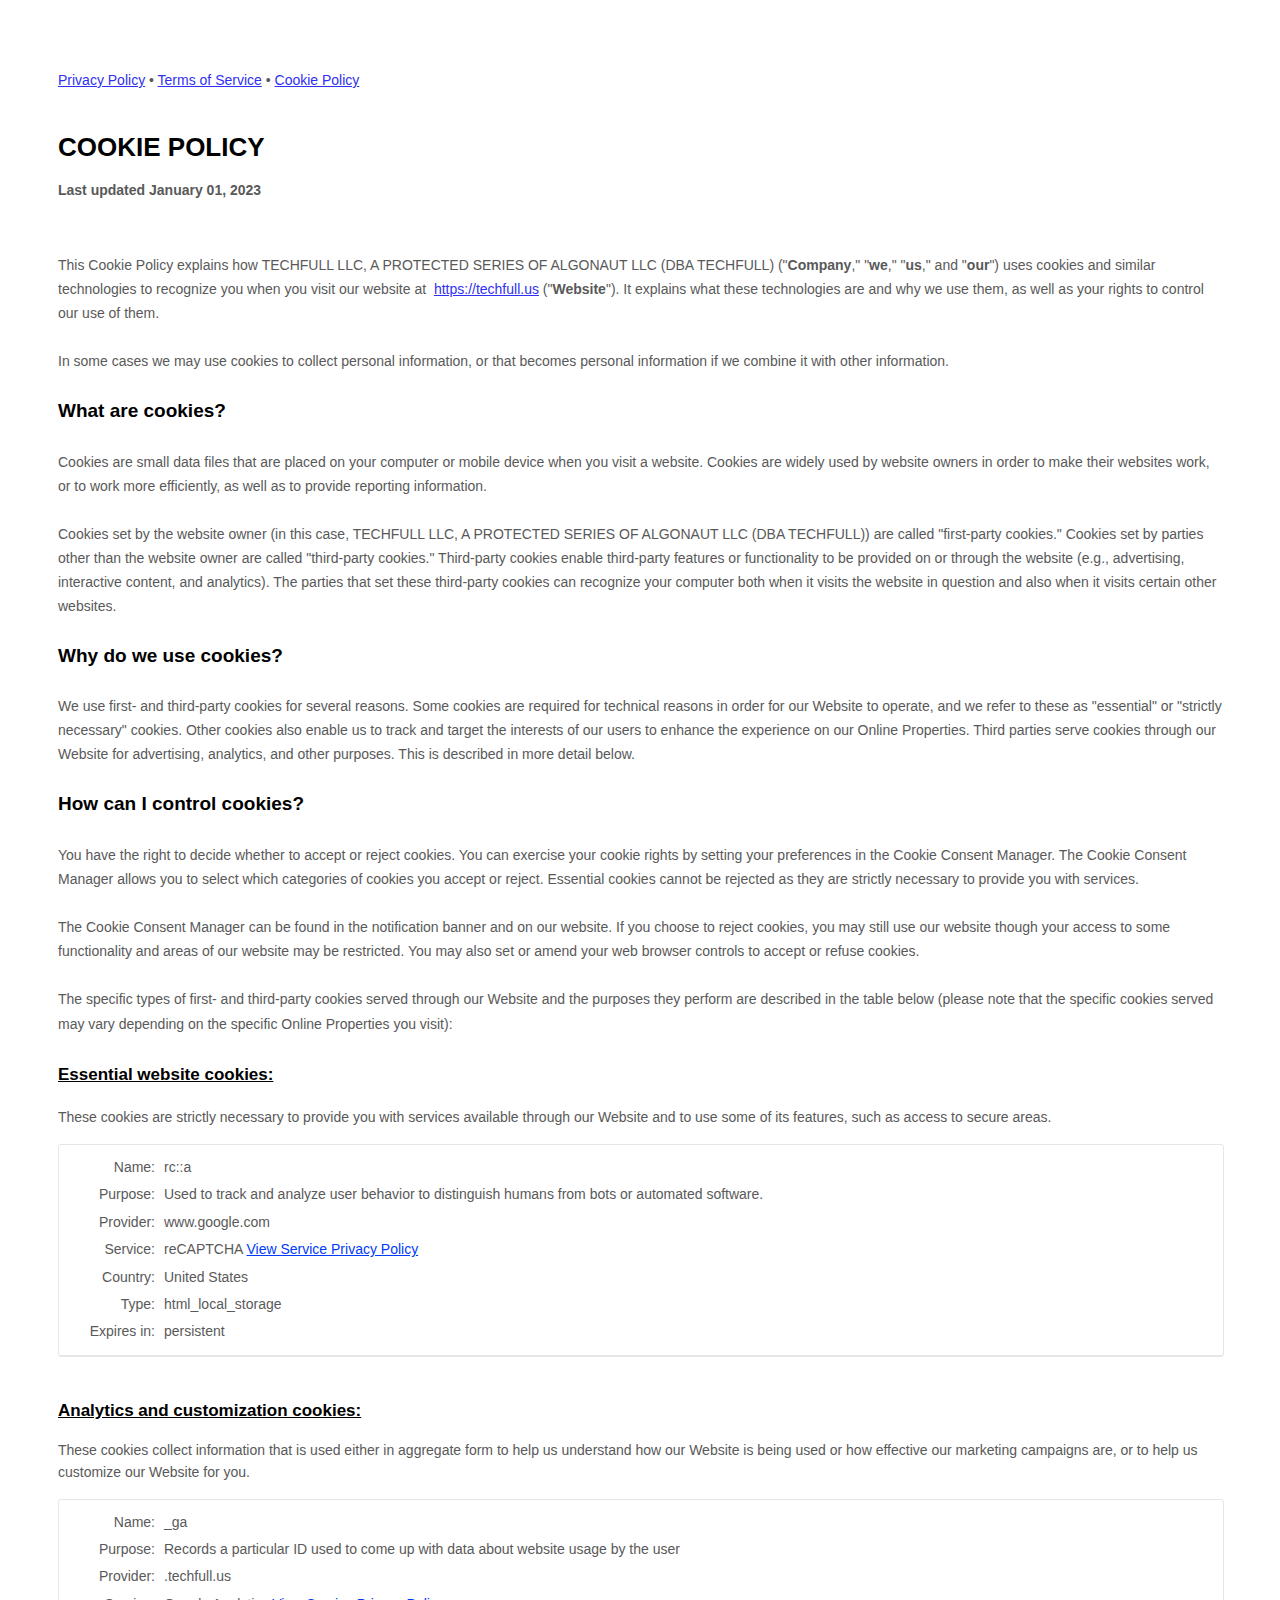
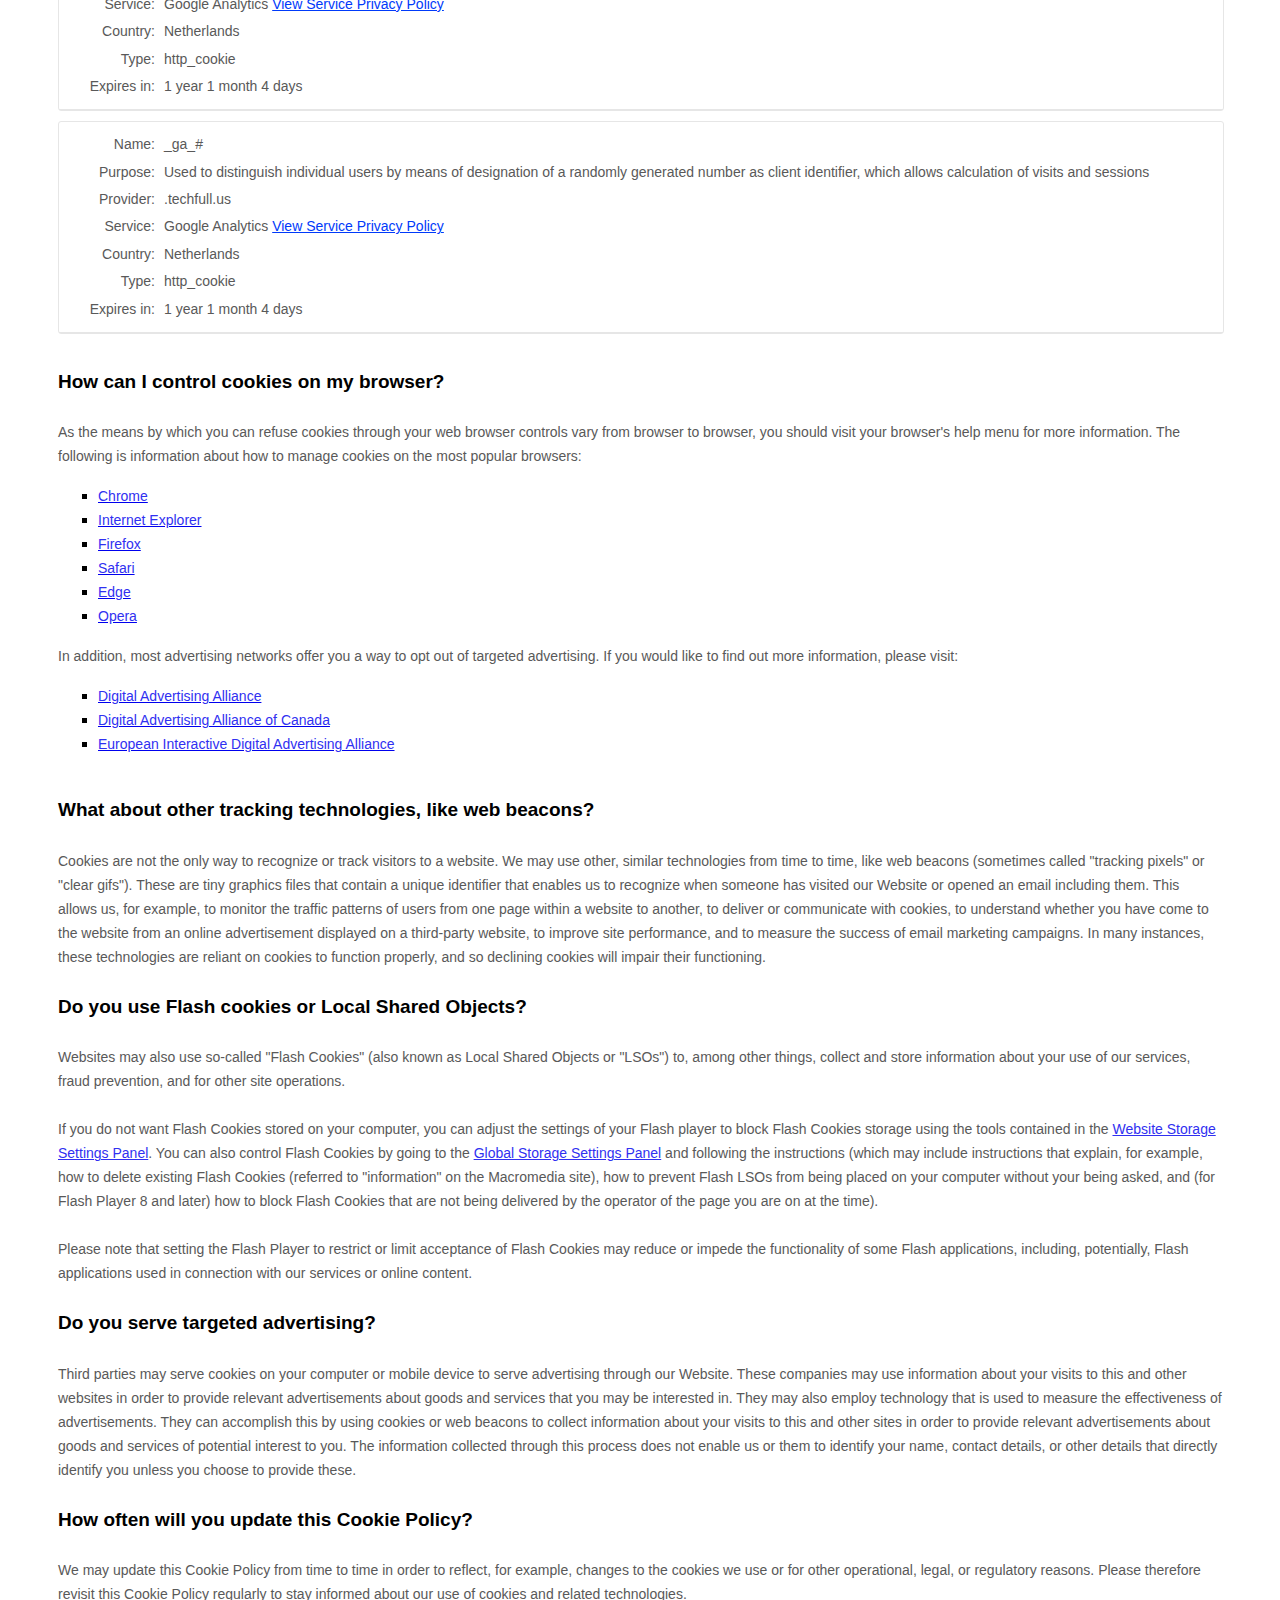
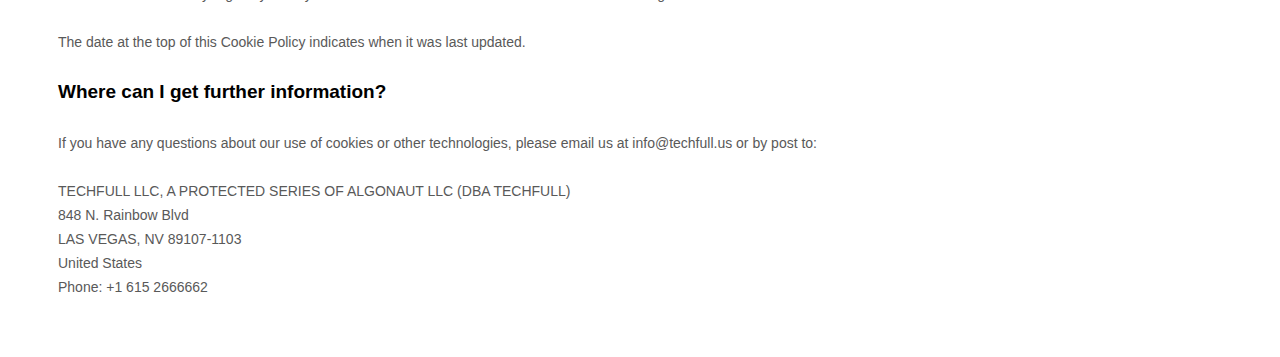
<file: legal/cookie_policy.html>
<!DOCTYPE html>
<html lang="en">
<head>
    <meta charset="UTF-8">
    <title>Techfull</title>
    <style>
        body {
            padding: 50px;
        }
    </style>
</head>
<body>

<div data-custom-class="body_text">
    <p>
        <a href="privacy_policy.html" data-custom-class="link">Privacy Policy</a> &bull;
        <a href="terms_service.html" data-custom-class="link">Terms of Service</a> &bull;
        <a href="cookie_policy.html" data-custom-class="link">Cookie Policy</a>
    </p>
    <p>&nbsp;</p>
</div>

<style>
    [data-custom-class='body'], [data-custom-class='body'] * {
        background: transparent !important;
    }

    [data-custom-class='title'], [data-custom-class='title'] * {
        font-family: Arial !important;
        font-size: 26px !important;
        color: #000000 !important;
    }

    [data-custom-class='subtitle'], [data-custom-class='subtitle'] * {
        font-family: Arial !important;
        color: #595959 !important;
        font-size: 14px !important;
    }

    [data-custom-class='heading_1'], [data-custom-class='heading_1'] * {
        font-family: Arial !important;
        font-size: 19px !important;
        color: #000000 !important;
    }

    [data-custom-class='heading_2'], [data-custom-class='heading_2'] * {
        font-family: Arial !important;
        font-size: 17px !important;
        color: #000000 !important;
    }

    [data-custom-class='body_text'], [data-custom-class='body_text'] * {
        color: #595959 !important;
        font-size: 14px !important;
        font-family: Arial !important;
    }

    [data-custom-class='link'], [data-custom-class='link'] * {
        color: #3030F1 !important;
        font-size: 14px !important;
        font-family: Arial !important;
        word-break: break-word !important;
    }
</style>

<div data-custom-class="body">
    <div><strong><span style="font-size: 26px;"><span data-custom-class="title">COOKIE POLICY</span></span></strong>
    </div>
    <div><br></div>
    <div><span style="color: rgb(127, 127, 127);"><strong><span style="font-size: 15px;"><span
            data-custom-class="subtitle">Last updated <bdt
            class="question">January 01, 2023</bdt></span></span></strong></span></div>
    <div><br></div>
    <div><br></div>
    <div><br></div>
    <div style="line-height: 1.5;"><span style="color: rgb(127, 127, 127);"><span
            style="color: rgb(89, 89, 89); font-size: 15px;"><span data-custom-class="body_text">This Cookie Policy explains how <bdt
            class="question">TECHFULL LLC, A PROTECTED SERIES OF ALGONAUT LLC (DBA TECHFULL)</bdt> ("<strong>Company</strong>," "<strong>we</strong>," "<strong>us</strong>," and "<strong>our</strong>") uses cookies and similar technologies to recognize you when you visit our website at  </span></span><span
            style="color: rgb(0, 58, 250); font-size: 15px;"><span data-custom-class="body_text"><bdt
            class="question"><a href="https://techfull.us" target="_blank" data-custom-class="link">https://techfull.us</a></bdt></span></span><span
            style="color: rgb(89, 89, 89); font-size: 15px;"><span
            data-custom-class="body_text"> ("<strong>Website</strong>"). It explains what these technologies are and why we use them, as well as your rights to control our use of them.</span></span></span>
    </div>
    <div style="line-height: 1.5;"><br></div>
    <div style="line-height: 1.5;"><span style="color: rgb(127, 127, 127);"><span
            style="color: rgb(89, 89, 89); font-size: 15px;"><span data-custom-class="body_text">In some cases we may use cookies to collect personal information, or that becomes personal information if we combine it with other information.</span></span></span>
    </div>
    <div style="line-height: 1.5;"><br></div>
    <div style="line-height: 1.5;"><span style="color: rgb(127, 127, 127);"><span
            style="color: rgb(0, 0, 0); font-size: 15px;"><strong><span
            data-custom-class="heading_1">What are cookies?</span></strong></span></span></div>
    <div style="line-height: 1.5;"><br></div>
    <div style="line-height: 1.5;"><span style="color: rgb(127, 127, 127);"><span
            style="color: rgb(89, 89, 89); font-size: 15px;"><span data-custom-class="body_text">Cookies are small data files that are placed on your computer or mobile device when you visit a website. Cookies are widely used by website owners in order to make their websites work, or to work more efficiently, as well as to provide reporting information.</span></span></span>
    </div>
    <div style="line-height: 1.5;"><br></div>
    <div style="line-height: 1.5;"><span style="color: rgb(127, 127, 127);"><span
            style="color: rgb(89, 89, 89); font-size: 15px;"><span data-custom-class="body_text">Cookies set by the website owner (in this case, <bdt
            class="question">TECHFULL LLC, A PROTECTED SERIES OF ALGONAUT LLC (DBA TECHFULL)</bdt>) are called "first-party cookies." Cookies set by parties other than the website owner are called "third-party cookies." Third-party cookies enable third-party features or functionality to be provided on or through the website (e.g., advertising, interactive content, and analytics). The parties that set these third-party cookies can recognize your computer both when it visits the website in question and also when it visits certain other websites.</span></span></span>
    </div>
    <div style="line-height: 1.5;"><br></div>
    <div style="line-height: 1.5;"><span style="color: rgb(127, 127, 127);"><span
            style="color: rgb(0, 0, 0); font-size: 15px;"><strong><span data-custom-class="heading_1">Why do we use cookies?</span></strong></span></span>
    </div>
    <div style="line-height: 1.5;"><br></div>
    <div style="line-height: 1.5;"><span style="color: rgb(127, 127, 127);"><span
            style="color: rgb(89, 89, 89); font-size: 15px;"><span data-custom-class="body_text">We use first-<bdt
            class="block-component"></bdt> and third-<bdt class="statement-end-if-in-editor"></bdt>party cookies for several reasons. Some cookies are required for technical reasons in order for our Website to operate, and we refer to these as "essential" or "strictly necessary" cookies. Other cookies also enable us to track and target the interests of our users to enhance the experience on our Online Properties. <bdt
            class="block-component"></bdt>Third parties serve cookies through our Website for advertising, analytics, and other purposes. <bdt
            class="statement-end-if-in-editor"></bdt>This is described in more detail below.</span></span></span></div>
    <div style="line-height: 1.5;"><br></div>
    <div style="line-height: 1.5;"><span style="color: rgb(127, 127, 127);"><span
            style="color: rgb(89, 89, 89); font-size: 15px;"><span
            style="font-size: 15px; color: rgb(89, 89, 89);"><span
            style="font-size: 15px; color: rgb(89, 89, 89);"><span id="control"
                                                                   style="color: rgb(0, 0, 0);"><strong><span
            data-custom-class="heading_1">How can I control cookies?</span></strong></span></span></span></span></span>
    </div>
    <div style="line-height: 1.5;"><br></div>
    <div style="line-height: 1.5;"><span style="font-size: 15px; color: rgb(89, 89, 89);"><span
            style="font-size: 15px; color: rgb(89, 89, 89);"><span data-custom-class="body_text">You have the right to decide whether to accept or reject cookies. You can exercise your cookie rights by setting your preferences in the Cookie Consent Manager. The Cookie Consent Manager allows you to select which categories of cookies you accept or reject. Essential cookies cannot be rejected as they are strictly necessary to provide you with services.</span></span></span>
    </div>
    <div style="line-height: 1.5;"><br></div>
    <div style="line-height: 1.5;"><span style="font-size: 15px; color: rgb(89, 89, 89);"><span
            style="font-size: 15px; color: rgb(89, 89, 89);"><span data-custom-class="body_text">The Cookie Consent Manager can be found in the notification banner and on our website. If you choose to reject cookies, you may still use our website though your access to some functionality and areas of our website may be restricted. You may also set or amend your web browser controls to accept or refuse cookies.</span></span></span>
    </div>
    <div style="line-height: 1.5;"><br></div>
    <div style="line-height: 1.5;"><span style="font-size: 15px; color: rgb(89, 89, 89);"><span
            style="font-size: 15px; color: rgb(89, 89, 89);"><span data-custom-class="body_text">The specific types of first- and third-party cookies served through our Website and the purposes they perform are described in the table below (please note that the specific </span><span
            data-custom-class="body_text">cookies served may vary depending on the specific Online Properties you visit):</span></span></span><span
            style="font-size: 15px;"></span><span data-custom-class="heading_2" style="color: rgb(0, 0, 0);"><span
            style="font-size: 15px;"><strong><u><br><br>Essential website cookies:</u></strong></span></span></div>
    <div>
        <div><br></div>
        <div style="line-height: 1.5;"><span style="color: rgb(127, 127, 127);"><span
                style="color: rgb(89, 89, 89); font-size: 15px;"><span data-custom-class="body_text">These cookies are strictly necessary to provide you with services available through our Website and to use some of its features, such as access to secure areas.</span></span></span>
        </div>
        <p style="font-size: 15px; line-height: 1.5;"><span data-custom-class="body_text"></span></p>
        <section data-custom-class="body_text"
                 style="width: 100%; border: 1px solid rgb(230, 230, 230); margin: 0px 0px 10px; border-radius: 3px; text-align: left;">
            <div style="padding: 8px 13px; border-bottom: 1px solid #e6e6e6;">
                <table>
                    <tbody>
                    <tr style="font-family: Roboto, Arial; font-size: 12px; line-height: 1.67; margin: 0 0 8px; vertical-align: top;">
                        <td style="text-align: right; color: #19243c; min-width: 80px;">Name:</td>
                        <td style="display: inline-block; margin-left: 5px;"><span
                                style="color: #8b93a7; word-break: break-all;">rc::a</span></td>
                    </tr>
                    <tr style="font-family: Roboto, Arial; font-size: 12px; line-height: 1.67; margin: 0; vertical-align: top;">
                        <td style="text-align: right; color: #19243c; min-width: 80px;">Purpose:</td>
                        <td style="display: inline-block; margin-left: 5px;"><span
                                style="color: #8b93a7; word-break: break-all;">Used to track and analyze user behavior to distinguish humans from bots or automated software.</span>
                        </td>
                    </tr>
                    <tr style="font-family: Roboto, Arial; font-size: 12px; line-height: 1.67; margin: 0 0 8px; vertical-align: top;">
                        <td style="text-align: right; color: #19243c; min-width: 80px;">Provider:</td>
                        <td style="display: inline-block; margin-left: 5px;"><span
                                style="color: #8b93a7; word-break: break-all;">www.google.com</span></td>
                    </tr>
                    <tr style="font-family: Roboto, Arial; font-size: 12px; line-height: 1.67; margin: 0 0 8px; vertical-align: top;">
                        <td style="text-align: right; color: #19243c; min-width: 80px;">Service:</td>
                        <td style="display: inline-block; margin-left: 5px;"><span
                                style="color: #8b93a7; word-break: break-all;">reCAPTCHA  <a
                                href="https://policies.google.com/privacy" style="color: #003AFA !important;"
                                target="_blank">View Service Privacy Policy</a> </span></td>
                    </tr>
                    <tr style="font-family: Roboto, Arial; font-size: 12px; line-height: 1.67; margin: 0 0 8px; vertical-align: top;">
                        <td style="text-align: right; color: #19243c; min-width: 80px;">Country:</td>
                        <td style="display: inline-block; margin-left: 5px;"><span
                                style="color: #8b93a7; word-break: break-all;">United States</span></td>
                    </tr>
                    <tr style="font-family: Roboto, Arial; font-size: 12px; line-height: 1.67; margin: 0 0 8px; vertical-align: top;">
                        <td style="text-align: right; color: #19243c; min-width: 80px;">Type:</td>
                        <td style="display: inline-block; margin-left: 5px;"><span
                                style="color: #8b93a7; word-break: break-all;">html_local_storage</span></td>
                    </tr>
                    <tr style="font-family: Roboto, Arial; font-size: 12px; line-height: 1.67; margin: 0 0 8px; vertical-align: top;">
                        <td style="text-align: right; color: #19243c; min-width: 80px;">Expires in:</td>
                        <td style="display: inline-block; margin-left: 5px;"><span
                                style="color: #8b93a7; word-break: break-all;">persistent</span></td>
                    </tr>
                    </tbody>
                </table>
            </div>
        </section>
        </span></p>
    </div>

    <div>
        <div style="line-height: 1.5;"><span data-custom-class="heading_2" style="color: rgb(0, 0, 0);"><span
                style="font-size: 15px;"><strong><u><br>Analytics and customization cookies:</u></strong></span></span>
        </div>
        <p style="font-size: 15px; line-height: 1.5;"><span style="color: rgb(127, 127, 127);"><span
                style="color: rgb(89, 89, 89); font-size: 15px;"><span data-custom-class="body_text">These cookies collect information that is used either in aggregate form to help us understand how our Website is being used or how effective our marketing campaigns are, or to help us customize our Website for you.</span></span></span>
        </p>
        <div><span data-custom-class="body_text"><section data-custom-class="body_text"
                                                          style="width: 100%; border: 1px solid #e6e6e6; margin: 0 0 10px; border-radius: 3px;"><div
                style="padding: 8px 13px; border-bottom: 1px solid #e6e6e6;"><table><tbody><tr
                style="font-family: Roboto, Arial; font-size: 12px; line-height: 1.67; margin: 0 0 8px; vertical-align: top;"><td
                style="text-align: right; color: #19243c; min-width: 80px;">Name:</td><td
                style="display: inline-block; margin-left: 5px;"><span style="color: #8b93a7; word-break: break-all;">_ga</span></td></tr><tr
                style="font-family: Roboto, Arial; font-size: 12px; line-height: 1.67; margin: 0; vertical-align: top;"><td
                style="text-align: right; color: #19243c; min-width: 80px;">Purpose:</td><td
                style="display: inline-block; margin-left: 5px;"><span style="color: #8b93a7; word-break: break-all;">Records a particular ID used to come up with data about website usage by the user</span></td></tr><tr
                style="font-family: Roboto, Arial; font-size: 12px; line-height: 1.67; margin: 0 0 8px; vertical-align: top;"><td
                style="text-align: right; color: #19243c; min-width: 80px;">Provider:</td><td
                style="display: inline-block; margin-left: 5px;"><span style="color: #8b93a7; word-break: break-all;">.techfull.us</span></td></tr><tr
                style="font-family: Roboto, Arial; font-size: 12px; line-height: 1.67; margin: 0 0 8px; vertical-align: top;"><td
                style="text-align: right; color: #19243c; min-width: 80px;">Service:</td><td
                style="display: inline-block; margin-left: 5px;"><span style="color: #8b93a7; word-break: break-all;">Google Analytics  <a
                href="https://policies.google.com/privacy" style="color: #003AFA !important;" target="_blank">View Service Privacy Policy</a> </span></td></tr><tr
                style="font-family: Roboto, Arial; font-size: 12px; line-height: 1.67; margin: 0 0 8px; vertical-align: top;"><td
                style="text-align: right; color: #19243c; min-width: 80px;">Country:</td><td
                style="display: inline-block; margin-left: 5px;"><span style="color: #8b93a7; word-break: break-all;">Netherlands</span></td></tr><tr
                style="font-family: Roboto, Arial; font-size: 12px; line-height: 1.67; margin: 0 0 8px; vertical-align: top;"><td
                style="text-align: right; color: #19243c; min-width: 80px;">Type:</td><td
                style="display: inline-block; margin-left: 5px;"><span style="color: #8b93a7; word-break: break-all;">http_cookie</span></td></tr><tr
                style="font-family: Roboto, Arial; font-size: 12px; line-height: 1.67; margin: 0 0 8px; vertical-align: top;"><td
                style="text-align: right; color: #19243c; min-width: 80px;">Expires in:</td><td
                style="display: inline-block; margin-left: 5px;"><span style="color: #8b93a7; word-break: break-all;">1 year 1 month 4 days</span></td></tr></tbody></table></div></section><section
                data-custom-class="body_text"
                style="width: 100%; border: 1px solid #e6e6e6; margin: 0 0 10px; border-radius: 3px;"><div
                style="padding: 8px 13px; border-bottom: 1px solid #e6e6e6;"><table><tbody><tr
                style="font-family: Roboto, Arial; font-size: 12px; line-height: 1.67; margin: 0 0 8px; vertical-align: top;"><td
                style="text-align: right; color: #19243c; min-width: 80px;">Name:</td><td
                style="display: inline-block; margin-left: 5px;"><span style="color: #8b93a7; word-break: break-all;">_ga_#</span></td></tr><tr
                style="font-family: Roboto, Arial; font-size: 12px; line-height: 1.67; margin: 0; vertical-align: top;"><td
                style="text-align: right; color: #19243c; min-width: 80px;">Purpose:</td><td
                style="display: inline-block; margin-left: 5px;"><span style="color: #8b93a7; word-break: break-all;">Used to distinguish individual users by means of designation of a randomly generated number as client identifier, which allows calculation of visits and sessions</span></td></tr><tr
                style="font-family: Roboto, Arial; font-size: 12px; line-height: 1.67; margin: 0 0 8px; vertical-align: top;"><td
                style="text-align: right; color: #19243c; min-width: 80px;">Provider:</td><td
                style="display: inline-block; margin-left: 5px;"><span style="color: #8b93a7; word-break: break-all;">.techfull.us</span></td></tr><tr
                style="font-family: Roboto, Arial; font-size: 12px; line-height: 1.67; margin: 0 0 8px; vertical-align: top;"><td
                style="text-align: right; color: #19243c; min-width: 80px;">Service:</td><td
                style="display: inline-block; margin-left: 5px;"><span style="color: #8b93a7; word-break: break-all;">Google Analytics  <a
                href="https://policies.google.com/privacy" style="color: #003AFA !important;" target="_blank">View Service Privacy Policy</a> </span></td></tr><tr
                style="font-family: Roboto, Arial; font-size: 12px; line-height: 1.67; margin: 0 0 8px; vertical-align: top;"><td
                style="text-align: right; color: #19243c; min-width: 80px;">Country:</td><td
                style="display: inline-block; margin-left: 5px;"><span style="color: #8b93a7; word-break: break-all;">Netherlands</span></td></tr><tr
                style="font-family: Roboto, Arial; font-size: 12px; line-height: 1.67; margin: 0 0 8px; vertical-align: top;"><td
                style="text-align: right; color: #19243c; min-width: 80px;">Type:</td><td
                style="display: inline-block; margin-left: 5px;"><span style="color: #8b93a7; word-break: break-all;">http_cookie</span></td></tr><tr
                style="font-family: Roboto, Arial; font-size: 12px; line-height: 1.67; margin: 0 0 8px; vertical-align: top;"><td
                style="text-align: right; color: #19243c; min-width: 80px;">Expires in:</td><td
                style="display: inline-block; margin-left: 5px;"><span style="color: #8b93a7; word-break: break-all;">1 year 1 month 4 days</span></td></tr></tbody></table></div></section></span>
        </div>
    </div>
    <div style="line-height: 1.5;"><br></div>
    <div style="line-height: 1.5;"><span style="color: rgb(127, 127, 127);"><span
            style="color: rgb(0, 0, 0); font-size: 15px;"><strong><span data-custom-class="heading_1">How can I control cookies on my browser?</span></strong></span></span>
    </div>
    <div style="line-height: 1.5;"><br></div>
    <div style="line-height: 1.5;"><span data-custom-class="body_text">As the means by which you can refuse cookies through your web browser controls vary from browser to browser, you should visit your browser's help menu for more information. The following is information about how to manage cookies on the most popular browsers:</span>
    </div>
    <ul>
        <li style="line-height: 1.5;"><span style="color: rgb(0, 58, 250);"><a
                href="https://support.google.com/chrome/answer/95647#zippy=%2Callow-or-block-cookies"
                rel="noopener noreferrer" target="_blank"><span data-custom-class="link">Chrome</span></a></span></li>
        <li style="line-height: 1.5;"><span style="color: rgb(0, 58, 250);"><a
                href="https://support.microsoft.com/en-us/windows/delete-and-manage-cookies-168dab11-0753-043d-7c16-ede5947fc64d"
                rel="noopener noreferrer" target="_blank"><span
                data-custom-class="link">Internet Explorer</span></a></span></li>
        <li style="line-height: 1.5;"><span style="color: rgb(0, 58, 250);"><a
                href="https://support.mozilla.org/en-US/kb/enhanced-tracking-protection-firefox-desktop?redirectslug=enable-and-disable-cookies-website-preferences&redirectlocale=en-US"
                rel="noopener noreferrer" target="_blank"><span data-custom-class="link">Firefox</span></a></span></li>
        <li style="line-height: 1.5;"><span style="color: rgb(0, 58, 250);"><a
                href="https://support.apple.com/en-ie/guide/safari/sfri11471/mac" rel="noopener noreferrer"
                target="_blank"><span data-custom-class="link">Safari</span></a></span></li>
        <li style="line-height: 1.5;"><span style="color: rgb(0, 58, 250);"><a
                href="https://support.microsoft.com/en-us/windows/microsoft-edge-browsing-data-and-privacy-bb8174ba-9d73-dcf2-9b4a-c582b4e640dd"
                rel="noopener noreferrer" target="_blank"><span data-custom-class="link">Edge</span></a></span></li>
        <li style="line-height: 1.5;"><span style="color: rgb(0, 58, 250);"><a
                href="https://help.opera.com/en/latest/web-preferences/" rel="noopener noreferrer" target="_blank"><span
                data-custom-class="link">Opera</span></a></span></li>
    </ul>
    <div style="line-height: 1.5;"><span data-custom-class="body_text">In addition, most advertising networks offer you a way to opt out of targeted advertising. If you would like to find out more information, please visit:</span>
    </div>
    <ul>
        <li style="line-height: 1.5;"><span style="color: rgb(0, 58, 250);"><a href="http://www.aboutads.info/choices/"
                                                                               rel="noopener noreferrer"
                                                                               target="_blank"><span
                data-custom-class="link">Digital Advertising Alliance</span></a></span></li>
        <li style="line-height: 1.5;"><span style="color: rgb(0, 58, 250);"><a href="https://youradchoices.ca/"
                                                                               rel="noopener noreferrer"
                                                                               target="_blank"><span
                data-custom-class="link">Digital Advertising Alliance of Canada</span></a></span></li>
        <li style="line-height: 1.5;"><span style="color: rgb(0, 58, 250);"><a href="http://www.youronlinechoices.com/"
                                                                               rel="noopener noreferrer"
                                                                               target="_blank"><span
                data-custom-class="body_text"><span data-custom-class="link">European Interactive Digital Advertising Alliance</span></span></a></span>
        </li>
    </ul>
    <div style="line-height: 1.5;"><br></div>
    <div style="line-height: 1.5;"><span style="color: rgb(127, 127, 127);"><span
            style="color: rgb(0, 0, 0); font-size: 15px;"><strong><span data-custom-class="heading_1">What about other tracking technologies, like web beacons?</span></strong></span></span>
    </div>
    <div style="line-height: 1.5;"><br></div>
    <div style="line-height: 1.5;"><span style="color: rgb(127, 127, 127);"><span
            style="color: rgb(89, 89, 89); font-size: 15px;"><span data-custom-class="body_text">Cookies are not the only way </span><span
            style="font-size: 15px; color: rgb(89, 89, 89);"><span data-custom-class="body_text">to recognize or track visitors to a website. We may use other, similar technologies from time to time, like web beacons (sometimes called "tracking pixels" or "clear gifs"). These are tiny graphics files that contain a unique identifier that enables us to recognize when someone has visited our Website<bdt
            class="block-component"></bdt> or opened an email including them<bdt
            class="statement-end-if-in-editor"></bdt>. This allows us, for example, to monitor </span><span
            style="font-size: 15px; color: rgb(89, 89, 89);"><span style="color: rgb(89, 89, 89);"><span
            data-custom-class="body_text">the traffic patterns of users from one page within a website to another, to deliver or communicate with cookies, to understand whether you have come to the website from an online advertisement displayed on a third-party website, to improve site performance, and to measure the success of email marketing campaigns. In many instances, these technologies are reliant on cookies to function properly, and so declining cookies will impair their functioning.</span><bdt
            class="block-component"></bdt></span></span></span></span></span></div>
    <div style="line-height: 1.5;"><br></div>
    <div style="line-height: 1.5;"><span style="color: rgb(127, 127, 127);"><span
            style="color: rgb(89, 89, 89); font-size: 15px;"><span
            style="font-size: 15px; color: rgb(89, 89, 89);"><span
            style="font-size: 15px; color: rgb(89, 89, 89);"><span style="color: rgb(0, 0, 0);"><strong><span
            data-custom-class="heading_1">Do you use Flash cookies or Local Shared Objects?</span></strong></span></span></span></span></span>
    </div>
    <div style="line-height: 1.5;"><br></div>
    <div style="line-height: 1.5;"><span style="font-size: 15px; color: rgb(89, 89, 89);"><span
            data-custom-class="body_text">Websites may also use so-called "Flash Cookies" (also known as Local Shared Objects or "LSOs") to, among other things, collect and store information about your use of our services, fraud prevention, and for other site operations.</span></span>
    </div>
    <div style="line-height: 1.5;"><br></div>
    <div style="line-height: 1.5;"><span style="font-size: 15px; color: rgb(89, 89, 89);"><span
            data-custom-class="body_text">If you do not want Flash Cookies stored on your computer, you can adjust the settings of your Flash player to block Flash Cookies storage using the tools contained in the </span></span><span
            data-custom-class="body_text"><span style="color: rgb(0, 58, 250);"><a data-custom-class="link"
                                                                                   href="http://www.macromedia.com/support/documentation/en/flashplayer/help/settings_manager07.html"
                                                                                   target="_BLANK"><span
            style="font-size: 15px;">Website Storage Settings Panel</span></a></span><span
            style="font-size: 15px; color: rgb(89, 89, 89);">. You can also control Flash Cookies by going to the </span><span
            style="color: rgb(0, 58, 250);"><a data-custom-class="link"
                                               href="http://www.macromedia.com/support/documentation/en/flashplayer/help/settings_manager03.html"
                                               target="_BLANK"><span style="font-size: 15px;">Global Storage Settings Panel</span></a></span></span><span
            style="font-size: 15px; color: rgb(89, 89, 89);"><span data-custom-class="body_text"> and </span><span
            style="font-size:15px; color: rgb(89, 89, 89);"><span data-custom-class="body_text">following the instructions (which may include instructions that explain, for example, how to delete existing Flash Cookies (referred to "information" on the Macromedia site), how to prevent Flash LSOs from being placed on your computer without your being asked, and (for Flash Player 8 and later) how to block Flash Cookies that are not being delivered by the operator of the page you are on at the time).</span></span></span>
    </div>
    <div style="line-height: 1.5;"><br></div>
    <div style="line-height: 1.5;"><span style="font-size: 15px; color: rgb(89, 89, 89);"><span
            style="font-size: 15px; color: rgb(89, 89, 89);"><span data-custom-class="body_text">Please note that setting the Flash Player to restrict or limit acceptance of Flash Cookies may reduce or impede the functionality of some Flash applications, including, potentially, Flash applications used in connection with our services or online content.</span></span></span><span
            style="color: rgb(127, 127, 127);"><span style="color: rgb(89, 89, 89); font-size: 15px;"><span
            style="font-size: 15px; color: rgb(89, 89, 89);"><span
            style="font-size: 15px; color: rgb(89, 89, 89);"><span style="color: rgb(89, 89, 89);"><bdt
            class="statement-end-if-in-editor"></bdt><bdt
            class="block-component"></bdt></span></span></span></span></span></div>
    <div style="line-height: 1.5;"><br></div>
    <div style="line-height: 1.5;"><span style="color: rgb(127, 127, 127);"><span
            style="color: rgb(89, 89, 89); font-size: 15px;"><span
            style="font-size: 15px; color: rgb(89, 89, 89);"><span
            style="font-size: 15px; color: rgb(89, 89, 89);"><span style="color: rgb(89, 89, 89);"><span
            style="font-size: 15px; color: rgb(89, 89, 89);"><span
            style="font-size: 15px; color: rgb(0, 0, 0);"><strong><span data-custom-class="heading_1">Do you serve targeted advertising?</span></strong></span></span></span></span></span></span></span>
    </div>
    <div style="line-height: 1.5;"><br></div>
    <div style="line-height: 1.5;"><span style="font-size: 15px; color: rgb(89, 89, 89);"><span
            data-custom-class="body_text">Third parties may serve cookies on your computer or mobile device to serve advertising through our Website. These companies may use information about your visits to this and other websites in order to provide relevant advertisements about goods and services that you may be interested in. They may also employ technology that is used to measure the effectiveness of advertisements. They can accomplish this by using cookies or web beacons to collect information about your visits to this and other sites in order to provide relevant advertisements about goods and services of potential interest to you. The information collected through this process does not enable us or them to identify your name, contact details, or other details that directly identify you unless you choose to provide these.</span></span><span
            style="color: rgb(127, 127, 127);"><span style="color: rgb(89, 89, 89); font-size: 15px;"><span
            style="font-size: 15px; color: rgb(89, 89, 89);"><span
            style="font-size: 15px; color: rgb(89, 89, 89);"><span style="color: rgb(89, 89, 89);"><bdt
            class="statement-end-if-in-editor"></bdt></span></span></span></span></span></div>
    <div style="line-height: 1.5;"><br></div>
    <div style="line-height: 1.5;"><span style="font-size: 15px; color: rgb(89, 89, 89);"><span
            style="font-size: 15px; color: rgb(0, 0, 0);"><strong><span data-custom-class="heading_1">How often will you update this Cookie Policy?</span></strong></span></span>
    </div>
    <div style="line-height: 1.5;"><br></div>
    <div style="line-height: 1.5;"><span style="font-size: 15px; color: rgb(89, 89, 89);"><span
            style="font-size: 15px; color: rgb(89, 89, 89);"><span
            data-custom-class="body_text">We may update </span><span
            style="font-size: 15px; color: rgb(89, 89, 89);"><span data-custom-class="body_text">this Cookie Policy from time to time in order to reflect, for example, changes to the cookies we use or for other operational, legal, or regulatory reasons. Please therefore revisit this Cookie Policy regularly to stay informed about our use of cookies and related technologies.</span></span></span></span>
    </div>
    <div style="line-height: 1.5;"><br></div>
    <div style="line-height: 1.5;"><span style="font-size: 15px; color: rgb(89, 89, 89);"><span
            style="font-size: 15px; color: rgb(89, 89, 89);"><span
            style="font-size: 15px; color: rgb(89, 89, 89);"><span data-custom-class="body_text">The date at the top of this Cookie Policy indicates when it was last updated.</span></span></span></span>
    </div>
    <div style="line-height: 1.5;"><br></div>
    <div style="line-height: 1.5;"><span style="font-size: 15px; color: rgb(89, 89, 89);"><span
            style="font-size: 15px; color: rgb(89, 89, 89);"><span
            style="font-size: 15px; color: rgb(0, 0, 0);"><strong><span data-custom-class="heading_1">Where can I get further information?</span></strong></span></span></span>
    </div>
    <div style="line-height: 1.5;"><br></div>
    <div style="line-height: 1.5;"><span style="font-size: 15px; color: rgb(89, 89, 89);"><span
            style="font-size: 15px; color: rgb(89, 89, 89);"><span
            style="font-size: 15px; color: rgb(89, 89, 89);"><span data-custom-class="body_text">If you have any questions about our use of cookies or other technologies, please email us at <bdt
            class="question">info@techfull.us</bdt> or by post to:</span></span></span></span></div>
    <div style="line-height: 1.5;"><span data-custom-class="body_text"><br></span></div>
    <div style="line-height: 1.5;"><span style="font-size: 15px; color: rgb(89, 89, 89);"><span
            style="font-size: 15px; color: rgb(89, 89, 89);"><span data-custom-class="body_text"><bdt class="question">TECHFULL LLC, A PROTECTED SERIES OF ALGONAUT LLC (DBA TECHFULL)</bdt></span></span></span>
    </div>
    <div style="line-height: 1.5;"><span style="font-size: 15px; color: rgb(89, 89, 89);"><bdt class="question"><span
            data-custom-class="body_text">848 N. Rainbow Blvd</span></bdt><span data-custom-class="body_text"><bdt
            class="block-component"></bdt></span></span></div>
    <div style="line-height: 1.5;"><span data-custom-class="body_text"><span
            style="font-size: 15px; color: rgb(89, 89, 89);"><bdt class="question">LAS VEGAS</bdt><bdt
            class="block-component"></bdt><bdt class="block-component"></bdt>, <bdt class="question">NV</bdt><bdt
            class="statement-end-if-in-editor"></bdt><bdt class="block-component"></bdt><bdt
            class="block-component"></bdt> <bdt class="question">89107-1103</bdt><bdt
            class="statement-end-if-in-editor"></bdt><bdt class="block-component"></bdt><bdt
            class="block-component"></bdt><bdt class="block-component"></bdt></span></span></div>
    <div style="line-height: 1.5;"><span data-custom-class="body_text"><span
            style="font-size: 15px; color: rgb(89, 89, 89);"><bdt class="question">United States</bdt><bdt
            class="statement-end-if-in-editor"></bdt><bdt class="else-block"></bdt></span></span><span
            data-custom-class="body_text"><span style="font-size: 15px; color: rgb(89, 89, 89);"><bdt
            class="statement-end-if-in-editor"><bdt class="block-component"></bdt></bdt></span></span></div>
    <div style="line-height: 1.5;"><span data-custom-class="body_text"><span
            style="font-size: 15px; color: rgb(89, 89, 89);"><bdt class="statement-end-if-in-editor">Phone: <bdt
            class="question">+1 615 2666662</bdt></bdt></span></span><span data-custom-class="body_text"><span
            style="font-size: 15px; color: rgb(89, 89, 89);"><bdt class="block-component"></bdt></span></span></div>
    <style>
        ul {
            list-style-type: square;
        }

        ul > li > ul {
            list-style-type: circle;
        }

        ul > li > ul > li > ul {
            list-style-type: square;
        }

        ol li {
            font-family: Arial;
        }
    </style>
</div>

</body>
</html>
</file>
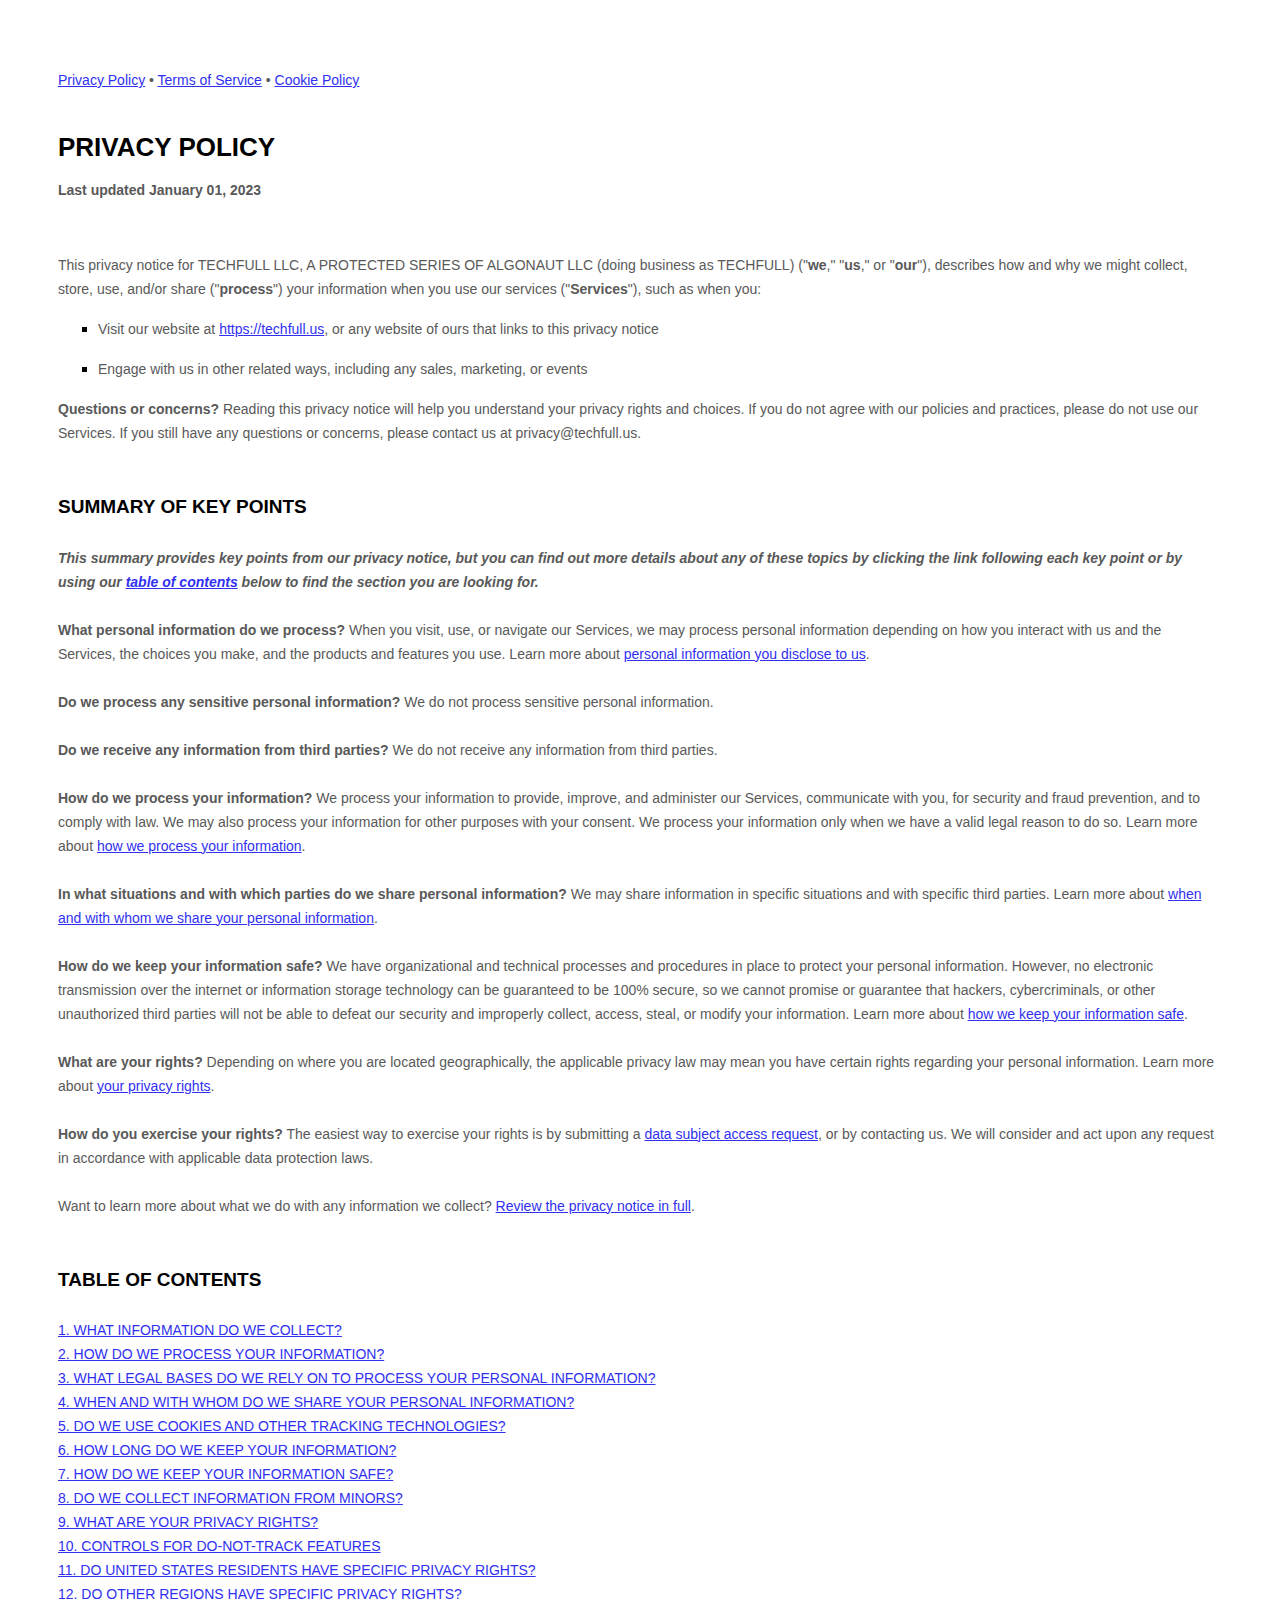
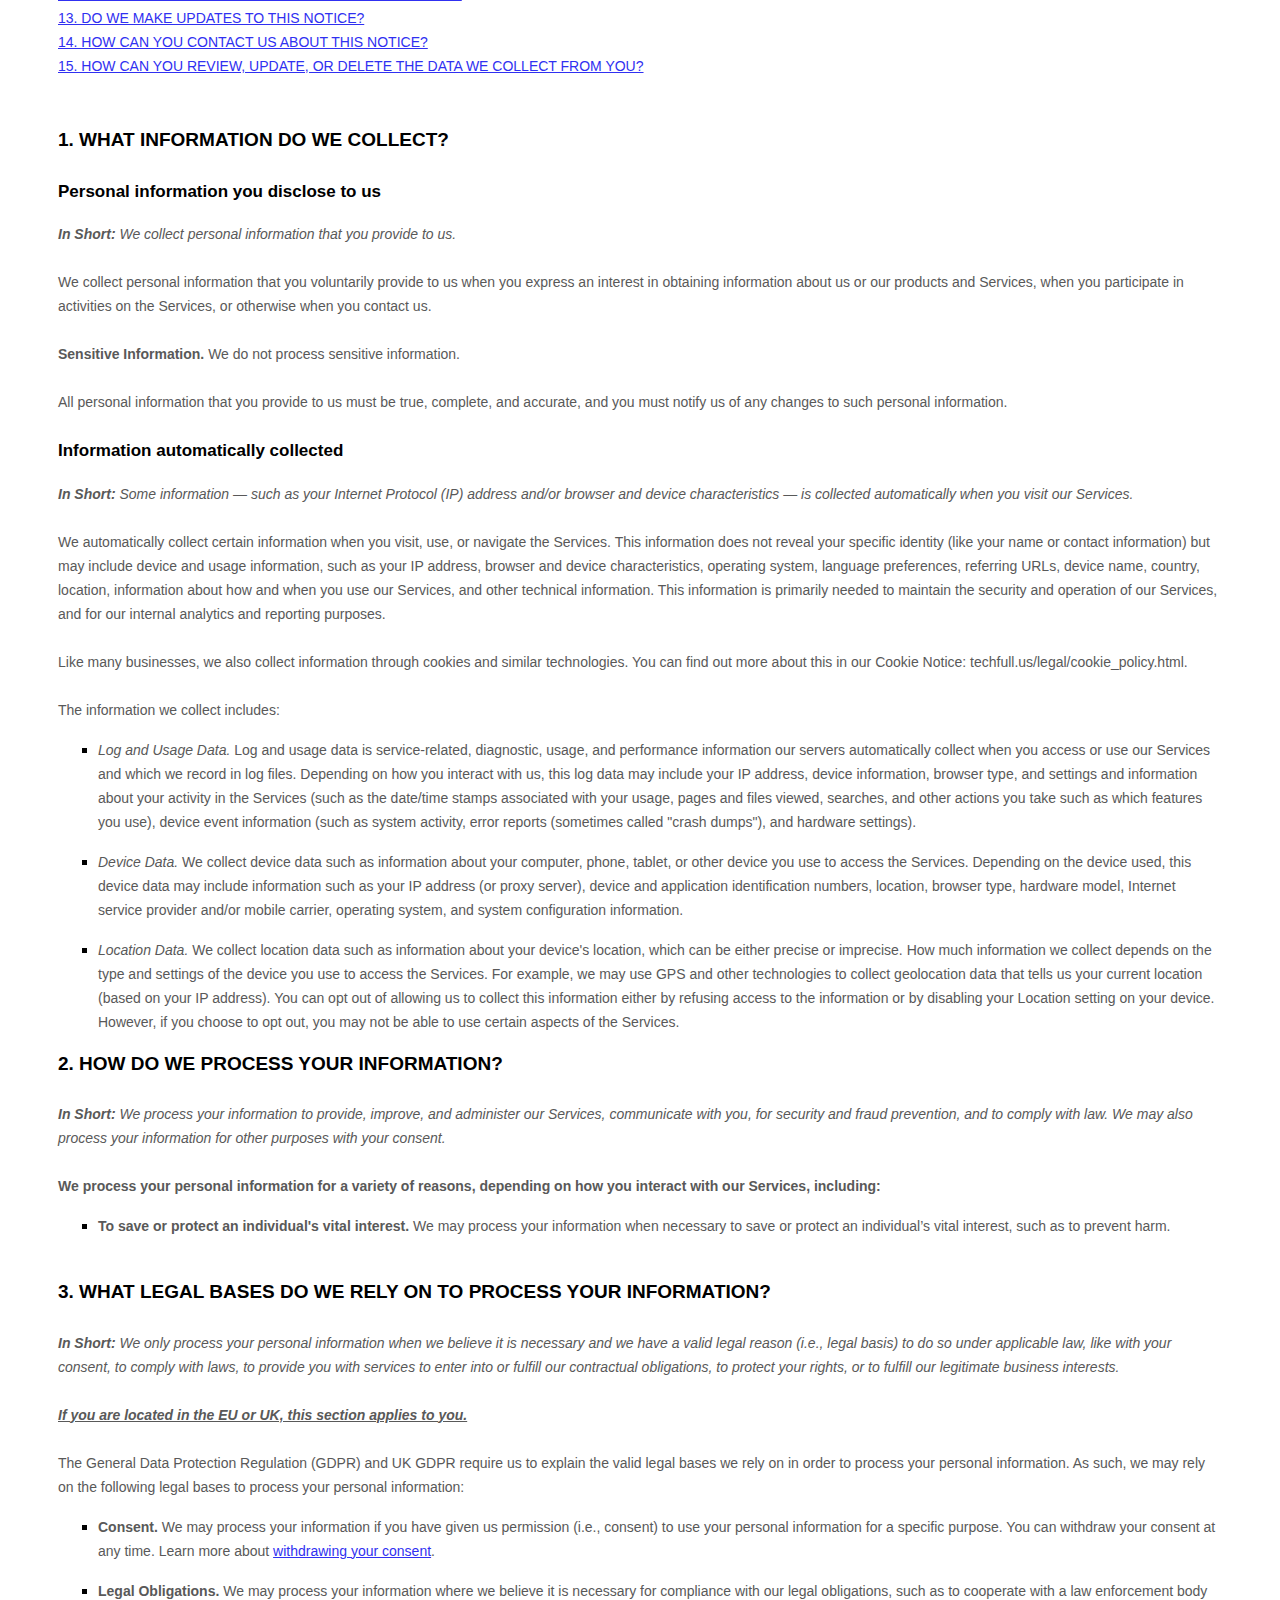
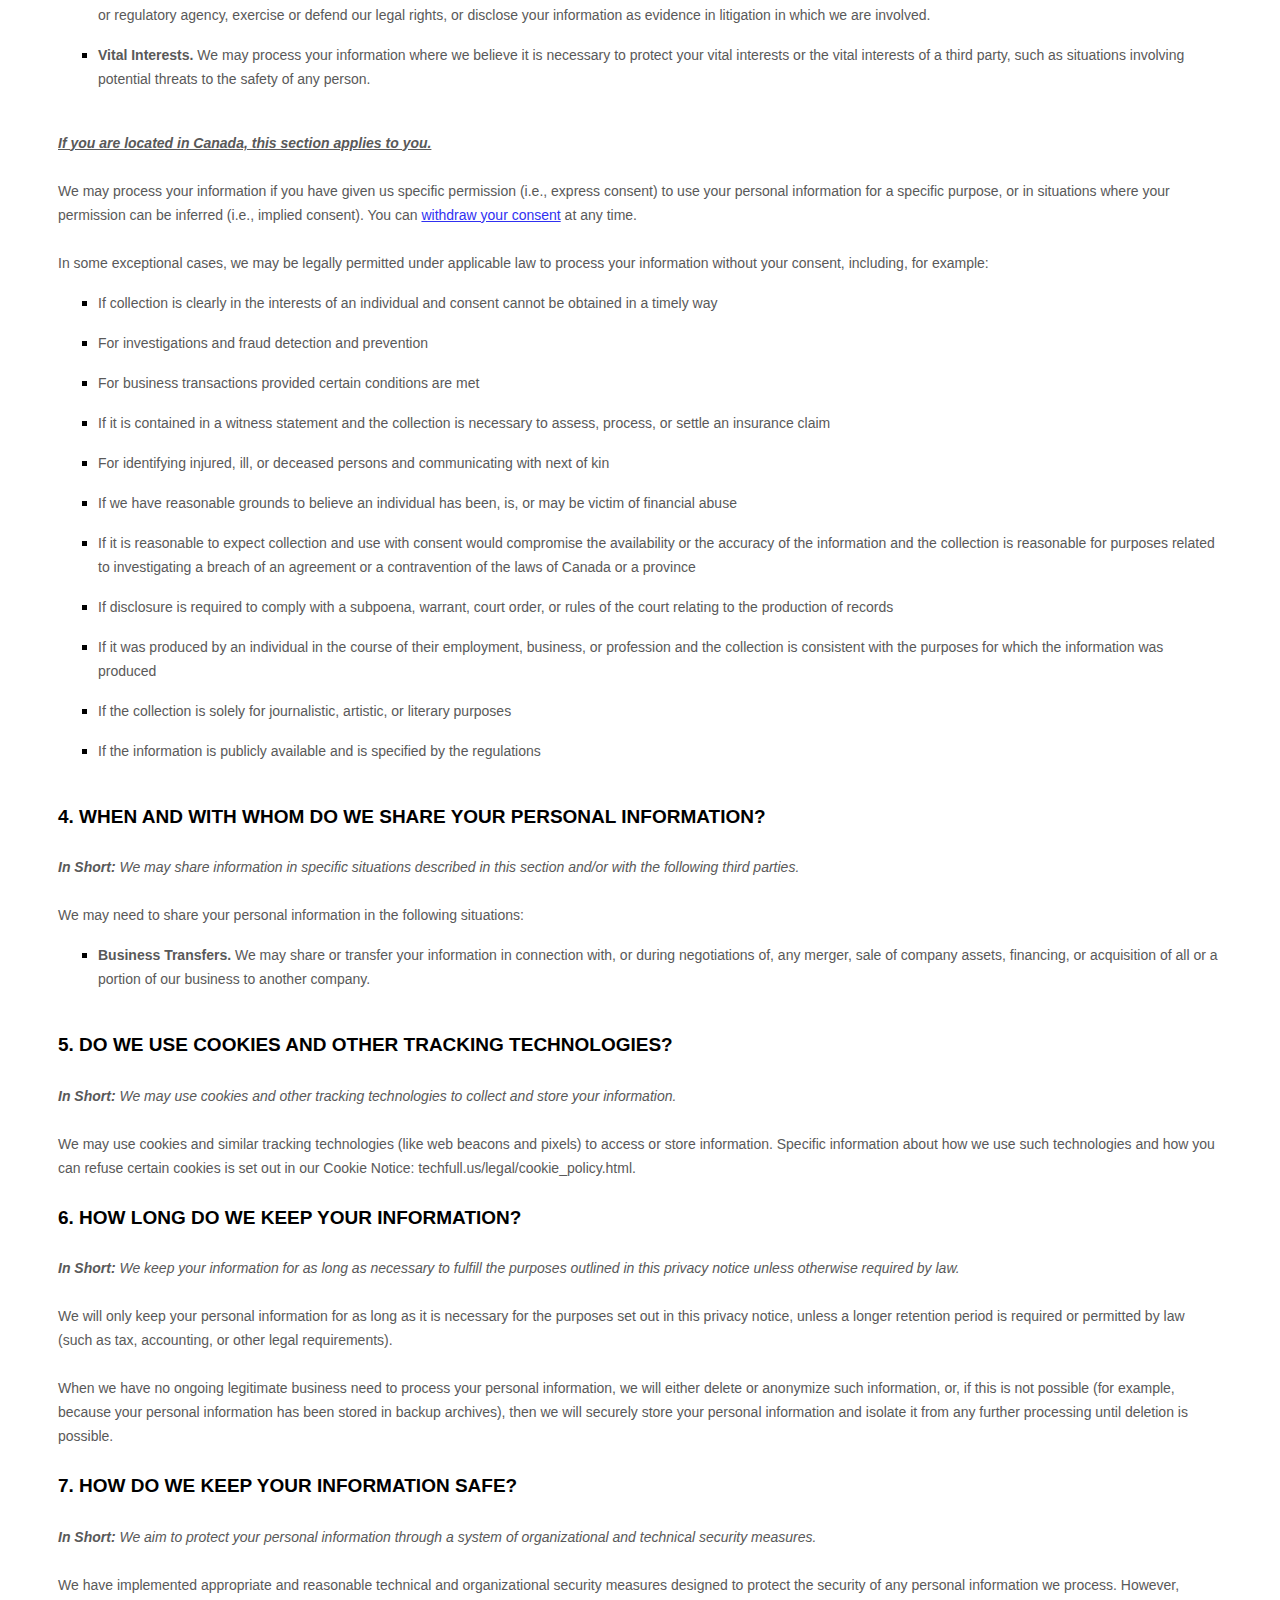
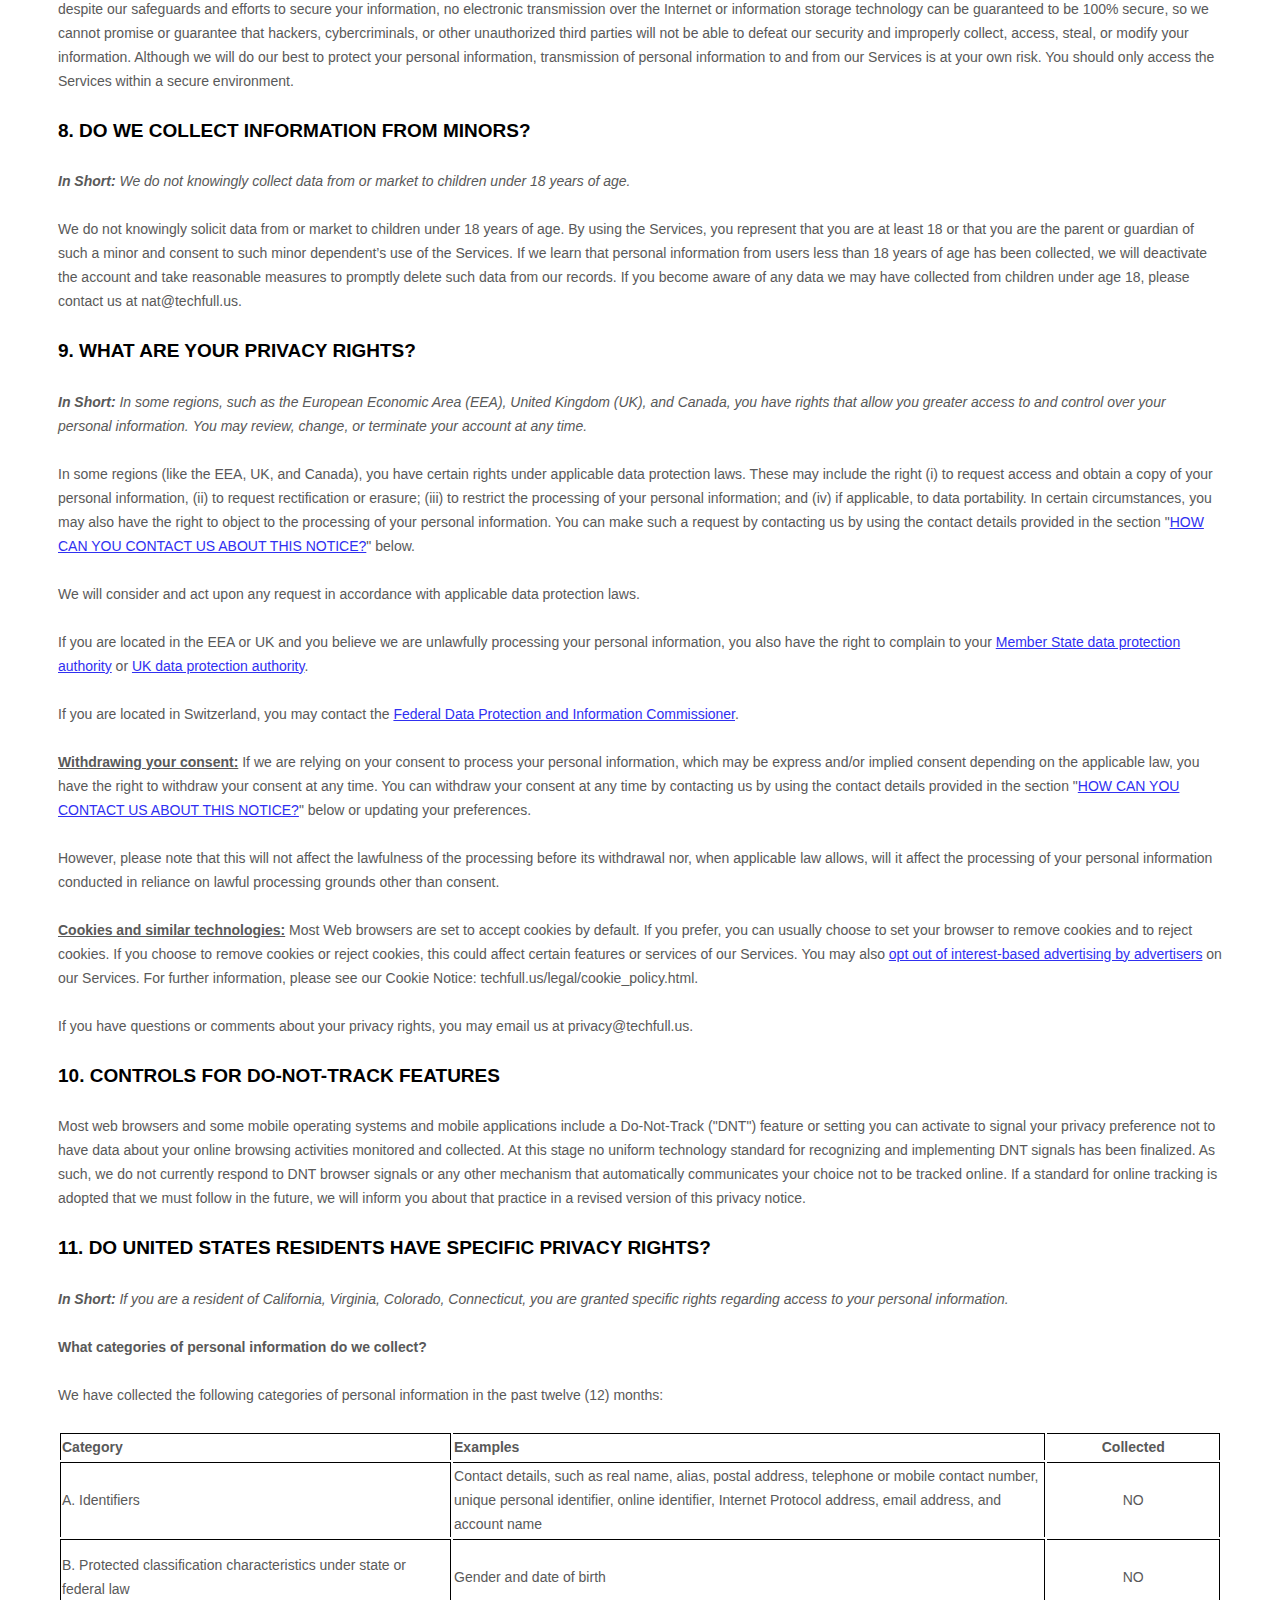
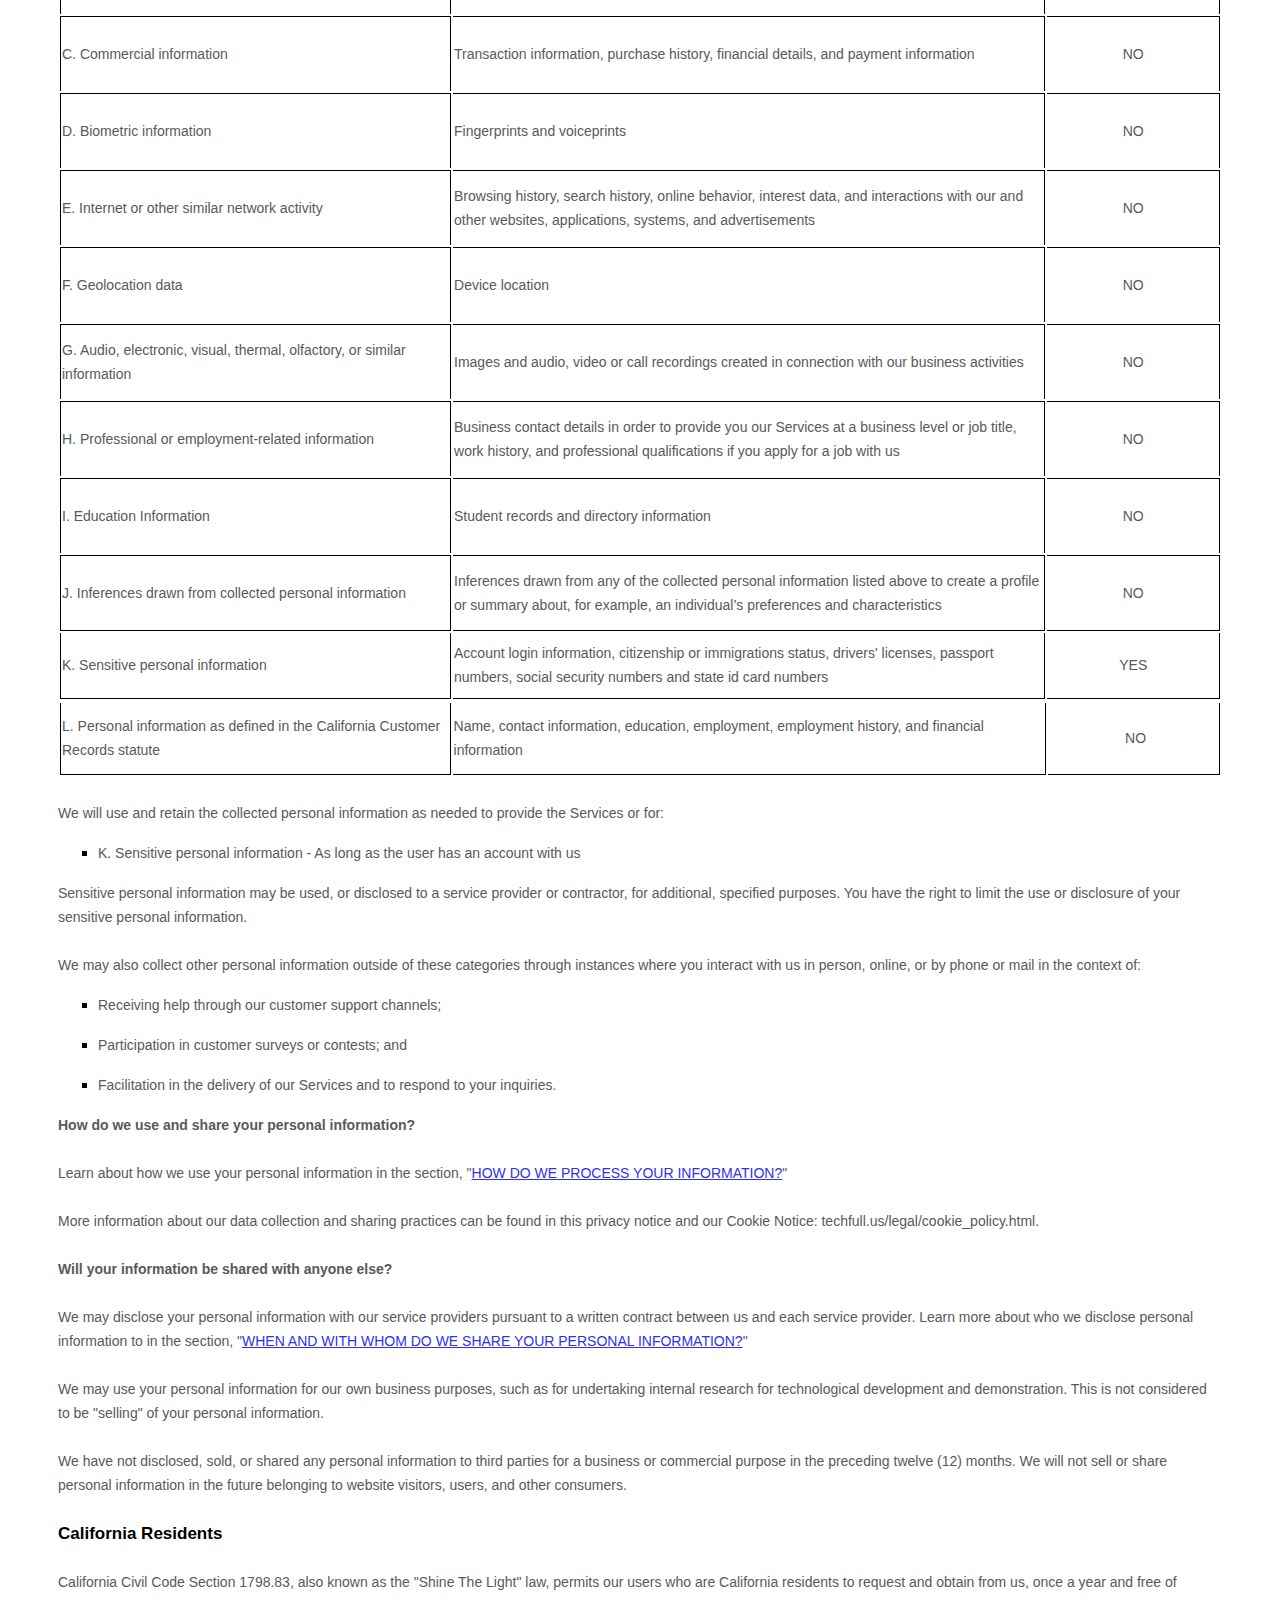
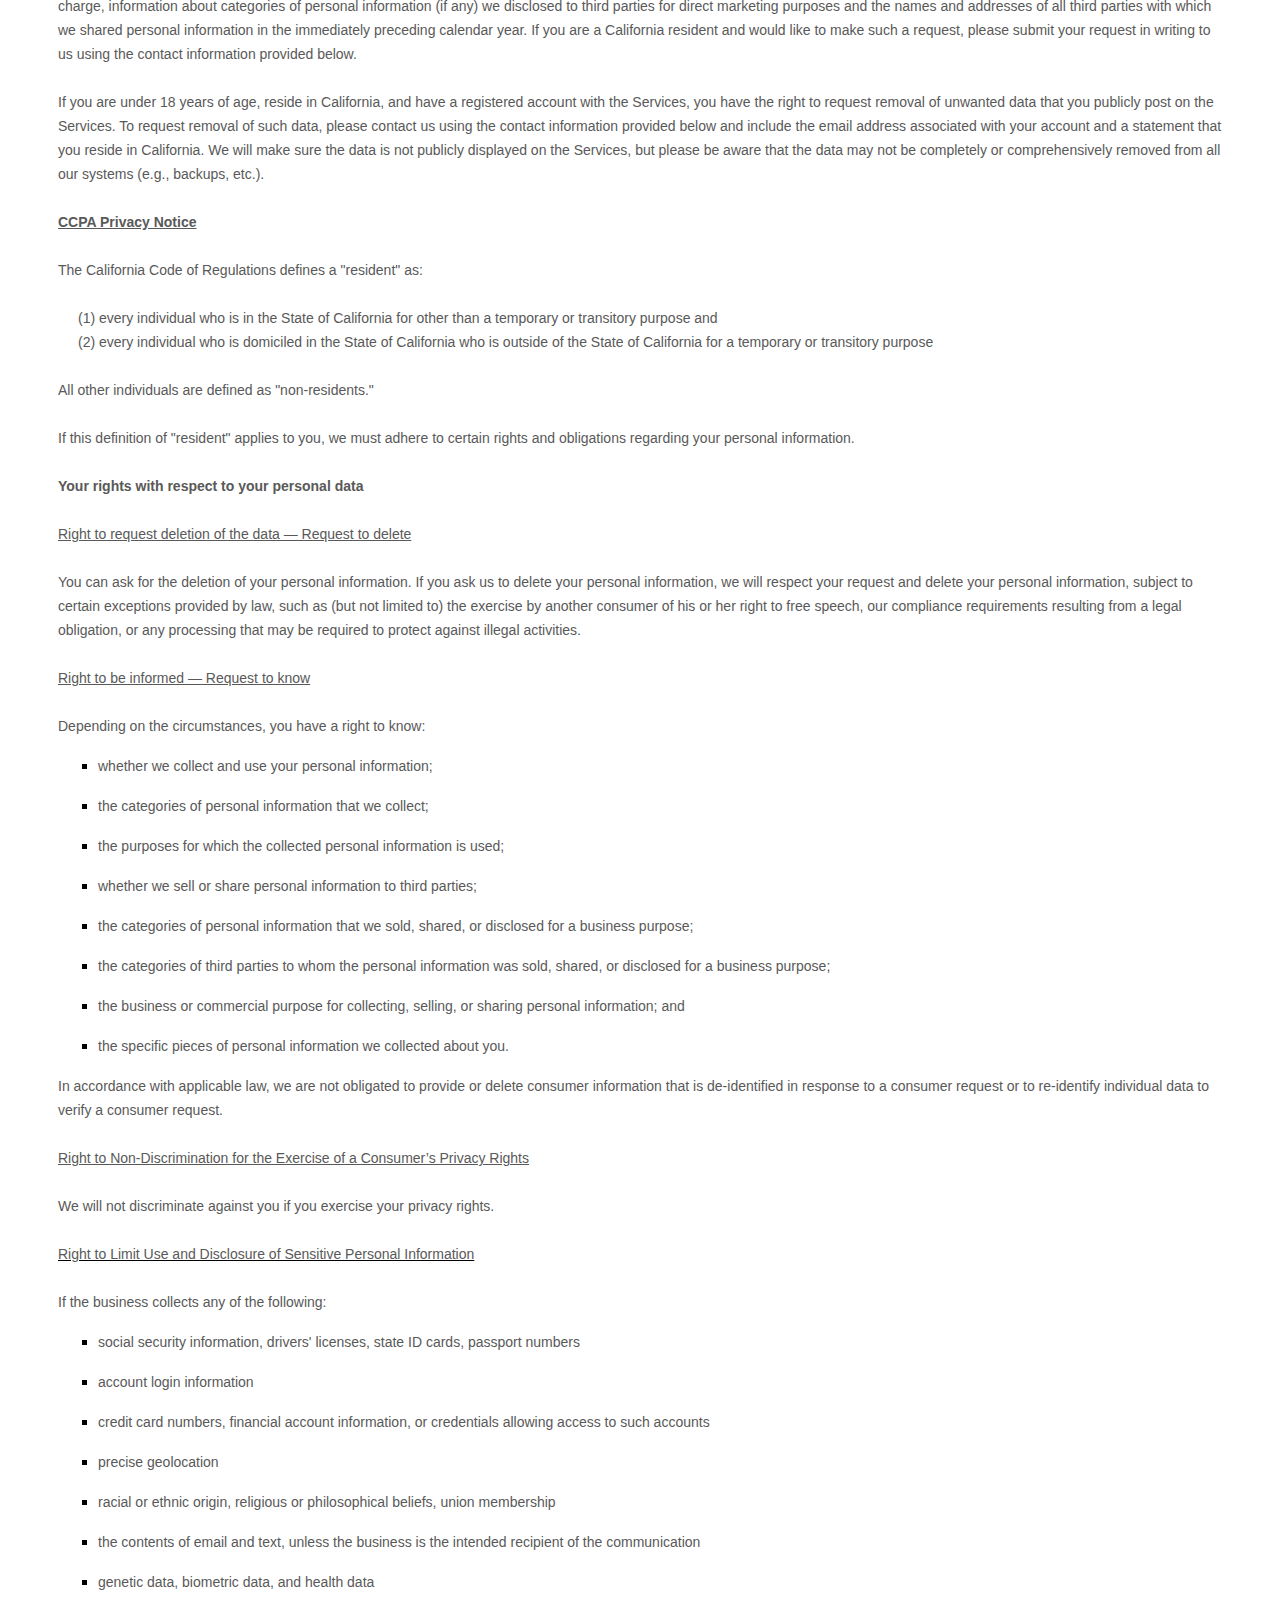
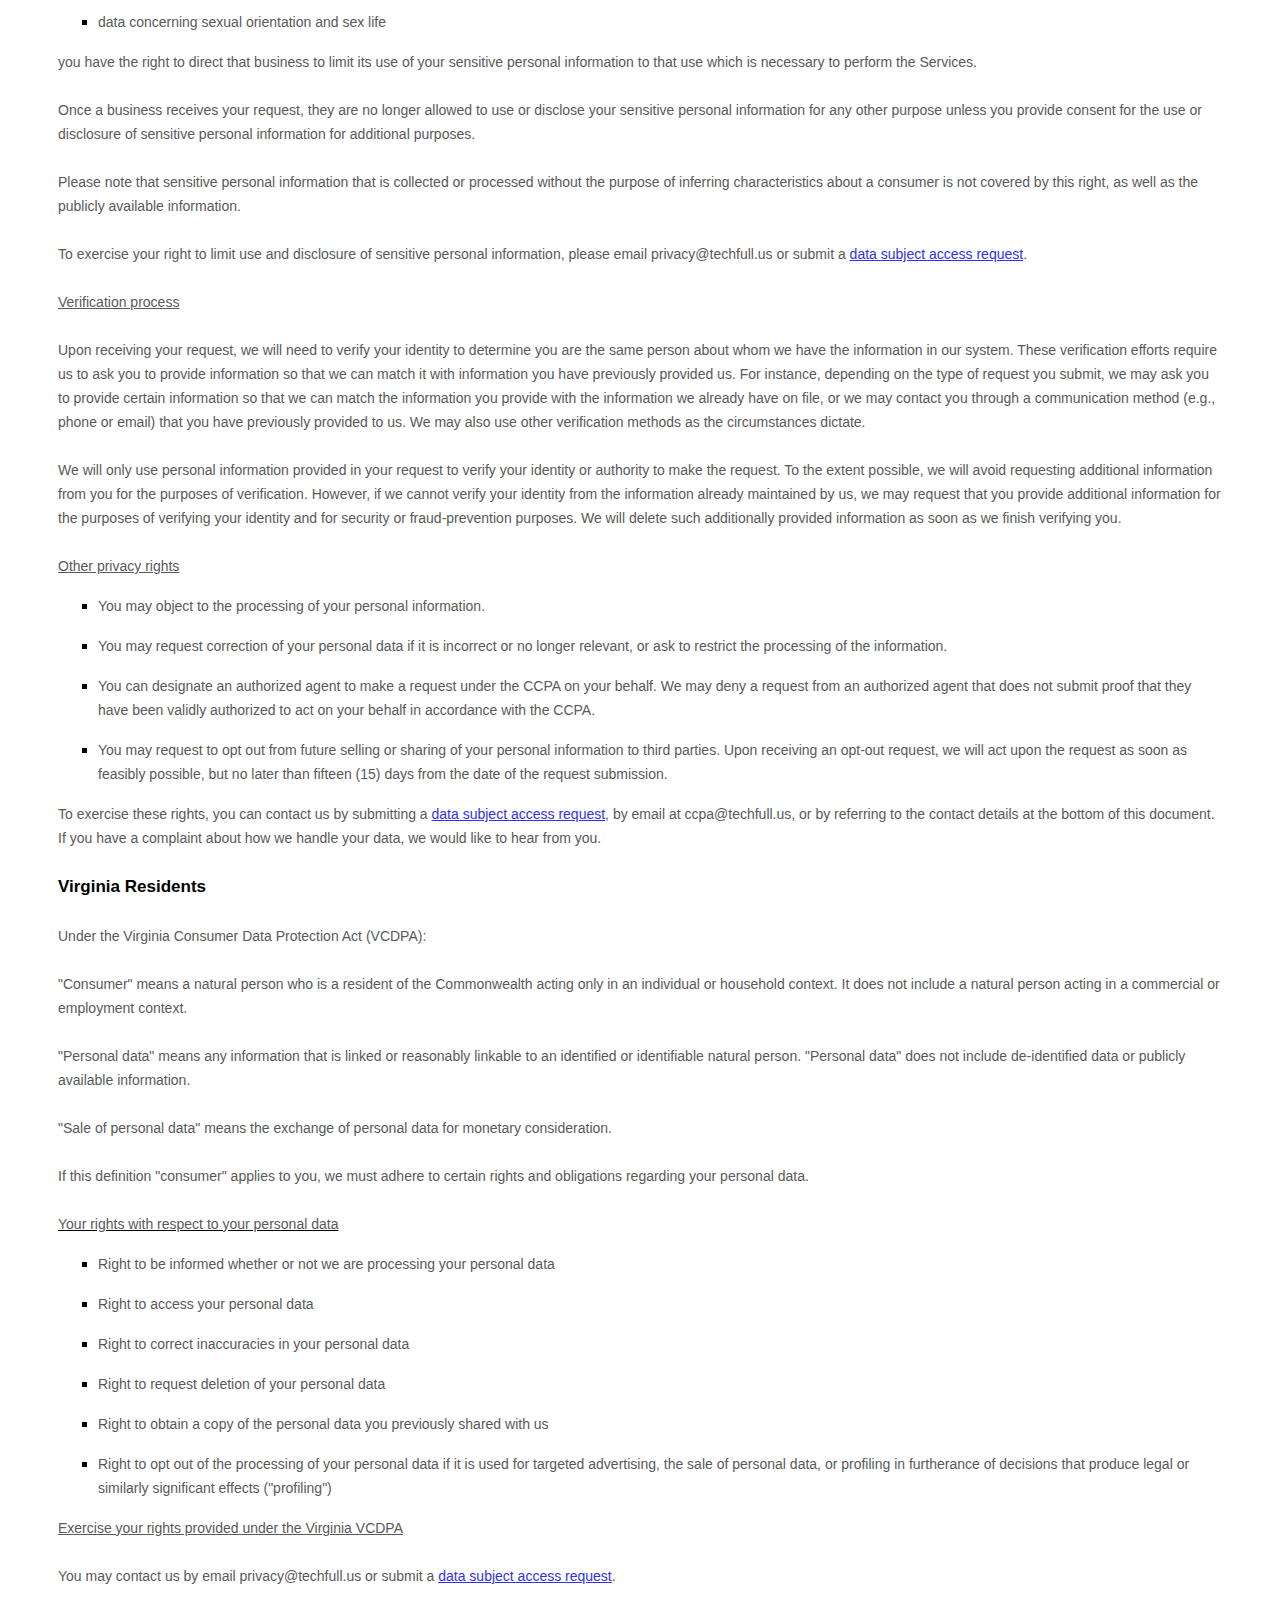
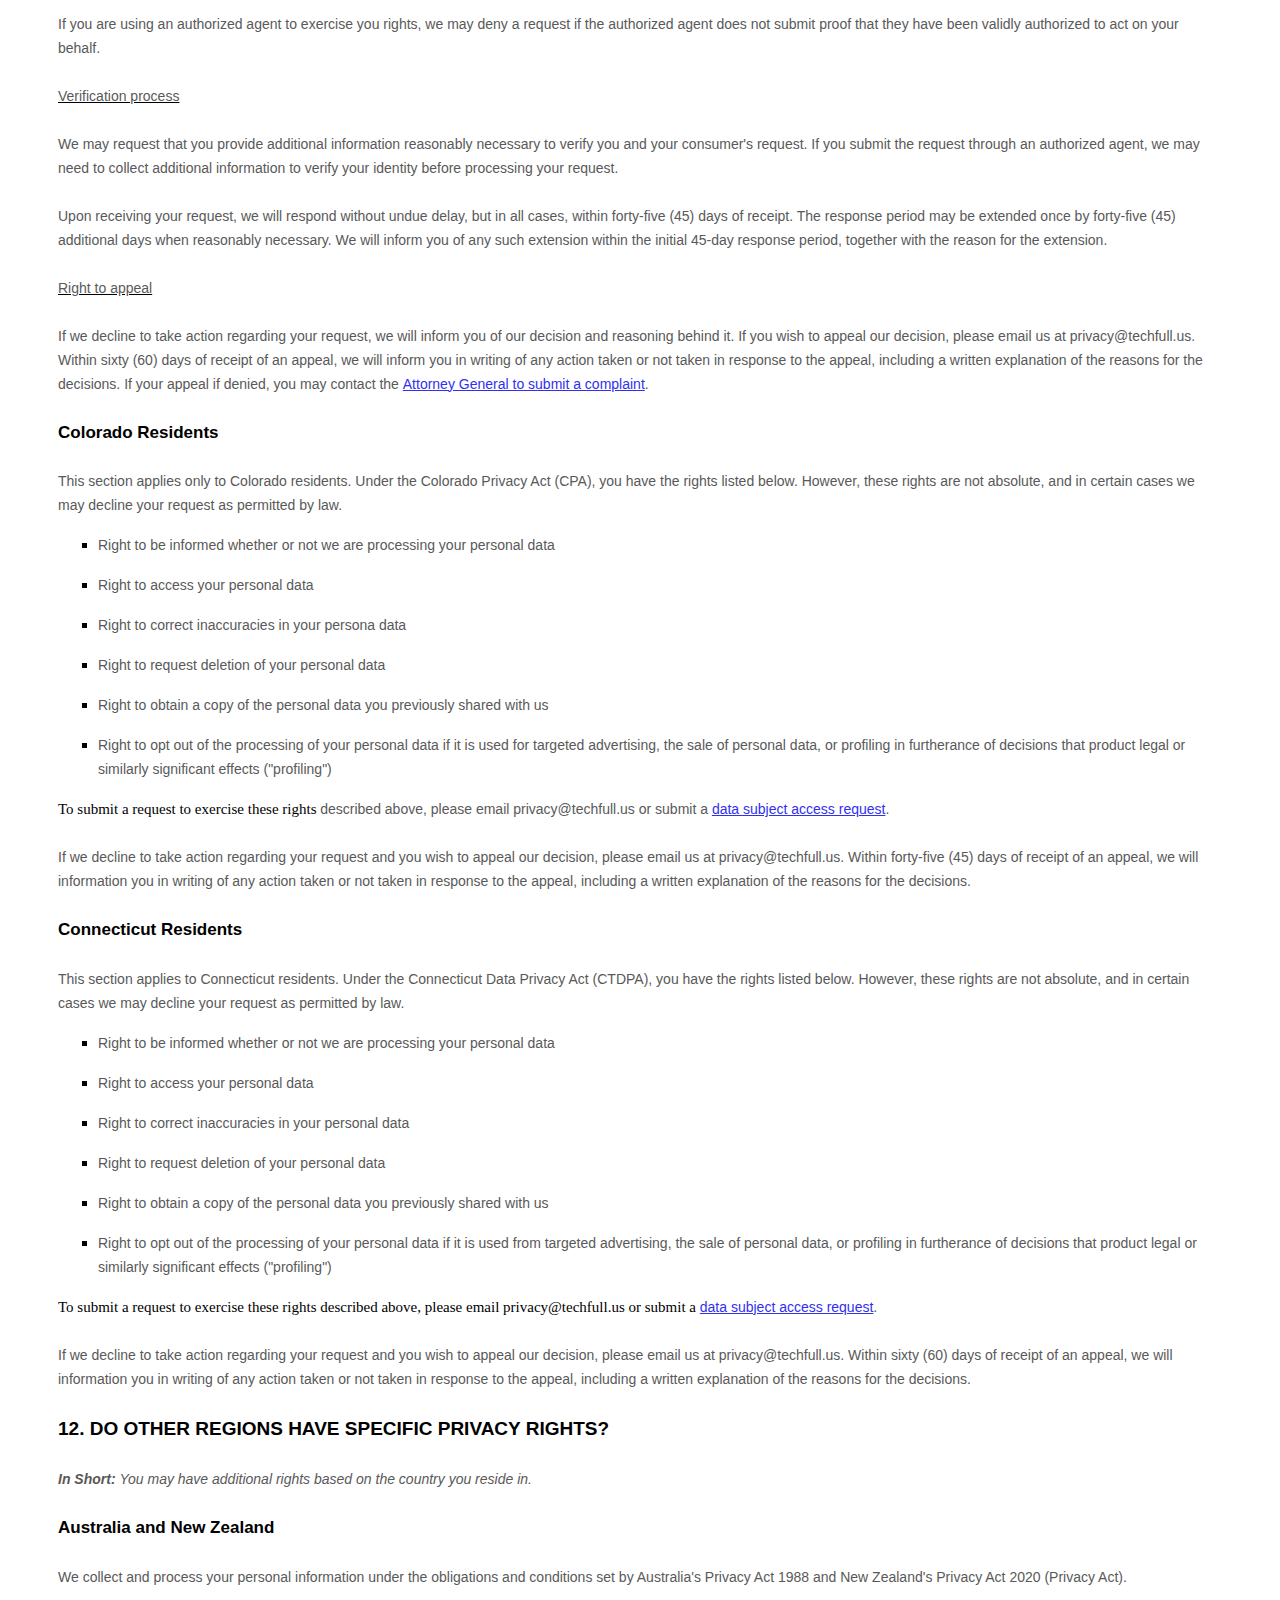
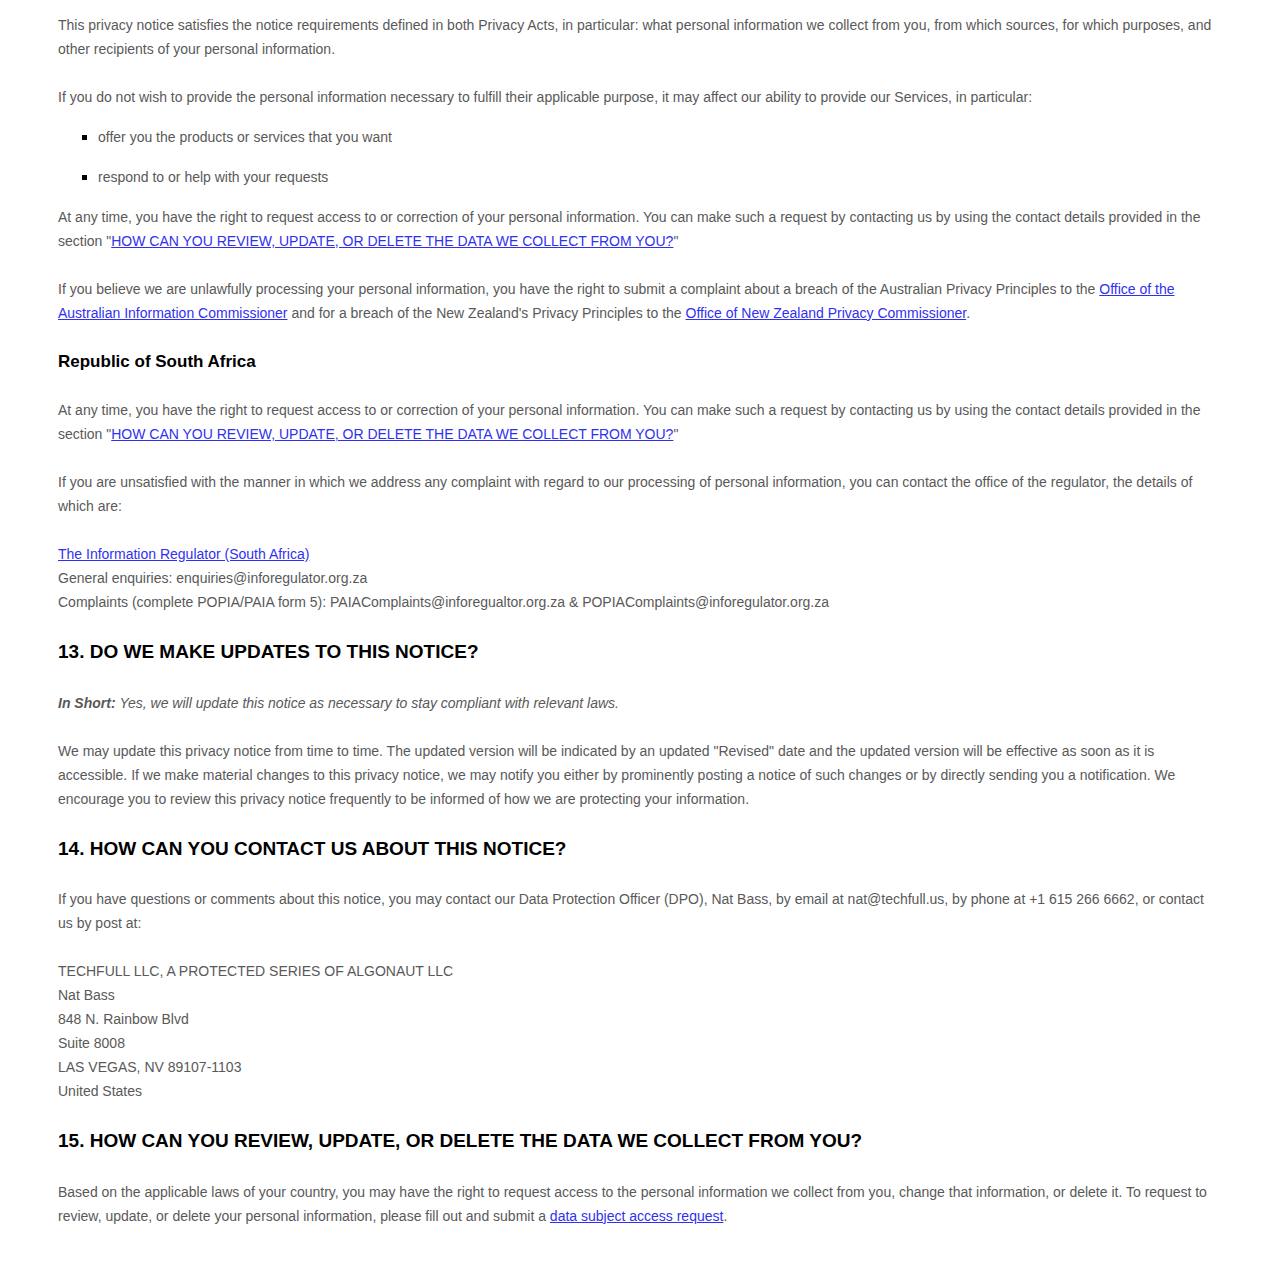
<file: legal/privacy_policy.html>
<!DOCTYPE html>
<html lang="en">
<head>
  <meta charset="UTF-8">
  <title>Techfull</title>
  <style>
    body {
      padding: 50px;
    }
  </style>
</head>
<body>

<div data-custom-class="body_text">
  <p>
    <a href="privacy_policy.html" data-custom-class="link">Privacy Policy</a> &bull;
    <a href="terms_service.html" data-custom-class="link">Terms of Service</a> &bull;
    <a href="cookie_policy.html" data-custom-class="link">Cookie Policy</a>
  </p>
  <p>&nbsp;</p>
</div>

<style>
  [data-custom-class='body'], [data-custom-class='body'] * {
    background: transparent !important;
  }
  [data-custom-class='title'], [data-custom-class='title'] * {
    font-family: Arial !important;
    font-size: 26px !important;
    color: #000000 !important;
  }
  [data-custom-class='subtitle'], [data-custom-class='subtitle'] * {
    font-family: Arial !important;
    color: #595959 !important;
    font-size: 14px !important;
  }
  [data-custom-class='heading_1'], [data-custom-class='heading_1'] * {
    font-family: Arial !important;
    font-size: 19px !important;
    color: #000000 !important;
  }
  [data-custom-class='heading_2'], [data-custom-class='heading_2'] * {
    font-family: Arial !important;
    font-size: 17px !important;
    color: #000000 !important;
  }
  [data-custom-class='body_text'], [data-custom-class='body_text'] * {
    color: #595959 !important;
    font-size: 14px !important;
    font-family: Arial !important;
  }
  [data-custom-class='link'], [data-custom-class='link'] * {
    color: #3030F1 !important;
    font-size: 14px !important;
    font-family: Arial !important;
    word-break: break-word !important;
  }
</style>

<div data-custom-class="body">
  <div><strong><span style="font-size: 26px;"><span data-custom-class="title"><bdt class="block-component"></bdt><bdt class="question">PRIVACY POLICY</bdt><bdt class="statement-end-if-in-editor"></bdt></span></span></strong></div><div><br></div><div><span style="color: rgb(127, 127, 127);"><strong><span style="font-size: 15px;"><span data-custom-class="subtitle">Last updated <bdt class="question">January 01, 2023</bdt></span></span></strong></span></div><div><br></div><div><br></div><div><br></div><div style="line-height: 1.5;"><span style="color: rgb(127, 127, 127);"><span style="color: rgb(89, 89, 89); font-size: 15px;"><span data-custom-class="body_text">This privacy notice for <bdt class="question">TECHFULL LLC, A PROTECTED SERIES OF ALGONAUT LLC<bdt class="block-component"></bdt> (doing business as <bdt class="question">TECHFULL</bdt>)<bdt class="statement-end-if-in-editor"></bdt></bdt> (<bdt class="block-component"></bdt>"<strong>we</strong>," "<strong>us</strong>," or "<strong>our</strong>"<bdt class="statement-end-if-in-editor"></bdt></span><span data-custom-class="body_text">), describes how and why we might collect, store, use, and/or share (<bdt class="block-component"></bdt>"<strong>process</strong>"<bdt class="statement-end-if-in-editor"></bdt>) your information when you use our services (<bdt class="block-component"></bdt>"<strong>Services</strong>"<bdt class="statement-end-if-in-editor"></bdt>), such as when you:</span></span></span><span style="font-size: 15px;"><span style="color: rgb(127, 127, 127);"><span data-custom-class="body_text"><span style="color: rgb(89, 89, 89);"><span data-custom-class="body_text"><bdt class="block-component"></bdt></span></span></span></span></span></div><ul><li style="line-height: 1.5;"><span style="font-size: 15px; color: rgb(89, 89, 89);"><span style="font-size: 15px; color: rgb(89, 89, 89);"><span data-custom-class="body_text">Visit our website<bdt class="block-component"></bdt> at <span style="color: rgb(0, 58, 250); font-size: 15px;"><bdt class="question"><a href="https://techfull.us" target="_blank" data-custom-class="link">https://techfull.us</a></bdt></span><span style="font-size: 15px;"><span style="color: rgb(89, 89, 89);"><span data-custom-class="body_text"><span style="font-size: 15px;"><span style="color: rgb(89, 89, 89);"><bdt class="statement-end-if-in-editor">, or any website of ours that links to this privacy notice</bdt></span></span></span></span></span></span></span></span></li></ul><div><bdt class="block-component"><span style="font-size: 15px;"><span style="font-size: 15px;"><span style="color: rgb(127, 127, 127);"><span data-custom-class="body_text"><span style="color: rgb(89, 89, 89);"><span data-custom-class="body_text"><bdt class="block-component"></bdt></bdt></span></span></span></span></span></span></span></span></li></ul><div style="line-height: 1.5;"><span style="font-size: 15px;"><span style="color: rgb(127, 127, 127);"><span data-custom-class="body_text"><span style="color: rgb(89, 89, 89);"><span data-custom-class="body_text"><bdt class="block-component"></bdt></span></span></span></span></span></div><ul><li style="line-height: 1.5;"><span style="font-size: 15px; color: rgb(89, 89, 89);"><span style="font-size: 15px; color: rgb(89, 89, 89);"><span data-custom-class="body_text">Engage with us in other related ways, including any sales, marketing, or events<span style="font-size: 15px;"><span style="color: rgb(89, 89, 89);"><span data-custom-class="body_text"><span style="font-size: 15px;"><span style="color: rgb(89, 89, 89);"><bdt class="statement-end-if-in-editor"></bdt></span></span></span></span></span></span></span></span></li></ul><div style="line-height: 1.5;"><span style="font-size: 15px;"><span style="color: rgb(127, 127, 127);"><span data-custom-class="body_text"><strong>Questions or concerns? </strong>Reading this privacy notice will help you understand your privacy rights and choices. If you do not agree with our policies and practices, please do not use our Services. If you still have any questions or concerns, please contact us at <bdt class="question">privacy@techfull.us</bdt>.</span></span></span></div><div style="line-height: 1.5;"><br></div><div style="line-height: 1.5;"><br></div><div style="line-height: 1.5;"><strong><span style="font-size: 15px;"><span data-custom-class="heading_1">SUMMARY OF KEY POINTS</span></span></strong></div><div style="line-height: 1.5;"><br></div><div style="line-height: 1.5;"><span style="font-size: 15px;"><span data-custom-class="body_text"><strong><em>This summary provides key points from our privacy notice, but you can find out more details about any of these topics by clicking the link following each key point or by using our </em></strong></span></span><a data-custom-class="link" href="#toc"><span style="color: rgb(0, 58, 250); font-size: 15px;"><span data-custom-class="body_text"><strong><em>table of contents</em></strong></span></span></a><span style="font-size: 15px;"><span data-custom-class="body_text"><strong><em> below to find the section you are looking for.</em></strong></span></span></div><div style="line-height: 1.5;"><br></div><div style="line-height: 1.5;"><span style="font-size: 15px;"><span data-custom-class="body_text"><strong>What personal information do we process?</strong> When you visit, use, or navigate our Services, we may process personal information depending on how you interact with us and the Services, the choices you make, and the products and features you use. Learn more about </span></span><a data-custom-class="link" href="#personalinfo"><span style="color: rgb(0, 58, 250); font-size: 15px;"><span data-custom-class="body_text">personal information you disclose to us</span></span></a><span data-custom-class="body_text">.</span></div><div style="line-height: 1.5;"><br></div><div style="line-height: 1.5;"><span style="font-size: 15px;"><span data-custom-class="body_text"><strong>Do we process any sensitive personal information?</strong> <bdt class="block-component"></bdt>We do not process sensitive personal information.<bdt class="else-block"></bdt></span></span></div><div style="line-height: 1.5;"><br></div><div style="line-height: 1.5;"><span style="font-size: 15px;"><span data-custom-class="body_text"><strong>Do we receive any information from third parties?</strong> <bdt class="block-component"></bdt>We do not receive any information from third parties.<bdt class="else-block"></bdt></span></span></div><div style="line-height: 1.5;"><br></div><div style="line-height: 1.5;"><span style="font-size: 15px;"><span data-custom-class="body_text"><strong>How do we process your information?</strong> We process your information to provide, improve, and administer our Services, communicate with you, for security and fraud prevention, and to comply with law. We may also process your information for other purposes with your consent. We process your information only when we have a valid legal reason to do so. Learn more about </span></span><a data-custom-class="link" href="#infouse"><span style="color: rgb (0, 58, 250); font-size: 15px;"><span data-custom-class="body_text">how we process your information</span></span></a><span data-custom-class="body_text">.</span></div><div style="line-height: 1.5;"><br></div><div style="line-height: 1.5;"><span style="font-size: 15px;"><span data-custom-class="body_text"><strong>In what situations and with which <bdt class="block-component"></bdt>parties do we share personal information?</strong> We may share information in specific situations and with specific <bdt class="block-component"></bdt>third parties. Learn more about </span></span><a data-custom-class="link" href="#whoshare"><span style="color: rgb(0, 58, 250); font-size: 15px;"><span data-custom-class="body_text">when and with whom we share your personal information</span></span></a><span style="font-size: 15px;"><span data-custom-class="body_text">.<bdt class="block-component"></bdt></span></span></div><div style="line-height: 1.5;"><br></div><div style="line-height: 1.5;"><span style="font-size: 15px;"><span data-custom-class="body_text"><strong>How do we keep your information safe?</strong> We have <bdt class="block-component"></bdt>organizational<bdt class="statement-end-if-in-editor"></bdt> and technical processes and procedures in place to protect your personal information. However, no electronic transmission over the internet or information storage technology can be guaranteed to be 100% secure, so we cannot promise or guarantee that hackers, cybercriminals, or other <bdt class="block-component"></bdt>unauthorized<bdt class="statement-end-if-in-editor"></bdt> third parties will not be able to defeat our security and improperly collect, access, steal, or modify your information. Learn more about </span></span><a data-custom-class="link" href="#infosafe"><span style="color: rgb(0, 58, 250); font-size: 15px;"><span data-custom-class="body_text">how we keep your information safe</span></span></a><span data-custom-class="body_text">.</span><span style="font-size: 15px;"><span data-custom-class="body_text"><bdt class="statement-end-if-in-editor"></bdt></span></span></div><div style="line-height: 1.5;"><br></div><div style="line-height: 1.5;"><span style="font-size: 15px;"><span data-custom-class="body_text"><strong>What are your rights?</strong> Depending on where you are located geographically, the applicable privacy law may mean you have certain rights regarding your personal information. Learn more about </span></span><a data-custom-class="link" href="#privacyrights"><span style="color: rgb(0, 58, 250); font-size: 15px;"><span data-custom-class="body_text">your privacy rights</span></span></a><span data-custom-class="body_text">.</span></div><div style="line-height: 1.5;"><br></div><div style="line-height: 1.5;"><span style="font-size: 15px;"><span data-custom-class="body_text"><strong>How do you exercise your rights?</strong> The easiest way to exercise your rights is by <bdt class="block-component">submitting a </bdt></span></span><a data-custom-class="link" href="https://app.termly.io/notify/6d8b5446-c7ec-4e1f-8637-2323f439807c" rel="noopener noreferrer" target="_blank"><span style="color: rgb(0, 58, 250); font-size: 15px;"><span data-custom-class="body_text">data subject access request</span></span></a><span style="font-size: 15px;"><span data-custom-class="body_text"><bdt class="block-component"></bdt>, or by contacting us. We will consider and act upon any request in accordance with applicable data protection laws.</span></span></div><div style="line-height: 1.5;"><br></div><div style="line-height: 1.5;"><span style="font-size: 15px;"><span data-custom-class="body_text">Want to learn more about what we do with any information we collect? </span></span><a data-custom-class="link" href="#toc"><span style="color: rgb(0, 58, 250); font-size: 15px;"><span data-custom-class="body_text">Review the privacy notice in full</span></span></a><span style="font-size: 15px;"><span data-custom-class="body_text">.</span></span></div><div style="line-height: 1.5;"><br></div><div style="line-height: 1.5;"><br></div><div id="toc" style="line-height: 1.5;"><span style="font-size: 15px;"><span style="color: rgb(127, 127, 127);"><span style="color: rgb(0, 0, 0);"><strong><span data-custom-class="heading_1">TABLE OF CONTENTS</span></strong></span></span></span></div><div style="line-height: 1.5;"><br></div><div style="line-height: 1.5;"><span style="font-size: 15px;"><a data-custom-class="link" href="#infocollect"><span style="color: rgb(0, 58, 250);">1. WHAT INFORMATION DO WE COLLECT?</span></a></span></div><div style="line-height: 1.5;"><span style="font-size: 15px;"><a data-custom-class="link" href="#infouse"><span style="color: rgb(0, 58, 250);">2. HOW DO WE PROCESS YOUR INFORMATION?<bdt class="block-component"></bdt></span></a></span></div><div style="line-height: 1.5;"><span style="font-size: 15px;"><a data-custom-class="link" href="#legalbases"><span style="color: rgb(0, 58, 250);">3. <span style="font-size: 15px;"><span style="color: rgb(0, 58, 250);">WHAT LEGAL BASES DO WE RELY ON TO PROCESS YOUR PERSONAL INFORMATION?</span></span><bdt class="statement-end-if-in-editor"></bdt></span></a></span></div><div style="line-height: 1.5;"><span style="font-size: 15px;"><span style="color: rgb(0, 58, 250);"><a data-custom-class="link" href="#whoshare">4. WHEN AND WITH WHOM DO WE SHARE YOUR PERSONAL INFORMATION?</a></span><span data-custom-class="body_text"><bdt class="block-component"></bdt></a><span style="color: rgb(127, 127, 127);"><span style="color: rgb(89, 89, 89);"><span data-custom-class="body_text"><span style="color: rgb(89, 89, 89);"><bdt class="block-component"></bdt></span></span></span></span></span></div><div style="line-height: 1.5;"><span style="font-size: 15px;"><a data-custom-class="link" href="#cookies"><span style="color: rgb(0, 58, 250);">5. DO WE USE COOKIES AND OTHER TRACKING TECHNOLOGIES?</span></a><span style="color: rgb(127, 127, 127);"><span style="color: rgb(89, 89, 89);"><span data-custom-class="body_text"><span style="color: rgb(89, 89, 89);"><bdt class="statement-end-if-in-editor"></bdt></span></span><span data-custom-class="body_text"><span style="color: rgb(89, 89, 89);"><span style="color: rgb(89, 89, 89);"><span style="color: rgb(89, 89, 89);"><bdt class="block-component"></bdt></span></span><bdt class="block-component"></bdt></span></span></span></span></span></div><div style="line-height: 1.5;"><span style="font-size: 15px;"><a data-custom-class="link" href="#inforetain"><span style="color: rgb(0, 58, 250);">6. HOW LONG DO WE KEEP YOUR INFORMATION?</span></a><span style="color: rgb(127, 127, 127);"><span style="color: rgb(89, 89, 89);"><span data-custom-class="body_text"><span style="color: rgb(89, 89, 89);"><span style="color: rgb(89, 89, 89);"><bdt class="block-component"></bdt></span></span></span></span></span></span></div><div style="line-height: 1.5;"><span style="font-size: 15px;"><a data-custom-class="link" href="#infosafe"><span style="color: rgb(0, 58, 250);">7. HOW DO WE KEEP YOUR INFORMATION SAFE?</span></a><span style="color: rgb(127, 127, 127);"><span style="color: rgb(89, 89, 89);"><span data-custom-class="body_text"><span style="color: rgb(89, 89, 89);"><bdt class="statement-end-if-in-editor"></bdt><bdt class="block-component"></bdt></span></span></span></span></span></div><div style="line-height: 1.5;"><span style="font-size: 15px;"><a data-custom-class="link" href="#infominors"><span style="color: rgb(0, 58, 250);">8. DO WE COLLECT INFORMATION FROM MINORS?</span></a><span style="color: rgb(127, 127, 127);"><span style="color: rgb(89, 89, 89);"><span data-custom-class="body_text"><span style="color: rgb(89, 89, 89);"><bdt class="statement-end-if-in-editor"></bdt></span></span></span></span></span></div><div style="line-height: 1.5;"><span style="font-size: 15px;"><span style="color: rgb(0, 58, 250);"><a data-custom-class="link" href="#privacyrights">9. WHAT ARE YOUR PRIVACY RIGHTS?</a></span></span></div><div style="line-height: 1.5;"><span style="font-size: 15px;"><a data-custom-class="link" href="#DNT"><span style="color: rgb(0, 58, 250);">10. CONTROLS FOR DO-NOT-TRACK FEATURES</span></a></span></div><div style="line-height: 1.5;"><span style="font-size: 15px;"><a data-custom-class="link" href="#uslaws"><span style="color: rgb(0, 58, 250);">11. DO UNITED STATES RESIDENTS HAVE SPECIFIC PRIVACY RIGHTS?</span></a></span><bdt class="block-component"><span style="font-size: 15px;"></span></bdt></div><div style="line-height: 1.5;"><a data-custom-class="link" href="#otherlaws"><span style="color: rgb(0, 58, 250); font-size: 15px;">12. DO OTHER REGIONS HAVE SPECIFIC PRIVACY RIGHTS?</span></a><bdt class="statement-end-if-in-editor"><span style="font-size: 15px;"></span></bdt><bdt class="block-component"><span style="font-size: 15px;"></bdt></span><span style="font-size: 15px;"><bdt class="block-component"></bdt></span><span style="font-size: 15px;"><bdt class="block-component"></bdt></span><span style="font-size: 15px;"><bdt class="block-component"></bdt></span><span style="font-size: 15px;"><bdt class="block-component"></bdt></span><span style="font-size: 15px;"><bdt class="block-component"></bdt></span><span style="font-size: 15px;"><bdt class="block-component"></bdt></span><span style="font-size: 15px;"><bdt class="block-component"></bdt></span><span style="font-size: 15px;"><bdt class="block-component"></bdt></span><span style="font-size: 15px;"><bdt class="block-component"></span></bdt></div><div style="line-height: 1.5;"><span style="font-size: 15px;"><a data-custom-class="link" href="#policyupdates"><span style="color: rgb(0, 58, 250);">13. DO WE MAKE UPDATES TO THIS NOTICE?</span></a></span></div><div style="line-height: 1.5;"><a data-custom-class="link" href="#contact"><span style="color: rgb(0, 58, 250); font-size: 15px;">14. HOW CAN YOU CONTACT US ABOUT THIS NOTICE?</span></a></div><div style="line-height: 1.5;"><a data-custom-class="link" href="#request"><span style="color: rgb(0, 58, 250);">15. HOW CAN YOU REVIEW, UPDATE, OR DELETE THE DATA WE COLLECT FROM YOU?</span></a></div><div style="line-height: 1.5;"><br></div><div style="line-height: 1.5;"><br></div><div id="infocollect" style="line-height: 1.5;"><span style="color: rgb(127, 127, 127);"><span style="color: rgb(89, 89, 89); font-size: 15px;"><span style="font-size: 15px; color: rgb(89, 89, 89);"><span style="font-size: 15px; color: rgb(0, 58, 250);"><span id="control" style="color: rgb(0, 58, 250);"><strong><span data-custom-class="heading_1">1. WHAT INFORMATION DO WE COLLECT?</span></strong></span></span></span></span></span></div><div style="line-height: 1.5;"><br></div><div id="personalinfo" style="line-height: 1.5;"><span data-custom-class="heading_2" style="color: rgb(0, 0, 0);"><span style="font-size: 15px;"><strong>Personal information you disclose to us</strong></span></span></div><div><div><br></div><div style="line-height: 1.5;"><span style="color: rgb(127, 127, 127);"><span style="color: rgb(89, 89, 89); font-size: 15px;"><span data-custom-class="body_text"><span style="font-size: 15px; color: rgb(89, 89, 89);"><span style="font-size: 15px; color: rgb(89, 89, 89);"><span data-custom-class="body_text"><strong><em>In Short:</em></strong></span></span></span></span><span data-custom-class="body_text"><span style="font-size: 15px; color: rgb(89, 89, 89);"><span style="font-size: 15px; color: rgb(89, 89, 89);"><span data-custom-class="body_text"><strong><em> </em></strong><em>We collect personal information that you provide to us.</em></span></span></span></span></span></span></div></div><div style="line-height: 1.5;"><br></div><div style="line-height: 1.5;"><span style="font-size: 15px; color: rgb(89, 89, 89);"><span style="font-size: 15px; color: rgb(89, 89, 89);"><span data-custom-class="body_text">We collect personal information that you voluntarily provide to us when you <span style="font-size: 15px;"><bdt class="block-component"></bdt></span></span><span data-custom-class="body_text">express an interest in obtaining information about us or our products and Services, when you participate in activities on the Services, or otherwise when you contact us.</span></span></span></span></div><div style="line-height: 1.5;"><br></div><div style="line-height: 1.5;"><span style="font-size: 15px; color: rgb(89, 89, 89);"><span style="font-size: 15px; color: rgb(89, 89, 89);"><span data-custom-class="body_text"><span style="font-size: 15px;"><bdt class="block-component"></bdt></span></span></span></span></span></div><div id="sensitiveinfo" style="line-height: 1.5;"><span style="font-size: 15px;"><span data-custom-class="body_text"><strong>Sensitive Information.</strong> <bdt class="block-component"></bdt>We do not process sensitive information.</span></span></div><div style="line-height: 1.5;"><br></div><div style="line-height: 1.5;"><span style="font-size: 15px;"><span data-custom-class="body_text"><bdt class="else-block"></bdt></span></span><span style="font-size: 15px; color: rgb(89, 89, 89);"><span style="font-size: 15px; color: rgb(89, 89, 89);"><span data-custom-class="body_text"><span style="font-size: 15px;"><span data-custom-class="body_text"><bdt class="block-component"><bdt class="block-component"></bdt></bdt></span></span></span></span><bdt class="block-component"></span></span></bdt></div><div style="line-height: 1.5;"><span style="font-size: 15px; color: rgb(89, 89, 89);"><span style="font-size: 15px; color: rgb(89, 89, 89);"><span data-custom-class="body_text">All personal information that you provide to us must be true, complete, and accurate, and you must notify us of any changes to such personal information.</span></span></span></div><div style="line-height: 1.5;"><br></div><div style="line-height: 1.5;"><span style="font-size: 15px; color: rgb(89, 89, 89);"><span style="font-size: 15px; color: rgb(89, 89, 89);"><span data-custom-class="body_text"><bdt class="block-component"></bdt></span></span></span></div><div style="line-height: 1.5;"><span data-custom-class="heading_2" style="color: rgb(0, 0, 0);"><span style="font-size: 15px;"><strong>Information automatically collected</strong></span></span></div><div><div><br></div><div style="line-height: 1.5;"><span style="color: rgb(127, 127, 127);"><span style="color: rgb(89, 89, 89); font-size: 15px;"><span data-custom-class="body_text"><span style="font-size: 15px; color: rgb(89, 89, 89);"><span style="font-size: 15px; color: rgb(89, 89, 89);"><span data-custom-class="body_text"><strong><em>In Short:</em></strong></span></span></span></span><span data-custom-class="body_text"><span style="font-size: 15px; color: rgb(89, 89, 89);"><span style="font-size: 15px; color: rgb(89, 89, 89);"><span data-custom-class="body_text"><strong><em> </em></strong><em>Some information — such as your Internet Protocol (IP) address and/or browser and device characteristics — is collected automatically when you visit our Services.</em></span></span></span></span></span></span></div></div><div style="line-height: 1.5;"><br></div><div style="line-height: 1.5;"><span style="font-size: 15px; color: rgb(89, 89, 89);"><span style="font-size: 15px; color: rgb(89, 89, 89);"><span data-custom-class="body_text">We automatically collect certain information when you visit, use, or navigate the Services. This information does not reveal your specific identity (like your name or contact information) but may include device and usage information, such as your IP address, browser and device characteristics, operating system, language preferences, referring URLs, device name, country, location, information about how and when you use our Services, and other technical information. This information is primarily needed to maintain the security and operation of our Services, and for our internal analytics and reporting purposes.</span></span></span></div><div style="line-height: 1.5;"><br></div><div style="line-height: 1.5;"><span style="font-size: 15px; color: rgb(89, 89, 89);"><span style="font-size: 15px; color: rgb(89, 89, 89);"><span data-custom-class="body_text"><bdt class="block-component"></bdt></span></span></span></div><div style="line-height: 1.5;"><span style="font-size: 15px; color: rgb(89, 89, 89);"><span style="font-size: 15px; color: rgb(89, 89, 89);"><span data-custom-class="body_text">Like many businesses, we also collect information through cookies and similar technologies. <bdt class="block-component"></bdt>You can find out more about this in our Cookie Notice: <bdt class="statement-end-if-in-editor"></bdt><bdt class="block-component"></bdt><span style="font-size: 15px; color: rgb(0, 58, 250);"><bdt class="question">techfull.us/legal/cookie_policy.html</bdt></span>.<bdt class="block-component"></bdt></span></span></span></div><div style="line-height: 1.5;"><br></div><div style="line-height: 1.5;"><span style="font-size: 15px; color: rgb(89, 89, 89);"><span style="font-size: 15px; color: rgb(89, 89, 89);"><span data-custom-class="body_text"><bdt class="statement-end-if-in-editor"><span data-custom-class="body_text"></span></bdt></span><span data-custom-class="body_text"><bdt class="block-component"></bdt></span></span></span></div><div style="line-height: 1.5;"><span style="font-size: 15px; color: rgb(89, 89, 89);"><span style="font-size: 15px; color: rgb(89, 89, 89);"><span data-custom-class="body_text">The information we collect includes:<bdt class="block-component"></bdt></span></span></span></div><ul><li style="line-height: 1.5;"><span style="font-size: 15px; color: rgb(89, 89, 89);"><span style="font-size: 15px; color: rgb(89, 89, 89);"><span data-custom-class="body_text"><em>Log and Usage Data.</em> Log and usage data is service-related, diagnostic, usage, and performance information our servers automatically collect when you access or use our Services and which we record in log files. Depending on how you interact with us, this log data may include your IP address, device information, browser type, and settings and information about your activity in the Services<span style="font-size: 15px;"> </span>(such as the date/time stamps associated with your usage, pages and files viewed, searches, and other actions you take such as which features you use), device event information (such as system activity, error reports (sometimes called <bdt class="block-component"></bdt>"crash dumps"<bdt class="statement-end-if-in-editor"></bdt>), and hardware settings).<span style="font-size: 15px;"><span style="color: rgb(89, 89, 89);"><span data-custom-class="body_text"><span style="font-size: 15px;"><span style="color: rgb(89, 89, 89);"><bdt class="statement-end-if-in-editor"></bdt></span></span></span></span></span></span></span></span></li></ul><div style="line-height: 1.5;"><bdt class="block-component"><span style="font-size: 15px;"><span data-custom-class="body_text"></span></span></bdt></div><ul><li style="line-height: 1.5;"><span style="font-size: 15px; color: rgb(89, 89, 89);"><span style="font-size: 15px; color: rgb(89, 89, 89);"><span data-custom-class="body_text"><em>Device Data.</em> We collect device data such as information about your computer, phone, tablet, or other device you use to access the Services. Depending on the device used, this device data may include information such as your IP address (or proxy server), device and application identification numbers, location, browser type, hardware model, Internet service provider and/or mobile carrier, operating system, and system configuration information.<span style="font-size: 15px;"><span style="color: rgb(89, 89, 89);"><span data-custom-class="body_text"><span style="font-size: 15px;"><span style="color: rgb(89, 89, 89);"><bdt class="statement-end-if-in-editor"></bdt></span></span></span></span></span></span></span></span></li></ul><div style="line-height: 1.5;"><bdt class="block-component"><span style="font-size: 15px;"><span data-custom-class="body_text"></span></span></bdt></div><ul><li style="line-height: 1.5;"><span style="font-size: 15px; color: rgb(89, 89, 89);"><span style="font-size: 15px; color: rgb(89, 89, 89);"><span data-custom-class="body_text"><em>Location Data.</em> We collect location data such as information about your device's location, which can be either precise or imprecise. How much information we collect depends on the type and settings of the device you use to access the Services. For example, we may use GPS and other technologies to collect geolocation data that tells us your current location (based on your IP address). You can opt out of allowing us to collect this information either by refusing access to the information or by disabling your Location setting on your device. However, if you choose to opt out, you may not be able to use certain aspects of the Services.<span style="font-size: 15px;"><span style="color: rgb(89, 89, 89);"><span data-custom-class="body_text"><span style="font-size: 15px;"><span style="color: rgb(89, 89, 89);"><bdt class="statement-end-if-in-editor"></bdt></span></span></span></span></span></span></span></span></li></ul><div><bdt class="block-component"><span style="font-size: 15px;"></bdt></bdt><bdt class="statement-end-if-in-editor"></bdt></bdt></span><span data-custom-class="body_text"><span style="color: rgb(89, 89, 89); font-size: 15px;"><span data-custom-class="body_text"><span style="color: rgb(89, 89, 89); font-size: 15px;"><span data-custom-class="body_text"><bdt class="statement-end-if-in-editor"><bdt class="block-component"></bdt></bdt></span></span></span></span></bdt></span></span></span></span></span></span></span></span><span style="font-size: 15px;"><span data-custom-class="body_text"><bdt class="block-component"></bdt></span></span></div><div id="infouse" style="line-height: 1.5;"><span style="color: rgb(127, 127, 127);"><span style="color: rgb(89, 89, 89); font-size: 15px;"><span style="font-size: 15px; color: rgb(89, 89, 89);"><span style="font-size: 15px; color: rgb(89, 89, 89);"><span id="control" style="color: rgb(0, 0, 0);"><strong><span data-custom-class="heading_1">2. HOW DO WE PROCESS YOUR INFORMATION?</span></strong></span></span></span></span></span></div><div><div style="line-height: 1.5;"><br></div><div style="line-height: 1.5;"><span style="color: rgb(127, 127, 127);"><span style="color: rgb(89, 89, 89); font-size: 15px;"><span data-custom-class="body_text"><span style="font-size: 15px; color: rgb(89, 89, 89);"><span style="font-size: 15px; color: rgb(89, 89, 89);"><span data-custom-class="body_text"><strong><em>In Short: </em></strong><em>We process your information to provide, improve, and administer our Services, communicate with you, for security and fraud prevention, and to comply with law. We may also process your information for other purposes with your consent.</em></span></span></span></span></span></span></div></div><div style="line-height: 1.5;"><br></div><div style="line-height: 1.5;"><span style="font-size: 15px; color: rgb(89, 89, 89);"><span style="font-size: 15px; color: rgb(89, 89, 89);"><span data-custom-class="body_text"><strong>We process your personal information for a variety of reasons, depending on how you interact with our Services, including:</strong><bdt class="block-component"></bdt></span></span></span></span></span></span></span></span></span></span></span></span></li></ul><div style="line-height: 1.5;"><span style="font-size: 15px; color: rgb(89, 89, 89);"><span style="font-size: 15px; color: rgb(89, 89, 89);"><span data-custom-class="body_text"><bdt class="block-component"></bdt></span></span></span></span></span></span></span></span></span></span></span></span></span></span></span></li></ul><div style="line-height: 1.5;"><span style="font-size: 15px; color: rgb(89, 89, 89);"><span style="font-size: 15px; color: rgb(89, 89, 89);"><span data-custom-class="body_text"><bdt class="block-component"></bdt></span></span></span></span></span></span></span></span></span></span></span></span></span></span></span></span></span></span></span></span></span></li></ul><div style="line-height: 1.5;"><span style="font-size: 15px; color: rgb(89, 89, 89);"><span style="font-size: 15px; color: rgb(89, 89, 89);"><span data-custom-class="body_text"><bdt class="block-component"></bdt></span></span></span></span></span></span></span></span></span></span></span></span></li></ul><div style="line-height: 1.5;"><span style="font-size: 15px; color: rgb(89, 89, 89);"><span style="font-size: 15px; color: rgb(89, 89, 89);"><span data-custom-class="body_text"><bdt class="block-component"></bdt></span></span></span></li></ul><div style="line-height: 1.5;"><bdt class="block-component"><span style="font-size: 15px;"></bdt></span></span></span></span></span></span></li></ul><div style="line-height: 1.5;"><bdt class="block-component"><span style="font-size: 15px;"></bdt></span></span></span></span></span></span></span></span></span></li></ul><div style="line-height: 1.5;"><bdt class="block-component"><span style="font-size: 15px;"></bdt></span></span></span></span></span></span></span></span></span></span></span></span></li></ul><div style="line-height: 1.5;"><bdt class="block-component"><span style="font-size: 15px;"><span data-custom-class="body_text"></span></span></bdt></li></ul><p style="font-size: 15px; line-height: 1.5;"><bdt class="block-component"><span style="font-size: 15px;"></bdt></span></span></span></span></span></span></span></span></span></span></span></li></ul><p style="font-size: 15px; line-height: 1.5;"><bdt class="block-component"><span style="font-size: 15px;"></bdt></span></span></span></span></span></span></span></span></span></span></span></li></ul><p style="font-size: 15px; line-height: 1.5;"><bdt class="block-component"></bdt></span></span></span></span></span></span></span></span></span></span></span></li></ul><p style="font-size: 15px; line-height: 1.5;"><bdt class="block-component"></bdt></span></span></span></span></span></span></span></span></span></span></span></li></ul><div style="line-height: 1.5;"><bdt class="block-component"><span style="font-size: 15px;"><span data-custom-class="body_text"></span></bdt></span></li></ul><div style="line-height: 1.5;"><bdt class="block-component"><span style="font-size: 15px;"></bdt></span></span></span></li></ul><div style="line-height: 1.5;"><bdt class="block-component"><span style="font-size: 15px;"></bdt></span></span></span></li></ul><div style="line-height: 1.5;"><span style="font-size: 15px;"><bdt class="block-component"><span data-custom-class="body_text"></bdt></span></span></li></ul><div style="line-height: 1.5;"><bdt class="block-component"><span style="font-size: 15px;"><span data-custom-class="body_text"></bdt></span></span></li></ul><div style="line-height: 1.5;"><bdt class="block-component"><span style="font-size: 15px;"><span data-custom-class="body_text"></span></span></bdt></li></ul><div style="line-height: 1.5;"><bdt class="block-component"><span style="font-size: 15px;"><span data-custom-class="body_text"></span></span></bdt></li></ul><div style="line-height: 1.5;"><bdt class="block-component"><span style="font-size: 15px;"><span data-custom-class="body_text"></span></span></bdt></li></ul><div style="line-height: 1.5;"><bdt class="block-component"><span style="font-size: 15px;"><span data-custom-class="body_text"></span></span></bdt></li></ul><div style="line-height: 1.5;"><bdt class="block-component"><span style="font-size: 15px;"><span data-custom-class="body_text"></span></span></bdt></li></ul><div style="line-height: 1.5;"><bdt class="block-component"><span style="font-size: 15px;"><span data-custom-class="body_text"></span></span></bdt></li></ul><div style="line-height: 1.5;"><bdt class="block-component"><span style="font-size: 15px;"><span data-custom-class="body_text"></bdt></span></span></li></ul><div style="line-height: 1.5;"><bdt class="block-component"><span style="font-size: 15px;"><span data-custom-class="body_text"></bdt></span></span></li></ul><div style="line-height: 1.5;"><bdt class="block-component"><span style="font-size: 15px;"><span data-custom-class="body_text"></bdt></span></span></li></ul><div style="line-height: 1.5;"><bdt class="block-component"><span style="font-size: 15px;"><span data-custom-class="body_text"></span></span></bdt></div><ul><li style="line-height: 1.5;"><span data-custom-class="body_text"><span style="font-size: 15px;"><strong>To save or protect an individual's vital interest.</strong> We may process your information when necessary to save or protect an individual’s vital interest, such as to prevent harm.</span></span><bdt class="statement-end-if-in-editor"><span style="font-size: 15px;"><span data-custom-class="body_text"></span></span></bdt></li></ul><div style="line-height: 1.5;"><bdt class="block-component"><span style="font-size: 15px;"><span data-custom-class="body_text"></span></span></bdt><bdt class="block-component"><span style="font-size: 15px;"><span data-custom-class="body_text"></bdt></span></span><bdt class="block-component"><span style="font-size: 15px;"><span data-custom-class="body_text"></span></span></bdt><bdt class="block-component"><span style="font-size: 15px;"><span data-custom-class="body_text"></span></span></bdt></div><div style="line-height: 1.5;"><br></div><div id="legalbases" style="line-height: 1.5;"><strong><span style="font-size: 15px;"><span data-custom-class="heading_1">3. WHAT LEGAL BASES DO WE RELY ON TO PROCESS YOUR INFORMATION?</span></span></strong></div><div style="line-height: 1.5;"><br></div><div style="line-height: 1.5;"><em><span style="font-size: 15px;"><span data-custom-class="body_text"><strong>In Short: </strong>We only process your personal information when we believe it is necessary and we have a valid legal reason (i.e.<bdt class="block-component"></bdt>,<bdt class="statement-end-if-in-editor"></bdt> legal basis) to do so under applicable law, like with your consent, to comply with laws, to provide you with services to enter into or <bdt class="block-component"></bdt>fulfill<bdt class="statement-end-if-in-editor"></bdt> our contractual obligations, to protect your rights, or to <bdt class="block-component"></bdt>fulfill<bdt class="statement-end-if-in-editor"></bdt> our legitimate business interests.</span></span></em><span style="font-size: 15px;"><span data-custom-class="body_text"><bdt class="block-component"></bdt></span><span data-custom-class="body_text"><bdt class="block-component"></bdt></span></span></div><div style="line-height: 1.5;"><br></div><div style="line-height: 1.5;"><em><span style="font-size: 15px;"><span data-custom-class="body_text"><strong><u>If you are located in the EU or UK, this section applies to you.</u></strong></span></span></em><span style="font-size: 15px;"><span data-custom-class="body_text"><bdt class="statement-end-if-in-editor"></bdt></span></span></div><div style="line-height: 1.5;"><br></div><div style="line-height: 1.5;"><span style="font-size: 15px;"><span data-custom-class="body_text">The General Data Protection Regulation (GDPR) and UK GDPR require us to explain the valid legal bases we rely on in order to process your personal information. As such, we may rely on the following legal bases to process your personal information:</span></span></div><ul><li style="line-height: 1.5;"><span style="font-size: 15px;"><span data-custom-class="body_text"><strong>Consent. </strong>We may process your information if you have given us permission (i.e.<bdt class="block-component"></bdt>,<bdt class="statement-end-if-in-editor"></bdt> consent) to use your personal information for a specific purpose. You can withdraw your consent at any time. Learn more about </span></span><a data-custom-class="link" href="#withdrawconsent"><span style="color: rgb(0. 58, 250); font-size: 15px;"><span data-custom-class="body_text">withdrawing your consent</span></span></a><span data-custom-class="body_text">.</span></li></ul><div style="line-height: 1.5;"><bdt class="block-component"><span style="font-size: 15px;"><span data-custom-class="body_text"></span></span></bdt></li></ul><div style="line-height: 1.5;"><bdt class="block-component"><span style="font-size: 15px;"><span data-custom-class="body_text"></span></span></bdt><bdt class="block-component"><span style="font-size: 15px;"><span data-custom-class="body_text"></span></span></bdt></div><ul><li style="line-height: 1.5;"><span data-custom-class="body_text"><span style="font-size: 15px;"><strong>Legal Obligations.</strong> We may process your information where we believe it is necessary for compliance with our legal obligations, such as to cooperate with a law enforcement body or regulatory agency, exercise or defend our legal rights, or disclose your information as evidence in litigation in which we are involved.<bdt class="statement-end-if-in-editor"></bdt><br></span></span></li></ul><div style="line-height: 1.5;"><bdt class="block-component"><span style="font-size: 15px;"><span data-custom-class="body_text"></span></span></bdt></div><ul><li style="line-height: 1.5;"><span data-custom-class="body_text"><span style="font-size: 15px;"><strong>Vital Interests.</strong> We may process your information where we believe it is necessary to protect your vital interests or the vital interests of a third party, such as situations involving potential threats to the safety of any person.</span></span><bdt class="statement-end-if-in-editor"><span style="font-size: 15px;"><span data-custom-class="body_text"></span></span></bdt></li></ul><div style="line-height: 1.5;"><bdt class="block-component"><span style="font-size: 15px;"><span data-custom-class="body_text"></span></span></bdt><span data-custom-class="body_text"><span style="font-size: 15px;"><bdt class="block-component"><bdt class="block-component"></bdt></bdt></span></span></div><div style="line-height: 1.5;"><br></div><div style="line-height: 1.5;"><span data-custom-class="body_text"><span style="font-size: 15px;"><strong><u><em>If you are located in Canada, this section applies to you.</em></u></strong><bdt class="statement-end-if-in-editor"></bdt></span></span></div><div style="line-height: 1.5;"><br></div><div style="line-height: 1.5;"><span data-custom-class="body_text"><span style="font-size: 15px;">We may process your information if you have given us specific permission (i.e.<bdt class="block-component"></bdt>,<bdt class="statement-end-if-in-editor"></bdt> express consent) to use your personal information for a specific purpose, or in situations where your permission can be inferred (i.e.<bdt class="block-component"></bdt>,<bdt class="statement-end-if-in-editor"></bdt> implied consent). You can </span></span><a data-custom-class="link" href="#withdrawconsent"><span data-custom-class="body_text"><span style="color: rgb(0, 58, 250); font-size: 15px;">withdraw your consent</span></span></a><span data-custom-class="body_text"><span style="font-size: 15px;"> at any time.</span></span></div><div style="line-height: 1.5;"><br></div><div style="line-height: 1.5;"><span data-custom-class="body_text"><span style="font-size: 15px;">In some exceptional cases, we may be legally permitted under applicable law to process your information without your consent, including, for example:</span></span></div><ul><li style="line-height: 1.5;"><span data-custom-class="body_text"><span style="font-size: 15px;">If collection is clearly in the interests of an individual and consent cannot be obtained in a timely way</span></span></li></ul><div style="line-height: 1.5;"><span data-custom-class="body_text"><span style="font-size: 15px;"><bdt class="block-component"></bdt></span></span></div><ul><li style="line-height: 1.5;"><span data-custom-class="body_text"><span style="font-size: 15px;">For investigations and fraud detection and prevention<bdt class="statement-end-if-in-editor"></bdt></span></span></li></ul><div style="line-height: 1.5;"><bdt class="block-component"><span style="font-size: 15px;"><span data-custom-class="body_text"></span></span></bdt></div><ul><li style="line-height: 1.5;"><span data-custom-class="body_text"><span style="font-size: 15px;">For business transactions provided certain conditions are met</span></span><bdt class="statement-end-if-in-editor"><span style="font-size: 15px;"><span data-custom-class="body_text"></span></span></bdt></li></ul><div style="line-height: 1.5;"><bdt class="block-component"><span style="font-size: 15px;"><span data-custom-class="body_text"></span></span></bdt></div><ul><li style="line-height: 1.5;"><span data-custom-class="body_text"><span style="font-size: 15px;">If it is contained in a witness statement and the collection is necessary to assess, process, or settle an insurance claim</span></span><bdt class="statement-end-if-in-editor"><span style="font-size: 15px;"><span data-custom-class="body_text"></span></span></bdt></li></ul><div style="line-height: 1.5;"><bdt class="block-component"><span style="font-size: 15px;"><span data-custom-class="body_text"></span></span></bdt></div><ul><li style="line-height: 1.5;"><span data-custom-class="body_text"><span style="font-size: 15px;">For identifying injured, ill, or deceased persons and communicating with next of kin</span></span><bdt class="statement-end-if-in-editor"><span style="font-size: 15px;"><span data-custom-class="body_text"></span></span></bdt></li></ul><div style="line-height: 1.5;"><span data-custom-class="body_text"><span style="font-size: 15px;"><bdt class="block-component"></bdt></span></span></div><ul><li style="line-height: 1.5;"><span data-custom-class="body_text"><span style="font-size: 15px;">If we have reasonable grounds to believe an individual has been, is, or may be victim of financial abuse<bdt class="statement-end-if-in-editor"></bdt></span></span></li></ul><div style="line-height: 1.5;"><span data-custom-class="body_text"><span style="font-size: 15px;"><bdt class="block-component"></bdt></span></span></div><ul><li style="line-height: 1.5;"><span data-custom-class="body_text"><span style="font-size: 15px;">If it is reasonable to expect collection and use with consent would compromise the availability or the accuracy of the information and the collection is reasonable for purposes related to investigating a breach of an agreement or a contravention of the laws of Canada or a province<bdt class="statement-end-if-in-editor"></bdt></span></span></li></ul><div style="line-height: 1.5;"><span data-custom-class="body_text"><span style="font-size: 15px;"><bdt class="block-component"></bdt></span></span></div><ul><li style="line-height: 1.5;"><span data-custom-class="body_text"><span style="font-size: 15px;">If disclosure is required to comply with a subpoena, warrant, court order, or rules of the court relating to the production of records<bdt class="statement-end-if-in-editor"></bdt></span></span></li></ul><div style="line-height: 1.5;"><bdt class="block-component"><span style="font-size: 15px;"><span data-custom-class="body_text"></span></span></bdt></div><ul><li style="line-height: 1.5;"><span style="font-size: 15px;"><span data-custom-class="body_text">If it was produced by an individual in the course of their employment, business, or profession and the collection is consistent with the purposes for which the information was produced<bdt class="statement-end-if-in-editor"></bdt></span></span></li></ul><div style="line-height: 1.5;"><span style="font-size: 15px;"><span data-custom-class="body_text"><bdt class="block-component"></bdt></span></span></div><ul><li style="line-height: 1.5;"><span style="font-size: 15px;"><span data-custom-class="body_text">If the collection is solely for journalistic, artistic, or literary purposes<bdt class="statement-end-if-in-editor"></bdt></span></span></li></ul><div style="line-height: 1.5;"><span style="font-size: 15px;"><span data-custom-class="body_text"><bdt class="block-component"></bdt></span></span></div><ul><li style="line-height: 1.5;"><span style="font-size: 15px;"><span data-custom-class="body_text">If the information is publicly available and is specified by the regulations</span><bdt class="statement-end-if-in-editor"><span data-custom-class="body_text"></span></bdt></span></li></ul><div style="line-height: 1.5;"><bdt class="statement-end-if-in-editor"><span style="font-size: 15px;"><span data-custom-class="body_text"></span></span></bdt><bdt class="statement-end-if-in-editor"><span style="font-size: 15px;"><span data-custom-class="body_text"></span></span></bdt></div><div style="line-height: 1.5;"><br></div><div id="whoshare" style="line-height: 1.5;"><span style="color: rgb(127, 127, 127);"><span style="color: rgb(89, 89, 89); font-size: 15px;"><span style="font-size: 15px; color: rgb(89, 89, 89);"><span style="font-size: 15px; color: rgb(89, 89, 89);"><span id="control" style="color: rgb(0, 0, 0);"><strong><span data-custom-class="heading_1">4. WHEN AND WITH WHOM DO WE SHARE YOUR PERSONAL INFORMATION?</span></strong></span></span></span></span></span></div><div style="line-height: 1.5;"><br></div><div style="line-height: 1.5;"><span style="font-size: 15px; color: rgb(89, 89, 89);"><span style="font-size: 15px; color: rgb(89, 89, 89);"><span data-custom-class="body_text"><strong><em>In Short:</em></strong><em> We may share information in specific situations described in this section and/or with the following <bdt class="block-component"></bdt>third parties.</em></span></span></span></div><div style="line-height: 1.5;"><span style="font-size: 15px; color: rgb(89, 89, 89);"><span style="font-size: 15px; color: rgb(89, 89, 89);"><span data-custom-class="body_text"><bdt class="block-component"></span></div><div style="line-height: 1.5;"><br></div><div style="line-height: 1.5;"><span style="font-size: 15px;"><span data-custom-class="body_text">We <bdt class="block-component"></bdt>may need to share your personal information in the following situations:</span></span></div><ul><li style="line-height: 1.5;"><span style="font-size: 15px;"><span data-custom-class="body_text"><strong>Business Transfers.</strong> We may share or transfer your information in connection with, or during negotiations of, any merger, sale of company assets, financing, or acquisition of all or a portion of our business to another company.</span></span></li></ul><div style="line-height: 1.5;"><span style="font-size: 15px;"><span data-custom-class="body_text"><bdt class="block-component"></bdt></span></span></li></ul><div style="line-height: 1.5;"><span style="font-size: 15px;"><bdt class="block-component"><span data-custom-class="body_text"></span></bdt></span></li></ul><div style="line-height: 1.5;"><bdt class="block-component"><span style="font-size: 15px;"><span data-custom-class="body_text"></span></span></bdt></li></ul><div style="line-height: 1.5;"><bdt class="block-component"><span style="font-size: 15px;"><span data-custom-class="body_text"></bdt></span></span></li></ul><div style="line-height: 1.5;"><bdt class="block-component"><span style="font-size: 15px;"><span data-custom-class="body_text"></span></span></bdt></li></ul><div style="line-height: 1.5;"><bdt class="block-component"><span style="font-size: 15px;"><span data-custom-class="body_text"></span></span></bdt><span style="color: rgb(89, 89, 89); font-size: 15px;"><span style="font-size: 15px;"><span style="color: rgb(89, 89, 89);"><span style="font-size: 15px;"><span style="color: rgb(89, 89, 89);"><bdt class="block-component"><span data-custom-class="heading_1"></span></bdt></span></span></span></span></span></div><div style="line-height: 1.5;"><br></div><div id="cookies" style="line-height: 1.5;"><span style="color: rgb(127, 127, 127);"><span style="color: rgb(89, 89, 89); font-size: 15px;"><span style="font-size: 15px; color: rgb(89, 89, 89);"><span style="font-size: 15px; color: rgb(89, 89, 89);"><span id="control" style="color: rgb(0, 0, 0);"><strong><span data-custom-class="heading_1">5. DO WE USE COOKIES AND OTHER TRACKING TECHNOLOGIES?</span></strong></span></span></span></span></span></div><div style="line-height: 1.5;"><br></div><div style="line-height: 1.5;"><span style="font-size: 15px; color: rgb(89, 89, 89);"><span style="font-size: 15px; color: rgb(89, 89, 89);"><span data-custom-class="body_text"><strong><em>In Short:</em></strong><em> We may use cookies and other tracking technologies to collect and store your information.</em></span></span></span></div><div style="line-height: 1.5;"><br></div><div style="line-height: 1.5;"><span style="font-size: 15px; color: rgb(89, 89, 89);"><span style="font-size: 15px; color: rgb(89, 89, 89);"><span data-custom-class="body_text">We may use cookies and similar tracking technologies (like web beacons and pixels) to access or store information. Specific information about how we use such technologies and how you can refuse certain cookies is set out in our Cookie Notice<span style="color: rgb(89, 89, 89); font-size: 15px;"><span data-custom-class="body_text"><bdt class="block-component"></bdt></span></span>: <span style="color: rgb(89, 89, 89); font-size: 15px;"><span data-custom-class="body_text"><bdt class="question">techfull.us/legal/cookie_policy.html</bdt></span></span><span style="font-size: 15px; color: rgb(89, 89, 89);"><bdt class="block-component"></bdt>.</span><span style="color: rgb(89, 89, 89); font-size: 15px;"><span style="font-size: 15px;"><span style="color: rgb(89, 89, 89);"><span style="font-size: 15px;"><span style="color: rgb(89, 89, 89);"><span data-custom-class="body_text"><bdt class="statement-end-if-in-editor"></bdt></span></span></span></span></span></span></span></span><span data-custom-class="body_text"><span style="color: rgb(89, 89, 89); font-size: 15px;"><span style="color: rgb(89, 89, 89); font-size: 15px;"><span style="color: rgb(89, 89, 89); font-size: 15px;"><span style="font-size: 15px;"><span style="color: rgb(89, 89, 89);"><span style="font-size: 15px;"><span style="color: rgb(89, 89, 89);"><span data-custom-class="body_text"><bdt class="block-component"></bdt></span><bdt class="block-component"><span data-custom-class="body_text"><bdt class="block-component"></bdt></span></span></span></span></span></span></span></span></span></span></span></span></span></div><div style="line-height: 1.5;"><br></div><div id="inforetain" style="line-height: 1.5;"><span style="color: rgb(127, 127, 127);"><span style="color: rgb(89, 89, 89); font-size: 15px;"><span style="font-size: 15px; color: rgb(89, 89, 89);"><span style="font-size: 15px; color: rgb(89, 89, 89);"><span id="control" style="color: rgb(0, 0, 0);"><strong><span data-custom-class="heading_1">6. HOW LONG DO WE KEEP YOUR INFORMATION?</span></strong></span></span></span></span></span></div><div style="line-height: 1.5;"><br></div><div style="line-height: 1.5;"><span style="font-size: 15px; color: rgb(89, 89, 89);"><span style="font-size: 15px; color: rgb(89, 89, 89);"><span data-custom-class="body_text"><strong><em>In Short: </em></strong><em>We keep your information for as long as necessary to <bdt class="block-component"></bdt>fulfill<bdt class="statement-end-if-in-editor"></bdt> the purposes outlined in this privacy notice unless otherwise required by law.</em></span></span></span></div><div style="line-height: 1.5;"><br></div><div style="line-height: 1.5;"><span style="font-size: 15px; color: rgb(89, 89, 89);"><span style="font-size: 15px; color: rgb(89, 89, 89);"><span data-custom-class="body_text">We will only keep your personal information for as long as it is necessary for the purposes set out in this privacy notice, unless a longer retention period is required or permitted by law (such as tax, accounting, or other legal requirements).<bdt class="block-component"></span></span></span></div><div style="line-height: 1.5;"><br></div><div style="line-height: 1.5;"><span style="font-size: 15px; color: rgb(89, 89, 89);"><span style="font-size: 15px; color: rgb(89, 89, 89);"><span data-custom-class="body_text">When we have no ongoing legitimate business need to process your personal information, we will either delete or <bdt class="block-component"></bdt>anonymize<bdt class="statement-end-if-in-editor"></bdt> such information, or, if this is not possible (for example, because your personal information has been stored in backup archives), then we will securely store your personal information and isolate it from any further processing until deletion is possible.<span style="color: rgb(89, 89, 89);"><bdt class="block-component"></bdt></span></span></span></span></div><div style="line-height: 1.5;"><br></div><div id="infosafe" style="line-height: 1.5;"><span style="color: rgb(127, 127, 127);"><span style="color: rgb(89, 89, 89); font-size: 15px;"><span style="font-size: 15px; color: rgb(89, 89, 89);"><span style="font-size: 15px; color: rgb(89, 89, 89);"><span id="control" style="color: rgb(0, 0, 0);"><strong><span data-custom-class="heading_1">7. HOW DO WE KEEP YOUR INFORMATION SAFE?</span></strong></span></span></span></span></span></div><div style="line-height: 1.5;"><br></div><div style="line-height: 1.5;"><span style="font-size: 15px; color: rgb(89, 89, 89);"><span style="font-size: 15px; color: rgb(89, 89, 89);"><span data-custom-class="body_text"><strong><em>In Short: </em></strong><em>We aim to protect your personal information through a system of <bdt class="block-component"></bdt>organizational<bdt class="statement-end-if-in-editor"></bdt> and technical security measures.</em></span></span></span></div><div style="line-height: 1.5;"><br></div><div style="line-height: 1.5;"><span style="font-size: 15px; color: rgb(89, 89, 89);"><span style="font-size: 15px; color: rgb(89, 89, 89);"><span data-custom-class="body_text">We have implemented appropriate and reasonable technical and <bdt class="block-component"></bdt>organizational<bdt class="statement-end-if-in-editor"></bdt> security measures designed to protect the security of any personal information we process. However, despite our safeguards and efforts to secure your information, no electronic transmission over the Internet or information storage technology can be guaranteed to be 100% secure, so we cannot promise or guarantee that hackers, cybercriminals, or other <bdt class="block-component"></bdt>unauthorized<bdt class="statement-end-if-in-editor"></bdt> third parties will not be able to defeat our security and improperly collect, access, steal, or modify your information. Although we will do our best to protect your personal information, transmission of personal information to and from our Services is at your own risk. You should only access the Services within a secure environment.<span style="color: rgb(89, 89, 89);"><bdt class="statement-end-if-in-editor"></bdt></span><span style="color: rgb(89, 89, 89); font-size: 15px;"><span data-custom-class="body_text"><bdt class="block-component"></bdt></span></span></span></span></span></div><div style="line-height: 1.5;"><br></div><div id="infominors" style="line-height: 1.5;"><span style="color: rgb(127, 127, 127);"><span style="color: rgb(89, 89, 89); font-size: 15px;"><span style="font-size: 15px; color: rgb(89, 89, 89);"><span style="font-size: 15px; color: rgb(89, 89, 89);"><span id="control" style="color: rgb(0, 0, 0);"><strong><span data-custom-class="heading_1">8. DO WE COLLECT INFORMATION FROM MINORS?</span></strong></span></span></span></span></span></div><div style="line-height: 1.5;"><br></div><div style="line-height: 1.5;"><span style="font-size: 15px; color: rgb(89, 89, 89);"><span style="font-size: 15px; color: rgb(89, 89, 89);"><span data-custom-class="body_text"><strong><em>In Short:</em></strong><em> We do not knowingly collect data from or market to <bdt class="block-component"></bdt>children under 18 years of age<bdt class="else-block"></bdt>.</em><bdt class="block-component"></bdt></span></span></span></div><div style="line-height: 1.5;"><br></div><div style="line-height: 1.5;"><span style="font-size: 15px; color: rgb(89, 89, 89);"><span style="font-size: 15px; color: rgb(89, 89, 89);"><span data-custom-class="body_text">We do not knowingly solicit data from or market to children under 18 years of age. By using the Services, you represent that you are at least 18 or that you are the parent or guardian of such a minor and consent to such minor dependent’s use of the Services. If we learn that personal information from users less than 18 years of age has been collected, we will deactivate the account and take reasonable measures to promptly delete such data from our records. If you become aware of any data we may have collected from children under age 18, please contact us at <span style="font-size: 15px;"><span data-custom-class="body_text"><bdt class="block-component"></bdt><span style="font-size: 15px;"><bdt class="question">nat@techfull.us</bdt></span><bdt class="statement-end-if-in-editor"></bdt></span></span>.</span><span data-custom-class="body_text"><bdt class="else-block"><bdt class="block-component"></bdt></span></span></span></span></span></span></div><div style="line-height: 1.5;"><br></div><div id="privacyrights" style="line-height: 1.5;"><span style="color: rgb(127, 127, 127);"><span style="color: rgb(89, 89, 89); font-size: 15px;"><span style="font-size: 15px; color: rgb(89, 89, 89);"><span style="font-size: 15px; color: rgb(89, 89, 89);"><span id="control" style="color: rgb(0, 0, 0);"><strong><span data-custom-class="heading_1">9. WHAT ARE YOUR PRIVACY RIGHTS?</span></strong></span></span></span></span></span></div><div style="line-height: 1.5;"><br></div><div style="line-height: 1.5;"><span style="font-size: 15px; color: rgb(89, 89, 89);"><span style="font-size: 15px; color: rgb(89, 89, 89);"><span data-custom-class="body_text"><strong><em>In Short:</em></strong><em> <span style="color: rgb(89, 89, 89);"><span style="font-size: 15px;"><span data-custom-class="body_text"><em><bdt class="block-component"></bdt></em></span></span></span>In some regions, such as <bdt class="block-component"></bdt>the European Economic Area (EEA), United Kingdom (UK), and Canada<bdt class="block-component"></bdt>, you have rights that allow you greater access to and control over your personal information.<span style="color: rgb(89, 89, 89);"><span style="font-size: 15px;"><span data-custom-class="body_text"><em><bdt class="statement-end-if-in-editor"></bdt></em></span></span> </span>You may review, change, or terminate your account at any time.</em><span style="color: rgb(89, 89, 89);"><span style="font-size: 15px;"><bdt class="block-component"></bdt></span></span></span></span></span></div><div style="line-height: 1.5;"><br></div><div style="line-height: 1.5;"><span style="font-size: 15px; color: rgb(89, 89, 89);"><span style="font-size: 15px; color: rgb(89, 89, 89);"><span data-custom-class="body_text">In some regions (like <bdt class="block-component"></bdt>the EEA, UK, and Canada<bdt class="block-component"></bdt>), you have certain rights under applicable data protection laws. These may include the right (i) to request access and obtain a copy of your personal information, (ii) to request rectification or erasure; (iii) to restrict the processing of your personal information; and (iv) if applicable, to data portability. In certain circumstances, you may also have the right to object to the processing of your personal information. You can make such a request by contacting us by using the contact details provided in the section <bdt class="block-component"></bdt>"<bdt class="statement-end-if-in-editor"></bdt></span></span></span><a data-custom-class="link" href="#contact"><span style="font-size: 15px; color: rgb(0, 58, 250);"><span style="font-size: 15px; color: rgb(0, 58, 250);"><span data-custom-class="body_text">HOW CAN YOU CONTACT US ABOUT THIS NOTICE?</span></span></span></a><span style="font-size: 15px; color: rgb(89, 89, 89);"><span style="font-size: 15px; color: rgb(89, 89, 89);"><span data-custom-class="body_text"><bdt class="block-component"></bdt>"<bdt class="statement-end-if-in-editor"></bdt> below.</span></span></span></div><div style="line-height: 1.5;"><br></div><div style="line-height: 1.5;"><span style="font-size: 15px; color: rgb(89, 89, 89);"><span style="font-size: 15px; color: rgb(89, 89, 89);"><span data-custom-class="body_text">We will consider and act upon any request in accordance with applicable data protection laws.</span><span data-custom-class="body_text"><span style="font-size: 15px;"><span style="color: rgb(89, 89, 89);"><span data-custom-class="body_text"><span style="color: rgb(89, 89, 89);"><span style="font-size: 15px;"><bdt class="statement-end-if-in-editor"></bdt></span></span></span></span></span></span></span></span></div><div style="line-height: 1.5;"><span style="font-size: 15px; color: rgb(89, 89, 89);"> </span></div><div style="line-height: 1.5;"><span style="font-size: 15px; color: rgb(89, 89, 89);"><span style="font-size: 15px; color: rgb(89, 89, 89);"><span data-custom-class="body_text">If you are located in the EEA or UK and you believe we are unlawfully processing your personal information, you also have the right to complain to your <span style="font-size: 15px;"><span style="color: rgb(89, 89, 89);"><span data-custom-class="body_text"><span style="color: rgb(0, 58, 250);"><span data-custom-class="body_text"><a data-custom-class="link" href="https://ec.europa.eu/justice/data-protection/bodies/authorities/index_en.htm" rel="noopener noreferrer" target="_blank"><span style="color: rgb(0, 58, 250); font-size: 15px;">Member State data protection authority</span></a></span></span></span></span></span> or </span></span></span><a data-custom-class="link" href="https://ico.org.uk/make-a-complaint/data-protection-complaints/data-protection-complaints/" rel="noopener noreferrer" target="_blank"><span style="font-size: 15px; color: rgb(0, 58, 250);"><span style="font-size: 15px; color: rgb(0, 58, 250);">UK data protection authority</span></span></a><span style="font-size: 15px; color: rgb(89, 89, 89);"><span style="font-size: 15px; color: rgb(89, 89, 89);"><span data-custom-class="body_text">.</span></span></span></div><div style="line-height: 1.5;"><br></div><div style="line-height: 1.5;"><span style="font-size: 15px; color: rgb(89, 89, 89);"><span style="font-size: 15px; color: rgb(89, 89, 89);"><span data-custom-class="body_text">If you are located in Switzerland, you may contact the <span style="font-size: 15px;"><span style="color: rgb(89, 89, 89);"><span data-custom-class="body_text"><span style="color: rgb(0, 58, 250);"><span data-custom-class="body_text"><span style="color: rgb(0, 58, 250); font-size: 15px;"><a data-custom-class="link" href="https://www.edoeb.admin.ch/edoeb/en/home.html" rel="noopener noreferrer" target="_blank">Federal Data Protection and Information Commissioner</a></span></span></span></span></span></span>.</span></span></span></div><div style="line-height: 1.5;"><br></div><div id="withdrawconsent" style="line-height: 1.5;"><span style="font-size: 15px; color: rgb(89, 89, 89);"><span style="font-size: 15px; color: rgb(89, 89, 89);"><span data-custom-class="body_text"><strong><u>Withdrawing your consent:</u></strong> If we are relying on your consent to process your personal information,<bdt class="block-component"></bdt> which may be express and/or implied consent depending on the applicable law,<bdt class="statement-end-if-in-editor"></bdt> you have the right to withdraw your consent at any time. You can withdraw your consent at any time by contacting us by using the contact details provided in the section <bdt class="block-component"></bdt>"<bdt class="statement-end-if-in-editor"></bdt></span></span></span><a data-custom-class="link" href="#contact"><span style="font-size: 15px; color: rgb(0, 58, 250);"><span style="font-size: 15px; color: rgb(0, 58, 250);"><span data-custom-class="body_text">HOW CAN YOU CONTACT US ABOUT THIS NOTICE?</span></span></span></a><span style="font-size: 15px; color: rgb(89, 89, 89);"><span style="font-size: 15px; color: rgb(89, 89, 89);"><span data-custom-class="body_text"><bdt class="block-component"></bdt>"<bdt class="statement-end-if-in-editor"></bdt> below<bdt class="block-component"></bdt> or updating your preferences<bdt class="statement-end-if-in-editor"></bdt>.</span></span></span></div><div style="line-height: 1.5;"><br></div><div style="line-height: 1.5;"><span style="font-size: 15px;"><span data-custom-class="body_text">However, please note that this will not affect the lawfulness of the processing before its withdrawal nor,<bdt class="block-component"></bdt> when applicable law allows,<bdt class="statement-end-if-in-editor"></bdt> will it affect the processing of your personal information conducted in reliance on lawful processing grounds other than consent.<bdt class="block-component"></bdt></span></span><bdt class="block-component"><span style="font-size: 15px;"><span data-custom-class="body_text"></span></span></bdt><span style="font-size: 15px; color: rgb(89, 89, 89);"><span style="font-size: 15px; color: rgb(89, 89, 89);"><span data-custom-class="body_text"><span style="font-size: 15px;"><span style="color: rgb(89, 89, 89);"><span style="font-size: 15px;"><span style="color: rgb(89, 89, 89);"><span data-custom-class="body_text"><span style="font-size: 15px;"><span style="color: rgb(89, 89, 89);"><bdt class="block-component"></bdt></span></span></span></span></span></span></span></span></span></span></div><div style="line-height: 1.5;"><br></div><div style="line-height: 1.5;"><span style="font-size: 15px; color: rgb(89, 89, 89);"><span style="font-size: 15px; color: rgb(89, 89, 89);"><span data-custom-class="body_text"><strong><u>Cookies and similar technologies:</u></strong> Most Web browsers are set to accept cookies by default. If you prefer, you can usually choose to set your browser to remove cookies and to reject cookies. If you choose to remove cookies or reject cookies, this could affect certain features or services of our Services. You may also <span style="color: rgb(0, 58, 250);"><span data-custom-class="body_text"><a data-custom-class="link" href="http://www.aboutads.info/choices/" rel="noopener noreferrer" target="_blank"><span style="color: rgb(0, 58, 250); font-size: 15px;">opt out of interest-based advertising by advertisers</span></a></span></span> on our Services. <span style="font-size: 15px;"><span style="color: rgb(89, 89, 89);"><span data-custom-class="body_text"><bdt class="block-component"></bdt></span></span></span>For further information, please see our Cookie Notice: <span style="font-size: 15px;"><span style="color: rgb(0, 58, 250);"><span data-custom-class="body_text"><bdt class="question">techfull.us/legal/cookie_policy.html</bdt>.<bdt class="block-component"></bdt><span style="font-size: 15px;"><span style="color: rgb(89, 89, 89);"><span style="font-size: 15px;"><span style="color: rgb(89, 89, 89);"><span style="font-size: 15px;"><span style="color: rgb(89, 89, 89);"><bdt class="statement-end-if-in-editor"></bdt></span></span></span></span></span></span></span></span></span></span></span></span><bdt class="block-component"><span style="font-size: 15px;"><span data-custom-class="body_text"></span></span></bdt></div><div style="line-height: 1.5;"><br></div><div style="line-height: 1.5;"><span data-custom-class="body_text"><span style="font-size: 15px;">If you have questions or comments about your privacy rights, you may email us at <bdt class="question">privacy@techfull.us</bdt>.</span></span><bdt class="statement-end-if-in-editor"><span style="font-size: 15px;"><span data-custom-class="body_text"></span></span></bdt></div><div style="line-height: 1.5;"><br></div><div id="DNT" style="line-height: 1.5;"><span style="color: rgb(127, 127, 127);"><span style="color: rgb(89, 89, 89); font-size: 15px;"><span style="font-size: 15px; color: rgb(89, 89, 89);"><span style="font-size: 15px; color: rgb(89, 89, 89);"><span id="control" style="color: rgb(0, 0, 0);"><strong><span data-custom-class="heading_1">10. CONTROLS FOR DO-NOT-TRACK FEATURES</span></strong></span></span></span></span></span></div><div style="line-height: 1.5;"><br></div><div style="line-height: 1.5;"><span style="font-size: 15px; color: rgb(89, 89, 89);"><span style="font-size: 15px; color: rgb(89, 89, 89);"><span data-custom-class="body_text">Most web browsers and some mobile operating systems and mobile applications include a Do-Not-Track (<bdt class="block-component"></bdt>"DNT"<bdt class="statement-end-if-in-editor"></bdt>) feature or setting you can activate to signal your privacy preference not to have data about your online browsing activities monitored and collected. At this stage no uniform technology standard for <bdt class="block-component"></bdt>recognizing<bdt class="statement-end-if-in-editor"></bdt> and implementing DNT signals has been <bdt class="block-component"></bdt>finalized<bdt class="statement-end-if-in-editor"></bdt>. As such, we do not currently respond to DNT browser signals or any other mechanism that automatically communicates your choice not to be tracked online. If a standard for online tracking is adopted that we must follow in the future, we will inform you about that practice in a revised version of this privacy notice.</span></span></span></div><div style="line-height: 1.5;"><br></div><div id="uslaws" style="line-height: 1.5;"><span style="color: rgb(127, 127, 127);"><span style="color: rgb(89, 89, 89); font-size: 15px;"><span style="font-size: 15px; color: rgb(89, 89, 89);"><span style="font-size: 15px; color: rgb(89, 89, 89);"><span id="control" style="color: rgb(0, 0, 0);"><strong><span data-custom-class="heading_1">11. DO UNITED STATES RESIDENTS HAVE SPECIFIC PRIVACY RIGHTS?</span></strong></span></span></span></span></span></div><div style="line-height: 1.5;"><br></div><div style="line-height: 1.5;"><span style="font-size: 15px; color: rgb(89, 89, 89);"><span style="font-size: 15px; color: rgb(89, 89, 89);"><span data-custom-class="body_text"><strong><em>In Short: </em></strong><em>I</em><em>f you are a resident of California,<bdt class="block-component"></bdt> Virginia,<bdt class="statement-end-if-in-editor"></bdt><bdt class="block-component"></bdt> Colorado,<bdt class="statement-end-if-in-editor"></bdt><bdt class="block-component"></bdt> Connecticut,<bdt class="statement-end-if-in-editor"></bdt> you are granted specific rights regarding access to your personal information.</em></span></span></span><span style="font-size: 15px; color: rgb(89, 89, 89);"><span style="font-size: 15px; color: rgb(89, 89, 89);"><span data-custom-class="body_text"><bdt class="block-component"></bdt></span></span></span></div><div style="line-height: 1.5;"><br></div><div style="line-height: 1.5;"><span style="font-size: 15px; color: rgb(89, 89, 89);"><span style="font-size: 15px; color: rgb(89, 89, 89);"><span data-custom-class="body_text"><strong>What categories of personal information do we collect?</strong></span></span></span></div><div style="line-height: 1.5;"><br></div><div style="line-height: 1.5;"><span style="font-size: 15px; color: rgb(89, 89, 89);"><span style="font-size: 15px; color: rgb(89, 89, 89);"><span data-custom-class="body_text">We have collected the following categories of personal information in the past twelve (12) months:</span></span></span></div><div style="line-height: 1.5;"><br></div><table style="width: 100%;"><tbody><tr><td style="width: 33.8274%; border-left: 1px solid black; border-right: 1px solid black; border-top: 1px solid black;"><span style="font-size: 15px;"><span style="color: rgb(89, 89, 89);"><span style="color: rgb(89, 89, 89);"><span data-custom-class="body_text"><strong>Category</strong></span></span></span></span></td><td style="width: 51.2494%; border-top: 1px solid black; border-right: 1px solid black;"><span style="font-size: 15px;"><span style="color: rgb(89, 89, 89);"><span style="color: rgb(89, 89, 89);"><span data-custom-class="body_text"><strong>Examples</strong></span></span></span></span></td><td style="width: 15.1051%; border-right: 1px solid black; border-top: 1px solid black; text-align: center;"><span style="font-size: 15px;"><span style="color: rgb(89, 89, 89);"><span style="color: rgb(89, 89, 89);"><span data-custom-class="body_text"><strong>Collected</strong></span></span></span></span></td></tr><tr><td style="width: 33.8274%; border-left: 1px solid black; border-right: 1px solid black; border-top: 1px solid black;"><div style="line-height: 1.5;"><span style="font-size: 15px;"><span style="color: rgb(89, 89, 89);"><span style="color: rgb(89, 89, 89);"><span data-custom-class="body_text">A. Identifiers</span></span></span></span></div></td><td style="width: 51.2494%; border-top: 1px solid black; border-right: 1px solid black;"><div style="line-height: 1.5;"><span style="font-size: 15px;"><span style="color: rgb(89, 89, 89);"><span style="color: rgb(89, 89, 89);"><span data-custom-class="body_text">Contact details, such as real name, alias, postal address, telephone or mobile contact number, unique personal identifier, online identifier, Internet Protocol address, email address, and account name</span></span></span></span></div></td><td style="width: 15.1051%; text-align: center; vertical-align: middle; border-right: 1px solid black; border-top: 1px solid black;"><div style="line-height: 1.5;"><span style="font-size: 15px;"><br></span></div><div style="line-height: 1.5;"><span style="font-size: 15px;"><span style="color: rgb(89, 89, 89);"><span style="color: rgb(89, 89, 89);"><span data-custom-class="body_text"><bdt class="block-component"><bdt class="block-component"></bdt></bdt>NO<bdt class="statement-end-if-in-editor"><bdt class="block-component"></bdt></bdt></span></span></span></span></div><div style="line-height: 1.5;"><span style="font-size: 15px;"><br></span></div></td></tr><tr><td style="width: 33.8274%; border-left: 1px solid black; border-right: 1px solid black; border-top: 1px solid black;"><div style="line-height: 1.5;"><span style="font-size: 15px;"><span style="color: rgb(89, 89, 89);"><span style="color: rgb(89, 89, 89);"><span data-custom-class="body_text">B. Protected classification characteristics under state or federal law</span></span></span></span></div></td><td style="width: 51.2494%; border-right: 1px solid black; border-top: 1px solid black;"><div style="line-height: 1.5;"><span style="font-size: 15px;"><span style="color: rgb(89, 89, 89);"><span style="color: rgb(89, 89, 89);"><span data-custom-class="body_text">Gender and date of birth</span></span></span></span></div></td><td style="width: 15.1051%; text-align: center; border-right: 1px solid black; border-top: 1px solid black;"><div style="line-height: 1.5;"><span style="font-size: 15px;"><br></span></div><div style="line-height: 1.5;"><span style="font-size: 15px;"><span style="color: rgb(89, 89, 89);"><span style="color: rgb(89, 89, 89);"><span data-custom-class="body_text"><bdt class="block-component"><bdt class="block-component"></bdt></bdt>NO<bdt class="statement-end-if-in-editor"><bdt class="block-component"></bdt></span></span></span></span></div><div style="line-height: 1.5;"><span style="font-size: 15px;"><br></span></div></td></tr><tr><td style="width: 33.8274%; border-left: 1px solid black; border-right: 1px solid black; border-top: 1px solid black;"><div style="line-height: 1.5;"><span style="font-size: 15px;"><span style="color: rgb(89, 89, 89);"><span style="color: rgb(89, 89, 89);"><span data-custom-class="body_text">C. Commercial information</span></span></span></span></div></td><td style="width: 51.2494%; border-right: 1px solid black; border-top: 1px solid black;"><div style="line-height: 1.5;"><span style="font-size: 15px;"><span style="color: rgb(89, 89, 89);"><span style="color: rgb(89, 89, 89);"><span data-custom-class="body_text">Transaction information, purchase history, financial details, and payment information</span></span></span></span></div></td><td style="width: 15.1051%; text-align: center; border-right: 1px solid black; border-top: 1px solid black;"><div style="line-height: 1.5;"><span style="font-size: 15px;"><br></span></div><div style="line-height: 1.5;"><span style="font-size: 15px;"><span style="color: rgb(89, 89, 89);"><span style="color: rgb(89, 89, 89);"><span data-custom-class="body_text"><bdt class="block-component"><bdt class="block-component"></bdt></bdt>NO<bdt class="statement-end-if-in-editor"><bdt class="block-component"></bdt></span></span></span></span></div><div style="line-height: 1.5;"><span style="font-size: 15px;"><br></span></div></td></tr><tr><td style="width: 33.8274%; border-left: 1px solid black; border-right: 1px solid black; border-top: 1px solid black;"><div style="line-height: 1.5;"><span style="font-size: 15px;"><span style="color: rgb(89, 89, 89);"><span style="color: rgb(89, 89, 89);"><span data-custom-class="body_text">D. Biometric information</span></span></span></span></div></td><td style="width: 51.2494%; border-right: 1px solid black; border-top: 1px solid black;"><div style="line-height: 1.5;"><span style="font-size: 15px;"><span style="color: rgb(89, 89, 89);"><span style="color: rgb(89, 89, 89);"><span data-custom-class="body_text">Fingerprints and voiceprints</span></span></span></span></div></td><td style="width: 15.1051%; text-align: center; border-right: 1px solid black; border-top: 1px solid black;"><div style="line-height: 1.5;"><span style="font-size: 15px;"><br></span></div><div style="line-height: 1.5;"><span style="font-size: 15px;"><span style="color: rgb(89, 89, 89);"><span style="color: rgb(89, 89, 89);"><span data-custom-class="body_text"><bdt class="block-component"><bdt class="block-component"></bdt></bdt>NO<bdt class="statement-end-if-in-editor"><bdt class="block-component"></bdt></span></span></span></span></div><div style="line-height: 1.5;"><span style="font-size: 15px;"><br></span></div></td></tr><tr><td style="width: 33.8274%; border-left: 1px solid black; border-right: 1px solid black; border-top: 1px solid black;"><div style="line-height: 1.5;"><span style="font-size: 15px;"><span style="color: rgb(89, 89, 89);"><span style="color: rgb(89, 89, 89);"><span data-custom-class="body_text">E. Internet or other similar network activity</span></span></span></span></div></td><td style="width: 51.2494%; border-right: 1px solid black; border-top: 1px solid black;"><div style="line-height: 1.5;"><span style="font-size: 15px;"><span style="color: rgb(89, 89, 89);"><span style="color: rgb(89, 89, 89);"><span data-custom-class="body_text">Browsing history, search history, online <bdt class="block-component"></bdt>behavior<bdt class="statement-end-if-in-editor"></bdt>, interest data, and interactions with our and other websites, applications, systems, and advertisements</span></span></span></span></div></td><td style="width: 15.1051%; text-align: center; border-right: 1px solid black; border-top: 1px solid black;"><div style="line-height: 1.5;"><span style="font-size: 15px;"><br></span></div><div style="line-height: 1.5;"><span style="font-size: 15px;"><span style="color: rgb(89, 89, 89);"><span style="color: rgb(89, 89, 89);"><span data-custom-class="body_text"><bdt class="block-component"><bdt class="block-component"></bdt></bdt>NO<bdt class="statement-end-if-in-editor"><bdt class="block-component"></bdt></span></span></span></span></div><div style="line-height: 1.5;"><span style="font-size: 15px;"><br></span></div></td></tr><tr><td style="width: 33.8274%; border-left: 1px solid black; border-right: 1px solid black; border-top: 1px solid black;"><div style="line-height: 1.5;"><span style="font-size: 15px;"><span style="color: rgb(89, 89, 89);"><span style="color: rgb(89, 89, 89);"><span data-custom-class="body_text">F. Geolocation data</span></span></span></span></div></td><td style="width: 51.2494%; border-right: 1px solid black; border-top: 1px solid black;"><div style="line-height: 1.5;"><span style="font-size: 15px;"><span style="color: rgb(89, 89, 89);"><span style="color: rgb(89, 89, 89);"><span data-custom-class="body_text">Device location</span></span></span></span></div></td><td style="width: 15.1051%; text-align: center; border-right: 1px solid black; border-top: 1px solid black;"><div style="line-height: 1.5;"><span style="font-size: 15px;"><br></span></div><div style="line-height: 1.5;"><span style="font-size: 15px;"><span style="color: rgb(89, 89, 89);"><span style="color: rgb(89, 89, 89);"><span data-custom-class="body_text"><bdt class="block-component"><bdt class="block-component"></bdt></bdt>NO<bdt class="statement-end-if-in-editor"><bdt class="block-component"></bdt></bdt></span></span></span></span></div><div style="line-height: 1.5;"><span style="font-size: 15px;"><br></span></div></td></tr><tr><td style="width: 33.8274%; border-left: 1px solid black; border-right: 1px solid black; border-top: 1px solid black;"><div style="line-height: 1.5;"><span style="font-size: 15px;"><span style="color: rgb(89, 89, 89);"><span style="color: rgb(89, 89, 89);"><span data-custom-class="body_text">G. Audio, electronic, visual, thermal, olfactory, or similar information</span></span></span></span></div></td><td style="width: 51.2494%; border-right: 1px solid black; border-top: 1px solid black;"><div style="line-height: 1.5;"><span style="font-size: 15px;"><span style="color: rgb(89, 89, 89);"><span style="color: rgb(89, 89, 89);"><span data-custom-class="body_text">Images and audio, video or call recordings created in connection with our business activities</span></span></span></span></div></td><td style="width: 15.1051%; text-align: center; border-right: 1px solid black; border-top: 1px solid black;"><div style="line-height: 1.5;"><span style="font-size: 15px;"><br></span></div><div style="line-height: 1.5;"><span style="font-size: 15px;"><span style="color: rgb(89, 89, 89);"><span style="color: rgb(89, 89, 89);"><span data-custom-class="body_text"><bdt class="block-component"><bdt class="block-component"></bdt></bdt>NO<bdt class="statement-end-if-in-editor"><bdt class="block-component"></bdt></bdt></span></span></span></span></div><div style="line-height: 1.5;"><span style="font-size: 15px;"><br></span></div></td></tr><tr><td style="width: 33.8274%; border-left: 1px solid black; border-right: 1px solid black; border-top: 1px solid black;"><div style="line-height: 1.5;"><span style="font-size: 15px;"><span style="color: rgb(89, 89, 89);"><span style="color: rgb(89, 89, 89);"><span data-custom-class="body_text">H. Professional or employment-related information</span></span></span></span></div></td><td style="width: 51.2494%; border-right: 1px solid black; border-top: 1px solid black;"><div style="line-height: 1.5;"><span style="font-size: 15px;"><span style="color: rgb(89, 89, 89);"><span style="color: rgb(89, 89, 89);"><span data-custom-class="body_text">Business contact details in order to provide you our Services at a business level or job title, work history, and professional qualifications if you apply for a job with us</span></span></span></span></div></td><td style="width: 15.1051%; text-align: center; border-right: 1px solid black; border-top: 1px solid black;"><div style="line-height: 1.5;"><span style="font-size: 15px;"><br></span></div><div style="line-height: 1.5;"><span style="font-size: 15px;"><span style="color: rgb(89, 89, 89);"><span style="color: rgb(89, 89, 89);"><span data-custom-class="body_text"><bdt class="block-component"><bdt class="block-component"></bdt></bdt>NO<bdt class="statement-end-if-in-editor"><bdt class="block-component"></bdt></span></span></span></span></div><div style="line-height: 1.5;"><span style="font-size: 15px;"><br></span></div></td></tr><tr><td style="border-left: 1px solid black; border-right: 1px solid black; border-top: 1px solid black; width: 33.8274%;"><div style="line-height: 1.5;"><span style="font-size: 15px;"><span style="color: rgb(89, 89, 89);"><span style="color: rgb(89, 89, 89);"><span data-custom-class="body_text">I. Education Information</span></span></span></span></div></td><td style="border-right: 1px solid black; border-top: 1px solid black; width: 51.2494%;"><div style="line-height: 1.5;"><span style="font-size: 15px;"><span style="color: rgb(89, 89, 89);"><span style="color: rgb(89, 89, 89);"><span data-custom-class="body_text">Student records and directory information</span></span></span></span></div></td><td style="text-align: center; border-right: 1px solid black; border-top: 1px solid black; width: 15.1051%;"><div style="line-height: 1.5;"><span style="font-size: 15px;"><br></span></div><div style="line-height: 1.5;"><span style="font-size: 15px;"><span style="color: rgb(89, 89, 89);"><span style="color: rgb(89, 89, 89);"><span data-custom-class="body_text"><bdt class="block-component"><bdt class="block-component"></bdt></bdt>NO<bdt class="statement-end-if-in-editor"><bdt class="block-component"></bdt></bdt></span></span></span></span></div><div style="line-height: 1.5;"><span style="font-size: 15px;"><br></span></div></td></tr><tr><td style="border-width: 1px; border-color: black; border-style: solid; width: 33.8274%;"><div style="line-height: 1.5;"><span style="font-size: 15px;"><span style="color: rgb(89, 89, 89);"><span style="color: rgb(89, 89, 89);"><span data-custom-class="body_text">J. Inferences drawn from collected personal information</span></span></span></span></div></td><td style="border-bottom: 1px solid black; border-top: 1px solid black; border-right: 1px solid black; width: 51.2494%;"><div style="line-height: 1.5;"><span style="font-size: 15px;"><span style="color: rgb(89, 89, 89);"><span style="color: rgb(89, 89, 89);"><span data-custom-class="body_text">Inferences drawn from any of the collected personal information listed above to create a profile or summary about, for example, an individual’s preferences and characteristics</span></span></span></span></div></td><td style="text-align: center; border-right: 1px solid black; border-bottom: 1px solid black; border-top: 1px solid black; width: 15.1051%;"><div style="line-height: 1.5;"><span style="font-size: 15px;"><br></span></div><div style="line-height: 1.5;"><span style="font-size: 15px;"><span style="color: rgb(89, 89, 89);"><span style="color: rgb(89, 89, 89);"><span data-custom-class="body_text"><bdt class="block-component"></bdt>NO<bdt class="statement-end-if-in-editor"><span data-custom-class="body_text"></span></bdt></span></span></span></span></div><div style="line-height: 1.5;"><span style="font-size: 15px;"><br></span></div></td></tr><tr><td style="border-left: 1px solid black; border-right: 1px solid black; border-bottom: 1px solid black;"><span style="font-size: 15px;"><span data-custom-class="body_text">K. Sensitive personal information</span></span></td><td style="border-right: 1px solid black; border-bottom: 1px solid black; line-height: 1.5; width: 51.2494%;"><span style="font-size: 15px;"><bdt class="block-component"><span data-custom-class="body_text"></span></bdt><span data-custom-class="body_text"><bdt class="forloop-component"></bdt><bdt class="block-component"></bdt><bdt class="question">Account login information</bdt><bdt class="else-block"></bdt><bdt class="forloop-component"></bdt><bdt class="block-component"></bdt>, <bdt class="question">citizenship or immigrations status</bdt><bdt class="else-block"></bdt><bdt class="forloop-component"></bdt><bdt class="block-component"></bdt>, <bdt class="question">drivers' licenses</bdt><bdt class="else-block"></bdt><bdt class="forloop-component"></bdt><bdt class="block-component"></bdt>, <bdt class="question">passport numbers</bdt><bdt class="else-block"></bdt><bdt class="forloop-component"></bdt><bdt class="block-component"></bdt>, <bdt class="question">social security numbers</bdt><bdt class="else-block"></bdt><bdt class="forloop-component"></bdt><bdt class="block-component"></bdt> and <bdt class="question">state id card numbers</bdt><bdt class="statement-end-if-in-editor"></bdt><bdt class="forloop-component"></bdt></span><bdt class="statement-end-if-in-editor"><span data-custom-class="body_text"></span></bdt></span></td><td data-custom-class="body_text" style="border-right: 1px solid black; border-bottom: 1px solid black; text-align: center; line-height: 1.5; width: 15.1051%;"><span style="font-size: 15px;"><br><bdt class="block-component"><span data-custom-class="body_text"></span></bdt><span data-custom-class="body_text">YES<bdt class="else-block"></span></bdt><br><br></span></td></tr></tbody></table><div style="line-height: 1;"><span style="font-size: 15px;"><bdt class="block-component"></bdt></span></div><table style="width: 100%;"><tbody><tr><td style="width: 33.784%; border-left: 1px solid black; border-bottom: 1px solid black; border-right: 1px solid black;"><span style="font-size: 15px;"><span data-custom-class="body_text">L. Personal information as defined in the California Customer Records statute</span></span></td><td style="width: 51.3528%; border-bottom: 1px solid black; border-right: 1px solid black;"><span style="font-size: 15px;"><span data-custom-class="body_text">Name, contact information, education, employment, employment history, and financial information</span></span></td><td style="width: 15.0794%; border-bottom: 1px solid black; border-right: 1px solid black;"><div style="text-align: center;"><br></div><div data-custom-class="body_text" style="text-align: center; line-height: 1.5;"><bdt class="block-component"><span style="font-size: 15px;"><span data-custom-class="body_text"></span></span> </bdt><span style="font-size: 15px;"><span data-custom-class="body_text"><bdt class="block-component"></bdt>NO<bdt class="statement-end-if-in-editor"><bdt class="block-component"></span></bdt></span></div><div style="text-align: center;"><span style="font-size: 15px;"><br></span></div></td></tr></tbody></table><div style="line-height: 1.5;"><span style="font-size: 15px;"></span></div><div style="line-height: 1.5;"><br></div><div style="line-height: 1.5;"><bdt class="block-component"><span data-custom-class="body_text"></span></bdt><span data-custom-class="body_text">We will use and retain the collected personal information as needed to provide the Services or for:<bdt class="block-component"></bdt></span></li></ul><div style="line-height: 1.5;"><span data-custom-class="body_text"><bdt class="block-component"></bdt></span></li></ul><div style="line-height: 1.5;"><span data-custom-class="body_text"><bdt class="block-component"></bdt></span></li></ul><div style="line-height: 1.5;"><span data-custom-class="body_text"><bdt class="block-component"></bdt></span></li></ul><div style="line-height: 1.5;"><span data-custom-class="body_text"><bdt class="block-component"></bdt></span></li></ul><div style="line-height: 1.5;"><span data-custom-class="body_text"><bdt class="block-component"></bdt></span></li></ul><div style="line-height: 1.5;"><span data-custom-class="body_text"><bdt class="block-component"></bdt></span></li></ul><div style="line-height: 1.5;"><span data-custom-class="body_text"><bdt class="block-component"></bdt></span></li></ul><div style="line-height: 1.5;"><span data-custom-class="body_text"><bdt class="block-component"></bdt></span></li></ul><div style="line-height: 1.5;"><span data-custom-class="body_text"><bdt class="block-component"></bdt></span></li></ul><div style="line-height: 1.5;"><span data-custom-class="body_text"><bdt class="block-component"></bdt></span></div><ul><li style="line-height: 1.5;"><span data-custom-class="body_text">K. Sensitive personal information - <bdt class="question">As long as the user has an account with us</bdt><bdt class="statement-end-if-in-editor"></bdt></span></li></ul><div style="line-height: 1.5;"><bdt class="block-component"><span style="font-size: 15px;"></bdt></span><bdt class="statement-end-if-in-editor"><span data-custom-class="body_text" style="font-size: 15px;"></span></bdt></li></ul><div style="line-height: 1.5;"><span style="font-size: 15px; color: rgb(89, 89, 89);"><span style="font-size: 15px; color: rgb(89, 89, 89);"><span data-custom-class="body_text"><bdt class="block-component"></bdt>Sensitive personal information may be used, or disclosed to a service provider or contractor, for additional, specified purposes. You have the right to limit the use or disclosure of your sensitive personal information.</span></span></span></div><div style="line-height: 1.5;"><br></div><div style="line-height: 1.5;"><span style="font-size: 15px; color: rgb(89, 89, 89);"><span style="font-size: 15px; color: rgb(89, 89, 89);"><span data-custom-class="body_text"><bdt class="statement-end-if-in-editor"></bdt></span></span></span></div><div style="line-height: 1.5;"><span style="font-size: 15px; color: rgb(89, 89, 89);"><span style="font-size: 15px; color: rgb(89, 89, 89);"><span data-custom-class="body_text">We may also collect other personal information outside of these categories through instances where you interact with us in person, online, or by phone or mail in the context of:<span style="font-size: 15px; color: rgb(89, 89, 89);"><span style="font-size: 15px; color: rgb(89, 89, 89);"><span data-custom-class="body_text"><span style="color: rgb(89, 89, 89); font-size: 15px;"><span data-custom-class="body_text"><bdt class="block-component"></bdt></span></span></span></span></span></span></span></span></div><ul><li style="line-height: 1.5;"><span style="font-size: 15px; color: rgb(89, 89, 89);"><span style="font-size: 15px; color: rgb(89, 89, 89);"><span data-custom-class="body_text">Receiving help through our customer support channels;</span><span data-custom-class="body_text"><span style="font-size: 15px; color: rgb(89, 89, 89);"><span style="font-size: 15px; color: rgb(89, 89, 89);"><span data-custom-class="body_text"><span style="color: rgb(89, 89, 89); font-size: 15px;"><span data-custom-class="body_text"><span style="color: rgb(89, 89, 89); font-size: 15px;"><span data-custom-class="body_text"><span style="font-size: 15px;"><span style="color: rgb(89, 89, 89);"><span data-custom-class="body_text"><bdt class="statement-end-if-in-editor"></bdt></span></span></span></span></span></span></span></span></span></span></span></span></span></li></ul><div><span style="font-size: 15px; color: rgb(89, 89, 89);"><span style="font-size: 15px; color: rgb(89, 89, 89);"><span data-custom-class="body_text"><span style="font-size: 15px; color: rgb(89, 89, 89);"><span style="font-size: 15px; color: rgb(89, 89, 89);"><span data-custom-class="body_text"><span style="color: rgb(89, 89, 89); font-size: 15px;"><span data-custom-class="body_text"><bdt class="block-component"></bdt></span></span></span></span></span></span></span></span></div><ul><li style="line-height: 1.5;"><span style="font-size: 15px; color: rgb(89, 89, 89);"><span style="font-size: 15px; color: rgb(89, 89, 89);"><span data-custom-class="body_text">Participation in customer surveys or contests; and</span><span data-custom-class="body_text"><span style="font-size: 15px; color: rgb(89, 89, 89);"><span style="font-size: 15px; color: rgb(89, 89, 89);"><span data-custom-class="body_text"><span style="color: rgb(89, 89, 89); font-size: 15px;"><span data-custom-class="body_text"><span style="color: rgb(89, 89, 89); font-size: 15px;"><span data-custom-class="body_text"><span style="font-size: 15px;"><span style="color: rgb(89, 89, 89);"><span data-custom-class="body_text"><bdt class="statement-end-if-in-editor"></bdt></span></span></span></span></span></span></span></span></span></span></span></span></span></li></ul><div><span style="font-size: 15px; color: rgb(89, 89, 89);"><span style="font-size: 15px; color: rgb(89, 89, 89);"><span data-custom-class="body_text"><span style="font-size: 15px; color: rgb(89, 89, 89);"><span style="font-size: 15px; color: rgb(89, 89, 89);"><span data-custom-class="body_text"><span style="color: rgb(89, 89, 89); font-size: 15px;"><span data-custom-class="body_text"><bdt class="block-component"></bdt></span></span></span></span></span></span></span></span></div><ul><li style="line-height: 1.5;"><span style="font-size: 15px; color: rgb(89, 89, 89);"><span style="font-size: 15px; color: rgb(89, 89, 89);"><span data-custom-class="body_text">Facilitation in the delivery of our Services and to respond to your inquiries.</span><span data-custom-class="body_text"><span style="font-size: 15px; color: rgb(89, 89, 89);"><span style="font-size: 15px; color: rgb(89, 89, 89);"><span data-custom-class="body_text"><span style="color: rgb(89, 89, 89); font-size: 15px;"><span data-custom-class="body_text"><span style="color: rgb(89, 89, 89); font-size: 15px;"><span data-custom-class="body_text"><span style="font-size: 15px;"><span style="color: rgb(89, 89, 89);"><span data-custom-class="body_text"><bdt class="statement-end-if-in-editor"></bdt></span></span></span></span></span></span></span></span></span></span></span></span></span></li></ul><div style="line-height: 1.5;"><span style="font-size: 15px; color: rgb(89, 89, 89);"><span style="font-size: 15px; color: rgb(89, 89, 89);"><span data-custom-class="body_text"><strong>How do we use and share your personal information?</strong></span></span></span></div><div style="line-height: 1.5;"><br></div><div style="line-height: 1.5;"><span data-custom-class="body_text" style="font-size: 15px;">Learn about how we use your personal information in the section, <bdt class="block-component"></bdt>"<bdt class="statement-end-if-in-editor"></bdt><a data-custom-class="link" href="#infouse"><span style="color: rgb(0, 58, 250); font-size: 15px;">HOW DO WE PROCESS YOUR INFORMATION?</span></a><bdt class="block-component"></bdt>"</span><bdt class="statement-end-if-in-editor"><span data-custom-class="body_text" style="font-size: 15px;"></span></bdt></div><div style="line-height: 1.5;"><br></div><div style="line-height: 1.5;"><span style="font-size: 15px; color: rgb(89, 89, 89);"><span style="font-size: 15px; color: rgb(89, 89, 89);"><span data-custom-class="body_text"><span style="color: rgb(89, 89, 89); font-size: 15px;"><span data-custom-class="body_text"><bdt class="block-component"></bdt></span></span></span></span></span></span></span></span></span></span></span></span></span></span></span></span></bdt></bdt></span></span><span style="font-size: 15px; color: rgb(89, 89, 89);"><span style="font-size: 15px; color: rgb(89, 89, 89);"><span data-custom-class="body_text"><span style="font-size: 15px; color: rgb(89, 89, 89);"><span style="font-size: 15px; color: rgb(89, 89, 89);"><span data-custom-class="body_text">More information about our data collection and sharing practices can be found in this privacy notice<bdt class="block-component"></bdt> and our Cookie Notice: <bdt class="question">techfull.us/legal/cookie_policy.html</bdt><bdt class="block-component"></bdt>.</span></span></span></span></span></span></div><div style="line-height: 1.5;"><br></div><div style="line-height: 1.5;"><span style="font-size: 15px; color: rgb(89, 89, 89);"><span style="font-size: 15px; color: rgb(89, 89, 89);"><span data-custom-class="body_text"><strong>Will your information be shared with anyone else?</strong></span></span></span></div><div style="line-height: 1.5;"><br></div><div style="line-height: 1.5;"><span style="font-size: 15px; color: rgb(89, 89, 89);"><span style="font-size: 15px; color: rgb(89, 89, 89);"><span data-custom-class="body_text">We may disclose your personal information with our service providers pursuant to a written contract between us and each service provider. Learn more about who we disclose personal information to in the section, <bdt class="block-component"></bdt>"<bdt class="statement-end-if-in-editor"></bdt><span style="font-size: 15px; color: rgb(0, 58, 250);"><a data-custom-class="link" href="#whoshare">WHEN AND WITH WHOM DO WE SHARE YOUR PERSONAL INFORMATION?</a></span><bdt class="block-component"></bdt>"<bdt class="statement-end-if-in-editor"></bdt></span></span></span></div><div style="line-height: 1.5;"><br></div><div style="line-height: 1.5;"><span style="font-size: 15px; color: rgb(89, 89, 89);"><span style="font-size: 15px; color: rgb(89, 89, 89);"><span data-custom-class="body_text">We may use your personal information for our own business purposes, such as for undertaking internal research for technological development and demonstration. This is not considered to be <bdt class="block-component"></bdt>"selling"<bdt class="statement-end-if-in-editor"></bdt> of your personal information.<span style="color: rgb(89, 89, 89); font-size: 15px;"><span data-custom-class="body_text"><bdt class="block-component"></bdt></span></span></span></span></span></div><div style="line-height: 1.5;"><br></div><div style="line-height: 1.5;"><span style="font-size: 15px; color: rgb(89, 89, 89);"><span style="font-size: 15px; color: rgb(89, 89, 89);"><span data-custom-class="body_text">We have not disclosed, sold, or shared any personal information to third parties for a business or commercial purpose in the preceding twelve (12) months. We will not sell or share personal information in the future belonging to website visitors, users, and other consumers.<span style="color: rgb(89, 89, 89);"><span data-custom-class="body_text"><span style="color: rgb(89, 89, 89);"><span data-custom-class="body_text"><span style="color: rgb(89, 89, 89);"><span data-custom-class="body_text"><bdt class="statement-end-if-in-editor"></bdt></span></span></span></span><bdt class="block-component"></bdt></span></span></span></span></span></span></span></span></span></bdt></span></span></span></span></span></span></span></span></span></span></span></span></span></span></span></span></span></span></span></span><span data-custom-class="body_text"><span style="color: rgb(0, 0, 0);"><span data-custom-class="body_text"><bdt class="block-component"><span data-custom-class="body_text"><span style="color: rgb(0, 0, 0);"><span style="font-size: 15px;"><span data-custom-class="body_text"><span style="font-size: 15px;"><bdt class="statement-end-if-in-editor"></bdt></span></span></span></span></span></bdt></span></span></span></span></span></div><div style="line-height: 1.5;"><br></div><div style="line-height: 1.5;"><span style="font-size: 15px;"><strong><span data-custom-class="heading_2">California Residents</span></strong></span></div><div style="line-height: 1.5;"><br></div><div style="line-height: 1.5;"><span style="font-size: 15px;"><span data-custom-class="body_text">California Civil Code Section 1798.83, also known as the <bdt class="block-component"></bdt>"Shine The Light"<bdt class="statement-end-if-in-editor"></bdt> law, permits our users who are California residents to request and obtain from us, once a year and free of charge, information about categories of personal information (if any) we disclosed to third parties for direct marketing purposes and the names and addresses of all third parties with which we shared personal information in the immediately preceding calendar year. If you are a California resident and would like to make such a request, please submit your request in writing to us using the contact information provided below.</span></span></div><div style="line-height: 1.5;"><span data-custom-class="body_text"><span style="font-size: 15px;"><br></span></span></div><div style="line-height: 1.5;"><span style="font-size: 15px;"><span data-custom-class="body_text">If you are under 18 years of age, reside in California, and have a registered account with the Services, you have the right to request removal of unwanted data that you publicly post on the Services. To request removal of such data, please contact us using the contact information provided below and include the email address associated with your account and a statement that you reside in California. We will make sure the data is not publicly displayed on the Services, but please be aware that the data may not be completely or comprehensively removed from all our systems (e.g.<bdt class="block-component"></bdt>,<bdt class="statement-end-if-in-editor"></bdt> backups, etc.).</span></span><bdt class="block-component"></bdt></div><div style="line-height: 1.5;"><br></div><div style="line-height: 1.5;"><strong><span data-custom-class="body_text"><u>CCPA Privacy Notice</u></span></strong></div><div style="line-height: 1.5;"><br></div><div style="line-height: 1.5;"><span style="font-size: 15px;"><span data-custom-class="body_text">The California Code of Regulations defines a <bdt class="block-component"></bdt>"resident"<bdt class="statement-end-if-in-editor"></bdt> as:</span></span></div><div style="line-height: 1.5;"><span data-custom-class="body_text"><span style="font-size: 15px;"><br></span></span></div><div style="line-height: 1.5; margin-left: 20px;"><span data-custom-class="body_text"><span style="font-size: 15px;">(1) every individual who is in the State of California for other than a temporary or transitory purpose and</span></span></div><div style="line-height: 1.5; margin-left: 20px;"><span data-custom-class="body_text"><span style="font-size: 15px;">(2) every individual who is domiciled in the State of California who is outside of the State of California for a temporary or transitory purpose</span></span></div><div style="line-height: 1.5; margin-left: 20px;"><span data-custom-class="body_text"><span style="font-size: 15px;"><br></span></span></div><div style="line-height: 1.5;"><span data-custom-class="body_text"><span style="font-size: 15px;">All other individuals are defined as <bdt class="block-component"></bdt>"non-residents."<bdt class="statement-end-if-in-editor"></bdt></span></span></div><div style="line-height: 1.5;"><span data-custom-class="body_text"><span style="font-size: 15px;"><br></span></span></div><div style="line-height: 1.5;"><span data-custom-class="body_text"><span style="font-size: 15px;">If this definition of</span> <bdt class="block-component" style="font-size: 15px;"></bdt><span style="font-size: 15px;">"resident"</span><bdt class="statement-end-if-in-editor" style="font-size: 15px;"></bdt><span style="font-size: 15px;"> applies to you, we must adhere to certain rights and obligations regarding your personal information.</span></span></div><div><br></div><div style="line-height: 1.5;"><span style="font-size: 15px; color: rgb(89, 89, 89);"><span style="font-size: 15px; color: rgb(89, 89, 89);"><span data-custom-class="body_text"><strong>Your rights with respect to your personal data</strong></span></span></span></div><div style="line-height: 1.5;"><br></div><div style="line-height: 1.5;"><span style="font-size: 15px; color: rgb(89, 89, 89);"><span style="font-size: 15px; color: rgb(89, 89, 89);"><span data-custom-class="body_text"><u>Right to request deletion of the data — Request to delete</u></span></span></span></div><div style="line-height: 1.5;"><br></div><div style="line-height: 1.5;"><span style="font-size: 15px; color: rgb(89, 89, 89);"><span style="font-size: 15px; color: rgb(89, 89, 89);"><span data-custom-class="body_text">You can ask for the deletion of your personal information. If you ask us to delete your personal information, we will respect your request and delete your personal information, subject to certain exceptions provided by law, such as (but not limited to) the exercise by another consumer of his or her right to free speech, our compliance requirements resulting from a legal obligation, or any processing that may be required to protect against illegal activities.</span></span></span></div><div style="line-height: 1.5;"><br></div><div style="line-height: 1.5;"><span style="font-size: 15px; color: rgb(89, 89, 89);"><span style="font-size: 15px; color: rgb(89, 89, 89);"><span data-custom-class="body_text"><u>Right to be informed — Request to know</u></span></span></span></div><div style="line-height: 1.5;"><br></div><div style="line-height: 1.5;"><span style="font-size: 15px; color: rgb(89, 89, 89);"><span style="font-size: 15px; color: rgb(89, 89, 89);"><span data-custom-class="body_text">Depending on the circumstances, you have a right to know:<span style="font-size: 15px; color: rgb(89, 89, 89);"><span style="font-size: 15px; color: rgb(89, 89, 89);"><span data-custom-class="body_text"><span style="font-size: 15px; color: rgb(89, 89, 89);"><span style="font-size: 15px; color: rgb(89, 89, 89);"><span data-custom-class="body_text"><span style="color: rgb(89, 89, 89); font-size: 15px;"><span data-custom-class="body_text"><bdt class="block-component"></bdt></span></span></span></span></span></span></span></span></span></span></span></div><ul><li style="line-height: 1.5;"><span style="font-size: 15px; color: rgb(89, 89, 89);"><span style="font-size: 15px; color: rgb(89, 89, 89);"><span data-custom-class="body_text">whether we collect and use your personal information;<span style="color: rgb(0, 0, 0);"><span style="font-size: 15px;"><span data-custom-class="body_text"><span style="color: rgb(0, 0, 0);"><span style="font-size: 15px;"><span data-custom-class="body_text"><bdt class="statement-end-if-in-editor"></bdt></span></span></span></span></span></span></span></span></span></li></ul><div><span style="font-size: 15px; color: rgb(89, 89, 89);"><span style="font-size: 15px; color: rgb(89, 89, 89);"><span data-custom-class="body_text"><span style="font-size: 15px; color: rgb(89, 89, 89);"><span style="font-size: 15px; color: rgb(89, 89, 89);"><span data-custom-class="body_text"><span style="font-size: 15px; color: rgb(89, 89, 89);"><span style="font-size: 15px; color: rgb(89, 89, 89);"><span data-custom-class="body_text"><span style="color: rgb(89, 89, 89); font-size: 15px;"><span data-custom-class="body_text"><bdt class="block-component"></bdt></span></span></span></span></span></span></span></span></span></span></span></div><ul><li style="line-height: 1.5;"><span style="font-size: 15px; color: rgb(89, 89, 89);"><span style="font-size: 15px; color: rgb(89, 89, 89);"><span data-custom-class="body_text">the categories of personal information that we collect;<span style="color: rgb(0, 0, 0);"><span style="font-size: 15px;"><span data-custom-class="body_text"><span style="color: rgb(0, 0, 0);"><span style="font-size: 15px;"><span data-custom-class="body_text"><bdt class="statement-end-if-in-editor"></bdt></span></span></span></span></span></span></span></span></span></li></ul><div><span style="font-size: 15px; color: rgb(89, 89, 89);"><span style="font-size: 15px; color: rgb(89, 89, 89);"><span data-custom-class="body_text"><span style="font-size: 15px; color: rgb(89, 89, 89);"><span style="font-size: 15px; color: rgb(89, 89, 89);"><span data-custom-class="body_text"><span style="font-size: 15px; color: rgb(89, 89, 89);"><span style="font-size: 15px; color: rgb(89, 89, 89);"><span data-custom-class="body_text"><span style="color: rgb(89, 89, 89); font-size: 15px;"><span data-custom-class="body_text"><bdt class="block-component"></bdt></span></span></span></span></span></span></span></span></span></span></span></div><ul><li style="line-height: 1.5;"><span style="font-size: 15px; color: rgb(89, 89, 89);"><span style="font-size: 15px; color: rgb(89, 89, 89);"><span data-custom-class="body_text">the purposes for which the collected personal information is used;<span style="color: rgb(0, 0, 0);"><span style="font-size: 15px;"><span data-custom-class="body_text"><span style="color: rgb(0, 0, 0);"><span style="font-size: 15px;"><span data-custom-class="body_text"><bdt class="statement-end-if-in-editor"></bdt></span></span></span></span></span></span></span></span></span></li></ul><div><span style="font-size: 15px; color: rgb(89, 89, 89);"><span style="font-size: 15px; color: rgb(89, 89, 89);"><span data-custom-class="body_text"><span style="font-size: 15px; color: rgb(89, 89, 89);"><span style="font-size: 15px; color: rgb(89, 89, 89);"><span data-custom-class="body_text"><span style="font-size: 15px; color: rgb(89, 89, 89);"><span style="font-size: 15px; color: rgb(89, 89, 89);"><span data-custom-class="body_text"><span style="color: rgb(89, 89, 89); font-size: 15px;"><span data-custom-class="body_text"><bdt class="block-component"></bdt></span></span></span></span></span></span></span></span></span></span></span></div><ul><li style="line-height: 1.5;"><span style="font-size: 15px; color: rgb(89, 89, 89);"><span style="font-size: 15px; color: rgb(89, 89, 89);"><span data-custom-class="body_text">whether we sell or share personal information to third parties;<span style="color: rgb(0, 0, 0);"><span style="font-size: 15px;"><span data-custom-class="body_text"><span style="color: rgb(0, 0, 0);"><span style="font-size: 15px;"><span data-custom-class="body_text"><bdt class="statement-end-if-in-editor"></bdt></span></span></span></span></span></span></span></span></span></li></ul><div><span style="font-size: 15px; color: rgb(89, 89, 89);"><span style="font-size: 15px; color: rgb(89, 89, 89);"><span data-custom-class="body_text"><span style="font-size: 15px; color: rgb(89, 89, 89);"><span style="font-size: 15px; color: rgb(89, 89, 89);"><span data-custom-class="body_text"><span style="font-size: 15px; color: rgb(89, 89, 89);"><span style="font-size: 15px; color: rgb(89, 89, 89);"><span data-custom-class="body_text"><span style="color: rgb(89, 89, 89); font-size: 15px;"><span data-custom-class="body_text"><bdt class="block-component"></bdt></span></span></span></span></span></span></span></span></span></span></span></div><ul><li style="line-height: 1.5;"><span style="font-size: 15px; color: rgb(89, 89, 89);"><span style="font-size: 15px; color: rgb(89, 89, 89);"><span data-custom-class="body_text">the categories of personal information that we sold, shared, or disclosed for a business purpose;<span style="color: rgb(0, 0, 0);"><span style="font-size: 15px;"><span data-custom-class="body_text"><span style="color: rgb(0, 0, 0);"><span style="font-size: 15px;"><span data-custom-class="body_text"><bdt class="statement-end-if-in-editor"></bdt></span></span></span></span></span></span></span></span></span></li></ul><div><span style="font-size: 15px; color: rgb(89, 89, 89);"><span style="font-size: 15px; color: rgb(89, 89, 89);"><span data-custom-class="body_text"><span style="font-size: 15px; color: rgb(89, 89, 89);"><span style="font-size: 15px; color: rgb(89, 89, 89);"><span data-custom-class="body_text"><span style="font-size: 15px; color: rgb(89, 89, 89);"><span style="font-size: 15px; color: rgb(89, 89, 89);"><span data-custom-class="body_text"><span style="color: rgb(89, 89, 89); font-size: 15px;"><span data-custom-class="body_text"><bdt class="block-component"></bdt></span></span></span></span></span></span></span></span></span></span></span></div><ul><li style="line-height: 1.5;"><span style="font-size: 15px; color: rgb(89, 89, 89);"><span style="font-size: 15px; color: rgb(89, 89, 89);"><span data-custom-class="body_text">the categories of third parties to whom the personal information was sold, shared, or disclosed for a business purpose;<span style="color: rgb(0, 0, 0);"><span style="font-size: 15px;"><span data-custom-class="body_text"><span style="color: rgb(0, 0, 0);"><span style="font-size: 15px;"><span data-custom-class="body_text"><bdt class="statement-end-if-in-editor"></bdt></span></span></span></span></span></span></span></span></span></li></ul><div><span style="font-size: 15px; color: rgb(89, 89, 89);"><span style="font-size: 15px; color: rgb(89, 89, 89);"><span data-custom-class="body_text"><span style="font-size: 15px; color: rgb(89, 89, 89);"><span style="font-size: 15px; color: rgb(89, 89, 89);"><span data-custom-class="body_text"><span style="font-size: 15px; color: rgb(89, 89, 89);"><span style="font-size: 15px; color: rgb(89, 89, 89);"><span data-custom-class="body_text"><span style="color: rgb(89, 89, 89); font-size: 15px;"><span data-custom-class="body_text"><bdt class="block-component"></bdt></span></span></span></span></span></span></span></span></span></span></span></div><ul><li style="line-height: 1.5;"><span style="font-size: 15px; color: rgb(89, 89, 89);"><span style="font-size: 15px; color: rgb(89, 89, 89);"><span data-custom-class="body_text">the business or commercial purpose for collecting, selling, or sharing personal information; and<span style="color: rgb(0, 0, 0);"><span style="font-size: 15px;"><span data-custom-class="body_text"><span style="color: rgb(0, 0, 0);"><span style="font-size: 15px;"><span data-custom-class="body_text"><bdt class="statement-end-if-in-editor"></bdt></span></span></span></span></span></span></span></span></span></li></ul><div style="line-height: 1.5;"><bdt class="block-component"><span data-custom-class="body_text" style="font-size: 15px;"></span></bdt></div><ul><li style="line-height: 1.5;"><span data-custom-class="body_text"><span style="font-size: 15px;">the specific pieces of personal information we collected about you.</span> <bdt class="statement-end-if-in-editor"><span style="font-size: 15px;"></span></bdt></span></li></ul><div style="line-height: 1.5;"><span style="font-size: 15px; color: rgb(89, 89, 89);"><span style="font-size: 15px; color: rgb(89, 89, 89);"><span data-custom-class="body_text">In accordance with applicable law, we are not obligated to provide or delete consumer information that is de-identified in response to a consumer request or to re-identify individual data to verify a consumer request.</span></span></span></div><div style="line-height: 1.5;"><br></div><div style="line-height: 1.5;"><span style="font-size: 15px; color: rgb(89, 89, 89);"><span style="font-size: 15px; color: rgb(89, 89, 89);"><span data-custom-class="body_text"><u>Right to Non-Discrimination for the Exercise of a Consumer’s Privacy Rights</u></span></span></span></div><div style="line-height: 1.5;"><br></div><div style="line-height: 1.5;"><span style="font-size: 15px; color: rgb(89, 89, 89);"><span style="font-size: 15px; color: rgb(89, 89, 89);"><span data-custom-class="body_text">We will not discriminate against you if you exercise your privacy rights.</span></span></span></div><div style="line-height: 1.5;"><br></div><div style="line-height: 1.5;"><u><span data-custom-class="body_text" style="font-size: 15px;">Right to Limit Use and Disclosure of Sensitive Personal Information</span></u></div><div style="line-height: 1.5;"><span style="font-size: 15px;"><bdt class="block-component"><span data-custom-class="body_text"></span></bdt></span></div><div style="line-height: 1.5;"><span style="font-size: 15px;"><span data-custom-class="body_text"><br></span></span></div><div style="line-height: 1.5;"><span style="font-size: 15px;"><span data-custom-class="body_text">If the business collects any of the following:<bdt class="block-component"></bdt></span></span></div><ul><li style="line-height: 1.5;"><span style="font-size: 15px;"><span data-custom-class="body_text">social security information, drivers' licenses, state ID cards, passport numbers<bdt class="statement-end-if-in-editor"></bdt></span></span></li></ul><div style="line-height: 1.5;"><span style="font-size: 15px;"><span data-custom-class="body_text"><bdt class="block-component"></bdt></span></span></div><ul><li style="line-height: 1.5;"><span style="font-size: 15px;"><span data-custom-class="body_text">account login information<bdt class="statement-end-if-in-editor"></bdt></span></span></li></ul><div style="line-height: 1.5;"><span style="font-size: 15px;"><span data-custom-class="body_text"><bdt class="block-component"></bdt></span></span></div><ul><li style="line-height: 1.5;"><span style="font-size: 15px;"><span data-custom-class="body_text">credit card numbers, financial account information, or credentials allowing access to such accounts<bdt class="statement-end-if-in-editor"></bdt></span></span></li></ul><div style="line-height: 1.5;"><span style="font-size: 15px;"><span data-custom-class="body_text"><bdt class="block-component"></bdt></span></span></div><ul><li style="line-height: 1.5;"><span style="font-size: 15px;"><span data-custom-class="body_text">precise geolocation<bdt class="statement-end-if-in-editor"></bdt></span></span></li></ul><div style="line-height: 1.5;"><span style="font-size: 15px;"><span data-custom-class="body_text"><bdt class="block-component"></bdt></span></span></div><ul><li style="line-height: 1.5;"><span style="font-size: 15px;"><span data-custom-class="body_text">racial or ethnic origin, religious or philosophical beliefs, union membership<bdt class="statement-end-if-in-editor"></bdt></span></span></li></ul><div style="line-height: 1.5;"><span style="font-size: 15px;"><span data-custom-class="body_text"><bdt class="block-component"></bdt></span></span></div><ul><li style="line-height: 1.5;"><span style="font-size: 15px;"><span data-custom-class="body_text">the contents of email and text, unless the business is the intended recipient of the communication<bdt class="statement-end-if-in-editor"></bdt></span></span></li></ul><div style="line-height: 1.5;"><span style="font-size: 15px;"><span data-custom-class="body_text"><bdt class="block-component"></bdt></span></span></div><ul><li style="line-height: 1.5;"><span style="font-size: 15px;"><span data-custom-class="body_text">genetic data, biometric data, and health data<bdt class="statement-end-if-in-editor"></bdt></span></span></li></ul><div style="line-height: 1.5;"><span style="font-size: 15px;"><span data-custom-class="body_text"><bdt class="block-component"></bdt></span></span></div><ul><li style="line-height: 1.5;"><span style="font-size: 15px;"><span data-custom-class="body_text">data concerning sexual orientation and sex life<bdt class="statement-end-if-in-editor"></bdt></span></span></li></ul><div style="line-height: 1.5;"><span style="font-size: 15px;"><span data-custom-class="body_text">you have the right to direct that business to limit its use of your sensitive personal information to that use which is necessary to perform the Services.</span></span></div><div style="line-height: 1.5;"><span style="font-size: 15px;"><span data-custom-class="body_text"><br></span></span></div><div style="line-height: 1.5;"><span style="font-size: 15px;"><span data-custom-class="body_text">Once a business receives your request, they are no longer allowed to use or disclose your sensitive personal information for any other purpose unless you provide consent for the use or disclosure of sensitive personal information for additional purposes.</span></span></div><div style="line-height: 1.5;"><span style="font-size: 15px;"><span data-custom-class="body_text"><br></span></span></div><div style="line-height: 1.5;"><span style="font-size: 15px;"><span data-custom-class="body_text">Please note that sensitive personal information that is collected or processed without the purpose of inferring characteristics about a consumer is not covered by this right, as well as the publicly available information.</span></span></div><div style="line-height: 1.5;"><span style="font-size: 15px;"><br></span></div><div style="line-height: 1.5;"><span style="font-size: 15px;"><span data-custom-class="body_text">To exercise your right to limit use and disclosure of sensitive personal information, please <bdt class="block-component"></bdt>email <bdt class="question">privacy@techfull.us</bdt> or <bdt class="statement-end-if-in-editor"></bdt><bdt class="block-component"></bdt>submit a <span style="color: rgb(0, 58, 250);"><span style="color: rgb(0, 58, 250);"><span style="color: rgb(0, 58, 250);"><span data-custom-class="body_text"><a data-custom-class="link" href="https://app.termly.io/notify/6d8b5446-c7ec-4e1f-8637-2323f439807c" rel="noopener noreferrer" target="_blank">data subject access request</a></span></span></span></span><bdt class="block-component"></bdt>.</span></span></div><div style="line-height: 1.5;"><span style="font-size: 15px;"><span data-custom-class="body_text"><br></span></span></div><div style="line-height: 1.5;"><span data-custom-class="body_text"><bdt class="else-block"><span style="font-size: 15px;"></span></bdt></span></div><div style="line-height: 1.5;"><span style="font-size: 15px; color: rgb(89, 89, 89);"><span style="font-size: 15px; color: rgb(89, 89, 89);"><span data-custom-class="body_text"><u>Verification process</u></span></span></span></div><div style="line-height: 1.5;"><br></div><div style="line-height: 1.5;"><span style="font-size: 15px; color: rgb(89, 89, 89);"><span style="font-size: 15px; color: rgb(89, 89, 89);"><span data-custom-class="body_text">Upon receiving your request, we will need to verify your identity to determine you are the same person about whom we have the information in our system. These verification efforts require us to ask you to provide information so that we can match it with information you have previously provided us. For instance, depending on the type of request you submit, we may ask you to provide certain information so that we can match the information you provide with the information we already have on file, or we may contact you through a communication method (e.g.<bdt class="block-component"></bdt>,<bdt class="statement-end-if-in-editor"></bdt> phone or email) that you have previously provided to us. We may also use other verification methods as the circumstances dictate.</span></span></span></div><div style="line-height: 1.5;"><br></div><div style="line-height: 1.5;"><span style="font-size: 15px; color: rgb(89, 89, 89);"><span style="font-size: 15px; color: rgb(89, 89, 89);"><span data-custom-class="body_text">We will only use personal information provided in your request to verify your identity or authority to make the request. To the extent possible, we will avoid requesting additional information from you for the purposes of verification. However, if we cannot verify your identity from the information already maintained by us, we may request that you provide additional information for the purposes of verifying your identity and for security or fraud-prevention purposes. We will delete such additionally provided information as soon as we finish verifying you.</span></span></span></div><div style="line-height: 1.5;"><br></div><div style="line-height: 1.5;"><span style="font-size: 15px; color: rgb(89, 89, 89);"><span style="font-size: 15px; color: rgb(89, 89, 89);"><span data-custom-class="body_text"><u>Other privacy rights</u></span></span></span></div><div><span style="font-size: 15px; color: rgb(89, 89, 89);"><span style="font-size: 15px; color: rgb(89, 89, 89);"><span data-custom-class="body_text"><span style="font-size: 15px; color: rgb(89, 89, 89);"><span style="font-size: 15px; color: rgb(89, 89, 89);"><span data-custom-class="body_text"><span style="font-size: 15px; color: rgb(89, 89, 89);"><span style="font-size: 15px; color: rgb(89, 89, 89);"><span data-custom-class="body_text"><span style="color: rgb(89, 89, 89); font-size: 15px;"><span data-custom-class="body_text"><bdt class="block-component"></bdt></span></span></span></span></span></span></span></span></span></span></span></div><ul><li style="line-height: 1.5;"><span style="font-size: 15px; color: rgb(89, 89, 89);"><span style="font-size: 15px; color: rgb(89, 89, 89);"><span data-custom-class="body_text">You may object to the processing of your personal information.<span style="font-size: 15px; color: rgb(89, 89, 89);"><span style="font-size: 15px; color: rgb(89, 89, 89);"><span data-custom-class="body_text"><span style="color: rgb(0, 0, 0);"><span style="font-size: 15px;"><span data-custom-class="body_text"><span style="color: rgb(0, 0, 0);"><span style="font-size: 15px;"><span data-custom-class="body_text"><bdt class="statement-end-if-in-editor"></bdt></span></span></span></span></span></span></span></span></span></span></span></span></li></ul><div><span style="font-size: 15px; color: rgb(89, 89, 89);"><span style="font-size: 15px; color: rgb(89, 89, 89);"><span data-custom-class="body_text"><span style="font-size: 15px; color: rgb(89, 89, 89);"><span style="font-size: 15px; color: rgb(89, 89, 89);"><span data-custom-class="body_text"><span style="font-size: 15px; color: rgb(89, 89, 89);"><span style="font-size: 15px; color: rgb(89, 89, 89);"><span data-custom-class="body_text"><span style="color: rgb(89, 89, 89); font-size: 15px;"><span data-custom-class="body_text"><bdt class="block-component"></bdt></span></span></span></span></span></span></span></span></span></span></span></div><ul><li style="line-height: 1.5;"><span style="font-size: 15px; color: rgb(89, 89, 89);"><span style="font-size: 15px; color: rgb(89, 89, 89);"><span data-custom-class="body_text">You may request correction of your personal data if it is incorrect or no longer relevant, or ask to restrict the processing of the information.<span style="font-size: 15px; color: rgb(89, 89, 89);"><span style="font-size: 15px; color: rgb(89, 89, 89);"><span data-custom-class="body_text"><span style="color: rgb(0, 0, 0);"><span style="font-size: 15px;"><span data-custom-class="body_text"><span style="color: rgb(0, 0, 0);"><span style="font-size: 15px;"><span data-custom-class="body_text"><bdt class="statement-end-if-in-editor"></bdt></span></span></span></span></span></span></span></span></span></span></span></span></li></ul><div><span style="font-size: 15px; color: rgb(89, 89, 89);"><span style="font-size: 15px; color: rgb(89, 89, 89);"><span data-custom-class="body_text"><span style="font-size: 15px; color: rgb(89, 89, 89);"><span style="font-size: 15px; color: rgb(89, 89, 89);"><span data-custom-class="body_text"><span style="font-size: 15px; color: rgb(89, 89, 89);"><span style="font-size: 15px; color: rgb(89, 89, 89);"><span data-custom-class="body_text"><span style="color: rgb(89, 89, 89); font-size: 15px;"><span data-custom-class="body_text"><bdt class="block-component"></bdt></span></span></span></span></span></span></span></span></span></span></span></div><ul><li style="line-height: 1.5;"><span style="font-size: 15px; color: rgb(89, 89, 89);"><span style="font-size: 15px; color: rgb(89, 89, 89);"><span data-custom-class="body_text">You can designate an <bdt class="block-component"></bdt>authorized<bdt class="statement-end-if-in-editor"></bdt> agent to make a request under the CCPA on your behalf. We may deny a request from an <bdt class="block-component"></bdt>authorized<bdt class="statement-end-if-in-editor"></bdt> agent that does not submit proof that they have been validly <bdt class="block-component"></bdt>authorized<bdt class="statement-end-if-in-editor"></bdt> to act on your behalf in accordance with the CCPA.<span style="font-size: 15px; color: rgb(89, 89, 89);"><span style="font-size: 15px; color: rgb(89, 89, 89);"><span data-custom-class="body_text"><span style="color: rgb(0, 0, 0);"><span style="font-size: 15px;"><span data-custom-class="body_text"><span style="color: rgb(0, 0, 0);"><span style="font-size: 15px;"><span data-custom-class="body_text"><bdt class="statement-end-if-in-editor"></bdt></span></span></span></span></span></span></span></span></span></span></span></span></li></ul><div><span style="font-size: 15px; color: rgb(89, 89, 89);"><span style="font-size: 15px; color: rgb(89, 89, 89);"><span data-custom-class="body_text"><span style="font-size: 15px; color: rgb(89, 89, 89);"><span style="font-size: 15px; color: rgb(89, 89, 89);"><span data-custom-class="body_text"><span style="font-size: 15px; color: rgb(89, 89, 89);"><span style="font-size: 15px; color: rgb(89, 89, 89);"><span data-custom-class="body_text"><span style="color: rgb(89, 89, 89); font-size: 15px;"><span data-custom-class="body_text"><bdt class="block-component"></bdt></span></span></span></span></span></span></span></span></span></span></span></div><ul><li style="line-height: 1.5;"><span style="font-size: 15px; color: rgb(89, 89, 89);"><span style="font-size: 15px; color: rgb(89, 89, 89);"><span data-custom-class="body_text">You may request to opt out from future selling or sharing of your personal information to third parties. Upon receiving an opt-out request, we will act upon the request as soon as feasibly possible, but no later than fifteen (15) days from the date of the request submission.<span style="font-size: 15px; color: rgb(89, 89, 89);"><span style="font-size: 15px; color: rgb(89, 89, 89);"><span data-custom-class="body_text"><span style="color: rgb(0, 0, 0);"><span style="font-size: 15px;"><span data-custom-class="body_text"><span style="color: rgb(0, 0, 0);"><span style="font-size: 15px;"><span data-custom-class="body_text"><bdt class="statement-end-if-in-editor"></bdt></span></span></span></span></span></span></span></span></span></span></span></span></li></ul><div style="line-height: 1.5;"><bdt class="block-component"><span style="font-size: 15px;"></span></bdt></div><div style="line-height: 1.5;"><span style="font-size: 15px; color: rgb(89, 89, 89);"><span style="font-size: 15px; color: rgb(89, 89, 89);"><span data-custom-class="body_text">To exercise these rights, you can contact us <bdt class="block-component"></bdt>by submitting a </span></span></span><a data-custom-class="link" href="https://app.termly.io/notify/6d8b5446-c7ec-4e1f-8637-2323f439807c" rel="noopener noreferrer" target="_blank"><span style="font-size: 15px; color: rgb(0, 58, 250);"><span style="font-size: 15px; color: rgb(0, 58, 250);">data subject access request</span></span></a><span style="font-size: 15px; color: rgb(0, 58, 250);"><span style="font-size: 15px; color: rgb(89, 89, 89);"><span data-custom-class="body_text">, <bdt class="block-component"></bdt></span><span style="color: rgb(89, 89, 89); font-size: 15px;"><span data-custom-class="body_text"><span style="color: rgb(89, 89, 89); font-size: 15px;"><span data-custom-class="body_text"><bdt class="block-component"></bdt>by email at <bdt class="question">ccpa@techfull.us</bdt>, <bdt class="statement-end-if-in-editor"></bdt><bdt class="block-component"></bdt></span><span data-custom-class="body_text"><bdt class="block-component"></bdt><bdt class="block-component"><span data-custom-class="body_text"></bdt></span></span></span></span></span></span></span></span></span></span></span></span><span data-custom-class="body_text">or by referring to the contact details at the bottom of this document. If you have a complaint about how we handle your data, we would like to hear from you.</span><span style="color: rgb(89, 89, 89); font-size: 15px;"><span data-custom-class="body_text"><bdt class="block-component"><bdt class="block-component"></span></bdt></span></span></span></span></span></span></span></span></span></span><bdt class="block-component"><span style="font-size: 15px;"></span></bdt></div><div style="line-height: 1.5;"><span style="font-size: 15px;"><br></span></div><div style="line-height: 1.5;"><span style="font-size: 15px;"><strong><span data-custom-class="heading_2">Virginia Residents</span></strong></span></div><div style="line-height: 1.5;"><span style="font-size: 15px;"><br></span></div><div style="line-height: 1.5;"><span style="font-size: 15px;"><span data-custom-class="body_text">Under the Virginia Consumer Data Protection Act (VCDPA):</span></span></div><div style="line-height: 1.5;"><span style="font-size: 15px;"><br></span></div><div style="line-height: 1.5;"><span style="font-size: 15px;"><span data-custom-class="body_text"><bdt class="block-component"></bdt>"Consumer"<bdt class="statement-end-if-in-editor"></bdt> means a natural person who is a resident of the Commonwealth acting only in an individual or household context. It does not include a natural person acting in a commercial or employment context.</span></span></div><div style="line-height: 1.5;"><span style="font-size: 15px;"><br></span></div><div style="line-height: 1.5;"><span style="font-size: 15px;"><span data-custom-class="body_text"><bdt class="block-component"></bdt>"Personal data"<bdt class="statement-end-if-in-editor"></bdt> means any information that is linked or reasonably linkable to an identified or identifiable natural person. <bdt class="block-component"></bdt>"Personal data"<bdt class="statement-end-if-in-editor"></bdt> does not include de-identified data or publicly available information.</span></span></div><div style="line-height: 1.5;"><span style="font-size: 15px;"><br></span></div><div style="line-height: 1.5;"><span style="font-size: 15px;"><span data-custom-class="body_text"><bdt class="block-component"></bdt>"Sale of personal data"<bdt class="statement-end-if-in-editor"></bdt> means the exchange of personal data for monetary consideration.</span></span></div><div style="line-height: 1.5;"><span style="font-size: 15px;"><br></span></div><div style="line-height: 1.5;"><span style="font-size: 15px;"><span data-custom-class="body_text">If this definition <bdt class="block-component"></bdt>"consumer"<bdt class="statement-end-if-in-editor"></bdt> applies to you, we must adhere to certain rights and obligations regarding your personal data.</span></span></div><div style="line-height: 1.5;"><br></div><div style="line-height: 1.5;"><span style="font-size: 15px;"><u><span data-custom-class="body_text">Your rights with respect to your personal data</span></u></span></div><div style="line-height: 1.5;"><span style="font-size: 15px;"><bdt class="block-component"></bdt></span></div><ul><li style="line-height: 1.5;"><span style="font-size: 15px;"><span data-custom-class="body_text">Right to be informed whether or not we are processing your personal data</span><bdt class="statement-end-if-in-editor"></bdt></span></li></ul><div style="line-height: 1.5;"><span style="font-size: 15px;"><bdt class="block-component"></bdt></span></div><ul><li style="line-height: 1.5;"><span style="font-size: 15px;"><span data-custom-class="body_text">Right to access your personal data</span><bdt class="statement-end-if-in-editor"></bdt></span></li></ul><div style="line-height: 1.5;"><span style="font-size: 15px;"><bdt class="block-component"></bdt></span></div><ul><li style="line-height: 1.5;"><span style="font-size: 15px;"><span data-custom-class="body_text">Right to correct inaccuracies in your personal data</span><bdt class="statement-end-if-in-editor"></bdt></span></li></ul><div style="line-height: 1.5;"><span style="font-size: 15px;"><bdt class="block-component"></bdt></span></div><ul><li style="line-height: 1.5;"><span style="font-size: 15px;"><span data-custom-class="body_text">Right to request deletion of your personal data</span><bdt class="statement-end-if-in-editor"></bdt></span></li></ul><div style="line-height: 1.5;"><span style="font-size: 15px;"><bdt class="block-component"></bdt></span></div><ul><li style="line-height: 1.5;"><span style="font-size: 15px;"><span data-custom-class="body_text">Right to obtain a copy of the personal data you previously shared with us</span><bdt class="statement-end-if-in-editor"></bdt></span></li></ul><div style="line-height: 1.5;"><span style="font-size: 15px;"><bdt class="block-component"></bdt></span></div><ul><li style="line-height: 1.5;"><span style="font-size: 15px;"><span data-custom-class="body_text">Right to opt out of the processing of your personal data if it is used for targeted advertising, the sale of personal data, or profiling in furtherance of decisions that produce legal or similarly significant effects (<bdt class="block-component"></bdt>"profiling"<bdt class="statement-end-if-in-editor"></bdt>)</span></span><bdt class="statement-end-if-in-editor"><span style="font-size: 15px;"></span></bdt></li></ul><div style="line-height: 1.5;"><bdt class="block-component"><span style="font-size: 15px;"><span data-custom-class="body_text"></bdt></span></span></div><div style="line-height: 1.5;"><span data-custom-class="body_text"><span style="font-size: 15px;"><u>Exercise your rights provided under the Virginia VCDPA</u></span></span></div><div style="line-height: 1.5;"><span data-custom-class="body_text"><span style="font-size: 15px;"><br></span></span></div><div style="line-height: 1.5;"><span style="font-size: 15px;"><span data-custom-class="body_text"><bdt class="block-component"></span></bdt><span data-custom-class="body_text">You may contact us by email <bdt class="question">privacy@techfull.us</bdt> or <bdt class="block-component"></bdt>submit a <a data-custom-class="link" href="https://app.termly.io/notify/6d8b5446-c7ec-4e1f-8637-2323f439807c" rel="noopener noreferrer" target="_blank"><span style="color: rgb(0, 58, 250); font-size: 15px;">data subject access request</span></a><bdt class="block-component"></bdt>.</span></span></div><div style="line-height: 1.5;"><span style="font-size: 15px;"><br></span></div><div style="line-height: 1.5;"><span style="font-size: 15px;"><span data-custom-class="body_text">If you are using an <bdt class="block-component"></bdt>authorized<bdt class="statement-end-if-in-editor"></bdt> agent to exercise you rights, we may deny a request if the <bdt class="block-component"></bdt>authorized<bdt class="statement-end-if-in-editor"></bdt> agent does not submit proof that they have been validly <bdt class="block-component"></bdt>authorized<bdt class="statement-end-if-in-editor"></bdt> to act on your behalf.</span></span></div><div style="line-height: 1.5;"><br></div><div style="line-height: 1.5;"><u><span style="font-size: 15px;"><span data-custom-class="body_text">Verification process</span></span></u></div><div style="line-height: 1.5;"><br></div><div style="line-height: 1.5;"><span style="font-size: 15px;"><span data-custom-class="body_text">We may request that you provide additional information reasonably necessary to verify you and your consumer's request. If you submit the request through an <bdt class="block-component"></bdt>authorized<bdt class="statement-end-if-in-editor"></bdt> agent, we may need to collect additional information to verify your identity before processing your request.</span></span></div><div style="line-height: 1.5;"><br></div><div style="line-height: 1.5;"><span style="font-size: 15px;"><span data-custom-class="body_text">Upon receiving your request, we will respond without undue delay, but in all cases, within forty-five (45) days of receipt. The response period may be extended once by forty-five (45) additional days when reasonably necessary. We will inform you of any such extension within the initial 45-day response period, together with the reason for the extension.</span></span></div><div style="line-height: 1.5;"><br></div><div style="line-height: 1.5;"><span style="font-size: 15px;"><u><span data-custom-class="body_text">Right to appeal</span></u></span></div><div style="line-height: 1.5;"><span style="font-size: 15px;"><br></span></div><div style="line-height: 1.5;"><span style="font-size: 15px;"><span data-custom-class="body_text">If we decline to take action regarding your request, we will inform you of our decision and reasoning behind it. </span><span data-custom-class="body_text">If you wish to appeal our decision, please email us at <bdt class="block-component"></bdt><bdt class="question">privacy@techfull.us</bdt><bdt class="else-block"></bdt>. Within sixty (60) days of receipt of an appeal, we will inform you in writing of any action taken or not taken in response to the appeal, including a written explanation of the reasons for the decisions. If your appeal if denied, you may contact the </span></span><a data-custom-class="link" href="https://www.oag.state.va.us/consumer-protection/index.php/file-a-complaint" rel="noopener noreferrer" target="_blank"><span style="color: rgb(0, 58, 250); font-size: 15px;">Attorney General to submit a complaint</span></a><span style="font-size: 15px;"><span data-custom-class="body_text">.</span><bdt class="statement-end-if-in-editor"></bdt></span><bdt class="block-component"><span style="font-size: 15px;"></span></bdt></div><div style="line-height: 1.5;"><span style="font-size: 15px;"><br></span></div><div style="line-height: 1.5;"><span style="font-size: 15px;"><strong><span data-custom-class="heading_2">Colorado Residents</span></strong></span></div><div style="line-height: 1.5;"><span style="font-size: 15px;"><br></span></div><div style="line-height: 1.5;"><span style="font-size: 15px;"><span data-custom-class="body_text">This section applies only to Colorado residents. Under the Colorado Privacy Act (CPA), you have the rights listed below. However, these rights are not absolute, and in certain cases we may decline your request as permitted by law.</span><bdt class="block-component"></bdt></span></div><ul><li style="line-height: 1.5;"><span style="font-size: 15px;"><span data-custom-class="body_text">Right to be informed whether or not we are processing your personal data</span><bdt class="statement-end-if-in-editor"></bdt></span></li></ul><div style="line-height: 1.5;"><span style="font-size: 15px;"><bdt class="block-component"></bdt></span></div><ul><li style="line-height: 1.5;"><span style="font-size: 15px;"><span data-custom-class="body_text">Right to access your personal data</span><bdt class="statement-end-if-in-editor"></bdt></span></li></ul><div style="line-height: 1.5;"><span style="font-size: 15px;"><bdt class="block-component"></bdt></span></div><ul><li style="line-height: 1.5;"><span style="font-size: 15px;"><span data-custom-class="body_text">Right to correct inaccuracies in your persona data</span><bdt class="statement-end-if-in-editor"></bdt></span></li></ul><div style="line-height: 1.5;"><span style="font-size: 15px;"><bdt class="block-component"></bdt></span></div><ul><li style="line-height: 1.5;"><span style="font-size: 15px;"><span data-custom-class="body_text">Right to request deletion of your personal data</span><bdt class="statement-end-if-in-editor"></bdt> <br></span></li></ul><div style="line-height: 1.5;"><span style="font-size: 15px;"><bdt class="block-component"></bdt></span></div><ul><li style="line-height: 1.5;"><span style="font-size: 15px;"><span data-custom-class="body_text">Right to obtain a copy of the personal data you previously shared with us</span><bdt class="statement-end-if-in-editor"></bdt></span></li></ul><div style="line-height: 1.5;"><span style="font-size: 15px;"><bdt class="block-component"></bdt></span></div><ul><li style="line-height: 1.5;"><span style="font-size: 15px;"><span data-custom-class="body_text">Right to opt out of the processing of your personal data if it is used for targeted advertising, the sale of personal data, or profiling in furtherance of decisions that product legal or similarly significant effects (<bdt class="block-component"></bdt>"profiling"</span><bdt class="statement-end-if-in-editor"><span data-custom-class="body_text">)</span></bdt><bdt class="statement-end-if-in-editor"></bdt></span></li></ul><div style="line-height: 1.5;"><span style="font-size: 15px;"><bdt class="block-component"><span data-custom-class="body_text"></bdt>To submit a request to exercise <bdt class="block-component"></bdt>these <bdt class="statement-end-if-in-editor"></bdt>rights </span></span><span data-custom-class="body_text"><span style="font-size: 15px;">described above, please email <bdt class="question">privacy@techfull.us</bdt> or <bdt class="block-component"></bdt>submit a </span><a data-custom-class="link" href="https://app.termly.io/notify/6d8b5446-c7ec-4e1f-8637-2323f439807c" rel="noopener noreferrer" target="_blank"><span style="color: rgb(0, 58, 250); font-size: 15px;">data subject access request</span></a><span style="font-size: 15px;"><bdt class="block-component"></bdt>.</span></span></div><div style="line-height: 1.5;"><br></div><div style="line-height: 1.5;"><span style="font-size: 15px;"><span data-custom-class="body_text">If we decline to take action regarding your request and you wish to appeal our decision, please email us at <bdt class="block-component"></bdt><bdt class="question">privacy@techfull.us</bdt><bdt class="else-block"></bdt>. Within forty-five (45) days of receipt of an appeal, we will information you in writing of any action taken or not taken in response to the appeal, including a written explanation of the reasons for the decisions.</span><bdt class="statement-end-if-in-editor"><span data-custom-class="body_text"></span></bdt></span><bdt class="block-component"><span style="font-size: 15px;"></span></bdt></div><div style="line-height: 1.5;"><span style="font-size: 15px;"><br></span></div><div style="line-height: 1.5;"><span style="font-size: 15px;"><strong><span data-custom-class="heading_2">Connecticut Residents</span></strong></span></div><div style="line-height: 1.5;"><span style="font-size: 15px;"><br></span></div><div style="line-height: 1.5;"><span style="font-size: 15px;"><span data-custom-class="body_text">This section applies to Connecticut residents. Under the Connecticut Data Privacy Act (CTDPA), you have the rights listed below. However, these rights are not absolute, and in certain cases we may decline your request as permitted by law.</span><bdt class="block-component"></bdt></span></div><ul><li style="line-height: 1.5;"><span style="font-size: 15px;"><span data-custom-class="body_text">Right to be informed whether or not we are processing your personal data</span><bdt class="statement-end-if-in-editor"></bdt></span></li></ul><div style="line-height: 1.5;"><span style="font-size: 15px;"><bdt class="block-component"></bdt></span></div><ul><li style="line-height: 1.5;"><span style="font-size: 15px;"><span data-custom-class="body_text">Right to access your personal data</span><bdt class="statement-end-if-in-editor"></bdt></span></li></ul><div style="line-height: 1.5;"><span style="font-size: 15px;"><bdt class="block-component"></bdt></span></div><ul><li style="line-height: 1.5;"><span style="font-size: 15px;"><span data-custom-class="body_text">Right to correct inaccuracies in your personal data</span><bdt class="statement-end-if-in-editor"></bdt></span></li></ul><div style="line-height: 1.5;"><span style="font-size: 15px;"><bdt class="block-component"></bdt></span></div><ul><li style="line-height: 1.5;"><span style="font-size: 15px;"><span data-custom-class="body_text">Right to request deletion of your personal data</span><bdt class="statement-end-if-in-editor"></bdt></span></li></ul><div style="line-height: 1.5;"><span style="font-size: 15px;"><bdt class="block-component"></bdt></span></div><ul><li style="line-height: 1.5;"><span style="font-size: 15px;"><span data-custom-class="body_text">Right to obtain a copy of the personal data you previously shared with us</span><bdt class="statement-end-if-in-editor"></bdt></span></li></ul><div style="line-height: 1.5;"><span style="font-size: 15px;"><bdt class="block-component"></bdt></span></div><ul><li style="line-height: 1.5;"><span style="font-size: 15px;"><span data-custom-class="body_text">Right to opt out of the processing of your personal data if it is used from targeted advertising, the sale of personal data, or profiling in furtherance of decisions that product legal or similarly significant effects (<bdt class="block-component"></bdt>"profiling"<bdt class="statement-end-if-in-editor"></bdt>)</span><bdt class="statement-end-if-in-editor"></bdt></span></li></ul><div style="line-height: 1.5;"><span style="font-size: 15px;"><bdt class="block-component"><span data-custom-class="body_text"></bdt>To submit a request to exercise <bdt class="block-component"></bdt>these<bdt class="statement-end-if-in-editor"></bdt> rights described above, please email <bdt class="question">privacy@techfull.us</bdt> or <bdt class="block-component"></bdt>submit a </span><span data-custom-class="body_text"><a data-custom-class="link" href="https://app.termly.io/notify/6d8b5446-c7ec-4e1f-8637-2323f439807c" rel="noopener noreferrer" target="_blank"><span style="color: rgb(0, 58, 250);">data subject access request</span></a><bdt class="block-component"></bdt>.</span><br></span></div><div style="line-height: 1.5;"><br></div><div style="line-height: 1.5;"><span style="font-size: 15px;"><span data-custom-class="body_text">If we decline to take action regarding your request and you wish to appeal our decision, please email us at <bdt class="block-component" style="font-size: 15px;"></bdt><bdt class="question" style="font-size: 15px;">privacy@techfull.us</bdt><bdt class="else-block" style="font-size: 15px;"></bdt>. Within sixty (60) days of receipt of an appeal, we will information you in writing of any action taken or not taken in response to the appeal, including a written explanation of the reasons for the decisions.</span><bdt class="statement-end-if-in-editor"></bdt></span><bdt class="block-component"><span style="font-size: 15px;"></span></bdt></div><div style="line-height: 1.5;"><span style="font-size: 15px;"><br></span></div><div id="otherlaws" style="line-height: 1.5;"><span style="font-size: 15px;"><strong><span data-custom-class="heading_1">12. DO OTHER REGIONS HAVE SPECIFIC PRIVACY RIGHTS?</span></strong></span></div><div style="line-height: 1.5;"><span style="font-size: 15px;"><br></span></div><div style="line-height: 1.5;"><span style="font-size: 15px;"><strong><em><span data-custom-class="body_text">In Short:</span></em></strong><em><span data-custom-class="body_text"> You may have additional rights based on the country you reside in.</span></em><bdt class="block-component"></bdt></span></div><div style="line-height: 1.5;"><span style="font-size: 15px;"><br></span></div><div style="line-height: 1.5;"><span style="font-size: 15px;"><bdt class="block-component"><span data-custom-class="heading_2"></span></bdt><span data-custom-class="heading_2"><strong>Australia</strong><bdt class="statement-end-if-in-editor"></bdt><bdt class="block-component"></bdt> <strong>and </strong><bdt class="statement-end-if-in-editor"></bdt><bdt class="block-component"></bdt><strong>New Zealand</strong></span><bdt class="statement-end-if-in-editor"><span data-custom-class="heading_2"></span></bdt><br></span></div><div style="line-height: 1.5;"><span style="font-size: 15px;"><br></span></div><div style="line-height: 1.5;"><span style="font-size: 15px;"><span data-custom-class="body_text">We collect and process your personal information under the obligations and conditions set by <bdt class="block-component"></bdt>Australia's Privacy Act 1988<bdt class="statement-end-if-in-editor"></bdt><bdt class="block-component"></bdt> and <bdt class="statement-end-if-in-editor"></bdt><bdt class="block-component"></bdt>New Zealand's Privacy Act 2020<bdt class="statement-end-if-in-editor"></bdt> (Privacy Act).</span></span></div><div style="line-height: 1.5;"><span style="font-size: 15px;"><br></span></div><div style="line-height: 1.5;"><span style="font-size: 15px;"><span data-custom-class="body_text">This privacy notice satisfies the notice requirements defined in<bdt class="block-component"></bdt> both Privacy Acts<bdt class="block-component"></bdt>, in particular: what personal information we collect from you, from which sources, for which purposes, and other recipients of your personal information.</span></span></div><div style="line-height: 1.5;"><span style="font-size: 15px;"><br></span></div><div style="line-height: 1.5;"><span style="font-size: 15px;"><span data-custom-class="body_text">If you do not wish to provide the personal information necessary to <bdt class="block-component"></bdt>fulfill<bdt class="statement-end-if-in-editor"></bdt> their applicable purpose, it may affect our ability to provide our Services, in particular:</span><bdt class="block-component"></bdt></span></div><ul><li style="line-height: 1.5;"><span style="font-size: 15px;"><span data-custom-class="body_text">offer you the products or services that you want</span><bdt class="statement-end-if-in-editor"></bdt></span></li></ul><div style="line-height: 1.5;"><span style="font-size: 15px;"><bdt class="block-component"></bdt></span></li></ul><div style="line-height: 1.5;"><span style="font-size: 15px;"><bdt class="block-component"></bdt></span></div><ul><li style="line-height: 1.5;"><span style="font-size: 15px;"><span data-custom-class="body_text">respond to or help with your requests</span><bdt class="statement-end-if-in-editor"></bdt></span></li></ul><div style="line-height: 1.5;"><span style="font-size: 15px;"><bdt class="block-component"></bdt></span></li></ul><div style="line-height: 1.5;"><span style="font-size: 15px;"><span data-custom-class="body_text">At any time, you have the right to request access to or correction of your personal information. You can make such a request by contacting us by using the contact details provided in the section <bdt class="block-component"></bdt>"<bdt class="statement-end-if-in-editor"></bdt><a data-custom-class="link" href="#request"><span style="color: rgb(0, 58, 250);">HOW CAN YOU REVIEW, UPDATE, OR DELETE THE DATA WE COLLECT FROM YOU?</span></a><bdt class="block-component"></bdt>"</span><bdt class="statement-end-if-in-editor"><span data-custom-class="body_text"></span></bdt></span></div><div style="line-height: 1.5;"><span style="font-size: 15px;"><br></span></div><div style="line-height: 1.5;"><span style="font-size: 15px;"><span data-custom-class="body_text">If you believe we are unlawfully processing your personal information, you have the right to submit a complaint about <bdt class="block-component"></bdt>a breach of the Australian Privacy Principles to the <a data-custom-class="link" href="https://www.oaic.gov.au/privacy/privacy-complaints/lodge-a-privacy-complaint-with-us" rel="noopener noreferrer" target="_blank"><span style="color: rgb(0, 58, 250);">Office of the Australian Information Commissioner</span></a><bdt class="block-component"></bdt> and for <bdt class="statement-end-if-in-editor"></bdt><bdt class="block-component"></bdt>a breach of the New Zealand's Privacy Principles to the <a data-custom-class="link" href="https://www.privacy.org.nz/your-rights/making-a-complaint/" rel="noopener noreferrer" target="_blank"><span style="color: rgb(0, 58, 250);">Office of New Zealand Privacy Commissioner</span></a><bdt class="statement-end-if-in-editor"></bdt>.</span><bdt class="statement-end-if-in-editor"></bdt><bdt class="block-component"></bdt></span></div><div style="line-height: 1.5;"><span style="font-size: 15px;"><br></span></div><div style="line-height: 1.5;"><span style="font-size: 15px;"><strong><span data-custom-class="heading_2">Republic of South Africa</span></strong></span></div><div style="line-height: 1.5;"><span style="font-size: 15px;"><br></span></div><div style="line-height: 1.5;"><span style="font-size: 15px;"><span data-custom-class="body_text">At any time, you have the right to request access to or correction of your personal information. You can make such a request by contacting us by using the contact details provided in the section <bdt class="block-component"></bdt>"<bdt class="statement-end-if-in-editor"></bdt><a data-custom-class="link" href="#request"><span style="color: rgb(0, 58, 250);">HOW CAN YOU REVIEW, UPDATE, OR DELETE THE DATA WE COLLECT FROM YOU?</span></a><bdt class="block-component"></bdt>"</span><bdt class="statement-end-if-in-editor"><span data-custom-class="body_text"></span></bdt></span></div><div style="line-height: 1.5;"><span style="font-size: 15px;"><br></span></div><div style="line-height: 1.5;"><span style="font-size: 15px;"><span data-custom-class="body_text">If you are unsatisfied with the manner in which we address any complaint with regard to our processing of personal information, you can contact the office of the regulator, the details of which are:</span></span></div><div style="line-height: 1.5;"><span data-custom-class="body_text"><span style="font-size: 15px;"><br></span></span></div><div style="line-height: 1.5;"><span data-custom-class="body_text"><span style="color: rgb(0, 58, 250); font-size: 15px;"><a data-custom-class="link" href="https://inforegulator.org.za/" rel="noopener noreferrer" target="_blank">The Information Regulator (South Africa)</a></span></span></div><div style="line-height: 1.5;"><span data-custom-class="body_text"><span style="font-size: 15px;">General enquiries: enquiries@inforegulator.org.za</span></span></div><div style="line-height: 1.5;"><span style="font-size: 15px;"><span data-custom-class="body_text">Complaints (complete POPIA/PAIA form 5): PAIAComplaints@inforegualtor.org.za & </span><span data-custom-class="body_text">POPIAComplaints@inforegulator.org.za</span><bdt class="statement-end-if-in-editor"></bdt><bdt class="statement-end-if-in-editor"></bdt></span><bdt class="block-component"><span style="font-size: 15px;"></span></bdt></div><div style="line-height: 1.5;"><br></div><div id="policyupdates" style="line-height: 1.5;"><span style="color: rgb(127, 127, 127);"><span style="color: rgb(89, 89, 89); font-size: 15px;"><span style="font-size: 15px; color: rgb(89, 89, 89);"><span style="font-size: 15px; color: rgb(89, 89, 89);"><span id="control" style="color: rgb(0, 0, 0);"><strong><span data-custom-class="heading_1">13. DO WE MAKE UPDATES TO THIS NOTICE?</span></strong></span></span></span></span></span></div><div style="line-height: 1.5;"><br></div><div style="line-height: 1.5;"><span style="font-size: 15px; color: rgb(89, 89, 89);"><span style="font-size: 15px; color: rgb(89, 89, 89);"><span data-custom-class="body_text"><em><strong>In Short: </strong>Yes, we will update this notice as necessary to stay compliant with relevant laws.</em></span></span></span></div><div style="line-height: 1.5;"><br></div><div style="line-height: 1.5;"><span style="font-size: 15px; color: rgb(89, 89, 89);"><span style="font-size: 15px; color: rgb(89, 89, 89);"><span data-custom-class="body_text">We may update this privacy notice from time to time. The updated version will be indicated by an updated <bdt class="block-component"></bdt>"Revised"<bdt class="statement-end-if-in-editor"></bdt> date and the updated version will be effective as soon as it is accessible. If we make material changes to this privacy notice, we may notify you either by prominently posting a notice of such changes or by directly sending you a notification. We encourage you to review this privacy notice frequently to be informed of how we are protecting your information.</span></span></span></div><div style="line-height: 1.5;"><br></div><div id="contact" style="line-height: 1.5;"><span style="color: rgb(127, 127, 127);"><span style="color: rgb(89, 89, 89); font-size: 15px;"><span style="font-size: 15px; color: rgb(89, 89, 89);"><span style="font-size: 15px; color: rgb(89, 89, 89);"><span id="control" style="color: rgb(0, 0, 0);"><strong><span data-custom-class="heading_1">14. HOW CAN YOU CONTACT US ABOUT THIS NOTICE?</span></strong></span></span></span></span></span></div><div style="line-height: 1.5;"><br></div><div style="line-height: 1.5;"><span style="font-size: 15px; color: rgb(89, 89, 89);"><span style="font-size: 15px; color: rgb(89, 89, 89);"><span data-custom-class="body_text">If you have questions or comments about this notice, you may <span style="color: rgb(89, 89, 89); font-size: 15px;"><span data-custom-class="body_text"><bdt class="block-component"></bdt></span></span>contact our Data Protection Officer (DPO)<bdt class="block-component"></bdt>, <span style="color: rgb(89, 89, 89); font-size: 15px;"><span data-custom-class="body_text"><bdt class="question">Nat Bass</bdt></span></span>,<span style="font-size: 15px; color: rgb(89, 89, 89);"><span style="font-size: 15px; color: rgb(89, 89, 89);"><span data-custom-class="body_text"><bdt class="statement-end-if-in-editor"></bdt></span><span data-custom-class="body_text"> by email at </span></span></span><span style="color: rgb(89, 89, 89); font-size: 15px;"><span data-custom-class="body_text"><bdt class="question">nat@techfull.us</bdt></span></span>,<bdt class="block-component"></bdt><span style="font-size: 15px; color: rgb(89, 89, 89);"><span style="font-size: 15px; color: rgb(89, 89, 89);"><span data-custom-class="body_text"> by phone at <bdt class="question">+1 615 266 6662</bdt>,</span></span></span><bdt class="statement-end-if-in-editor"><span data-custom-class="body_text"></span></bdt><span style="color: rgb(89, 89, 89); font-size: 15px;"><span data-custom-class="body_text"><bdt class="else-block"></bdt></span></span><span style="font-size: 15px; color: rgb(89, 89, 89);"><span style="font-size: 15px; color: rgb(89, 89, 89);"><span data-custom-class="body_text"> or contact us by post at:</span></span></span></span></span></span></div><div style="line-height: 1.5;"><br></div><div style="line-height: 1.5;"><span style="font-size: 15px; color: rgb(89, 89, 89);"><span style="font-size: 15px; color: rgb(89, 89, 89);"><span data-custom-class="body_text"><span style="font-size: 15px;"><span style="color: rgb(89, 89, 89);"><span style="color: rgb(89, 89, 89);"><span data-custom-class="body_text"><bdt class="question">TECHFULL LLC, A PROTECTED SERIES OF ALGONAUT LLC</bdt></span></span></span></span></span><span data-custom-class="body_text"><span style="color: rgb(89, 89, 89);"><span data-custom-class="body_text"><bdt class="block-component"><bdt class="block-component"></bdt></bdt></span></span></span></span></span></div><div style="line-height: 1.5;"><span style="font-size: 15px;"><span style="color: rgb(89, 89, 89);"><span style="color: rgb(89, 89, 89);"><span data-custom-class="body_text"><bdt class="question">Nat Bass<span style="font-size: 15px; color: rgb(89, 89, 89);"><span style="font-size: 15px; color: rgb(89, 89, 89);"><span data-custom-class="body_text"><span style="color: rgb(89, 89, 89);"><span data-custom-class="body_text"><bdt class="block-component"><bdt class="statement-end-if-in-editor"></bdt></bdt></span></span></span></span></span><span data-custom-class="body_text"><span style="color: rgb(89, 89, 89);"><bdt class="block-component"></bdt></span></span></bdt></span></span></span></span></div><div style="line-height: 1.5;"><span style="font-size: 15px;"><span style="color: rgb(89, 89, 89);"><span style="color: rgb(89, 89, 89);"><span data-custom-class="body_text"><bdt class="question">848 N. Rainbow Blvd<span data-custom-class="body_text"><span style="color: rgb(89, 89, 89);"><bdt class="block-component"></bdt></span></span></bdt></span></span></span></span></div><div style="line-height: 1.5;"><span data-custom-class="body_text"><span style="font-size: 15px;"><bdt class="question">Suite 8008</bdt><span data-custom-class="body_text"><span style="color: rgb(89, 89, 89);"><bdt class="statement-end-if-in-editor"></bdt></span></span></span></span></div><div style="line-height: 1.5;"><span data-custom-class="body_text"><bdt class="question">LAS VEGAS</bdt><span style="font-size: 15px;"><span data-custom-class="body_text"><bdt class="block-component"></bdt><bdt class="block-component"></bdt>, <bdt class="question">NV</bdt><bdt class="statement-end-if-in-editor"></bdt><bdt class="block-component"></bdt></span><bdt class="block-component"></bdt> <bdt class="question">89107-1103</bdt><bdt class="statement-end-if-in-editor"></bdt><span data-custom-class="body_text"><span style="color: rgb(89, 89, 89);"><bdt class="block-component"></bdt><bdt class="block-component"></bdt><bdt class="block-component"></bdt></bdt></span></span></span></span></div><div style="line-height: 1.5;"><span style="font-size: 15px; color: rgb(89, 89, 89);"><span style="font-size: 15px; color: rgb(89, 89, 89);"><span data-custom-class="body_text"><bdt class="question">United States<span data-custom-class="body_text"><span style="font-size: 15px;"><span data-custom-class="body_text"><span style="color: rgb(89, 89, 89);"><span style="color: rgb(89, 89, 89);"><bdt class="statement-end-if-in-editor"></bdt></span></span></span></span></span></bdt></span></span></span><bdt class="block-component"><span style="font-size: 15px;"><span data-custom-class="body_text"></bdt><bdt class="statement-end-if-in-editor"></bdt></span></span><span style="color: rgb(89, 89, 89);"><bdt class="else-block"><span data-custom-class="body_text"></bdt></span></span></span></bdt></span></span></span><bdt class="block-component"></bdt></span></span></span></bdt></span></span></span></span><span data-custom-class="body_text"><span style="font-size: 15px;"><span data-custom-class="body_text"><span style="color: rgb(89, 89, 89);"><bdt class="statement-end-if-in-editor"><span style="color: rgb(89, 89, 89);"><span style="font-size: 15px;"><span data-custom-class="body_text"><bdt class="block-component"><bdt class="block-component"></bdt></span></span></span></span></span></span><span style="font-size: 15px;"><span data-custom-class="body_text"><span style="color: rgb(89, 89, 89); font-size: 15px;"><span style="font-size: 15px;"><span data-custom-class="body_text"><bdt class="statement-end-if-in-editor"><bdt class="block-component"></bdt></span></span></div><div style="line-height: 1.5;"><br></div><div id="request" style="line-height: 1.5;"><span style="color: rgb(127, 127, 127);"><span style="color: rgb(89, 89, 89); font-size: 15px;"><span style="font-size: 15px; color: rgb(89, 89, 89);"><span style="font-size: 15px; color: rgb(89, 89, 89);"><span id="control" style="color: rgb(0, 0, 0);"><strong><span data-custom-class="heading_1">15. HOW CAN YOU REVIEW, UPDATE, OR DELETE THE DATA WE COLLECT FROM YOU?</span></strong></span></span></span></span></span></div><div style="line-height: 1.5;"><br></div><div style="line-height: 1.5;"><span style="font-size: 15px; color: rgb(89, 89, 89);"><span style="font-size: 15px; color: rgb(89, 89, 89);"><span data-custom-class="body_text"><bdt class="block-component"></bdt>Based on the applicable laws of your country, you may have the right to request access to the personal information we collect from you, change that information, or delete it. <bdt class="else-block"><bdt class="block-component"></bdt>To request to review, update, or delete your personal information, please <bdt class="block-component"></bdt>fill out and submit a </span><span style="color: rgb(0, 58, 250);"><span data-custom-class="body_text"><span style="font-size: 15px;"><a data-custom-class="link" href="https://app.termly.io/notify/6d8b5446-c7ec-4e1f-8637-2323f439807c" rel="noopener noreferrer" target="_blank">data subject access request</a></span></span></span><bdt class="block-component"><span data-custom-class="body_text"></bdt></span></span><span data-custom-class="body_text">.</span></span></span></div><style>
  ul {
    list-style-type: square;
  }
  ul > li > ul {
    list-style-type: circle;
  }
  ul > li > ul > li > ul {
    list-style-type: square;
  }
  ol li {
    font-family: Arial ;
  }
</style>
</div>

</body>
</html>
</file>
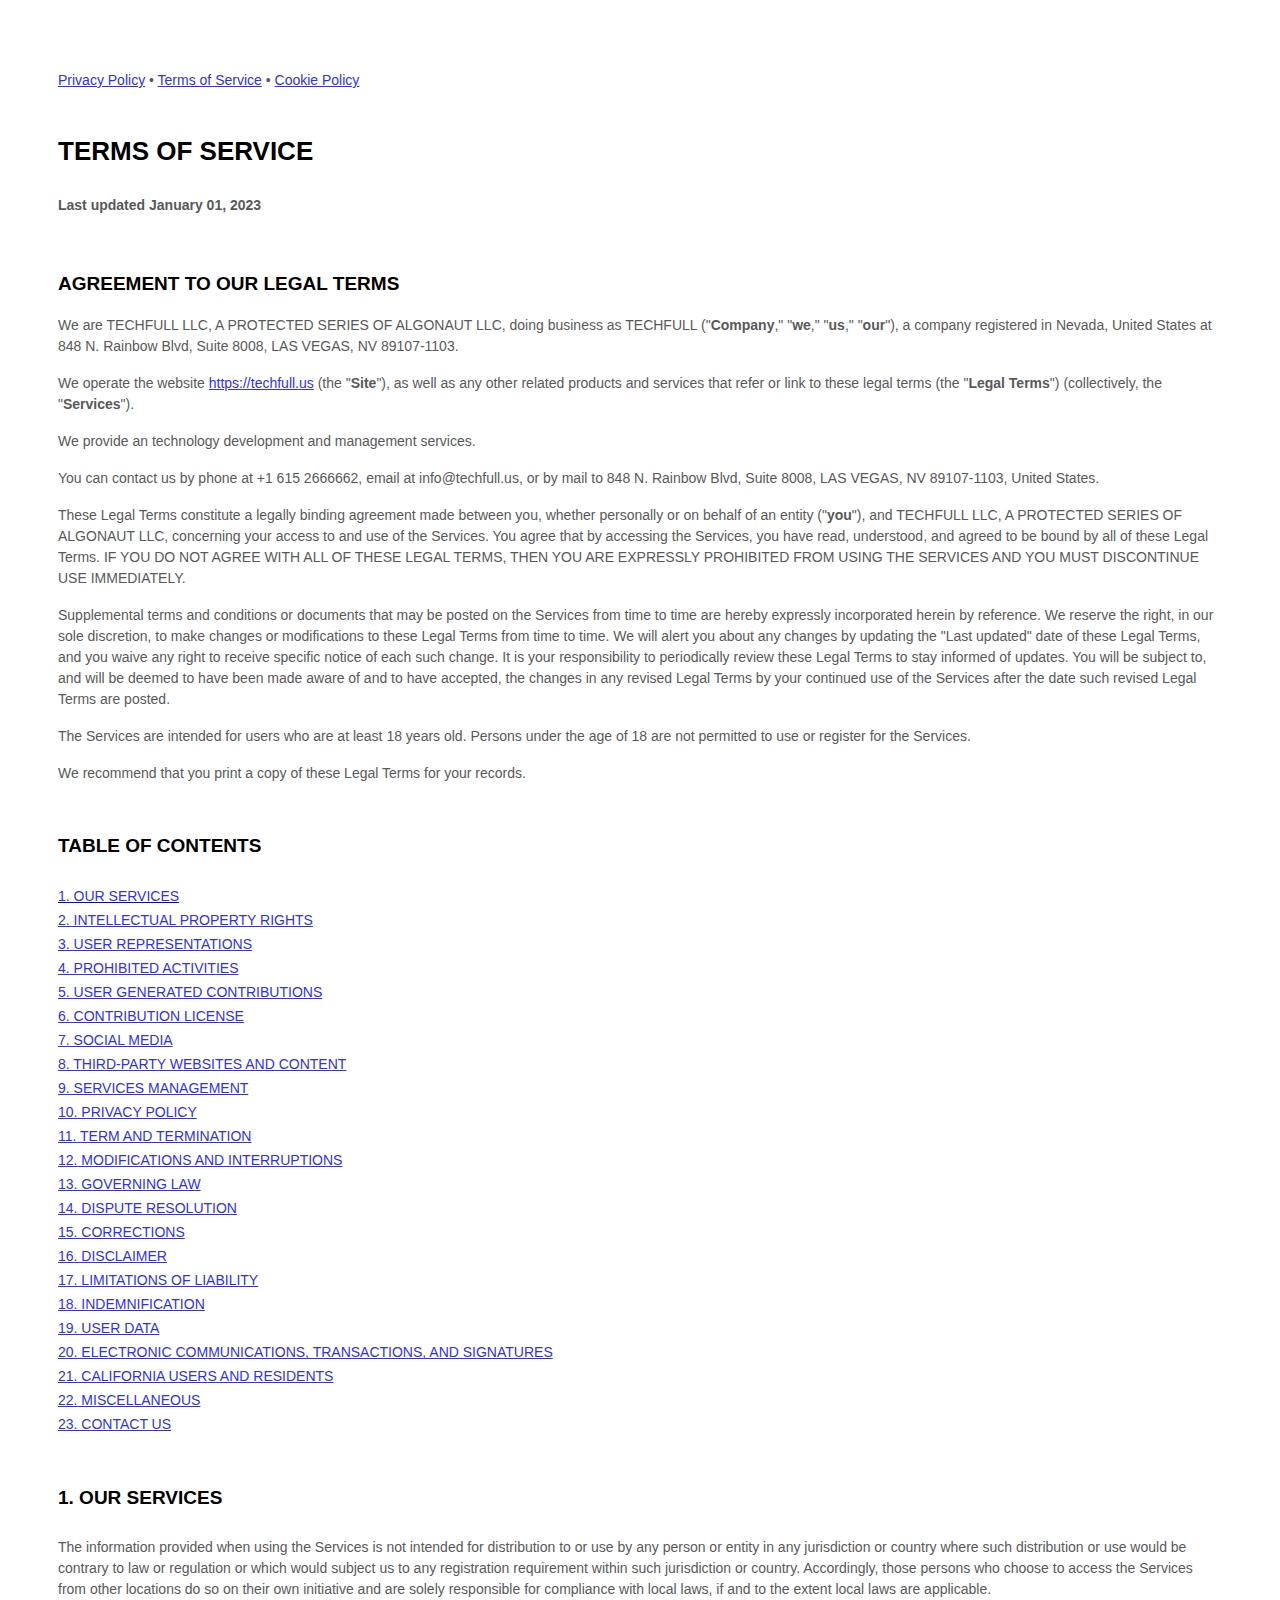
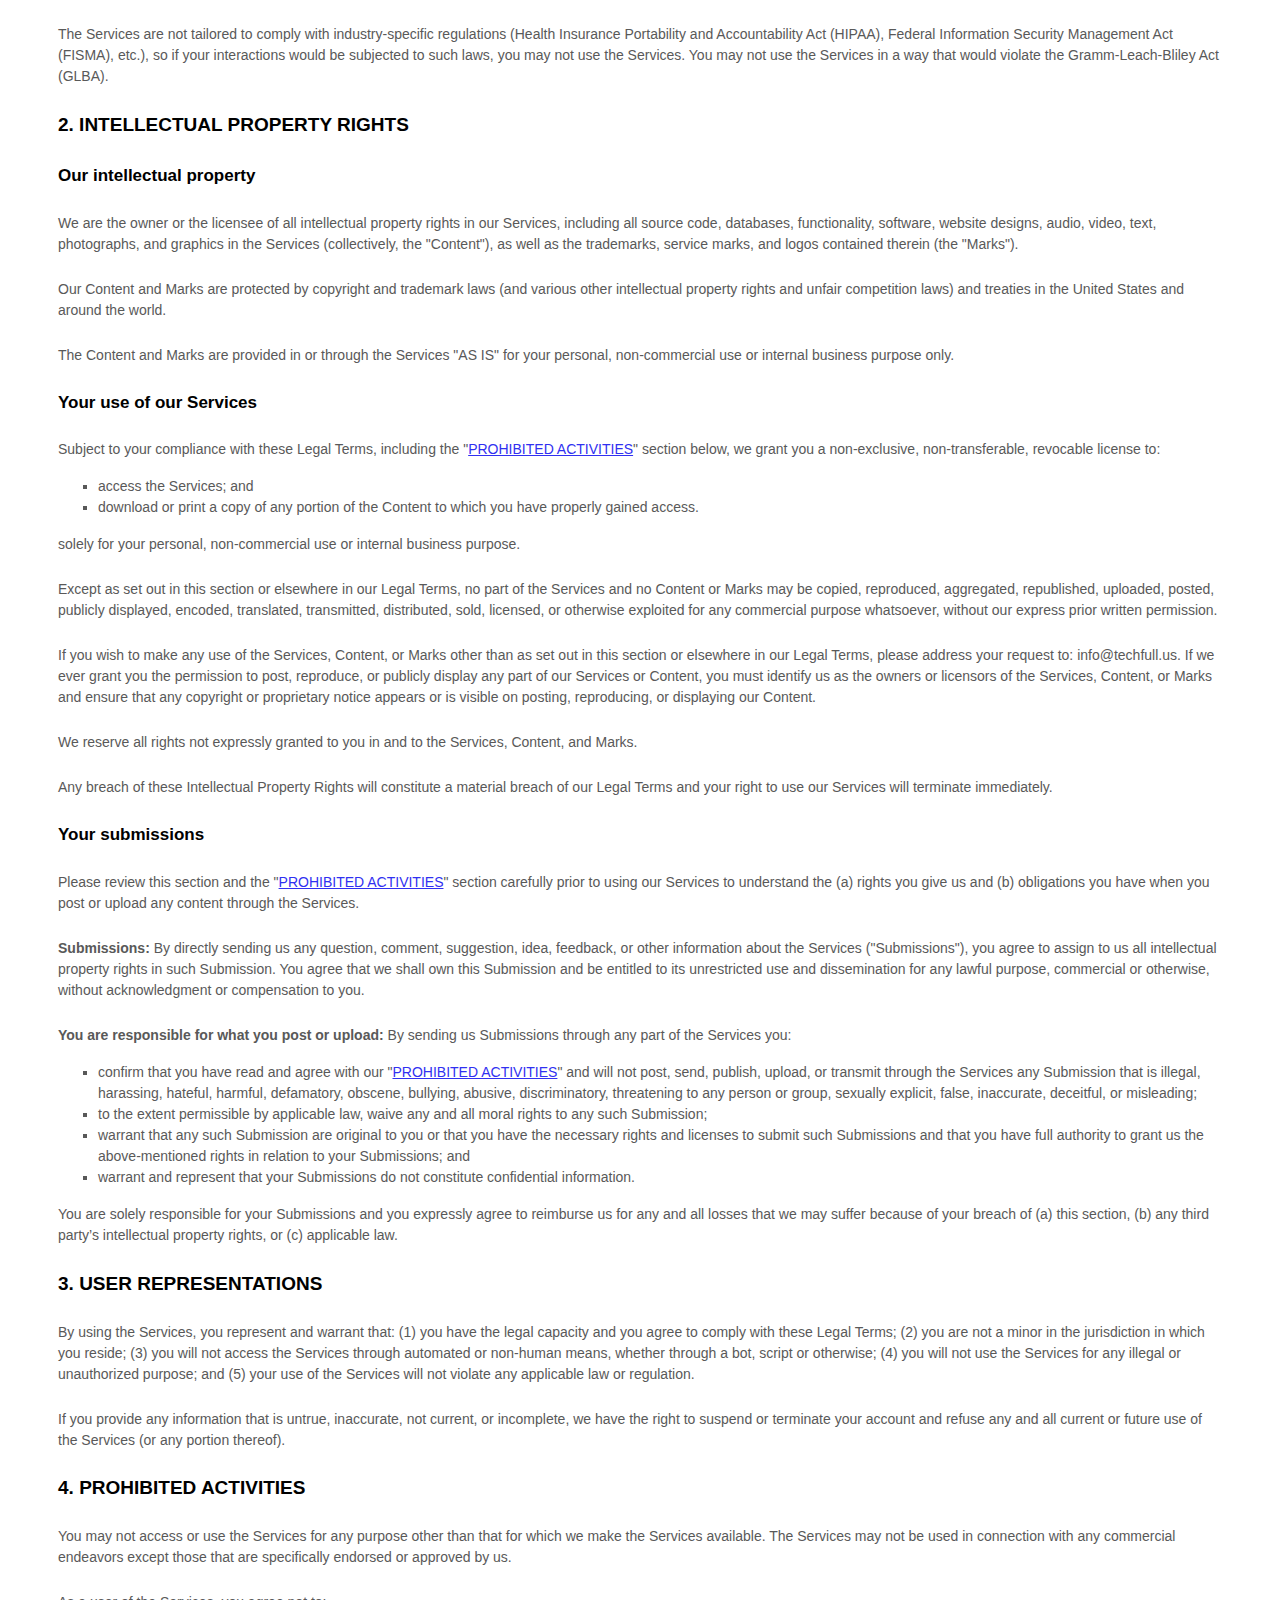
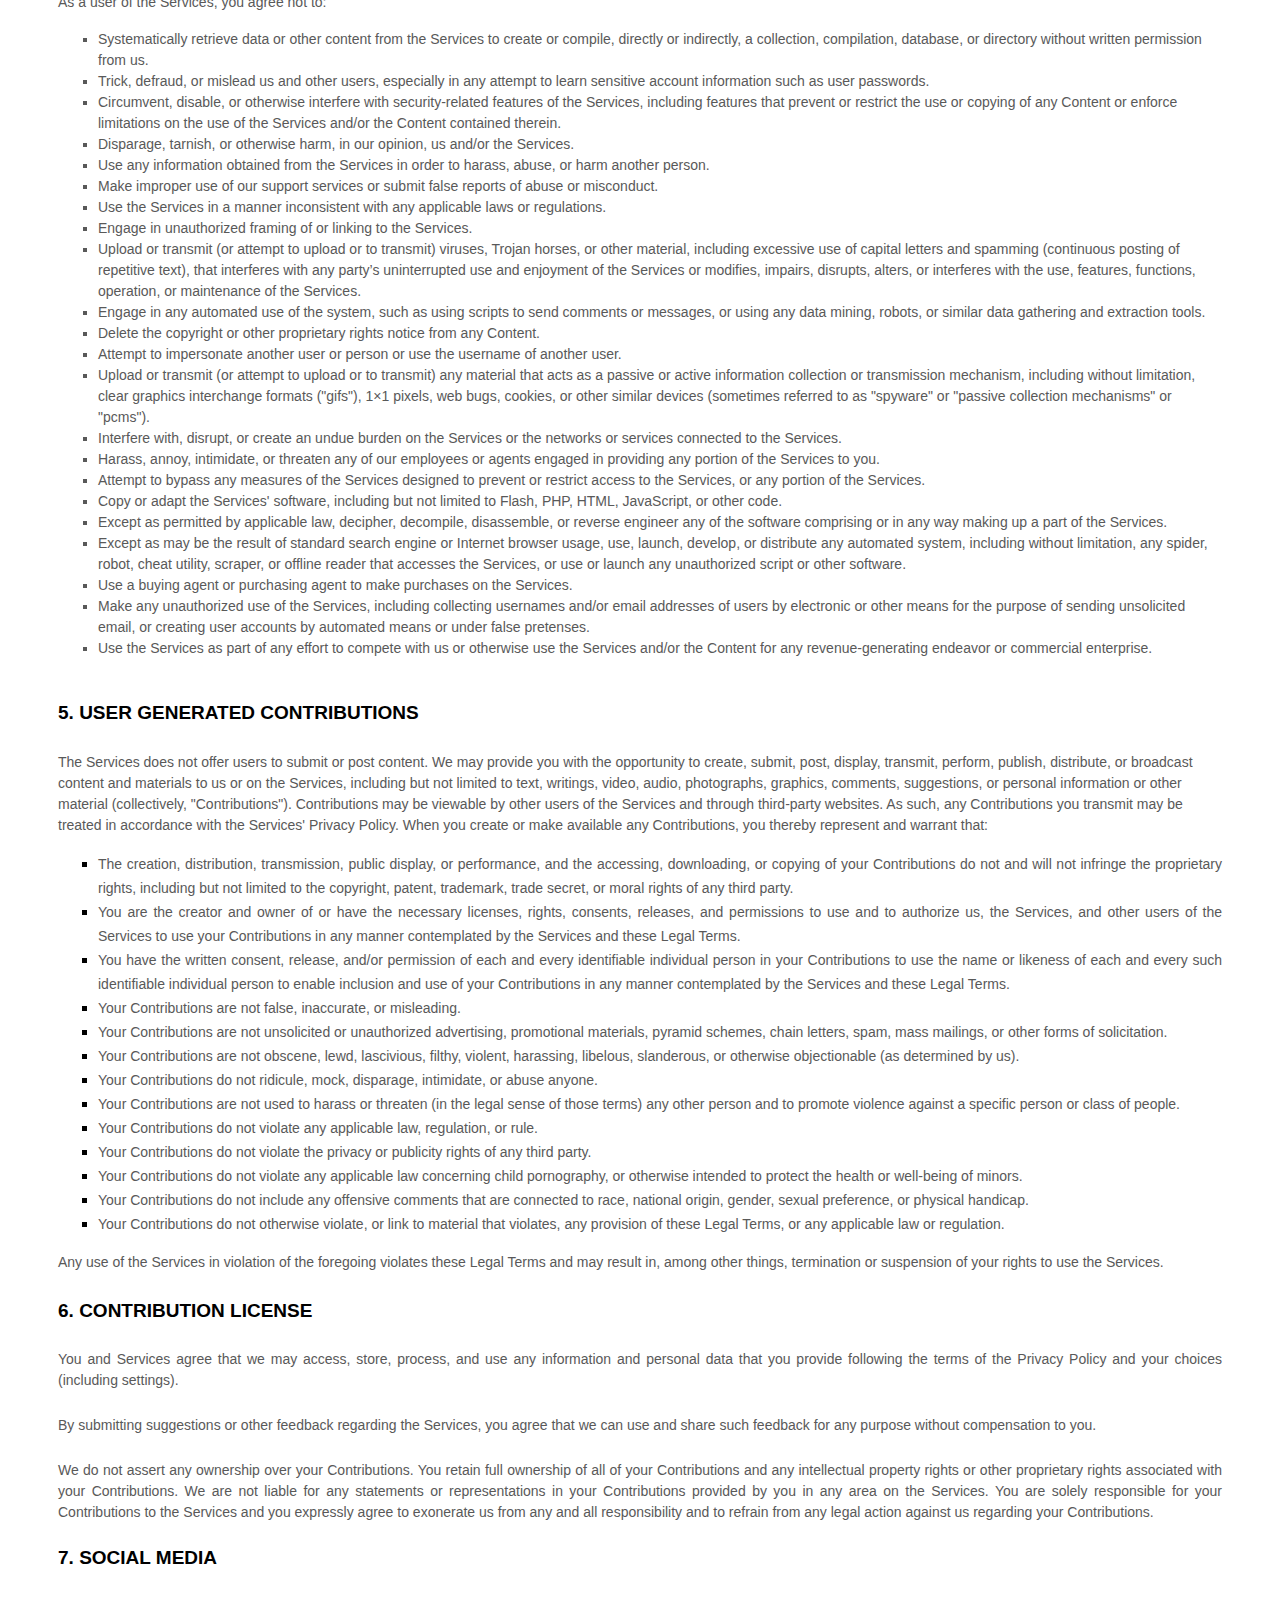
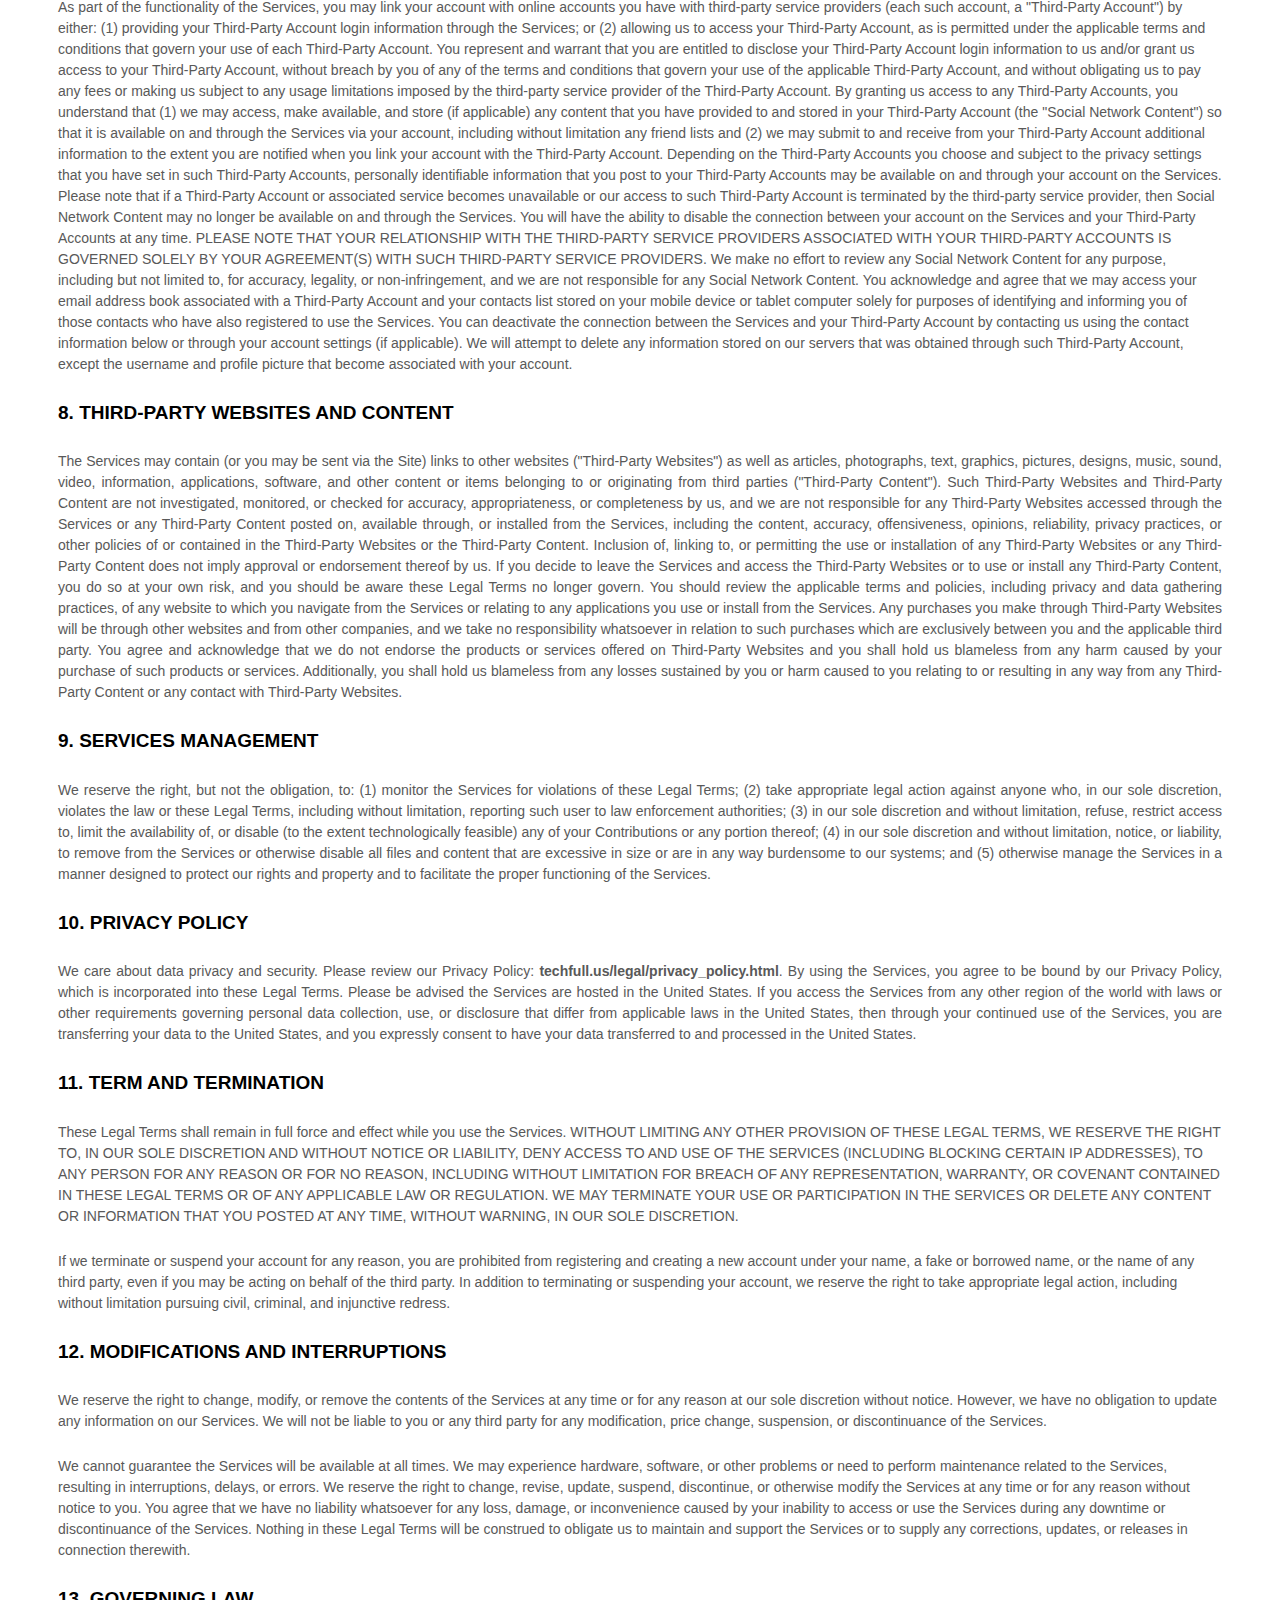
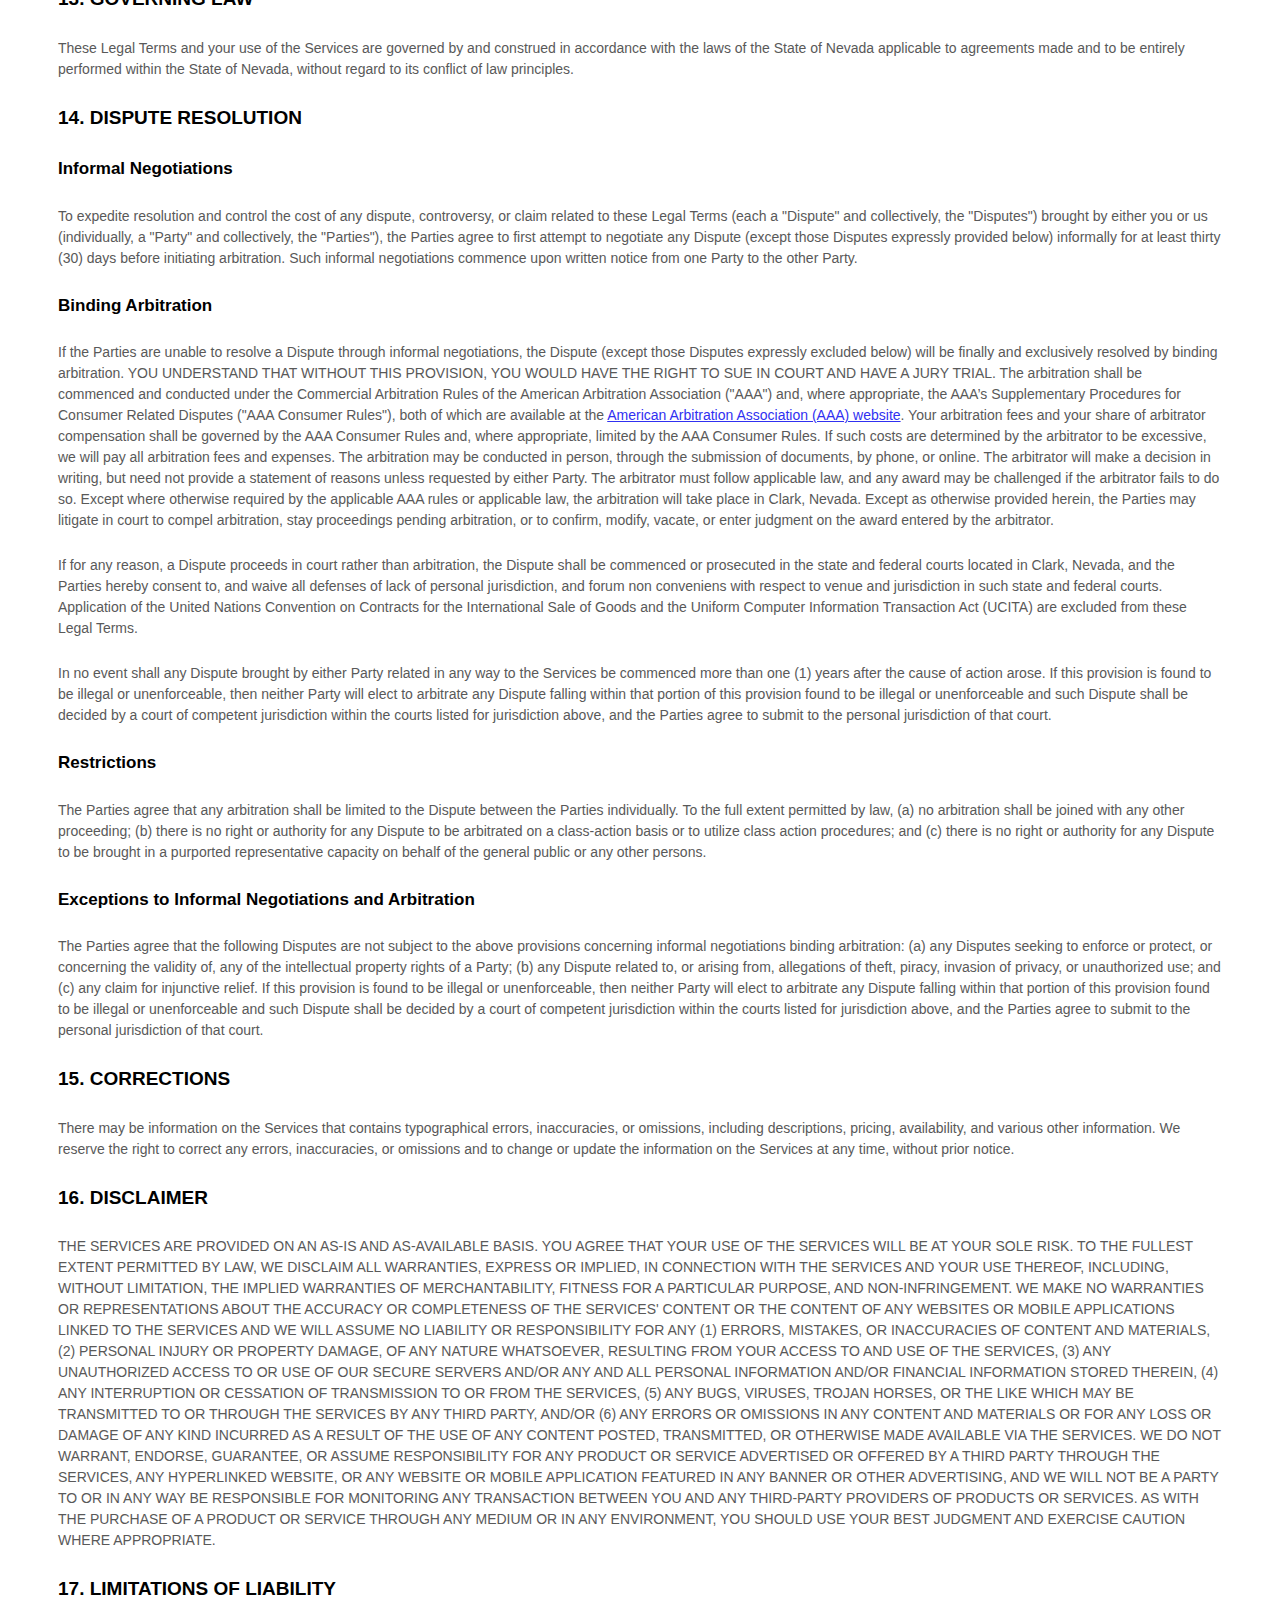
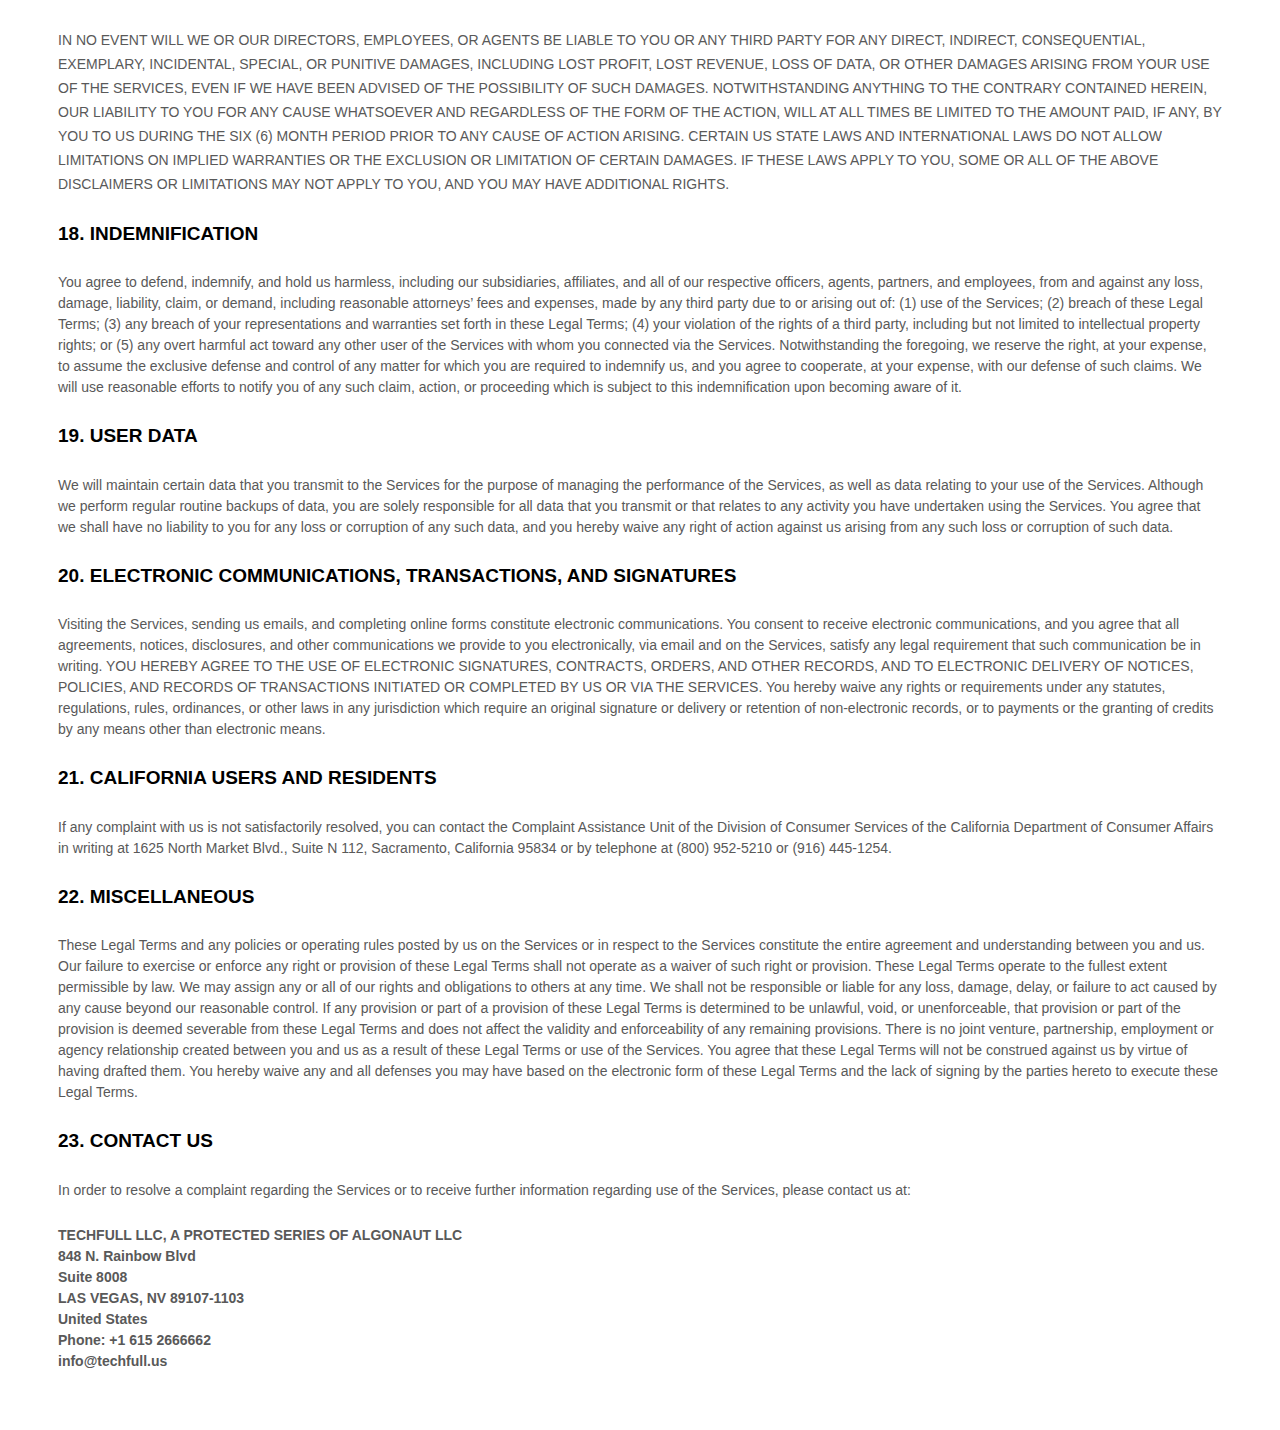
<file: legal/terms_service.html>
<!DOCTYPE html>
<html lang="en">
<head>
    <meta charset="UTF-8">
    <title>Techfull</title>
    <style>
        body {
            padding: 50px;
        }
    </style>
</head>
<body>

<div data-custom-class="body_text">
    <p>
        <a href="privacy_policy.html" data-custom-class="link">Privacy Policy</a> &bull;
        <a href="terms_service.html" data-custom-class="link">Terms of Service</a> &bull;
        <a href="cookie_policy.html" data-custom-class="link">Cookie Policy</a>
    </p>
    <p>&nbsp;</p>
</div>

<style>
    [data-custom-class='body'], [data-custom-class='body'] * {
        background: transparent !important;
    }
    [data-custom-class='title'], [data-custom-class='title'] * {
        font-family: Arial !important;
        font-size: 26px !important;
        color: #000000 !important;
    }
    [data-custom-class='subtitle'], [data-custom-class='subtitle'] * {
        font-family: Arial !important;
        color: #595959 !important;
        font-size: 14px !important;
    }
    [data-custom-class='heading_1'], [data-custom-class='heading_1'] * {
        font-family: Arial !important;
        font-size: 19px !important;
        color: #000000 !important;
    }
    [data-custom-class='heading_2'], [data-custom-class='heading_2'] * {
        font-family: Arial !important;
        font-size: 17px !important;
        color: #000000 !important;
    }
    [data-custom-class='body_text'], [data-custom-class='body_text'] * {
        color: #595959 !important;
        font-size: 14px !important;
        font-family: Arial !important;
    }
    [data-custom-class='link'], [data-custom-class='link'] * {
        color: #3030F1 !important;
        font-size: 14px !important;
        font-family: Arial !important;
        word-break: break-word !important;
    }
</style>

<div data-custom-class="body">
    <div align="center" style="text-align: left;"><div class="MsoNormal" data-custom-class="title" style="line-height: 1.5;"><bdt class="block-component"><span style="font-size: 19px;"></bdt><bdt class="question"><strong>TERMS OF SERVICE</strong></bdt><bdt class="statement-end-if-in-editor"></bdt></span></div><div class="MsoNormal" style="line-height: 1.5;"><br></div><div class="MsoNormal" data-custom-class="subtitle" style="line-height: 1.5;"><strong>Last updated</strong> <bdt class="question"><strong>January 01, 2023</strong></bdt></div><div class="MsoNormal" style="line-height: 1.1;"><br></div><div class="MsoNormal" style="line-height: 115%;"><br></div><div class="MsoNormal" style="line-height: 115%;"><br></div><div style="line-height: 1.5;"><strong><span data-custom-class="heading_1">AGREEMENT TO OUR LEGAL TERMS</span></strong></div></div><div align="center" style="text-align: left;"><div class="MsoNormal" id="agreement" style="line-height: 1.5;"><a name="_6aa3gkhykvst"></a></div></div><div align="center" style="line-height: 1;"><br></div><div align="center" style="text-align: left;"><div class="MsoNormal" data-custom-class="body_text" style="line-height: 1.5;"><span style="font-size:11.0pt;line-height:115%;font-family:Arial;
Calibri;color:#595959;mso-themecolor:text1;mso-themetint:166;">We are <bdt class="block-container question question-in-editor" data-id="9d459c4e-c548-e5cb-7729-a118548965d2" data-type="question">TECHFULL LLC, A PROTECTED SERIES OF ALGONAUT LLC</bdt><bdt class="block-component"></bdt>, doing business as <bdt class="question">TECHFULL</bdt><bdt class="block-component"></bdt><bdt class="statement-end-if-in-editor"></bdt> (<bdt class="block-component"></bdt>"<strong>Company</strong>," "<strong>we</strong>," "<strong>us</strong>," "<strong>our</strong>"<bdt class="statement-end-if-in-editor"></bdt>)<span style="font-size:11.0pt;line-height:115%;
Arial;mso-fareast-font-family:Calibri;color:#595959;mso-themecolor:text1;
mso-themetint:166;"><span style="font-size:11.0pt;line-height:115%;
Arial;mso-fareast-font-family:Calibri;color:#595959;mso-themecolor:text1;
mso-themetint:166;"><span style="font-size:11.0pt;line-height:115%;
Arial;mso-fareast-font-family:Calibri;color:#595959;mso-themecolor:text1;
mso-themetint:166;"><bdt class="question"><bdt class="block-component"></bdt></bdt><span style="font-size:11.0pt;line-height:115%;
Arial;mso-fareast-font-family:Calibri;color:#595959;mso-themecolor:text1;
mso-themetint:166;"><bdt class="block-component"></bdt></span>, a company registered in<bdt class="block-component"></bdt><bdt class="block-component"></bdt><bdt class="block-component"></bdt> <span style="font-size:11.0pt;line-height:115%;
Arial;mso-fareast-font-family:Calibri;color:#595959;mso-themecolor:text1;
mso-themetint:166;"><span style="font-size:11.0pt;line-height:115%;
Arial;mso-fareast-font-family:Calibri;color:#595959;mso-themecolor:text1;
mso-themetint:166;"><bdt class="question">Nevada</bdt>, <bdt class="question">United States</bdt></span></span><bdt class="statement-end-if-in-editor"></bdt><bdt class="block-component"></bdt></span></span></bdt></span></span> at <bdt class="question">848 N. Rainbow Blvd</bdt><bdt class="block-component"></bdt>, <bdt class="question">Suite 8008</bdt><span style="font-size:11.0pt;line-height:115%;
Arial;mso-fareast-font-family:Calibri;color:#595959;mso-themecolor:text1;
mso-themetint:166;"><span style="font-size:11.0pt;line-height:115%;
Arial;mso-fareast-font-family:Calibri;color:#595959;mso-themecolor:text1;
mso-themetint:166;"><bdt class="statement-end-if-in-editor"></bdt></span></span>, <bdt class="question">LAS VEGAS</bdt></span></span><span style="font-size: 15px;"><span data-custom-class="body_text"><span style="font-size: 15px;"><span data-custom-class="body_text"><span style="color: rgb(89, 89, 89);"><bdt class="block-component"></bdt><bdt class="block-component"></bdt>, <bdt class="question">NV</bdt><bdt class="statement-end-if-in-editor"></bdt><bdt class="block-component"></bdt><bdt class="block-component"></bdt> <bdt class="question">89107-1103</bdt><bdt class="statement-end-if-in-editor"></bdt></span></span></span></span></span><span style="font-size:11.0pt;line-height:115%;
Arial;mso-fareast-font-family:Calibri;color:#595959;mso-themecolor:text1;
mso-themetint:166;"><span style="font-size:11.0pt;line-height:115%;
Arial;mso-fareast-font-family:Calibri;color:#595959;mso-themecolor:text1;
mso-themetint:166;"><bdt class="else-block"></bdt></bdt></span></bdt></span><bdt class="statement-end-if-in-editor">.</bdt></span><bdt class="block-component"></bdt></span></span></span></span></span></span></div></div><div align="center" style="line-height: 1;"><br></div><div align="center" style="text-align: left;"><div class="MsoNormal" data-custom-class="body_text" style="line-height: 1.5;"><span style="font-size:11.0pt;line-height:115%;font-family:Arial;
Calibri;color:#595959;mso-themecolor:text1;mso-themetint:166;">We operate <bdt class="block-component"></bdt>the website <bdt class="question"><a href="https://techfull.us" target="_blank" data-custom-class="link">https://techfull.us</a></bdt> (the <bdt class="block-component"></bdt>"<strong>Site</strong>"<bdt class="statement-end-if-in-editor"></bdt>)<bdt class="block-component"></bdt><bdt class="block-component"></bdt>, as well as any other related products and services that refer or link to these legal terms (the <bdt class="block-component"></bdt>"<strong>Legal Terms</strong>"<bdt class="statement-end-if-in-editor"></bdt>) (collectively, the <bdt class="block-component"></bdt>"<strong>Services</strong>"<bdt class="statement-end-if-in-editor"></bdt>).<bdt class="block-component"></bdt></span></div><div class="MsoNormal" style="line-height: 1;"><br></div><div class="MsoNormal" data-custom-class="body_text" style="line-height: 1.5;"><bdt class="question">We provide an technology development and management services.</bdt></div><div class="MsoNormal" data-custom-class="body_text" style="line-height: 1.5;"><span style="font-size:11.0pt;line-height:115%;font-family:Arial;
Calibri;color:#595959;mso-themecolor:text1;mso-themetint:166;"><bdt class="statement-end-if-in-editor"></bdt></span></div><div class="MsoNormal" style="line-height: 1;"><br></div><div class="MsoNormal" data-custom-class="body_text" style="line-height: 1.5;"><span style="font-size:11.0pt;line-height:115%;font-family:Arial;
Calibri;color:#595959;mso-themecolor:text1;mso-themetint:166;">You can contact us by <bdt class="block-component"></bdt>phone at <bdt class="question">+1 615 2666662</bdt>, email at <bdt class="question">info@techfull.us</bdt><bdt class="block-component"></bdt>,<bdt class="statement-end-if-in-editor"></bdt> or by mail to <bdt class="question">848 N. Rainbow Blvd</bdt><bdt class="block-component"></bdt>, <bdt class="question">Suite 8008</bdt><bdt class="statement-end-if-in-editor"></bdt>, <bdt class="question">LAS VEGAS</bdt><bdt class="block-component"></bdt><bdt class="block-component"></bdt>, <bdt class="question">NV</bdt><bdt class="statement-end-if-in-editor"></bdt><bdt class="block-component"></bdt><bdt class="block-component"></bdt> <bdt class="question">89107-1103</bdt><bdt class="statement-end-if-in-editor"></bdt><bdt class="block-component"></bdt><bdt class="block-component">, </bdt><bdt class="question">United States</bdt><bdt class="statement-end-if-in-editor"></bdt><bdt class="block-component"></bdt>.</span></div><div class="MsoNormal" style="line-height: 1;"><br></div><div class="MsoNormal" data-custom-class="body_text" style="line-height: 1.5;"><span style="font-size:11.0pt;line-height:115%;font-family:Arial;
Calibri;color:#595959;mso-themecolor:text1;mso-themetint:166;">These Legal Terms constitute a legally binding agreement made between you, whether personally or on behalf of an entity (<bdt class="block-component"></bdt>"<strong>you</strong>"<bdt class="statement-end-if-in-editor"></bdt>), and <bdt class="question">TECHFULL LLC, A PROTECTED SERIES OF ALGONAUT LLC</bdt>, concerning your access to and use of the Services. You agree that by accessing the Services, you have read, understood, and agreed to be bound by all of these Legal Terms. IF YOU DO NOT AGREE WITH ALL OF THESE LEGAL TERMS, THEN YOU ARE EXPRESSLY PROHIBITED FROM USING THE SERVICES AND YOU MUST DISCONTINUE USE IMMEDIATELY.<bdt class="block-component"></bdt></span></div><div class="MsoNormal" style="line-height: 1;"><br></div><div class="MsoNormal" data-custom-class="body_text" style="line-height: 1.5;"><span style="font-size:11.0pt;line-height:115%;font-family:Arial;
Calibri;color:#595959;mso-themecolor:text1;mso-themetint:166;">Supplemental terms and conditions or documents that may be posted on the Services from time to time are hereby expressly incorporated herein by reference. We reserve the right, in our sole discretion, to make changes or modifications to these Legal Terms <bdt class="block-component"></bdt>from time to time<bdt class="else-block"></bdt>. We will alert you about any changes by updating the <bdt class="block-component"></bdt>"Last updated"<bdt class="statement-end-if-in-editor"></bdt> date of these Legal Terms, and you waive any right to receive specific notice of each such change. It is your responsibility to periodically review these Legal Terms to stay informed of updates. You will be subject to, and will be deemed to have been made aware of and to have accepted, the changes in any revised Legal Terms by your continued use of the Services after the date such revised Legal Terms are posted.<bdt class="else-block"></bdt></span></div></div><div align="center" style="line-height: 1;"><br></div><div align="center" style="text-align: left;"><div class="MsoNormal" data-custom-class="body_text" style="line-height: 1.5;"><bdt class="block-container if" data-type="if" id="a2595956-7028-dbe5-123e-d3d3a93ed076"><bdt data-type="conditional-block"><bdt data-type="body"><span style="font-size:11.0pt;line-height:115%;font-family:Arial;
Calibri;color:#595959;mso-themecolor:text1;mso-themetint:166;"><bdt class="block-component"></bdt>The
Services are intended for users who are at least 18 years old. Persons under the age
of 18 are not permitted to use or register for the Services.</span></bdt></bdt><bdt data-type="conditional-block"><bdt class="block-component"></bdt></bdt></div><div class="MsoNormal" style="line-height: 1;"><br></div><div class="MsoNormal" data-custom-class="body_text" style="line-height: 1.5;">We recommend that you print a copy of these Legal Terms for your records.</div><div class="MsoNormal" style="line-height: 1.5;"><br></div><div class="MsoNormal" style="line-height: 1.5;"><br></div><div class="MsoNormal" data-custom-class="heading_1" style="line-height: 1.5;"><strong>TABLE OF CONTENTS</strong></div><div class="MsoNormal" style="line-height: 1.5;"><br></div><div class="MsoNormal" style="line-height: 1.5;"><a href="#services"><span data-custom-class="link"><span style="font-size: 15px;"><span data-custom-class="body_text">1. OUR SERVICES</span></span></span></a></div><div class="MsoNormal" style="line-height: 1.5;"><a data-custom-class="link" href="#ip"><span data-custom-class="body_text">2. INTELLECTUAL PROPERTY RIGHTS</span></a></div><div class="MsoNormal" style="line-height: 1.5;"><a data-custom-class="link" href="#userreps"></a><a data-custom-class="link" href="#userreps"><span style="font-size: 15px;"><span data-custom-class="body_text">3. USER REPRESENTATIONS</span></span></a></div><div class="MsoNormal" style="line-height: 1.5;"><span style="font-size: 15px;"><span data-custom-class="body_text"><bdt class="block-component"></bdt></span></span> <a data-custom-class="link" href="#products"></a></div><div class="MsoNormal" style="line-height: 1.5;"><a data-custom-class="link" href="#products"><span style="font-size: 15px;"><span data-custom-class="body_text"><bdt class="block-component"></bdt><bdt class="block-component"></bdt><bdt class="statement-end-if-in-editor"></bdt></span></span></a> <a data-custom-class="link" href="#purchases"></a></div><div class="MsoNormal" style="line-height: 1.5;"><a data-custom-class="link" href="#purchases"><span style="font-size: 15px;"><span data-custom-class="body_text"><bdt class="block-component"></bdt></span></span></a></div><div class="MsoNormal" style="line-height: 1.5;"><span style="font-size: 15px;"><span data-custom-class="body_text"><bdt class="block-component"></bdt></span></span></div><div class="MsoNormal" style="line-height: 1.5;"><span style="font-size: 15px;"><span data-custom-class="body_text"><bdt class="block-component"></bdt></span></span> <a data-custom-class="link" href="#software"></a> <a data-custom-class="link" href="#software"></a></div><div class="MsoNormal" style="line-height: 1.5;"><a data-custom-class="link" href="#software"><span style="font-size: 15px;"><span data-custom-class="body_text"><bdt class="block-component"></bdt></span></span></a> <a data-custom-class="link" href="#prohibited"></a></div><div class="MsoNormal" style="line-height: 1.5;"><a data-custom-class="link" href="#prohibited"><span style="font-size: 15px;"><span data-custom-class="body_text">4. PROHIBITED ACTIVITIES</span></span></a> <a data-custom-class="link" href="#ugc"></a></div><div class="MsoNormal" style="line-height: 1.5;"><a data-custom-class="link" href="#ugc"><span style="font-size: 15px;"><span data-custom-class="body_text">5. USER GENERATED CONTRIBUTIONS</span></span></a> <a data-custom-class="link" href="#license"></a></div><div class="MsoNormal" style="line-height: 1.5;"><a data-custom-class="link" href="#license"><span style="font-size: 15px;"><span data-custom-class="body_text">6. CONTRIBUTION <bdt class="block-component"></bdt>LICENSE<bdt class="statement-end-if-in-editor"></bdt></span></span></a> <a data-custom-class="link" href="#reviews"></a></div><div class="MsoNormal" style="line-height: 1.5;"><a data-custom-class="link" href="#reviews"><span style="font-size: 15px;"><span data-custom-class="body_text"><bdt class="block-component"></bdt></span></span></a> <a data-custom-class="link" href="#mobile"></a></div><div class="MsoNormal" style="line-height: 1.5;"><a data-custom-class="link" href="#mobile"><span style="font-size: 15px;"><span data-custom-class="body_text"><bdt class="block-component"></bdt></span></span></a> <a data-custom-class="link" href="#socialmedia"></a></div><div class="MsoNormal" style="line-height: 1.5;"><a data-custom-class="link" href="#socialmedia"><span style="font-size: 15px;"><span data-custom-class="body_text"><bdt class="block-component"></bdt>7. SOCIAL MEDIA<bdt class="statement-end-if-in-editor"></bdt></span></span></a> <a data-custom-class="link" href="#thirdparty"></a></div><div class="MsoNormal" style="line-height: 1.5;"><a data-custom-class="link" href="#thirdparty"><span style="font-size: 15px;"><span data-custom-class="body_text"><bdt class="block-component"></bdt>8. THIRD-PARTY WEBSITES AND CONTENT<bdt class="statement-end-if-in-editor"></bdt></span></span></a> <a data-custom-class="link" href="#advertisers"></a></div><div class="MsoNormal" style="line-height: 1.5;"><a data-custom-class="link" href="#advertisers"><span style="font-size: 15px;"><span data-custom-class="body_text"><bdt class="block-component"></bdt></span></span></a> <a data-custom-class="link" href="#sitemanage"></a></div><div class="MsoNormal" style="line-height: 1.5;"><a data-custom-class="link" href="#sitemanage"><span style="font-size: 15px;"><span data-custom-class="body_text">9. SERVICES MANAGEMENT</span></span></a> <a data-custom-class="link" href="#ppyes"></a></div><div class="MsoNormal" style="line-height: 1.5;"><a data-custom-class="link" href="#ppyes"><span style="font-size: 15px;"><span data-custom-class="body_text"><bdt class="block-component"></bdt>10. PRIVACY POLICY<bdt class="statement-end-if-in-editor"></bdt></span></span></a> <a data-custom-class="link" href="#ppno"></a></div><div class="MsoNormal" style="line-height: 1.5;"><a data-custom-class="link" href="#ppno"><span style="font-size: 15px;"><span data-custom-class="body_text"><bdt class="block-component"></bdt></span></span></a> <a data-custom-class="link" href="#dmca"></a></div><div class="MsoNormal" style="line-height: 1.5;"><a data-custom-class="link" href="#dmca"><span style="font-size: 15px;"><span data-custom-class="body_text"><bdt class="block-component"></bdt><bdt class="block-component"></bdt><bdt class="statement-end-if-in-editor"></bdt></span></span></a></div><div class="MsoNormal" style="line-height: 1.5;"><span style="font-size: 15px;"><span data-custom-class="body_text"><bdt class="block-component"></bdt><bdt class="block-component"></bdt><bdt class="block-component"></bdt></span></span> <a data-custom-class="link" href="#terms"></a></div><div class="MsoNormal" style="line-height: 1.5;"><a data-custom-class="link" href="#terms"><span style="font-size: 15px;"><span data-custom-class="body_text">11. TERM AND TERMINATION</span></span></a> <a data-custom-class="link" href="#modifications"></a></div><div class="MsoNormal" style="line-height: 1.5;"><a data-custom-class="link" href="#modifications"><span style="font-size: 15px;"><span data-custom-class="body_text">12. MODIFICATIONS AND INTERRUPTIONS</span></span></a> <a data-custom-class="link" href="#law"></a></div><div class="MsoNormal" style="line-height: 1.5;"><a data-custom-class="link" href="#law"><span style="font-size: 15px;"><span data-custom-class="body_text">13. GOVERNING LAW</span></span></a> <a data-custom-class="link" href="#disputes"></a></div><div class="MsoNormal" style="line-height: 1.5;"><a data-custom-class="link" href="#disputes"><span style="font-size: 15px;"><span data-custom-class="body_text">14. DISPUTE RESOLUTION</span></span></a> <a data-custom-class="link" href="#corrections"></a></div><div class="MsoNormal" style="line-height: 1.5;"><a data-custom-class="link" href="#corrections"><span style="font-size: 15px;"><span data-custom-class="body_text">15. CORRECTIONS</span></span></a> <a data-custom-class="link" href="#disclaimer"></a></div><div class="MsoNormal" style="line-height: 1.5;"><a data-custom-class="link" href="#disclaimer"><span style="font-size: 15px;"><span data-custom-class="body_text">16. DISCLAIMER</span></span></a> <a data-custom-class="link" href="#liability"></a></div><div class="MsoNormal" style="line-height: 1.5;"><a data-custom-class="link" href="#liability"><span style="font-size: 15px;"><span data-custom-class="body_text">17. LIMITATIONS OF LIABILITY</span></span></a> <a data-custom-class="link" href="#indemnification"></a></div><div class="MsoNormal" style="line-height: 1.5;"><a data-custom-class="link" href="#indemnification"><span style="font-size: 15px;"><span data-custom-class="body_text">18. INDEMNIFICATION</span></span></a> <a data-custom-class="link" href="#userdata"></a></div><div class="MsoNormal" style="line-height: 1.5;"><a data-custom-class="link" href="#userdata"><span style="font-size: 15px;"><span data-custom-class="body_text">19. USER DATA</span></span></a> <a data-custom-class="link" href="#electronic"></a></div><div class="MsoNormal" style="line-height: 1.5;"><a data-custom-class="link" href="#electronic"><span style="font-size: 15px;"><span data-custom-class="body_text">20. ELECTRONIC COMMUNICATIONS, TRANSACTIONS, AND SIGNATURES</span></span></a> <a data-custom-class="link" href="#california"></a></div><div class="MsoNormal" style="line-height: 1.5;"><a data-custom-class="link" href="#california"><span style="font-size: 15px;"><span data-custom-class="body_text"><bdt class="block-component"></bdt>21. CALIFORNIA USERS AND RESIDENTS<bdt class="statement-end-if-in-editor"></bdt></span></span></a> <a data-custom-class="link" href="#misc"></a></div><div class="MsoNormal" style="line-height: 1.5;"><a data-custom-class="link" href="#misc"><span style="font-size: 15px;"><span data-custom-class="body_text">22. MISCELLANEOUS</span></span></a> <a data-custom-class="link" href="#contact"></a></div><div class="MsoNormal" style="line-height: 1.5;"><bdt class="block-component"></span></bdt></div><div class="MsoNormal" style="line-height: 1.5;"><bdt class="block-component"></bdt></div><div class="MsoNormal" style="line-height: 1.5;"><bdt class="block-component"></bdt></div><div class="MsoNormal" style="line-height: 1.5;"><bdt class="block-component"></bdt></div><div class="MsoNormal" style="line-height: 1.5;"><bdt class="block-component"></bdt></div><div class="MsoNormal" style="line-height: 1.5;"><bdt class="block-component"></bdt></div><div class="MsoNormal" style="line-height: 1.5;"><bdt class="block-component"></bdt></div><div class="MsoNormal" style="line-height: 1.5;"><bdt class="block-component"></bdt></div><div class="MsoNormal" style="line-height: 1.5;"><bdt class="block-component"></bdt></div><div class="MsoNormal" style="line-height: 1.5;"><bdt class="block-component"></bdt></div><div class="MsoNormal" style="line-height: 1.5;"><a data-custom-class="link" href="#contact"><span style="font-size: 15px;"><span data-custom-class="body_text">23. CONTACT US</span></span></a></div></div><div align="center" style="text-align: left;"><div class="MsoNormal" data-custom-class="heading_1" style="line-height: 1.5;"><a name="_b6y29mp52qvx"></a></div><div class="MsoNormal" style="line-height: 1.5;"><br></div><div class="MsoNormal" style="line-height: 1.5;"><br></div><div class="MsoNormal" data-custom-class="heading_1" id="services" style="line-height: 1.5;"><strong><span style="font-size: 19px;">1. OUR SERVICES</span></strong></div><div class="MsoNormal" style="line-height: 1.5;"><br></div><div class="MsoNormal" data-custom-class="body_text" style="line-height: 1.5;"><span style="font-size: 15px;">The information provided when using the Services is not intended for distribution to or use by any person or entity in any jurisdiction or country where such distribution or use would be contrary to law or regulation or which would subject us to any registration requirement within such jurisdiction or country. Accordingly, those persons who choose to access the Services from other locations do so on their own initiative and are solely responsible for compliance with local laws, if and to the extent local laws are applicable.<bdt class="block-component"></bdt></span><bdt class="block-component"><span style="font-size: 15px;"></span></bdt></div><div class="MsoNormal" style="line-height: 1.5;"><br></div><div class="MsoNormal" data-custom-class="body_text" style="line-height: 1.5;"><span style="font-size: 15px;">The Services are not tailored to comply with industry-specific regulations (Health Insurance Portability and Accountability Act (HIPAA), Federal Information Security Management Act (FISMA), etc.), so if your interactions would be subjected to such laws, you may not use the Services. You may not use the Services in a way that would violate the Gramm-Leach-Bliley Act (GLBA).<bdt class="block-component"></bdt><bdt class="statement-end-if-in-editor"></bdt></div><div class="MsoNormal" style="line-height: 1.5;"><br></div></div><div align="center" data-custom-class="heading_1" style="text-align: left; line-height: 1.5;"><strong><span id="ip" style="font-size: 19px;">2. INTELLECTUAL PROPERTY RIGHTS</span></strong></div><div align="center" style="line-height: 1.5;"><br></div><div align="center" style="text-align: left;"><div class="MsoNormal" data-custom-class="heading_2" style="line-height: 1.5;"><strong>Our intellectual property</strong></div><div class="MsoNormal" style="line-height: 1.5;"><br></div><div class="MsoNormal" data-custom-class="body_text" style="line-height: 1.5;"><span style="font-size:11.0pt;line-height:115%;font-family:Arial;
Calibri;color:#595959;mso-themecolor:text1;mso-themetint:166;">We are the owner or the licensee of all intellectual property rights in our Services, including all source code, databases, functionality, software, website designs, audio, video, text, photographs, and graphics in the Services (collectively, the <bdt class="block-component"></bdt>"Content"<bdt class="statement-end-if-in-editor"></bdt>), as well as the trademarks, service marks, and logos contained therein (the <bdt class="block-component"></bdt>"Marks"<bdt class="statement-end-if-in-editor"></bdt>).</span></div><div class="MsoNormal" style="line-height: 1.5;"><br></div><div class="MsoNormal" data-custom-class="body_text" style="line-height: 1.5;"><span style="font-size:11.0pt;line-height:115%;font-family:Arial;
Calibri;color:#595959;mso-themecolor:text1;mso-themetint:166;">Our Content and Marks are protected by copyright and trademark laws (and various
other intellectual property rights and unfair competition laws) and treaties in the United
States and around the world.</span></div><div class="MsoNormal" style="line-height: 1.5;"><br></div><div class="MsoNormal" data-custom-class="body_text" style="line-height: 1.5;"><span style="font-size:11.0pt;line-height:115%;font-family:Arial;
Calibri;color:#595959;mso-themecolor:text1;mso-themetint:166;">The Content and Marks are provided in or through the Services <bdt class="block-component"></bdt>"AS IS"<bdt class="statement-end-if-in-editor"></bdt> for your <bdt class="block-component"></bdt>personal, non-commercial use or internal business purpose<bdt class="statement-end-if-in-editor"></bdt> only.</span></div><div class="MsoNormal" style="line-height: 1.5;"><br></div><div class="MsoNormal" data-custom-class="heading_2" style="line-height: 1.5;"><strong>Your use of our Services</strong></div><div class="MsoNormal" style="line-height: 1.5;"><br></div><div class="MsoNormal" data-custom-class="body_text" style="line-height: 1.5;"><span style="font-size: 15px;">Subject to your compliance with these Legal Terms, including the <bdt class="block-component"></bdt>"<bdt class="statement-end-if-in-editor"></bdt></span><a data-custom-class="link" href="#prohibited"><span style="font-size: 15px;">PROHIBITED ACTIVITIES</span></a><span style="font-size: 15px;"><bdt class="block-component"></bdt>"<bdt class="statement-end-if-in-editor"></bdt> section below, we grant you a non-exclusive, non-transferable, revocable <bdt class="block-component"></bdt>license<bdt class="statement-end-if-in-editor"></bdt> to:</span></div><ul><li class="MsoNormal" data-custom-class="body_text" style="line-height: 1.5;"><span style="font-size: 15px;">access the Services; and</span></li><li class="MsoNormal" data-custom-class="body_text" style="line-height: 1.5;"><span style="font-size: 15px;">download or print a copy of any portion of the Content to which you have properly gained access.</span></li></ul><div class="MsoNormal" data-custom-class="body_text" style="line-height: 1.5;"><span style="font-size:11.0pt;line-height:115%;font-family:Arial;
Calibri;color:#595959;mso-themecolor:text1;mso-themetint:166;">solely for your <bdt class="block-component"></bdt>personal, non-commercial use or internal business purpose<bdt class="statement-end-if-in-editor"></bdt>.</span></div><div class="MsoNormal" style="line-height: 1.5;"><br></div><div class="MsoNormal" data-custom-class="body_text" style="line-height: 1.5;"><span style="font-size:11.0pt;line-height:115%;font-family:Arial;
Calibri;color:#595959;mso-themecolor:text1;mso-themetint:166;">Except as set out in this section or elsewhere in our Legal Terms, no part of the Services and no Content or Marks may be copied, reproduced,
aggregated, republished, uploaded, posted, publicly displayed, encoded,
translated, transmitted, distributed, sold, licensed, or otherwise exploited
for any commercial purpose whatsoever, without our express prior written
permission.</span></div><div class="MsoNormal" style="line-height: 1.5;"><br></div><div class="MsoNormal" data-custom-class="body_text" style="line-height: 1.5;"><span style="font-size:11.0pt;line-height:115%;font-family:Arial;
Calibri;color:#595959;mso-themecolor:text1;mso-themetint:166;">If you wish to make any use of the Services, Content, or Marks other than as set out in this section or elsewhere in our Legal Terms, please address your request to: <bdt class="question">info@techfull.us</bdt>. If we ever grant you the permission to post, reproduce, or publicly display any part of our Services or Content, you must identify us as the owners or licensors of the Services, Content, or Marks and ensure that any copyright or proprietary notice appears or is visible on posting, reproducing, or displaying our Content.</span></div></div><div align="center" style="line-height: 1.5;"><br></div><div align="center" style="text-align: left;"><div class="MsoNormal" data-custom-class="body_text" style="line-height: 1.5;"><span style="font-size:11.0pt;line-height:115%;font-family:Arial;
Calibri;color:#595959;mso-themecolor:text1;mso-themetint:166;">We reserve all rights not expressly granted to you in and to the Services, Content, and Marks.</span></div><div class="MsoNormal" style="line-height: 1.5;"><br></div><div class="MsoNormal" data-custom-class="body_text" style="line-height: 1.5;"><span style="font-size:11.0pt;line-height:115%;font-family:Arial;
Calibri;color:#595959;mso-themecolor:text1;mso-themetint:166;">Any breach of these Intellectual Property Rights will constitute a material breach of our Legal Terms and your right to use our Services will terminate immediately.</span></div><div class="MsoNormal" style="line-height: 1.5;"><br></div><div class="MsoNormal" data-custom-class="heading_2" style="line-height: 1.5;"><span style="font-size:11.0pt;line-height:115%;font-family:Arial;
Calibri;color:#595959;mso-themecolor:text1;mso-themetint:166;"><strong>Your submissions<bdt class="block-component"></strong></bdt></span></div><div class="MsoNormal" style="line-height: 1.5;"><br></div><div class="MsoNormal" data-custom-class="body_text" style="line-height: 1.5;"><span style="font-size: 15px;">Please review this section and the <bdt class="block-component"></bdt>"<bdt class="statement-end-if-in-editor"></bdt><a data-custom-class="link" href="#prohibited">PROHIBITED ACTIVITIES</a><bdt class="block-component"></bdt>"<bdt class="statement-end-if-in-editor"></bdt> section carefully prior to using our Services to understand the (a) rights you give us and (b) obligations you have when you post or upload any content through the Services.</span></div><div class="MsoNormal" style="line-height: 1.5;"><br></div><div class="MsoNormal" data-custom-class="body_text" style="line-height: 1.5;"><span style="font-size: 15px;"><strong>Submissions:</strong> By directly sending us any question, comment, suggestion, idea, feedback, or other information about the Services (<bdt class="block-component"></bdt>"Submissions"<bdt class="statement-end-if-in-editor"></bdt>), you agree to assign to us all intellectual property rights in such Submission. You agree that we shall own this Submission and be entitled to its unrestricted use and dissemination for any lawful purpose, commercial or otherwise, without acknowledgment or compensation to you.<bdt class="block-component"></bdt></span></div><div class="MsoNormal" style="line-height: 1.5;"><br></div><div class="MsoNormal" data-custom-class="body_text" style="line-height: 1.5;"><span style="font-size: 15px;"><strong>You are responsible for what you post or upload:</strong> By sending us Submissions<bdt class="block-component"></bdt> through any part of the Services<bdt class="block-component"></bdt> you:</span></div><ul><li class="MsoNormal" data-custom-class="body_text" style="line-height: 1.5;"><span style="font-size: 15px;">confirm that you have read and agree with our <bdt class="block-component"></bdt>"<bdt class="statement-end-if-in-editor"></bdt></span><a data-custom-class="link" href="#prohibited"><span style="font-size: 15px;">PROHIBITED ACTIVITIES</span></a><span style="font-size: 15px;"><bdt class="block-component"></bdt>"<bdt class="statement-end-if-in-editor"></bdt> and will not post, send, publish, upload, or transmit through the Services any Submission<bdt class="block-component"></bdt> that is illegal, harassing, hateful, harmful, defamatory, obscene, bullying, abusive, discriminatory, threatening to any person or group, sexually explicit, false, inaccurate, deceitful, or misleading;</span></li><li class="MsoNormal" data-custom-class="body_text" style="line-height: 1.5;"><span style="font-size: 15px;">to the extent permissible by applicable law, waive any and all moral rights to any such Submission<bdt class="block-component"></bdt>;</span></li><li class="MsoNormal" data-custom-class="body_text" style="line-height: 1.5;"><span style="font-size: 15px;">warrant that any such Submission<bdt class="block-component"></bdt> are original to you or that you have the necessary rights and <bdt class="block-component"></bdt>licenses<bdt class="statement-end-if-in-editor"></bdt> to submit such Submissions<bdt class="block-component"></bdt> and that you have full authority to grant us the above-mentioned rights in relation to your Submissions<bdt class="block-component"></bdt>; and</span></li><li class="MsoNormal" data-custom-class="body_text" style="line-height: 1.5;"><span style="font-size: 15px;">warrant and represent that your Submissions<bdt class="block-component"></bdt> do not constitute confidential information.</span></li></ul><div class="MsoNormal" data-custom-class="body_text" style="line-height: 1.5;">You are solely responsible for your Submissions<bdt class="block-component"></bdt> and you expressly agree to reimburse us for any and all losses that we may suffer because of your breach of (a) this section, (b) any third party’s intellectual property rights, or (c) applicable law.<bdt class="block-component"></bdt><bdt class="block-component"></bdt></div><div class="MsoNormal" style="line-height: 1.5;"><br></div></div><div align="center" style="text-align: left;"><div class="MsoNormal" data-custom-class="heading_1" id="userreps" style="line-height: 1.5;"><a name="_5hg7kgyv9l8z"></a><strong><span style="line-height: 115%; font-family: Arial; font-size: 19px;"><strong><span style="line-height: 115%; font-family: Arial; font-size: 19px;"><strong><span style="line-height: 115%; font-family: Arial; font-size: 19px;"><strong><span style="line-height: 115%; font-family: Arial; font-size: 19px;">3.</span></strong></span></strong></span> </strong>USER REPRESENTATIONS</span></strong></div></div><div align="center" style="line-height: 1.5;"><br></div><div align="center" style="text-align: left;"><div class="MsoNormal" data-custom-class="body_text" style="line-height: 1.5;"><span style="font-size:11.0pt;line-height:115%;font-family:Arial;
Calibri;color:#595959;mso-themecolor:text1;mso-themetint:166;">By using the Services, you represent and warrant that:</span><bdt class="block-container if" data-type="if" id="d2d82ca8-275f-3f86-8149-8a5ef8054af6"><bdt data-type="conditional-block"><bdt class="block-component" data-record-question-key="user_account_option" data-type="statement"></bdt> </bdt><span style="color: rgb(89, 89, 89); font-size: 11pt;">(</span><span style="color: rgb(89, 89, 89); font-size: 14.6667px;">1</span><span style="color: rgb(89, 89, 89); font-size: 11pt;">) you have the legal capacity and you agree to comply with these Legal Terms;</span><bdt class="block-container if" data-type="if" id="8d4c883b-bc2c-f0b4-da3e-6d0ee51aca13"><bdt data-type="conditional-block"><bdt class="block-component" data-record-question-key="user_u13_option" data-type="statement"></bdt> </bdt><span style="color: rgb(89, 89, 89); font-size: 11pt;">(</span><span style="color: rgb(89, 89, 89); font-size: 14.6667px;">2</span><span style="color: rgb(89, 89, 89); font-size: 11pt;">) you are not a
minor in the jurisdiction in which you reside<bdt class="block-container if" data-type="if" id="76948fab-ec9e-266a-bb91-948929c050c9"><bdt data-type="conditional-block"><bdt class="block-component" data-record-question-key="user_o18_option" data-type="statement"></bdt></bdt>; (</span><span style="color: rgb(89, 89, 89); font-size: 14.6667px;">3</span><span style="color: rgb(89, 89, 89); font-size: 11pt;">) you will not access the Services through automated or non-human means, whether through a bot, script or
otherwise; (</span><span style="color: rgb(89, 89, 89); font-size: 14.6667px;">4</span><span style="color: rgb(89, 89, 89); font-size: 11pt;">) you will not use the Services for any illegal or <bdt class="block-component"></bdt>unauthorized<bdt class="statement-end-if-in-editor"></bdt> purpose; and (</span><span style="color: rgb(89, 89, 89); font-size: 14.6667px;">5</span><span style="color: rgb(89, 89, 89); font-size: 11pt;">) your use of the Services will not violate any applicable law or regulation.</span><span style="color: rgb(89, 89, 89); font-size: 14.6667px;"></span></div></div><div align="center" style="line-height: 1.5;"><br></div><div align="center" style="text-align: left;"><div class="MsoNormal" style="text-align: justify; line-height: 115%;"><div class="MsoNormal" style="line-height: 17.25px;"><div class="MsoNormal" data-custom-class="body_text" style="line-height: 1.5; text-align: left;"><span style="font-size: 11pt; line-height: 16.8667px; color: rgb(89, 89, 89);">If you provide any information that is untrue, inaccurate, not current, or incomplete, we have the right to suspend or terminate your account and refuse any and all current or future use of the Services (or any portion thereof).</span></div><div class="MsoNormal" style="line-height: 1.1; text-align: left;"><bdt class="block-component"></bdt></span></div></bdt></bdt></div><div class="MsoNormal" style="line-height: 1.5; text-align: left;"><bdt class="block-component"><span style="font-size: 15px;"></span></bdt><span style="font-size: 15px;"><bdt class="block-component"></bdt><bdt class="statement-end-if-in-editor"></bdt></span></div><div class="MsoNormal" style="line-height: 1.5; text-align: left;"><bdt class="block-component"><span style="font-size: 15px;"></bdt></bdt></span></div><div class="MsoNormal" style="line-height: 1.5;"><bdt class="block-component"><span style="font-size: 15px;"></bdt></span></div><div class="MsoNormal" style="line-height: 1.5;"><bdt class="block-component"><span style="font-size: 15px;"></bdt></span></div><div class="MsoNormal" style="line-height: 1.5;"><bdt class="block-component"></bdt></div><div class="MsoNormal" style="text-align: justify; line-height: 1.5;"><span style="line-height: 115%; font-family: Arial; color: rgb(89, 89, 89);"><bdt data-type="conditional-block" style="color: rgb(10, 54, 90); text-align: left;"><bdt data-type="body"><div class="MsoNormal" style="font-size: 15px; line-height: 1.5;"><br></div></bdt></bdt></span><div class="MsoNormal" data-custom-class="heading_1" id="prohibited" style="text-align: left; line-height: 1.5;"><strong><span style="line-height: 24.5333px; font-size: 19px;"><strong><span style="line-height: 115%; font-family: Arial; font-size: 19px;"><strong><span style="line-height: 115%; font-family: Arial; font-size: 19px;"><strong><span style="line-height: 115%; font-family: Arial; font-size: 19px;">4.</span></strong></span></strong></span> </strong>PROHIBITED ACTIVITIES</span></strong></div></div><div class="MsoNormal" style="line-height: 1.5;"><br></div><div class="MsoNormal" style="text-align: justify; line-height: 1;"><div class="MsoNormal" data-custom-class="body_text" style="line-height: 1.5; text-align: left;"><span style="font-size: 11pt; line-height: 16.8667px; color: rgb(89, 89, 89);">You may not access or use the Services for any purpose other than that for which we make the Services available. The Services may not be used in connection with any commercial <bdt class="block-component"></bdt>endeavors<bdt class="statement-end-if-in-editor"></bdt> except those that are specifically endorsed or approved by us.</span></div></div><div class="MsoNormal" style="line-height: 1.5;"><br></div><div class="MsoNormal" style="text-align: justify; line-height: 1;"><div class="MsoNormal" style="line-height: 17.25px;"><div class="MsoNormal" style="line-height: 1.1;"><div class="MsoNormal" style="line-height: 17.25px;"><div class="MsoNormal" data-custom-class="body_text" style="line-height: 1.5; text-align: left;"><span style="font-size: 11pt; line-height: 16.8667px; color: rgb(89, 89, 89);">As a user of the Services, you agree not to:</span></div></div><ul><li class="MsoNormal" data-custom-class="body_text" style="line-height: 1.5; text-align: left;"><span style="font-size: 11pt; line-height: 16.8667px; color: rgb(89, 89, 89);"><span style="font-family: sans-serif; font-size: 15px; font-style: normal; font-variant-ligatures: normal; font-variant-caps: normal; font-weight: 400; letter-spacing: normal; orphans: 2; text-align: justify; text-indent: -29.4px; text-transform: none; white-space: normal; widows: 2; word-spacing: 0px; -webkit-text-stroke-width: 0px; background-color: rgb(255, 255, 255); text-decoration-style: initial; text-decoration-color: initial; color: rgb(89, 89, 89);">Systematically retrieve data or other content from the Services to create or compile, directly or indirectly, a collection, compilation, database, or directory without written permission from us.</span></span></li><li class="MsoNormal" data-custom-class="body_text" style="line-height: 1.5; text-align: left;"><span style="font-size: 15px;"><span style="line-height: 16.8667px; color: rgb(89, 89, 89);"><span style="font-family: sans-serif; font-style: normal; font-variant-ligatures: normal; font-variant-caps: normal; font-weight: 400; letter-spacing: normal; orphans: 2; text-align: justify; text-indent: -29.4px; text-transform: none; white-space: normal; widows: 2; word-spacing: 0px; -webkit-text-stroke-width: 0px; background-color: rgb(255, 255, 255); text-decoration-style: initial; text-decoration-color: initial; color: rgb(89, 89, 89);"><span style="line-height: 16.8667px; color: rgb(89, 89, 89);"><span style="font-family: sans-serif; font-style: normal; font-variant-ligatures: normal; font-variant-caps: normal; font-weight: 400; letter-spacing: normal; orphans: 2; text-align: justify; text-indent: -29.4px; text-transform: none; white-space: normal; widows: 2; word-spacing: 0px; -webkit-text-stroke-width: 0px; background-color: rgb(255, 255, 255); text-decoration-style: initial; text-decoration-color: initial; color: rgb(89, 89, 89);">Trick, defraud, or mislead us and other users, especially in any attempt to learn sensitive account information such as user passwords.</span></span></span></span></span></li><li class="MsoNormal" data-custom-class="body_text" style="line-height: 1.5; text-align: left;"><span style="font-size: 15px;"><span style="line-height: 16.8667px; color: rgb(89, 89, 89);"><span style="font-family: sans-serif; font-style: normal; font-variant-ligatures: normal; font-variant-caps: normal; font-weight: 400; letter-spacing: normal; orphans: 2; text-align: justify; text-indent: -29.4px; text-transform: none; white-space: normal; widows: 2; word-spacing: 0px; -webkit-text-stroke-width: 0px; background-color: rgb(255, 255, 255); text-decoration-style: initial; text-decoration-color: initial; color: rgb(89, 89, 89);"><span style="line-height: 16.8667px; color: rgb(89, 89, 89);"><span style="font-family: sans-serif; font-style: normal; font-variant-ligatures: normal; font-variant-caps: normal; font-weight: 400; letter-spacing: normal; orphans: 2; text-align: justify; text-indent: -29.4px; text-transform: none; white-space: normal; widows: 2; word-spacing: 0px; -webkit-text-stroke-width: 0px; background-color: rgb(255, 255, 255); text-decoration-style: initial; text-decoration-color: initial; color: rgb(89, 89, 89);">Circumvent, disable, or otherwise interfere with security-related features of the Services, including features that prevent or restrict the use or copying of any Content or enforce limitations on the use of the Services and/or the Content contained therein.</span></span></span></span></span></li><li class="MsoNormal" data-custom-class="body_text" style="line-height: 1.5; text-align: left;"><span style="font-size: 15px;"><span style="line-height: 16.8667px; color: rgb(89, 89, 89);"><span style="font-family: sans-serif; font-style: normal; font-variant-ligatures: normal; font-variant-caps: normal; font-weight: 400; letter-spacing: normal; orphans: 2; text-align: justify; text-indent: -29.4px; text-transform: none; white-space: normal; widows: 2; word-spacing: 0px; -webkit-text-stroke-width: 0px; background-color: rgb(255, 255, 255); text-decoration-style: initial; text-decoration-color: initial; color: rgb(89, 89, 89);"><span style="line-height: 16.8667px; color: rgb(89, 89, 89);"><span style="font-family: sans-serif; font-style: normal; font-variant-ligatures: normal; font-variant-caps: normal; font-weight: 400; letter-spacing: normal; orphans: 2; text-align: justify; text-indent: -29.4px; text-transform: none; white-space: normal; widows: 2; word-spacing: 0px; -webkit-text-stroke-width: 0px; background-color: rgb(255, 255, 255); text-decoration-style: initial; text-decoration-color: initial; color: rgb(89, 89, 89);">Disparage, tarnish, or otherwise harm, in our opinion, us and/or the Services.</span></span></span></span></span></li><li class="MsoNormal" data-custom-class="body_text" style="line-height: 1.5; text-align: left;"><span style="font-size: 15px;"><span style="line-height: 16.8667px; color: rgb(89, 89, 89);"><span style="font-family: sans-serif; font-style: normal; font-variant-ligatures: normal; font-variant-caps: normal; font-weight: 400; letter-spacing: normal; orphans: 2; text-align: justify; text-indent: -29.4px; text-transform: none; white-space: normal; widows: 2; word-spacing: 0px; -webkit-text-stroke-width: 0px; background-color: rgb(255, 255, 255); text-decoration-style: initial; text-decoration-color: initial; color: rgb(89, 89, 89);"><span style="line-height: 16.8667px; color: rgb(89, 89, 89);"><span style="font-family: sans-serif; font-style: normal; font-variant-ligatures: normal; font-variant-caps: normal; font-weight: 400; letter-spacing: normal; orphans: 2; text-align: justify; text-indent: -29.4px; text-transform: none; white-space: normal; widows: 2; word-spacing: 0px; -webkit-text-stroke-width: 0px; background-color: rgb(255, 255, 255); text-decoration-style: initial; text-decoration-color: initial; color: rgb(89, 89, 89);">Use any information obtained from the Services in order to harass, abuse, or harm another person.</span></span></span></span></span></li><li class="MsoNormal" data-custom-class="body_text" style="line-height: 1.5; text-align: left;"><span style="font-size: 15px;"><span style="line-height: 16.8667px; color: rgb(89, 89, 89);"><span style="font-family: sans-serif; font-style: normal; font-variant-ligatures: normal; font-variant-caps: normal; font-weight: 400; letter-spacing: normal; orphans: 2; text-align: justify; text-indent: -29.4px; text-transform: none; white-space: normal; widows: 2; word-spacing: 0px; -webkit-text-stroke-width: 0px; background-color: rgb(255, 255, 255); text-decoration-style: initial; text-decoration-color: initial; color: rgb(89, 89, 89);"><span style="line-height: 16.8667px; color: rgb(89, 89, 89);"><span style="font-family: sans-serif; font-style: normal; font-variant-ligatures: normal; font-variant-caps: normal; font-weight: 400; letter-spacing: normal; orphans: 2; text-align: justify; text-indent: -29.4px; text-transform: none; white-space: normal; widows: 2; word-spacing: 0px; -webkit-text-stroke-width: 0px; background-color: rgb(255, 255, 255); text-decoration-style: initial; text-decoration-color: initial; color: rgb(89, 89, 89);">Make improper use of our support services or submit false reports of abuse or misconduct.</span></span></span></span></span></li><li class="MsoNormal" data-custom-class="body_text" style="line-height: 1.5; text-align: left;"><span style="font-size: 15px;"><span style="line-height: 16.8667px; color: rgb(89, 89, 89);"><span style="font-family: sans-serif; font-style: normal; font-variant-ligatures: normal; font-variant-caps: normal; font-weight: 400; letter-spacing: normal; orphans: 2; text-align: justify; text-indent: -29.4px; text-transform: none; white-space: normal; widows: 2; word-spacing: 0px; -webkit-text-stroke-width: 0px; background-color: rgb(255, 255, 255); text-decoration-style: initial; text-decoration-color: initial; color: rgb(89, 89, 89);"><span style="line-height: 16.8667px; color: rgb(89, 89, 89);"><span style="font-family: sans-serif; font-style: normal; font-variant-ligatures: normal; font-variant-caps: normal; font-weight: 400; letter-spacing: normal; orphans: 2; text-align: justify; text-indent: -29.4px; text-transform: none; white-space: normal; widows: 2; word-spacing: 0px; -webkit-text-stroke-width: 0px; background-color: rgb(255, 255, 255); text-decoration-style: initial; text-decoration-color: initial; color: rgb(89, 89, 89);">Use the Services in a manner inconsistent with any applicable laws or regulations.</span></span></span></span></span></li><li class="MsoNormal" data-custom-class="body_text" style="line-height: 1.5; text-align: left;"><span style="font-size: 15px;"><span style="line-height: 16.8667px; color: rgb(89, 89, 89);"><span style="font-family: sans-serif; font-style: normal; font-variant-ligatures: normal; font-variant-caps: normal; font-weight: 400; letter-spacing: normal; orphans: 2; text-align: justify; text-indent: -29.4px; text-transform: none; white-space: normal; widows: 2; word-spacing: 0px; -webkit-text-stroke-width: 0px; background-color: rgb(255, 255, 255); text-decoration-style: initial; text-decoration-color: initial; color: rgb(89, 89, 89);"><span style="line-height: 16.8667px; color: rgb(89, 89, 89);"><span style="font-family: sans-serif; font-style: normal; font-variant-ligatures: normal; font-variant-caps: normal; font-weight: 400; letter-spacing: normal; orphans: 2; text-align: justify; text-indent: -29.4px; text-transform: none; white-space: normal; widows: 2; word-spacing: 0px; -webkit-text-stroke-width: 0px; background-color: rgb(255, 255, 255); text-decoration-style: initial; text-decoration-color: initial; color: rgb(89, 89, 89);">Engage in <bdt class="block-component"></bdt>unauthorized<bdt class="statement-end-if-in-editor"></bdt> framing of or linking to the Services.</span></span></span></span></span></li><li class="MsoNormal" data-custom-class="body_text" style="line-height: 1.5; text-align: left;"><span style="font-size: 15px;"><span style="line-height: 16.8667px; color: rgb(89, 89, 89);"><span style="font-family: sans-serif; font-style: normal; font-variant-ligatures: normal; font-variant-caps: normal; font-weight: 400; letter-spacing: normal; orphans: 2; text-align: justify; text-indent: -29.4px; text-transform: none; white-space: normal; widows: 2; word-spacing: 0px; -webkit-text-stroke-width: 0px; background-color: rgb(255, 255, 255); text-decoration-style: initial; text-decoration-color: initial; color: rgb(89, 89, 89);"><span style="line-height: 16.8667px; color: rgb(89, 89, 89);"><span style="font-family: sans-serif; font-style: normal; font-variant-ligatures: normal; font-variant-caps: normal; font-weight: 400; letter-spacing: normal; orphans: 2; text-align: justify; text-indent: -29.4px; text-transform: none; white-space: normal; widows: 2; word-spacing: 0px; -webkit-text-stroke-width: 0px; background-color: rgb(255, 255, 255); text-decoration-style: initial; text-decoration-color: initial; color: rgb(89, 89, 89);">Upload or transmit (or attempt to upload or to transmit) viruses, Trojan horses, or other material, including excessive use of capital letters and spamming (continuous posting of repetitive text), that interferes with any party’s uninterrupted use and enjoyment of the Services or modifies, impairs, disrupts, alters, or interferes with the use, features, functions, operation, or maintenance of the Services.</span></span></span></span></span></li><li class="MsoNormal" data-custom-class="body_text" style="line-height: 1.5; text-align: left;"><span style="font-size: 15px;"><span style="line-height: 16.8667px; color: rgb(89, 89, 89);"><span style="font-family: sans-serif; font-style: normal; font-variant-ligatures: normal; font-variant-caps: normal; font-weight: 400; letter-spacing: normal; orphans: 2; text-align: justify; text-indent: -29.4px; text-transform: none; white-space: normal; widows: 2; word-spacing: 0px; -webkit-text-stroke-width: 0px; background-color: rgb(255, 255, 255); text-decoration-style: initial; text-decoration-color: initial; color: rgb(89, 89, 89);"><span style="line-height: 16.8667px; color: rgb(89, 89, 89);"><span style="font-family: sans-serif; font-style: normal; font-variant-ligatures: normal; font-variant-caps: normal; font-weight: 400; letter-spacing: normal; orphans: 2; text-align: justify; text-indent: -29.4px; text-transform: none; white-space: normal; widows: 2; word-spacing: 0px; -webkit-text-stroke-width: 0px; background-color: rgb(255, 255, 255); text-decoration-style: initial; text-decoration-color: initial; color: rgb(89, 89, 89);">Engage in any automated use of the system, such as using scripts to send comments or messages, or using any data mining, robots, or similar data gathering and extraction tools.</span></span></span></span></span></li><li class="MsoNormal" data-custom-class="body_text" style="line-height: 1.5; text-align: left;"><span style="font-size: 15px;"><span style="line-height: 16.8667px; color: rgb(89, 89, 89);"><span style="font-family: sans-serif; font-style: normal; font-variant-ligatures: normal; font-variant-caps: normal; font-weight: 400; letter-spacing: normal; orphans: 2; text-align: justify; text-indent: -29.4px; text-transform: none; white-space: normal; widows: 2; word-spacing: 0px; -webkit-text-stroke-width: 0px; background-color: rgb(255, 255, 255); text-decoration-style: initial; text-decoration-color: initial; color: rgb(89, 89, 89);"><span style="line-height: 16.8667px; color: rgb(89, 89, 89);"><span style="font-family: sans-serif; font-style: normal; font-variant-ligatures: normal; font-variant-caps: normal; font-weight: 400; letter-spacing: normal; orphans: 2; text-align: justify; text-indent: -29.4px; text-transform: none; white-space: normal; widows: 2; word-spacing: 0px; -webkit-text-stroke-width: 0px; background-color: rgb(255, 255, 255); text-decoration-style: initial; text-decoration-color: initial; color: rgb(89, 89, 89);">Delete the copyright or other proprietary rights notice from any Content.</span></span></span></span></span></li><li class="MsoNormal" data-custom-class="body_text" style="line-height: 1.5; text-align: left;"><span style="font-size: 15px;"><span style="line-height: 16.8667px; color: rgb(89, 89, 89);"><span style="font-family: sans-serif; font-style: normal; font-variant-ligatures: normal; font-variant-caps: normal; font-weight: 400; letter-spacing: normal; orphans: 2; text-align: justify; text-indent: -29.4px; text-transform: none; white-space: normal; widows: 2; word-spacing: 0px; -webkit-text-stroke-width: 0px; background-color: rgb(255, 255, 255); text-decoration-style: initial; text-decoration-color: initial; color: rgb(89, 89, 89);"><span style="line-height: 16.8667px; color: rgb(89, 89, 89);"><span style="font-family: sans-serif; font-style: normal; font-variant-ligatures: normal; font-variant-caps: normal; font-weight: 400; letter-spacing: normal; orphans: 2; text-align: justify; text-indent: -29.4px; text-transform: none; white-space: normal; widows: 2; word-spacing: 0px; -webkit-text-stroke-width: 0px; background-color: rgb(255, 255, 255); text-decoration-style: initial; text-decoration-color: initial; color: rgb(89, 89, 89);">Attempt to impersonate another user or person or use the username of another user.</span></span></span></span></span></li><li class="MsoNormal" data-custom-class="body_text" style="line-height: 1.5; text-align: left;"><span style="font-size: 15px;"><span style="line-height: 16.8667px; color: rgb(89, 89, 89);"><span style="font-family: sans-serif; font-style: normal; font-variant-ligatures: normal; font-variant-caps: normal; font-weight: 400; letter-spacing: normal; orphans: 2; text-align: justify; text-indent: -29.4px; text-transform: none; white-space: normal; widows: 2; word-spacing: 0px; -webkit-text-stroke-width: 0px; background-color: rgb(255, 255, 255); text-decoration-style: initial; text-decoration-color: initial; color: rgb(89, 89, 89);"><span style="line-height: 16.8667px; color: rgb(89, 89, 89);"><span style="font-family: sans-serif; font-style: normal; font-variant-ligatures: normal; font-variant-caps: normal; font-weight: 400; letter-spacing: normal; orphans: 2; text-align: justify; text-indent: -29.4px; text-transform: none; white-space: normal; widows: 2; word-spacing: 0px; -webkit-text-stroke-width: 0px; background-color: rgb(255, 255, 255); text-decoration-style: initial; text-decoration-color: initial; color: rgb(89, 89, 89);">Upload or transmit (or attempt to upload or to transmit) any material that acts as a passive or active information collection or transmission mechanism, including without limitation, clear graphics interchange formats (<bdt class="block-component"></bdt>"gifs"<bdt class="statement-end-if-in-editor"></bdt>), 1×1 pixels, web bugs, cookies, or other similar devices (sometimes referred to as <bdt class="block-component"></bdt>"spyware" or "passive collection mechanisms" or "pcms"<bdt class="statement-end-if-in-editor"></bdt>).</span></span></span></span></span></li><li class="MsoNormal" data-custom-class="body_text" style="line-height: 1.5; text-align: left;"><span style="font-size: 15px;"><span style="line-height: 16.8667px; color: rgb(89, 89, 89);"><span style="font-family: sans-serif; font-style: normal; font-variant-ligatures: normal; font-variant-caps: normal; font-weight: 400; letter-spacing: normal; orphans: 2; text-align: justify; text-indent: -29.4px; text-transform: none; white-space: normal; widows: 2; word-spacing: 0px; -webkit-text-stroke-width: 0px; background-color: rgb(255, 255, 255); text-decoration-style: initial; text-decoration-color: initial; color: rgb(89, 89, 89);"><span style="line-height: 16.8667px; color: rgb(89, 89, 89);"><span style="font-family: sans-serif; font-style: normal; font-variant-ligatures: normal; font-variant-caps: normal; font-weight: 400; letter-spacing: normal; orphans: 2; text-align: justify; text-indent: -29.4px; text-transform: none; white-space: normal; widows: 2; word-spacing: 0px; -webkit-text-stroke-width: 0px; background-color: rgb(255, 255, 255); text-decoration-style: initial; text-decoration-color: initial; color: rgb(89, 89, 89);">Interfere with, disrupt, or create an undue burden on the Services or the networks or services connected to the Services.</span></span></span></span></span></li><li class="MsoNormal" data-custom-class="body_text" style="line-height: 1.5; text-align: left;"><span style="font-size: 15px;"><span style="line-height: 16.8667px; color: rgb(89, 89, 89);"><span style="font-family: sans-serif; font-style: normal; font-variant-ligatures: normal; font-variant-caps: normal; font-weight: 400; letter-spacing: normal; orphans: 2; text-align: justify; text-indent: -29.4px; text-transform: none; white-space: normal; widows: 2; word-spacing: 0px; -webkit-text-stroke-width: 0px; background-color: rgb(255, 255, 255); text-decoration-style: initial; text-decoration-color: initial; color: rgb(89, 89, 89);"><span style="line-height: 16.8667px; color: rgb(89, 89, 89);"><span style="font-family: sans-serif; font-style: normal; font-variant-ligatures: normal; font-variant-caps: normal; font-weight: 400; letter-spacing: normal; orphans: 2; text-align: justify; text-indent: -29.4px; text-transform: none; white-space: normal; widows: 2; word-spacing: 0px; -webkit-text-stroke-width: 0px; background-color: rgb(255, 255, 255); text-decoration-style: initial; text-decoration-color: initial; color: rgb(89, 89, 89);">Harass, annoy, intimidate, or threaten any of our employees or agents engaged in providing any portion of the Services to you.</span></span></span></span></span></li><li class="MsoNormal" data-custom-class="body_text" style="line-height: 1.5; text-align: left;"><span style="font-size: 15px;"><span style="line-height: 16.8667px; color: rgb(89, 89, 89);"><span style="font-family: sans-serif; font-style: normal; font-variant-ligatures: normal; font-variant-caps: normal; font-weight: 400; letter-spacing: normal; orphans: 2; text-align: justify; text-indent: -29.4px; text-transform: none; white-space: normal; widows: 2; word-spacing: 0px; -webkit-text-stroke-width: 0px; background-color: rgb(255, 255, 255); text-decoration-style: initial; text-decoration-color: initial; color: rgb(89, 89, 89);"><span style="line-height: 16.8667px; color: rgb(89, 89, 89);"><span style="font-family: sans-serif; font-style: normal; font-variant-ligatures: normal; font-variant-caps: normal; font-weight: 400; letter-spacing: normal; orphans: 2; text-align: justify; text-indent: -29.4px; text-transform: none; white-space: normal; widows: 2; word-spacing: 0px; -webkit-text-stroke-width: 0px; background-color: rgb(255, 255, 255); text-decoration-style: initial; text-decoration-color: initial; color: rgb(89, 89, 89);">Attempt to bypass any measures of the Services designed to prevent or restrict access to the Services, or any portion of the Services.</span></span></span></span></span></li><li class="MsoNormal" data-custom-class="body_text" style="line-height: 1.5; text-align: left;"><span style="font-size: 15px;"><span style="line-height: 16.8667px; color: rgb(89, 89, 89);"><span style="font-family: sans-serif; font-style: normal; font-variant-ligatures: normal; font-variant-caps: normal; font-weight: 400; letter-spacing: normal; orphans: 2; text-align: justify; text-indent: -29.4px; text-transform: none; white-space: normal; widows: 2; word-spacing: 0px; -webkit-text-stroke-width: 0px; background-color: rgb(255, 255, 255); text-decoration-style: initial; text-decoration-color: initial; color: rgb(89, 89, 89);"><span style="line-height: 16.8667px; color: rgb(89, 89, 89);"><span style="font-family: sans-serif; font-style: normal; font-variant-ligatures: normal; font-variant-caps: normal; font-weight: 400; letter-spacing: normal; orphans: 2; text-align: justify; text-indent: -29.4px; text-transform: none; white-space: normal; widows: 2; word-spacing: 0px; -webkit-text-stroke-width: 0px; background-color: rgb(255, 255, 255); text-decoration-style: initial; text-decoration-color: initial; color: rgb(89, 89, 89);">Copy or adapt the Services' software, including but not limited to Flash, PHP, HTML, JavaScript, or other code.</span></span></span></span></span></li><li class="MsoNormal" data-custom-class="body_text" style="line-height: 1.5; text-align: left;"><span style="font-size: 15px;"><span style="line-height: 16.8667px; color: rgb(89, 89, 89);"><span style="font-family: sans-serif; font-style: normal; font-variant-ligatures: normal; font-variant-caps: normal; font-weight: 400; letter-spacing: normal; orphans: 2; text-align: justify; text-indent: -29.4px; text-transform: none; white-space: normal; widows: 2; word-spacing: 0px; -webkit-text-stroke-width: 0px; background-color: rgb(255, 255, 255); text-decoration-style: initial; text-decoration-color: initial; color: rgb(89, 89, 89);"><span style="line-height: 16.8667px; color: rgb(89, 89, 89);"><span style="font-family: sans-serif; font-style: normal; font-variant-ligatures: normal; font-variant-caps: normal; font-weight: 400; letter-spacing: normal; orphans: 2; text-align: justify; text-indent: -29.4px; text-transform: none; white-space: normal; widows: 2; word-spacing: 0px; -webkit-text-stroke-width: 0px; background-color: rgb(255, 255, 255); text-decoration-style: initial; text-decoration-color: initial; color: rgb(89, 89, 89);">Except as permitted by applicable law, decipher, decompile, disassemble, or reverse engineer any of the software comprising or in any way making up a part of the Services.</span></span></span></span></span></li><li class="MsoNormal" data-custom-class="body_text" style="line-height: 1.5; text-align: left;"><span style="font-size: 15px;"><span style="line-height: 16.8667px; color: rgb(89, 89, 89);"><span style="font-family: sans-serif; font-style: normal; font-variant-ligatures: normal; font-variant-caps: normal; font-weight: 400; letter-spacing: normal; orphans: 2; text-align: justify; text-indent: -29.4px; text-transform: none; white-space: normal; widows: 2; word-spacing: 0px; -webkit-text-stroke-width: 0px; background-color: rgb(255, 255, 255); text-decoration-style: initial; text-decoration-color: initial; color: rgb(89, 89, 89);"><span style="line-height: 16.8667px; color: rgb(89, 89, 89);"><span style="font-family: sans-serif; font-style: normal; font-variant-ligatures: normal; font-variant-caps: normal; font-weight: 400; letter-spacing: normal; orphans: 2; text-align: justify; text-indent: -29.4px; text-transform: none; white-space: normal; widows: 2; word-spacing: 0px; -webkit-text-stroke-width: 0px; background-color: rgb(255, 255, 255); text-decoration-style: initial; text-decoration-color: initial; color: rgb(89, 89, 89);">Except as may be the result of standard search engine or Internet browser usage, use, launch, develop, or distribute any automated system, including without limitation, any spider, robot, cheat utility, scraper, or offline reader that accesses the Services, or use or launch any <bdt class="block-component"></bdt>unauthorized<bdt class="statement-end-if-in-editor"></bdt> script or other software.</span></span></span></span></span></li><li class="MsoNormal" data-custom-class="body_text" style="line-height: 1.5; text-align: left;"><span style="font-size: 15px;"><span style="line-height: 16.8667px; color: rgb(89, 89, 89);"><span style="font-family: sans-serif; font-style: normal; font-variant-ligatures: normal; font-variant-caps: normal; font-weight: 400; letter-spacing: normal; orphans: 2; text-align: justify; text-indent: -29.4px; text-transform: none; white-space: normal; widows: 2; word-spacing: 0px; -webkit-text-stroke-width: 0px; background-color: rgb(255, 255, 255); text-decoration-style: initial; text-decoration-color: initial; color: rgb(89, 89, 89);"><span style="line-height: 16.8667px; color: rgb(89, 89, 89);"><span style="font-family: sans-serif; font-style: normal; font-variant-ligatures: normal; font-variant-caps: normal; font-weight: 400; letter-spacing: normal; orphans: 2; text-align: justify; text-indent: -29.4px; text-transform: none; white-space: normal; widows: 2; word-spacing: 0px; -webkit-text-stroke-width: 0px; background-color: rgb(255, 255, 255); text-decoration-style: initial; text-decoration-color: initial; color: rgb(89, 89, 89);">Use a buying agent or purchasing agent to make purchases on the Services.</span></span></span></span></span></li><li class="MsoNormal" data-custom-class="body_text" style="line-height: 1.5; text-align: left;"><span style="font-size: 15px;"><span style="line-height: 16.8667px; color: rgb(89, 89, 89);"><span style="font-family: sans-serif; font-style: normal; font-variant-ligatures: normal; font-variant-caps: normal; font-weight: 400; letter-spacing: normal; orphans: 2; text-align: justify; text-indent: -29.4px; text-transform: none; white-space: normal; widows: 2; word-spacing: 0px; -webkit-text-stroke-width: 0px; background-color: rgb(255, 255, 255); text-decoration-style: initial; text-decoration-color: initial; color: rgb(89, 89, 89);"><span style="line-height: 16.8667px; color: rgb(89, 89, 89);"><span style="font-family: sans-serif; font-style: normal; font-variant-ligatures: normal; font-variant-caps: normal; font-weight: 400; letter-spacing: normal; orphans: 2; text-align: justify; text-indent: -29.4px; text-transform: none; white-space: normal; widows: 2; word-spacing: 0px; -webkit-text-stroke-width: 0px; background-color: rgb(255, 255, 255); text-decoration-style: initial; text-decoration-color: initial; color: rgb(89, 89, 89);">Make any <bdt class="block-component"></bdt>unauthorized<bdt class="statement-end-if-in-editor"></bdt> use of the Services, including collecting usernames and/or email addresses of users by electronic or other means for the purpose of sending unsolicited email, or creating user accounts by automated means or under false <bdt class="block-component"></bdt>pretenses<bdt class="statement-end-if-in-editor"></bdt>.</span></span></span></span></span></li><li class="MsoNormal" data-custom-class="body_text" style="line-height: 1.5; text-align: left;"><span style="font-size: 15px;"><span style="line-height: 16.8667px; color: rgb(89, 89, 89);"><span style="font-family: sans-serif; font-style: normal; font-variant-ligatures: normal; font-variant-caps: normal; font-weight: 400; letter-spacing: normal; orphans: 2; text-align: justify; text-indent: -29.4px; text-transform: none; white-space: normal; widows: 2; word-spacing: 0px; -webkit-text-stroke-width: 0px; background-color: rgb(255, 255, 255); text-decoration-style: initial; text-decoration-color: initial; color: rgb(89, 89, 89);"><span style="line-height: 16.8667px; color: rgb(89, 89, 89);"><span style="font-family: sans-serif; font-style: normal; font-variant-ligatures: normal; font-variant-caps: normal; font-weight: 400; letter-spacing: normal; orphans: 2; text-align: justify; text-indent: -29.4px; text-transform: none; white-space: normal; widows: 2; word-spacing: 0px; -webkit-text-stroke-width: 0px; background-color: rgb(255, 255, 255); text-decoration-style: initial; text-decoration-color: initial; color: rgb(89, 89, 89);">Use the Services as part of any effort to compete with us or otherwise use the Services and/or the Content for any revenue-generating <bdt class="block-component"></bdt>endeavor<bdt class="statement-end-if-in-editor"></bdt> or commercial enterprise.</span><span style="font-size: 11pt; line-height: 16.8667px; color: rgb(89, 89, 89);font-family: sans-serif; font-style: normal; font-variant-ligatures: normal; font-variant-caps: normal; font-weight: 400; letter-spacing: normal; orphans: 2; text-align: justify; text-indent: -29.4px; text-transform: none; white-space: normal; widows: 2; word-spacing: 0px; -webkit-text-stroke-width: 0px; background-color: rgb(255, 255, 255); text-decoration-style: initial; text-decoration-color: initial; color: rgb(89, 89, 89);"><bdt class="forloop-component"></bdt></span></li></ul></div><div class="MsoNormal" style="line-height: 1.5; text-align: left;"><br></div></div><div class="MsoNormal" style="line-height: 17.25px;"><div class="MsoNormal" style="line-height: 1;"><bdt class="block-container if" data-type="if" style="text-align: left;"><bdt data-type="conditional-block"><bdt data-type="body"><div class="MsoNormal" data-custom-class="heading_1" id="ugc" style="line-height: 1.5;"><strong><span style="line-height: 24.5333px; font-size: 19px;"><strong><span style="line-height: 24.5333px; font-size: 19px;"><strong><span style="line-height: 115%; font-family: Arial; font-size: 19px;"><strong><span style="line-height: 115%; font-family: Arial; font-size: 19px;">5.</span></strong></span></strong></span> </strong>USER GENERATED CONTRIBUTIONS</span></strong></div></bdt></bdt></bdt></div><div class="MsoNormal" style="line-height: 1.5; text-align: left;"><br></div><div class="MsoNormal" style="line-height: 1;"><bdt class="block-container if" data-type="if" style="text-align: left;"><bdt data-type="conditional-block"><bdt data-type="body"><div class="MsoNormal" data-custom-class="body_text" style="line-height: 1.5;"><span style="font-size: 11pt; line-height: 16.8667px; color: rgb(89, 89, 89);"><bdt class="block-container if" data-type="if" id="24327c5d-a34f-f7e7-88f1-65a2f788484f" style="text-align: left;"><bdt data-type="conditional-block"><bdt class="block-component" data-record-question-key="user_post_content_option" data-type="statement"></bdt><span style="font-size: 11pt; line-height: 16.8667px; color: rgb(89, 89, 89);">The Services does not offer users to submit or post content.<bdt class="block-component"></bdt> We may provide you with the opportunity to create, submit, post, display, transmit, perform, publish, distribute, or broadcast content and materials to us or on the Services, including but not limited to text, writings, video, audio, photographs, graphics, comments, suggestions, or personal information or other material (collectively, <bdt class="block-component"></bdt>"Contributions"<bdt class="statement-end-if-in-editor"></bdt>). Contributions may be viewable by other users of the Services and through third-party websites.<bdt class="block-component"></bdt> As such, any Contributions you transmit may be treated in accordance with the Services' Privacy Policy.<bdt class="statement-end-if-in-editor"></bdt> When you create or make available any Contributions, you thereby represent and warrant that:<span style="font-size: 11pt; line-height: 16.8667px; color: rgb(89, 89, 89);"><bdt class="statement-end-if-in-editor"><bdt class="block-component"></bdt></bdt></span></span></span></div></bdt></bdt></bdt></div></div></div><ul><li class="MsoNormal" style="line-height: 1.5;"><span style="color: rgb(89, 89, 89);"><span style="font-size: 14px;"><span data-custom-class="body_text">The creation, distribution, transmission, public display, or performance, and the accessing, downloading, or copying of your Contributions do not and will not infringe the proprietary rights, including but not limited to the copyright, patent, trademark, trade secret, or moral rights of any third party.</span></span></span></li><li class="MsoNormal" style="line-height: 1.5;"><span style="color: rgb(89, 89, 89);"><span style="font-size: 14px;"><span data-custom-class="body_text">You are the creator and owner of or have the necessary <bdt class="block-component"></bdt>licenses<bdt class="statement-end-if-in-editor"></bdt>, rights, consents, releases, and permissions to use and to <bdt class="block-component"></bdt>authorize<bdt class="statement-end-if-in-editor"></bdt> us, the Services, and other users of the Services to use your Contributions in any manner contemplated by the Services and these Legal Terms.</span></span></span></li><li class="MsoNormal" style="line-height: 1.5;"><span style="color: rgb(89, 89, 89);"><span style="font-size: 14px;"><span data-custom-class="body_text">You have the written consent, release, and/or permission of each and every identifiable individual person in your Contributions to use the name or likeness of each and every such identifiable individual person to enable inclusion and use of your Contributions in any manner contemplated by the Services and these Legal Terms.</span></span></span></li><li class="MsoNormal" style="line-height: 1.5;"><span style="color: rgb(89, 89, 89);"><span style="font-size: 14px;"><span data-custom-class="body_text">Your Contributions are not false, inaccurate, or misleading.</span></span></span></li><li class="MsoNormal" style="line-height: 1.5;"><span style="color: rgb(89, 89, 89);"><span style="font-size: 14px;"><span data-custom-class="body_text">Your Contributions are not unsolicited or <bdt class="block-component"></bdt>unauthorized<bdt class="statement-end-if-in-editor"></bdt> advertising, promotional materials, pyramid schemes, chain letters, spam, mass mailings, or other forms of solicitation.</span></span></span></li><li class="MsoNormal" style="line-height: 1.5;"><span style="color: rgb(89, 89, 89);"><span style="font-size: 14px;"><span data-custom-class="body_text">Your Contributions are not obscene, lewd, lascivious, filthy, violent, harassing, <bdt class="block-component"></bdt>libelous<bdt class="statement-end-if-in-editor"></bdt>, slanderous, or otherwise objectionable (as determined by us).</span></span></span></li><li class="MsoNormal" style="line-height: 1.5;"><span style="color: rgb(89, 89, 89);"><span style="font-size: 14px;"><span data-custom-class="body_text">Your Contributions do not ridicule, mock, disparage, intimidate, or abuse anyone.</span></span></span></li><li class="MsoNormal" style="line-height: 1.5;"><span style="color: rgb(89, 89, 89);"><span style="font-size: 14px;"><span data-custom-class="body_text">Your Contributions are not used to harass or threaten (in the legal sense of those terms) any other person and to promote violence against a specific person or class of people.</span></span></span></li><li class="MsoNormal" style="line-height: 1.5;"><span style="color: rgb(89, 89, 89);"><span style="font-size: 14px;"><span data-custom-class="body_text">Your Contributions do not violate any applicable law, regulation, or rule.</span></span></span></li><li class="MsoNormal" style="line-height: 1.5;"><span style="color: rgb(89, 89, 89);"><span style="font-size: 14px;"><span data-custom-class="body_text">Your Contributions do not violate the privacy or publicity rights of any third party.</span></span></span></li><li class="MsoNormal" style="line-height: 1.5;"><span style="color: rgb(89, 89, 89);"><span style="font-size: 14px;"><span data-custom-class="body_text">Your Contributions do not violate any applicable law concerning child pornography, or otherwise intended to protect the health or well-being of minors.</span></span></span></li><li class="MsoNormal" style="line-height: 1.5;"><span style="color: rgb(89, 89, 89);"><span style="font-size: 14px;"><span data-custom-class="body_text">Your Contributions do not include any offensive comments that are connected to race, national origin, gender, sexual preference, or physical handicap.</span></span></span></li><li class="MsoNormal" style="line-height: 1.5;"><span style="color: rgb(89, 89, 89);"><span style="font-size: 14px;"><span data-custom-class="body_text">Your Contributions do not otherwise violate, or link to material that violates, any provision of these Legal Terms, or any applicable law or regulation.</span></span></span></li></ul><div class="MsoNormal" style="text-align: justify; line-height: 1.5;"><bdt class="block-container if" data-type="if" style="text-align: left;"><bdt data-type="conditional-block"><bdt data-type="body"><div class="MsoNormal" data-custom-class="body_text" style="line-height: 1.5;"><span style="font-size: 11pt; line-height: 16.8667px; color: rgb(89, 89, 89);">Any use of the Services in violation of the foregoing violates these Legal Terms and may result in, among other things, termination or suspension of your rights to use the Services.</span></div></bdt></bdt></bdt></div><div class="MsoNormal" style="line-height: 1.5;"><br></div><div class="MsoNormal" style="text-align: justify; line-height: 1;"><bdt class="block-container if" data-type="if" style="text-align: left;"><bdt data-type="conditional-block"><bdt data-type="body"><div class="MsoNormal" data-custom-class="heading_1" id="license" style="line-height: 1.5;"><strong><span style="line-height: 24.5333px; font-size: 19px;"><strong><span style="line-height: 24.5333px; font-size: 19px;"><strong><span style="line-height: 115%; font-family: Arial; font-size: 19px;"><strong><span style="line-height: 115%; font-family: Arial; font-size: 19px;">6.</span></strong></span></strong></span> </strong>CONTRIBUTION <bdt class="block-component"></bdt>LICENSE<bdt class="statement-end-if-in-editor"></bdt></span></strong></div></bdt></bdt></bdt></div><div class="MsoNormal" style="line-height: 1.5;"><br></div><div class="MsoNormal" style="line-height: 1;"><bdt class="block-container if" data-type="if" id="a088ddfb-d8c1-9e58-6f21-958c3f4f0709" style="text-align: left;"><bdt data-type="conditional-block"><bdt class="block-component" data-record-question-key="user_post_content_option" data-type="statement"></bdt></span></bdt></bdt></bdt></div><div class="MsoNormal" data-custom-class="body_text" style="line-height: 1.5;"><span style="font-size: 11pt; line-height: 16.8667px; color: rgb(89, 89, 89);"><span style="font-size: 11pt; line-height: 16.8667px; color: rgb(89, 89, 89);">You and Services agree that we may access, store, process, and use any information and personal data that you provide<bdt class="block-component"></bdt> following the terms of the Privacy Policy<bdt class="statement-end-if-in-editor"></bdt> and your choices (including settings).</span></span></div><div class="MsoNormal" style="line-height: 1.5;"><br></div><div class="MsoNormal" data-custom-class="body_text" style="line-height: 1.5;"><span style="font-size: 11pt; line-height: 16.8667px; color: rgb(89, 89, 89);">By submitting suggestions or other feedback regarding the Services, you agree that we can use and share such feedback for any purpose without compensation to you.<bdt class="block-component"></bdt></span></div><div class="MsoNormal" style="line-height: 1.5;"><br></div><div class="MsoNormal" data-custom-class="body_text" style="line-height: 1.5;"><span style="font-size: 11pt; line-height: 16.8667px; color: rgb(89, 89, 89);">We do not assert any ownership over your Contributions. You retain full ownership of all of your Contributions and any intellectual property rights or other proprietary rights associated with your Contributions. We are not liable for any statements or representations in your Contributions provided by you in any area on the Services. You are solely responsible for your Contributions to the Services and you expressly agree to exonerate us from any and all responsibility and to refrain from any legal action against us regarding your Contributions.<bdt class="statement-end-if-in-editor"></bdt></span></div><div class="MsoNormal" data-custom-class="body_text" style="line-height: 1.5;"><br></div><div class="MsoNormal" data-custom-class="body_text" style="line-height: 1.5;"><span style="font-size: 11pt; line-height: 16.8667px; color: rgb(89, 89, 89);"><span style="font-size: 11pt; line-height: 16.8667px; color: rgb(89, 89, 89);"><span style="font-size: 11pt; line-height: 16.8667px; color: rgb(89, 89, 89);"><bdt class="block-container if" data-type="if" style="text-align: left;"><bdt class="statement-end-if-in-editor" data-type="close"></bdt></bdt></span></span></span></div><div class="MsoNormal" data-custom-class="body_text" style="line-height: 1.5;"><bdt class="block-container if" data-type="if" style="text-align: left;"><bdt data-type="conditional-block"><bdt class="block-component" data-record-question-key="review_option" data-type="statement"></bdt></bdt></span></span></span></div><div class="MsoNormal" style="line-height: 1.5;"><bdt class="block-container if" data-type="if" style="text-align: left;"><bdt data-type="conditional-block"><bdt class="block-component" data-record-question-key="mobile_app_option" data-type="statement"></bdt></bdt></span></span></span></div><div class="MsoNormal" style="line-height: 1.5;"><bdt class="block-container if" data-type="if" style="text-align: left;"><bdt data-type="conditional-block"><bdt class="block-component" data-record-question-key="socialnetwork_link_option" data-type="statement"></bdt></bdt></bdt></div><div class="MsoNormal" data-custom-class="heading_1" id="socialmedia" style="line-height: 1.5;"><strong><span style="line-height: 24.5333px; font-size: 19px;"><strong><span style="line-height: 115%; font-family: Arial; font-size: 19px;"><strong><span style="line-height: 115%; font-family: Arial; font-size: 19px;">7.</span></strong></span></strong> </span>SOCIAL MEDIA</strong></div><div class="MsoNormal" style="line-height: 1.5;"><br><bdt class="block-container if" data-type="if" style="text-align: left;"><bdt data-type="conditional-block"><bdt data-type="body"><div class="MsoNormal" data-custom-class="body_text" style="line-height: 1.5;"><span style="font-size: 11pt; line-height: 16.8667px; color: rgb(89, 89, 89);">As part of the functionality of the Services, you may link your account with online accounts you have with third-party service providers (each such account, a <bdt class="block-component"></bdt>"Third-Party Account"<bdt class="statement-end-if-in-editor"></bdt>) by either: (1) providing your Third-Party Account login information through the Services; or (2) allowing us to access your <span style="font-size: 14.6667px;">Third-Party</span> Account, as is permitted under the applicable terms and conditions that govern your use of each <span style="font-size: 14.6667px;">Third-Party</span> Account. You represent and warrant that you are entitled to disclose your <span style="font-size: 14.6667px;">Third-Party</span> Account login information to us and/or grant us access to your <span style="font-size: 14.6667px;">Third-Party</span> Account, without breach by you of any of the terms and conditions that govern your use of the applicable <span style="font-size: 14.6667px;">Third-Party</span> Account, and without obligating us to pay any fees or making us subject to any usage limitations imposed by the third-party service provider of the <span style="font-size: 14.6667px;">Third-Party</span> Account. By granting us access to any <span style="font-size: 14.6667px;">Third-Party</span> Accounts, you understand that (1) we may access, make available, and store (if applicable) any content that you have provided to and stored in your <span style="font-size: 14.6667px;">Third-Party</span> Account (the <bdt class="block-component"></bdt>"Social Network Content"<bdt class="statement-end-if-in-editor"></bdt>) so that it is available on and through the Services via your account, including without limitation any friend lists and (2) we may submit to and receive from your <span style="font-size: 14.6667px;">Third-Party</span> Account additional information to the extent you are notified when you link your account with the <span style="font-size: 14.6667px;">Third-Party</span> Account. Depending on the <span style="font-size: 14.6667px;">Third-Party</span> Accounts you choose and subject to the privacy settings that you have set in such <span style="font-size: 14.6667px;">Third-Party</span> Accounts, personally identifiable information that you post to your <span style="font-size: 14.6667px;">Third-Party</span> Accounts may be available on and through your account on the Services. Please note that if a <span style="font-size: 14.6667px;">Third-Party</span> Account or associated service becomes unavailable or our access to such <span style="font-size: 14.6667px;">Third-Party</span> Account is terminated by the third-party service provider, then Social Network Content may no longer be available on and through the Services. You will have the ability to disable the connection between your account on the Services and your <span style="font-size: 14.6667px;">Third-Party</span> Accounts at any time. PLEASE NOTE THAT YOUR RELATIONSHIP WITH THE THIRD-PARTY SERVICE PROVIDERS ASSOCIATED WITH YOUR THIRD-PARTY ACCOUNTS IS GOVERNED SOLELY BY YOUR AGREEMENT(S) WITH SUCH THIRD-PARTY SERVICE PROVIDERS. We make no effort to review any Social Network Content for any purpose, including but not limited to, for accuracy, legality, or non-infringement, and we are not responsible for any Social Network Content. You acknowledge and agree that we may access your email address book associated with a <span style="font-size: 14.6667px;">Third-Party</span> Account and your contacts list stored on your mobile device or tablet computer solely for purposes of identifying and informing you of those contacts who have also registered to use the Services. You can deactivate the connection between the Services and your <span style="font-size: 14.6667px;">Third-Party</span> Account by contacting us using the contact information below or through your account settings (if applicable). We will attempt to delete any information stored on our servers that was obtained through such <span style="font-size: 14.6667px;">Third-Party</span> Account, except the username and profile picture that become associated with your account.</span></div></bdt></bdt></bdt></div><div class="MsoNormal" style="line-height: 1.5;"><br></div><div class="MsoNormal" style="line-height: 1.1;"><bdt class="block-container if" data-type="if" style="text-align: left;"><bdt data-type="conditional-block"><bdt data-type="body"><div class="MsoNormal" style="line-height: 1.5;"><span style="font-size: 11pt; line-height: 16.8667px; color: rgb(89, 89, 89);"></span></div></bdt></bdt></bdt></div><div class="MsoNormal" style="line-height: 1.5;"><bdt class="block-container if" data-type="if" style="text-align: left;"><bdt data-type="conditional-block"><bdt class="block-component" data-record-question-key="3rd_party_option" data-type="statement"></bdt></bdt></bdt></div><div class="MsoNormal" data-custom-class="heading_1" id="thirdparty" style="line-height: 1.5;"><strong><span style="line-height: 24.5333px; font-size: 19px;"><strong><span style="line-height: 115%; font-family: Arial; font-size: 19px;"><strong><span style="line-height: 115%; font-family: Arial; font-size: 19px;">8.</span></strong></span></strong> </span>THIRD-PARTY WEBSITES AND CONTENT</strong></div><div class="MsoNormal" style="line-height: 1.5;"><br></div><div class="MsoNormal" data-custom-class="body_text" style="line-height: 1.5;"><span style="font-size: 11pt; line-height: 16.8667px; color: rgb(89, 89, 89);">The Services may contain (or you may be sent via the <bdt class="block-component"></bdt>Site<bdt class="block-component"></bdt>) links to other websites (<bdt class="block-component"></bdt>"Third-Party Websites"<bdt class="statement-end-if-in-editor"></bdt>) as well as articles, photographs, text, graphics, pictures, designs, music, sound, video, information, applications, software, and other content or items belonging to or originating from third parties (<bdt class="block-component"></bdt>"Third-Party Content"<bdt class="statement-end-if-in-editor"></bdt>). Such <span style="font-size: 14.6667px;">Third-Party</span> Websites and <span style="font-size: 14.6667px;">Third-Party</span> Content are not investigated, monitored, or checked for accuracy, appropriateness, or completeness by us, and we are not responsible for any Third-Party Websites accessed through the Services or any <span style="font-size: 14.6667px;">Third-Party</span> Content posted on, available through, or installed from the Services, including the content, accuracy, offensiveness, opinions, reliability, privacy practices, or other policies of or contained in the <span style="font-size: 14.6667px;">Third-Party</span> Websites or the <span style="font-size: 14.6667px;">Third-Party</span> Content. Inclusion of, linking to, or permitting the use or installation of any <span style="font-size: 14.6667px;">Third-Party</span> Websites or any <span style="font-size: 14.6667px;">Third-Party </span>Content does not imply approval or endorsement thereof by us. If you decide to leave the Services and access the <span style="font-size: 14.6667px;">Third-Party</span> Websites or to use or install any <span style="font-size: 14.6667px;">Third-Party</span> Content, you do so at your own risk, and you should be aware these Legal Terms no longer govern. You should review the applicable terms and policies, including privacy and data gathering practices, of any website to which you navigate from the Services or relating to any applications you use or install from the Services. Any purchases you make through <span style="font-size: 14.6667px;">Third-Party</span> Websites will be through other websites and from other companies, and we take no responsibility whatsoever in relation to such purchases which are exclusively between you and the applicable third party. You agree and acknowledge that we do not endorse the products or services offered on <span style="font-size: 14.6667px;">Third-Party</span> Websites and you shall hold us blameless from any harm caused by your purchase of such products or services. Additionally, you shall hold us blameless from any losses sustained by you or harm caused to you relating to or resulting in any way from any <span style="font-size: 14.6667px;">Third-Party</span> Content or any contact with <span style="font-size: 14.6667px;">Third-Party</span> Websites.</span></div><div class="MsoNormal" style="line-height: 1.5;"><br></div><div class="MsoNormal" style="line-height: 1.5;"><bdt class="block-container if" data-type="if" style="text-align: left;"><bdt class="statement-end-if-in-editor" data-type="close"></bdt></bdt></div><div class="MsoNormal" style="line-height: 1.5;"><bdt class="block-container if" data-type="if" style="text-align: left;"><bdt data-type="conditional-block"><bdt class="block-component" data-record-question-key="advertiser_option" data-type="statement"></bdt></bdt></div><div class="MsoNormal" data-custom-class="heading_1" id="sitemanage" style="line-height: 1.5;"><strong><span style="line-height: 24.5333px; font-size: 19px;"><strong><span style="line-height: 24.5333px; font-size: 19px;"><strong><span style="line-height: 115%; font-family: Arial; font-size: 19px;"><strong><span style="line-height: 115%; font-family: Arial; font-size: 19px;">9.</span></strong></span></strong></span> </strong>SERVICES MANAGEMENT</span></strong></div><div class="MsoNormal" style="line-height: 1.5;"><br></div><div class="MsoNormal" data-custom-class="body_text" style="line-height: 1.5;">We reserve the right, but not the obligation, to: (1) monitor the Services for violations of these Legal Terms; (2) take appropriate legal action against anyone who, in our sole discretion, violates the law or these Legal Terms, including without limitation, reporting such user to law enforcement authorities; (3) in our sole discretion and without limitation, refuse, restrict access to, limit the availability of, or disable (to the extent technologically feasible) any of your Contributions or any portion thereof; (4) in our sole discretion and without limitation, notice, or liability, to remove from the Services or otherwise disable all files and content that are excessive in size or are in any way burdensome to our systems; and (5) otherwise manage the Services in a manner designed to protect our rights and property and to facilitate the proper functioning of the Services.</div><div class="MsoNormal" style="line-height: 1.5;"><br></div><div class="MsoNormal" style="line-height: 1.5;"><bdt class="block-container if" data-type="if" style="text-align: left;"><bdt data-type="conditional-block"><bdt class="block-component" data-record-question-key="privacy_policy_option" data-type="statement"></bdt></bdt></bdt></div><div class="MsoNormal" data-custom-class="heading_1" id="ppyes" style="line-height: 1.5;"><strong><span style="line-height: 24.5333px; font-size: 19px;"><strong><span style="line-height: 115%; font-family: Arial; font-size: 19px;"><strong><span style="line-height: 115%; font-family: Arial; font-size: 19px;">10.</span></strong></span></strong> </span>PRIVACY POLICY</strong></div><div class="MsoNormal" style="line-height: 1.5;"><br></div><div class="MsoNormal" data-custom-class="body_text" style="line-height: 1.5;"><span style="font-size: 11pt; line-height: 16.8667px; color: rgb(89, 89, 89);">We care about data privacy and security. Please review our Privacy Policy:<strong> <bdt class="block-container question question-in-editor" data-id="d10c7fd7-0685-12ac-c717-cbc45ff916d1" data-type="question">techfull.us/legal/privacy_policy.html</bdt></strong>. By using the Services, you agree to be bound by our Privacy Policy, which is incorporated into these Legal Terms. Please be advised the Services are hosted in <bdt class="block-component"></bdt>the <bdt class="question">United States</bdt><bdt class="block-component"></bdt><bdt class="block-component"></bdt>. If you access the Services from any other region of the world with laws or other requirements governing personal data collection, use, or disclosure that differ from applicable laws in <span style="font-size: 11pt; line-height: 16.8667px; color: rgb(89, 89, 89);"><bdt class="block-component"></bdt>the <bdt class="question">United States</bdt><bdt class="block-component"></bdt></span><bdt class="block-component"></bdt>, then through your continued use of the Services, you are transferring your data to <span style="font-size: 11pt; line-height: 16.8667px; color: rgb(89, 89, 89);"><bdt class="block-component"></bdt>the <bdt class="question">United States</bdt><bdt class="block-component"></bdt></span><bdt class="block-component"></bdt>, and you expressly consent to have your data transferred to and processed in <span style="font-size: 11pt; line-height: 16.8667px; color: rgb(89, 89, 89);"><bdt class="block-component"></bdt>the <bdt class="question">United States</bdt><bdt class="block-component"></bdt></span><bdt class="block-component"></bdt>.<bdt class="block-component"></bdt><bdt class="block-container if" data-type="if" id="547bb7bb-ecf2-84b9-1cbb-a861dc3e14e7"><bdt data-type="conditional-block"><bdt class="block-component" data-record-question-key="user_u13_option" data-type="statement"><span style="font-size: 11pt; line-height: 16.8667px; color: rgb(89, 89, 89);"><bdt class="statement-end-if-in-editor"></bdt></span></bdt></bdt></span></div><div class="MsoNormal" style="line-height: 1.5;"><br></div><div class="MsoNormal" style="line-height: 1.5;"><bdt class="block-container if" data-type="if" style="text-align: left;"><bdt class="statement-end-if-in-editor" data-type="close"></bdt></bdt><bdt class="block-container if" data-type="if"><bdt data-type="conditional-block"><bdt class="block-component" data-record-question-key="privacy_policy_followup" data-type="statement" style="font-size: 14.6667px;"></bdt></span></bdt></bdt></span></bdt></bdt></bdt></span></bdt></bdt></span></bdt></span></bdt></bdt></span></bdt></bdt></bdt></span></bdt></bdt></span></div><div class="MsoNormal" style="line-height: 1.5;"><bdt class="block-container if" data-type="if" style="text-align: left;"><bdt data-type="conditional-block"><bdt class="block-component" data-record-question-key="copyright_agent_option" data-type="statement"><bdt class="block-component"></bdt><bdt class="block-component"></bdt></bdt><bdt class="block-container if" data-type="if" style="text-align: left;"><bdt class="statement-end-if-in-editor" data-type="close"></bdt></bdt></div><div class="MsoNormal" style="line-height: 1.5; text-align: left;"><bdt class="block-component"></bdt><bdt class="block-container if" data-type="if" style="text-align: left;"><bdt class="statement-end-if-in-editor" data-type="close"><bdt class="block-component"></bdt></bdt><bdt class="block-component"></bdt></div><div class="MsoNormal" data-custom-class="heading_1" id="terms" style="line-height: 1.5; text-align: left;"><strong><span style="line-height: 24.5333px; font-size: 19px;"><strong><span style="line-height: 24.5333px; font-size: 19px;"><strong><span style="line-height: 115%; font-family: Arial; font-size: 19px;"><strong><span style="line-height: 115%; font-family: Arial; font-size: 19px;">11.</span></strong></span></strong></span> </strong>TERM AND TERMINATION</span></strong></div><div class="MsoNormal" style="line-height: 1.5; text-align: left;"><br></div><div class="MsoNormal" data-custom-class="body_text" style="line-height: 1.5; text-align: left;"><span style="font-size: 11pt; line-height: 16.8667px; color: rgb(89, 89, 89);">These Legal Terms shall remain in full force and effect while you use the Services. WITHOUT LIMITING ANY OTHER PROVISION OF THESE LEGAL TERMS, WE RESERVE THE RIGHT TO, IN OUR SOLE DISCRETION AND WITHOUT NOTICE OR LIABILITY, DENY ACCESS TO AND USE OF THE SERVICES (INCLUDING BLOCKING CERTAIN IP ADDRESSES), TO ANY PERSON FOR ANY REASON OR FOR NO REASON, INCLUDING WITHOUT LIMITATION FOR BREACH OF ANY REPRESENTATION, WARRANTY, OR COVENANT CONTAINED IN THESE LEGAL TERMS OR OF ANY APPLICABLE LAW OR REGULATION. WE MAY TERMINATE YOUR USE OR PARTICIPATION IN THE SERVICES OR DELETE <bdt class="block-container if" data-type="if" id="a6e121c2-36b4-5066-bf9f-a0a33512e768"><bdt data-type="conditional-block"><bdt class="block-component" data-record-question-key="user_account_option" data-type="statement"></bdt></bdt>ANY CONTENT OR INFORMATION THAT YOU POSTED AT ANY TIME, WITHOUT WARNING, IN OUR SOLE DISCRETION.</span></div><div class="MsoNormal" style="line-height: 1.5; text-align: left;"><br></div><div class="MsoNormal" data-custom-class="body_text" style="line-height: 1.5; text-align: left;"><span style="font-size: 11pt; line-height: 16.8667px; color: rgb(89, 89, 89);">If we terminate or suspend your account for any reason, you are prohibited from registering and creating a new account under your name, a fake or borrowed name, or the name of any third party, even if you may be acting on behalf of the third party. In addition to terminating or suspending your account, we reserve the right to take appropriate legal action, including without limitation pursuing civil, criminal, and injunctive redress.</span></div><div class="MsoNormal" style="line-height: 1.5; text-align: left;"><br></div><div class="MsoNormal" data-custom-class="heading_1" id="modifications" style="line-height: 1.5; text-align: left;"><strong><span style="line-height: 24.5333px; font-size: 19px;"><strong><span style="line-height: 24.5333px; font-size: 19px;"><strong><span style="line-height: 115%; font-family: Arial; font-size: 19px;"><strong><span style="line-height: 115%; font-family: Arial; font-size: 19px;">12.</span></strong></span></strong></span> </strong>MODIFICATIONS AND INTERRUPTIONS</span></strong></div><div class="MsoNormal" style="line-height: 1.5; text-align: left;"><br></div><div class="MsoNormal" data-custom-class="body_text" style="line-height: 1.5; text-align: left;"><span style="font-size: 11pt; line-height: 16.8667px; color: rgb(89, 89, 89);">We reserve the right to change, modify, or remove the contents of the Services at any time or for any reason at our sole discretion without notice. However, we have no obligation to update any information on our Services.<bdt class="block-component"></bdt> We will not be liable to you or any third party for any modification, price change, suspension, or discontinuance of the Services.</span></div><div class="MsoNormal" style="line-height: 1.5; text-align: left;"><br></div><div class="MsoNormal" data-custom-class="body_text" style="line-height: 1.5; text-align: left;"><span style="font-size: 11pt; line-height: 16.8667px; color: rgb(89, 89, 89);">We cannot guarantee the Services will be available at all times. We may experience hardware, software, or other problems or need to perform maintenance related to the Services, resulting in interruptions, delays, or errors. We reserve the right to change, revise, update, suspend, discontinue, or otherwise modify the Services at any time or for any reason without notice to you. You agree that we have no liability whatsoever for any loss, damage, or inconvenience caused by your inability to access or use the Services during any downtime or discontinuance of the Services. Nothing in these Legal Terms will be construed to obligate us to maintain and support the Services or to supply any corrections, updates, or releases in connection therewith.</span></div><div class="MsoNormal" style="line-height: 1.5; text-align: left;"><br></div><div class="MsoNormal" data-custom-class="heading_1" id="law" style="line-height: 1.5; text-align: left;"><strong><span style="line-height: 24.5333px; font-size: 19px;"><strong><span style="line-height: 24.5333px; font-size: 19px;"><strong><span style="line-height: 115%; font-family: Arial; font-size: 19px;"><strong><span style="line-height: 115%; font-family: Arial; font-size: 19px;">13.</span></strong></span></strong></span> </strong>GOVERNING LAW</span></strong></div><div class="MsoNormal" style="line-height: 1.5; text-align: left;"><br></div><div class="MsoNormal" style="line-height: 1.5; text-align: left;"><span style="font-size: 11pt; line-height: 16.8667px; color: rgb(89, 89, 89);"><bdt class="block-component"></bdt></span></div><div class="MsoNormal" data-custom-class="body_text" style="line-height: 1.5; text-align: left;"><span style="font-size: 11pt; line-height: 16.8667px; color: rgb(89, 89, 89);">These Legal Terms and your use of the Services are governed by and construed in accordance with the laws of <bdt class="block-container if" data-type="if" id="b86653c1-52f0-c88c-a218-e300b912dd6b"><bdt data-type="conditional-block"><bdt class="block-component" data-record-question-key="governing_law" data-type="statement"></bdt><bdt data-type="body">the State of <bdt class="block-container question question-in-editor" data-id="b61250bd-6b61-32ea-a9e7-4a02690297c3" data-type="question">Nevada</bdt></bdt></bdt><bdt class="statement-end-if-in-editor" data-type="close"></bdt></bdt> applicable to agreements made and to be entirely performed within<bdt class="block-container if" data-type="if" id="b86653c1-52f0-c88c-a218-e300b912dd6b" style="font-size: 14.6667px;"><bdt data-type="conditional-block"> <span style="font-size: 11pt; line-height: 16.8667px; color: rgb(89, 89, 89);"><bdt class="block-container if" data-type="if" id="b86653c1-52f0-c88c-a218-e300b912dd6b"><bdt data-type="conditional-block"><bdt class="block-component" data-record-question-key="governing_law" data-type="statement"></bdt><bdt data-type="body">the State of <bdt class="block-container question question-in-editor" data-id="b61250bd-6b61-32ea-a9e7-4a02690297c3" data-type="question">Nevada</bdt></bdt></bdt><bdt class="statement-end-if-in-editor" data-type="close"></bdt></bdt><span style="font-size: 14.6667px;">, </span>without regard to its conflict of law principles.<bdt class="block-component"></bdt></span></div><div class="MsoNormal" style="line-height: 1.5; text-align: left;"><br></div><div class="MsoNormal" data-custom-class="heading_1" id="disputes" style="line-height: 1.5; text-align: left;"><strong><span style="line-height: 24.5333px; font-size: 19px;"><strong><span style="line-height: 24.5333px; font-size: 19px;"><strong><span style="line-height: 115%; font-family: Arial; font-size: 19px;"><strong><span style="line-height: 115%; font-family: Arial; font-size: 19px;">14.</span></strong></span></strong></span> </strong>DISPUTE RESOLUTION</span></strong></div><div class="MsoNormal" style="line-height: 1.5; text-align: left;"><br></div><div class="MsoNormal" style="line-height: 1.5; text-align: left;"><bdt class="block-component"></bdt></bdt></div><div class="MsoNormal" style="line-height: 1.5; text-align: left;"><bdt class="block-component"></bdt></div><div class="MsoNormal" data-custom-class="heading_2" style="line-height: 1.5; text-align: left;"><strong>Informal Negotiations</strong></div><div class="MsoNormal" style="line-height: 1.5; text-align: left;"><br></div><div class="MsoNormal" data-custom-class="body_text" style="line-height: 1.5; text-align: left;"><span style="font-size: 15px;">To expedite resolution and control the cost of any dispute, controversy, or claim related to these Legal Terms (each a <bdt class="block-component"></bdt>"Dispute" and collectively, the "Disputes"<bdt class="statement-end-if-in-editor"></bdt>) brought by either you or us (individually, a <bdt class="block-component"></bdt>"Party" and collectively, the "Parties"<bdt class="statement-end-if-in-editor"></bdt>), the Parties agree to first attempt to negotiate any Dispute (except those Disputes expressly provided below) informally for at least <bdt class="question">thirty (30)</bdt> days before initiating arbitration. Such informal negotiations commence upon written notice from one Party to the other Party.</span></div><div class="MsoNormal" style="line-height: 1.5; text-align: left;"><br></div><div class="MsoNormal" style="line-height: 1.5; text-align: left;"><bdt class="statement-end-if-in-editor"></bdt></div><div class="MsoNormal" data-custom-class="heading_2" style="line-height: 1.5; text-align: left;"><strong>Binding Arbitration</strong></div><div class="MsoNormal" style="line-height: 1.5; text-align: left;"><br></div><div class="MsoNormal" data-custom-class="body_text" style="line-height: 1.5; text-align: left;"><bdt class="block-component"><span style="font-size: 15px;"></span></bdt><span style="font-size: 15px;">If the Parties are unable to resolve a Dispute through informal negotiations, the Dispute (except those Disputes expressly excluded below) will be finally and exclusively resolved by binding arbitration. YOU UNDERSTAND THAT WITHOUT THIS PROVISION, YOU WOULD HAVE THE RIGHT TO SUE IN COURT AND HAVE A JURY TRIAL. The arbitration shall be commenced and conducted under the Commercial Arbitration Rules of the American Arbitration Association (<bdt class="block-component"></bdt>"AAA"<bdt class="statement-end-if-in-editor"></bdt>) and, where appropriate, the AAA’s Supplementary Procedures for Consumer Related Disputes (<bdt class="block-component"></bdt>"AAA Consumer Rules"<bdt class="statement-end-if-in-editor"></bdt>), both of which are available at the <span style="font-size: 15px; line-height: 16.8667px; color: rgb(89, 89, 89);"><a data-custom-class="link" href="http://www.adr.org" rel="noopener noreferrer" target="_blank">American Arbitration Association (AAA) website</a></span>. Your arbitration fees and your share of arbitrator compensation shall be governed by the AAA Consumer Rules and, where appropriate, limited by the AAA Consumer Rules. <bdt class="block-component"></bdt>If such costs are determined by the arbitrator to be excessive, we will pay all arbitration fees and expenses. <bdt class="statement-end-if-in-editor"></bdt>The arbitration may be conducted in person, through the submission of documents, by phone, or online. The arbitrator will make a decision in writing, but need not provide a statement of reasons unless requested by either Party. The arbitrator must follow applicable law, and any award may be challenged if the arbitrator fails to do so. Except where otherwise required by the applicable AAA rules or applicable law, the arbitration will take place in <bdt class="block-component"></bdt><bdt class="question">Clark</bdt>, <bdt class="statement-end-if-in-editor"></bdt><bdt class="block-component"></bdt><bdt class="question">Nevada</bdt><bdt class="statement-end-if-in-editor"></bdt>. Except as otherwise provided herein, the Parties may litigate in court to compel arbitration, stay proceedings pending arbitration, or to confirm, modify, vacate, or enter <bdt class="block-component"></bdt>judgment<bdt class="statement-end-if-in-editor"></bdt> on the award entered by the arbitrator.</span></div><div class="MsoNormal" style="line-height: 1.5; text-align: left;"><br></div><div class="MsoNormal" data-custom-class="body_text" style="line-height: 1.5; text-align: left;"><span style="font-size: 15px;">If for any reason, a Dispute proceeds in court rather than arbitration, the Dispute shall be commenced or prosecuted in the</span><bdt class="block-component" style="font-size: 15px;"></bdt><span style="font-size: 15px;"> state and federal courts</span><bdt class="statement-end-if-in-editor" style="font-size: 15px;"></bdt><span style="font-size: 15px;"> located in</span><bdt class="block-component" style="font-size: 15px;"></bdt> <bdt class="question">Clark</bdt><span style="font-size: 15px;">,</span><bdt class="statement-end-if-in-editor" style="font-size: 15px;"></bdt> <bdt class="block-component" style="font-size: 15px;"></bdt><bdt class="question" style="font-size: 15px;">Nevada</bdt><bdt class="statement-end-if-in-editor" style="font-size: 15px;"></bdt><span style="font-size: 15px;">, and the Parties hereby consent to, and waive all <bdt class="block-component"></bdt>defenses<bdt class="statement-end-if-in-editor"></bdt> of lack of personal jurisdiction, and forum non conveniens with respect to venue and jurisdiction in such<bdt class="block-component"></bdt> state and federal courts<bdt class="statement-end-if-in-editor"></bdt>. Application of the United Nations Convention on Contracts for the International Sale of Goods and the Uniform Computer Information Transaction Act (UCITA) are excluded from these Legal Terms.</span></div><div class="MsoNormal" style="line-height: 1.5; text-align: left;"><br></div><div class="MsoNormal" data-custom-class="body_text" style="line-height: 1.5; text-align: left;"><span style="font-size: 15px;"><bdt class="block-component"></bdt>In no event shall any Dispute brought by either Party related in any way to the Services be commenced more than <bdt class="question">one (1)</bdt> years after the cause of action arose. <bdt class="statement-end-if-in-editor"></bdt>If this provision is found to be illegal or unenforceable, then neither Party will elect to arbitrate any Dispute falling within that portion of this provision found to be illegal or unenforceable and such Dispute shall be decided by a court of competent jurisdiction within the courts listed for jurisdiction above, and the Parties agree to submit to the personal jurisdiction of that court.<bdt class="block-component"></bdt></bdt></div><div class="MsoNormal" style="line-height: 1.5; text-align: left;"><br></div><div class="MsoNormal" data-custom-class="heading_2" style="line-height: 1.5; text-align: left;"><strong>Restrictions</strong></div><div class="MsoNormal" style="line-height: 1.5; text-align: left;"><br></div><div class="MsoNormal" data-custom-class="body_text" style="line-height: 1.5; text-align: left;">The Parties agree that any arbitration shall be limited to the Dispute between the Parties individually. To the full extent permitted by law, (a) no arbitration shall be joined with any other proceeding; (b) there is no right or authority for any Dispute to be arbitrated on a class-action basis or to <bdt class="block-component"></bdt>utilize<bdt class="statement-end-if-in-editor"></bdt> class action procedures; and (c) there is no right or authority for any Dispute to be brought in a purported representative capacity on behalf of the general public or any other persons.</div><div class="MsoNormal" style="line-height: 1.5; text-align: left;"><br></div><div class="MsoNormal" data-custom-class="heading_2" style="line-height: 1.5; text-align: left;"><bdt class="block-component"></bdt><strong>Exceptions to Informal Negotiations and Arbitration</strong><bdt class="statement-end-if-in-editor"></bdt></div><div class="MsoNormal" style="line-height: 1.5; text-align: left;"><br></div><div class="MsoNormal" data-custom-class="body_text" style="line-height: 1.5; text-align: left;"><bdt class="block-component"></bdt>The Parties agree that the following Disputes are not subject to the above provisions concerning informal negotiations binding arbitration: (a) any Disputes seeking to enforce or protect, or concerning the validity of, any of the intellectual property rights of a Party; (b) any Dispute related to, or arising from, allegations of theft, piracy, invasion of privacy, or <bdt class="block-component"></bdt>unauthorized<bdt class="statement-end-if-in-editor"></bdt> use; and (c) any claim for injunctive relief. If this provision is found to be illegal or unenforceable, then neither Party will elect to arbitrate any Dispute falling within that portion of this provision found to be illegal or unenforceable and such Dispute shall be decided by a court of competent jurisdiction within the courts listed for jurisdiction above, and the Parties agree to submit to the personal jurisdiction of that court.<bdt class="statement-end-if-in-editor"></bdt></div><div class="MsoNormal" style="line-height: 1.5; text-align: left;"><bdt class="statement-end-if-in-editor"><bdt class="statement-end-if-in-editor"></bdt></bdt></div><div class="MsoNormal" style="line-height: 1.5; text-align: left;"><br></div><div class="MsoNormal" data-custom-class="heading_1" id="corrections" style="line-height: 1.5; text-align: left;"><strong><span style="font-size: 19px;"><strong><span style="line-height: 24.5333px; font-size: 19px;"><strong><span style="line-height: 115%; font-family: Arial; font-size: 19px;"><strong><span style="line-height: 115%; font-family: Arial; font-size: 19px;">15.</span></strong></span></strong></span> </strong>CORRECTIONS</span></strong></div><div class="MsoNormal" style="line-height: 1.5; text-align: left;"><br></div><div class="MsoNormal" data-custom-class="body_text" style="line-height: 1.5; text-align: left;">There may be information on the Services that contains typographical errors, inaccuracies, or omissions, including descriptions, pricing, availability, and various other information. We reserve the right to correct any errors, inaccuracies, or omissions and to change or update the information on the Services at any time, without prior notice.</div><div class="MsoNormal" style="line-height: 1.5; text-align: left;"><br></div><div class="MsoNormal" data-custom-class="heading_1" id="disclaimer" style="line-height: 1.5; text-align: left;"><span style="font-size: 19px; color: rgb(0, 0, 0);"><strong><span style="line-height: 24.5333px; font-size: 19px;"><strong><span style="line-height: 115%; font-family: Arial; font-size: 19px;"><strong><span style="line-height: 115%; font-family: Arial; font-size: 19px;">16.</span></strong></span></strong></span> DISCLAIMER</strong></span></div><div class="MsoNormal" style="line-height: 1.5; text-align: left;"><br></div><div class="MsoNormal" data-custom-class="body_text" style="line-height: 1.5; text-align: left;"><span style="font-size:11.0pt;line-height:115%;font-family:Arial;
Calibri;color:#595959;mso-themecolor:text1;mso-themetint:166;">THE SERVICES ARE PROVIDED ON AN AS-IS AND AS-AVAILABLE BASIS. YOU AGREE THAT YOUR USE OF THE SERVICES WILL BE AT YOUR SOLE RISK. TO THE FULLEST EXTENT PERMITTED BY LAW, WE DISCLAIM ALL WARRANTIES, EXPRESS OR IMPLIED, IN CONNECTION WITH THE SERVICES AND YOUR USE THEREOF, INCLUDING, WITHOUT LIMITATION, THE IMPLIED WARRANTIES OF MERCHANTABILITY, FITNESS FOR A PARTICULAR PURPOSE, AND NON-INFRINGEMENT. WE MAKE NO WARRANTIES OR REPRESENTATIONS ABOUT THE ACCURACY OR COMPLETENESS OF THE SERVICES' CONTENT OR THE CONTENT OF ANY WEBSITES OR MOBILE APPLICATIONS LINKED TO THE SERVICES AND WE WILL ASSUME NO LIABILITY OR RESPONSIBILITY FOR ANY (1) ERRORS, MISTAKES, OR INACCURACIES OF CONTENT AND MATERIALS, (2) PERSONAL INJURY OR PROPERTY DAMAGE, OF ANY NATURE WHATSOEVER, RESULTING FROM YOUR ACCESS TO AND USE OF THE SERVICES, (3) ANY <bdt class="block-component"></bdt>UNAUTHORIZED<bdt class="statement-end-if-in-editor"></bdt> ACCESS TO OR USE OF OUR SECURE SERVERS AND/OR ANY AND ALL PERSONAL INFORMATION AND/OR FINANCIAL INFORMATION STORED THEREIN, (4) ANY INTERRUPTION OR CESSATION OF TRANSMISSION TO OR FROM THE SERVICES, (5) ANY BUGS, VIRUSES, TROJAN HORSES, OR THE LIKE WHICH MAY BE TRANSMITTED TO OR THROUGH THE SERVICES BY ANY THIRD PARTY, AND/OR (6) ANY ERRORS OR OMISSIONS IN ANY CONTENT AND MATERIALS OR FOR ANY LOSS OR DAMAGE OF ANY KIND INCURRED AS A RESULT OF THE USE OF ANY CONTENT POSTED, TRANSMITTED, OR OTHERWISE MADE AVAILABLE VIA THE SERVICES. WE DO NOT WARRANT, ENDORSE, GUARANTEE, OR ASSUME RESPONSIBILITY FOR ANY PRODUCT OR SERVICE ADVERTISED OR OFFERED BY A THIRD PARTY THROUGH THE SERVICES, ANY HYPERLINKED WEBSITE, OR ANY WEBSITE OR MOBILE APPLICATION FEATURED IN ANY BANNER OR OTHER ADVERTISING, AND WE WILL NOT BE A PARTY TO OR IN ANY WAY BE RESPONSIBLE FOR MONITORING ANY TRANSACTION BETWEEN YOU AND ANY THIRD-PARTY PROVIDERS OF PRODUCTS OR SERVICES. AS WITH THE PURCHASE OF A PRODUCT OR SERVICE THROUGH ANY MEDIUM OR IN ANY ENVIRONMENT, YOU SHOULD USE YOUR BEST <bdt class="block-component"></bdt>JUDGMENT<bdt class="statement-end-if-in-editor"></bdt> AND EXERCISE CAUTION WHERE APPROPRIATE.</span></div><div class="MsoNormal" style="line-height: 1.5; text-align: left;"><br></div><div class="MsoNormal" data-custom-class="heading_1" id="liability" style="line-height: 1.5; text-align: left;"><strong><span style="line-height: 115%; font-family: Arial; font-size: 19px;"><strong><span style="line-height: 24.5333px; font-size: 19px;"><strong><span style="line-height: 115%; font-family: Arial; font-size: 19px;"><strong><span style="line-height: 115%; font-family: Arial; font-size: 19px;">17.</span></strong></span></strong></span> </strong>LIMITATIONS OF LIABILITY</span></strong></div><div class="MsoNormal" style="line-height: 1.5; text-align: left;"><br></div><div class="MsoNormal" style="line-height: 1.5; text-align: left;"><span style="font-size:11.0pt;line-height:115%;font-family:Arial;
Calibri;color:#595959;mso-themecolor:text1;mso-themetint:166;"><span data-custom-class="body_text">IN NO EVENT WILL WE OR OUR DIRECTORS, EMPLOYEES, OR AGENTS BE LIABLE TO YOU OR ANY THIRD PARTY FOR ANY DIRECT, INDIRECT, CONSEQUENTIAL, EXEMPLARY, INCIDENTAL, SPECIAL, OR PUNITIVE DAMAGES, INCLUDING LOST PROFIT, LOST REVENUE, LOSS OF DATA, OR OTHER DAMAGES ARISING FROM YOUR USE OF THE SERVICES, EVEN IF WE HAVE BEEN ADVISED OF THE POSSIBILITY OF SUCH DAMAGES.</span> <bdt class="block-container if" data-type="if" id="3c3071ce-c603-4812-b8ca-ac40b91b9943"><span data-custom-class="body_text"><bdt data-type="conditional-block"><bdt class="block-component" data-record-question-key="limitations_liability_option" data-type="statement"></bdt><bdt data-type="body">NOTWITHSTANDING ANYTHING TO THE CONTRARY CONTAINED HEREIN, OUR LIABILITY TO YOU FOR ANY CAUSE WHATSOEVER AND REGARDLESS OF THE FORM OF THE ACTION, WILL AT ALL TIMES BE LIMITED TO <bdt class="block-container if" data-type="if" id="73189d93-ed3a-d597-3efc-15956fa8e04e"><bdt data-type="conditional-block"><bdt class="block-component" data-record-question-key="limitations_liability_option" data-type="statement"></bdt><bdt data-type="body">THE
AMOUNT PAID, IF ANY, BY YOU TO US<bdt class="block-container if" data-type="if" id="19e172cb-4ccf-1904-7c06-4251800ba748"><bdt data-type="conditional-block"><bdt class="block-component" data-record-question-key="limilation_liability_time_option" data-type="statement"> </bdt><bdt data-type="body"><span style="font-size: 11pt; color: rgb(89, 89, 89); text-transform: uppercase;">DURING THE <bdt class="block-container question question-in-editor" data-id="5dd68d46-ed6f-61c7-cd66-6b3f424b6bdd" data-type="question">six (6)</bdt> mONTH PERIOD PRIOR TO ANY CAUSE OF ACTION ARISING</span></bdt></bdt><bdt class="statement-end-if-in-editor" data-type="close"></bdt></bdt></bdt></bdt><bdt data-type="conditional-block"><bdt class="block-component" data-record-question-key="limitations_liability_option" data-type="statement">.</span></bdt></bdt> </span><span data-custom-class="body_text">CERTAIN US STATE LAWS AND INTERNATIONAL LAWS DO NOT ALLOW LIMITATIONS ON IMPLIED WARRANTIES OR THE EXCLUSION OR LIMITATION OF CERTAIN DAMAGES. IF THESE LAWS APPLY TO YOU, SOME OR ALL OF THE ABOVE DISCLAIMERS OR LIMITATIONS MAY NOT APPLY TO YOU, AND YOU MAY HAVE ADDITIONAL RIGHTS.</span></bdt></bdt></span><bdt class="statement-end-if-in-editor" data-type="close"><span data-custom-class="body_text"></span></bdt></bdt></span></div><div class="MsoNormal" style="line-height: 1.5; text-align: left;"><br></div><div class="MsoNormal" data-custom-class="heading_1" id="indemnification" style="line-height: 1.5; text-align: left;"><strong><span style="line-height: 115%; font-family: Arial; font-size: 19px;"><strong><span style="line-height: 24.5333px; font-size: 19px;"><strong><span style="line-height: 115%; font-family: Arial; font-size: 19px;"><strong><span style="line-height: 115%; font-family: Arial; font-size: 19px;">18.</span></strong></span></strong></span> </strong>INDEMNIFICATION</span></strong></div><div class="MsoNormal" style="line-height: 1.5; text-align: left;"><br></div><div class="MsoNormal" data-custom-class="body_text" style="line-height: 1.5; text-align: left;"><span style="font-size:11.0pt;line-height:115%;font-family:Arial;
Calibri;color:#595959;mso-themecolor:text1;mso-themetint:166;">You agree to
defend, indemnify, and hold us harmless, including our subsidiaries,
affiliates, and all of our respective officers, agents, partners, and
employees, from and against any loss, damage, liability, claim, or demand, including
reasonable attorneys’ fees and expenses, made by any third party due to or
arising out of: <bdt class="block-container if" data-type="if" id="475fffa5-05ca-def8-ac88-f426b238903c"><bdt data-type="conditional-block"><bdt class="block-component" data-record-question-key="user_post_content_option" data-type="statement"></bdt></bdt>(<span style="font-size: 14.6667px;">1</span>) use of the Services; (<span style="font-size: 14.6667px;">2</span>) breach of these Legal Terms; (<span style="font-size: 14.6667px;">3</span>) any breach of your representations and warranties set forth in these Legal Terms; (<span style="font-size: 14.6667px;">4</span>) your violation of the rights of a third party, including but not limited to intellectual property rights; or (<span style="font-size: 14.6667px;">5</span>) any overt harmful act toward any other user of the Services with whom you connected via the Services. Notwithstanding the foregoing, we reserve the right, at your expense, to assume the exclusive <bdt class="block-component"></bdt>defense<bdt class="statement-end-if-in-editor"></bdt> and control of any matter for which you are required to indemnify us, and you agree to cooperate, at your expense, with our <bdt class="block-component"></bdt>defense<bdt class="statement-end-if-in-editor"></bdt> of such claims. We will use reasonable efforts to notify you of any such claim, action, or proceeding which is subject to this indemnification upon becoming aware of it.</span></div><div class="MsoNormal" style="line-height: 1.5; text-align: left;"><br></div><div class="MsoNormal" data-custom-class="heading_1" id="userdata" style="line-height: 1.5; text-align: left;"><strong><span style="line-height: 115%; font-family: Arial; font-size: 19px;"><strong><span style="line-height: 24.5333px; font-size: 19px;"><strong><span style="line-height: 115%; font-family: Arial; font-size: 19px;"><strong><span style="line-height: 115%; font-family: Arial; font-size: 19px;">19.</span></strong></span></strong></span> </strong>USER DATA</span></strong></div><div class="MsoNormal" style="line-height: 1.5; text-align: left;"><br></div><div class="MsoNormal" data-custom-class="body_text" style="line-height: 1.5; text-align: left;"><span style="font-size:11.0pt;line-height:115%;font-family:Arial;
Calibri;color:#595959;mso-themecolor:text1;mso-themetint:166;">We will maintain
certain data that you transmit to the Services for the purpose of managing the
performance of the Services, as well as data relating to your use of the Services. Although we perform regular routine backups
of data, you are solely responsible for all data that you transmit or that
relates to any activity you have undertaken using the Services. You agree
that we shall have no liability to you for any loss or corruption of any such
data, and you hereby waive any right of action against us arising from any such
loss or corruption of such data.</span></div><div class="MsoNormal" style="line-height: 1.5; text-align: left;"><br></div><div class="MsoNormal" data-custom-class="heading_1" id="electronic" style="line-height: 1.5; text-align: left;"><strong><span style="line-height: 115%; font-family: Arial; font-size: 19px;"><strong><span style="line-height: 24.5333px; font-size: 19px;"><strong><span style="line-height: 115%; font-family: Arial; font-size: 19px;"><strong><span style="line-height: 115%; font-family: Arial; font-size: 19px;">20.</span></strong></span></strong></span> </strong>ELECTRONIC COMMUNICATIONS, TRANSACTIONS, AND SIGNATURES</span></strong></div><div class="MsoNormal" style="line-height: 1.5; text-align: left;"><br></div><div class="MsoNormal" data-custom-class="body_text" style="line-height: 1.5; text-align: left;"><span style="font-size:11.0pt;line-height:115%;font-family:Arial;
Calibri;color:#595959;mso-themecolor:text1;mso-themetint:166;">Visiting the Services, sending us emails, and completing online forms constitute electronic communications. You consent to receive electronic communications, and you agree that all agreements, notices, disclosures, and other communications we provide to you electronically, via email and on the Services, satisfy any legal requirement that such communication be in writing. YOU HEREBY AGREE TO THE USE OF ELECTRONIC SIGNATURES, CONTRACTS, ORDERS, AND OTHER RECORDS, AND TO ELECTRONIC DELIVERY OF NOTICES, POLICIES, AND RECORDS OF TRANSACTIONS INITIATED OR COMPLETED BY US OR VIA THE SERVICES. You hereby waive any rights or requirements under any statutes, regulations, rules, ordinances, or other laws in any jurisdiction which require an original signature or delivery or retention of non-electronic records, or to payments or the granting of credits by any means other than electronic means.</span></div><div class="MsoNormal" style="line-height: 1.5; text-align: left;"><br></div><div class="MsoNormal" style="line-height: 1.5; text-align: left;"><bdt class="block-component"></bdt></div><div class="MsoNormal" data-custom-class="heading_1" id="california" style="line-height: 1.5; text-align: left;"><strong><span style="line-height: 115%; font-family: Arial; font-size: 19px;"><strong><span style="line-height: 24.5333px; font-size: 19px;"><strong><span style="line-height: 115%; font-family: Arial; font-size: 19px;"><strong><span style="line-height: 115%; font-family: Arial; font-size: 19px;">21.</span></strong></span></strong></span> </strong>CALIFORNIA USERS AND RESIDENTS</span></strong></div><div class="MsoNormal" style="line-height: 1.5; text-align: left;"><br></div><div class="MsoNormal" data-custom-class="body_text" style="line-height: 1.5; text-align: left;"><span style="font-size:11.0pt;line-height:115%;font-family:Arial;
Calibri;color:#595959;mso-themecolor:text1;mso-themetint:166;">If any complaint
with us is not satisfactorily resolved, you can contact the Complaint
Assistance Unit of the Division of Consumer Services of the California
Department of Consumer Affairs in writing at 1625 North Market Blvd., Suite N
112, Sacramento, California 95834 or by telephone at (800) 952-5210 or (916)
445-1254.</span></div><div class="MsoNormal" style="line-height: 1.5; text-align: left;"><br></div><div class="MsoNormal" style="line-height: 1.5; text-align: left;"><bdt class="statement-end-if-in-editor"></bdt></div><div class="MsoNormal" data-custom-class="heading_1" id="misc" style="line-height: 1.5; text-align: left;"><strong><span style="line-height: 115%; font-family: Arial; font-size: 19px;"><strong><span style="line-height: 24.5333px; font-size: 19px;"><strong><span style="line-height: 115%; font-family: Arial; font-size: 19px;"><strong><span style="line-height: 115%; font-family: Arial; font-size: 19px;">22.</span></strong></span></strong></span> </strong>MISCELLANEOUS</span></strong></div><div class="MsoNormal" style="line-height: 1.5; text-align: left;"><br></div><div class="MsoNormal" data-custom-class="body_text" style="line-height: 1.5; text-align: left;"><span style="font-size:11.0pt;line-height:115%;font-family:Arial;
Calibri;color:#595959;mso-themecolor:text1;mso-themetint:166;">These Legal Terms and any policies or operating rules posted by us on the Services or in respect to the Services constitute the entire agreement and understanding between you and us. Our failure to exercise or enforce any right or provision of these Legal Terms shall not operate as a waiver of such right or provision. These Legal Terms operate to the fullest extent permissible by law. We may assign any or all of our rights and obligations to others at any time. We shall not be responsible or liable for any loss, damage, delay, or failure to act caused by any cause beyond our reasonable control. If any provision or part of a provision of these Legal Terms is determined to be unlawful, void, or unenforceable, that provision or part of the provision is deemed severable from these Legal Terms and does not affect the validity and enforceability of any remaining provisions. There is no joint venture, partnership, employment or agency relationship created between you and us as a result of these Legal Terms or use of the Services. You agree that these Legal Terms will not be construed against us by virtue of having drafted them. You hereby waive any and all <bdt class="block-component"></bdt>defenses<bdt class="statement-end-if-in-editor"></bdt> you may have based on the electronic form of these Legal Terms and the lack of signing by the parties hereto to execute these Legal Terms.</span></div><div class="MsoNormal" style="line-height: 1.5; text-align: left;"><bdt class="block-component"><span style="font-size: 15px;"></bdt></span></div><div class="MsoNormal" style="line-height: 1.5; text-align: left;"><br></div><div class="MsoNormal" data-custom-class="heading_1" id="contact" style="line-height: 1.5; text-align: left;"><strong><span style="line-height: 115%; font-family: Arial;"><span style="font-size: 19px;"><strong><span style="line-height: 24.5333px; font-size: 19px;"><strong><span style="line-height: 115%; font-family: Arial; font-size: 19px;"><strong><span style="line-height: 115%; font-family: Arial; font-size: 19px;">23.</span></strong></span></strong></span> </strong>CONTACT US</span></span></strong></div><div class="MsoNormal" style="line-height: 1.5; text-align: left;"><br></div><div class="MsoNormal" data-custom-class="body_text" style="line-height: 1.5; text-align: left;"><span style="font-size:11.0pt;line-height:115%;font-family:Arial;
Calibri;color:#595959;mso-themecolor:text1;mso-themetint:166;">In order to resolve a complaint regarding the Services or to receive further information regarding use of the Services, please contact us at:</span></div><div class="MsoNormal" style="line-height: 1.5; text-align: left;"><br></div><div class="MsoNormal" data-custom-class="body_text" style="line-height: 1.5; text-align: left;"><span style="font-size: 15px;"><span style="color: rgb(89, 89, 89);"><bdt class="question"><strong>TECHFULL LLC, A PROTECTED SERIES OF ALGONAUT LLC</strong></bdt><strong><bdt class="block-component"></bdt></strong></span></span></div><div class="MsoNormal" data-custom-class="body_text" style="line-height: 1.5; text-align: left;"><span style="font-size: 15px;"><span style="line-height: 115%; font-family: Arial; color: rgb(89, 89, 89);"><bdt class="question"><strong><bdt class="question">848 N. Rainbow Blvd</bdt></strong></bdt><span style="line-height: 115%; font-family: Arial; color: rgb(89, 89, 89);"><bdt class="statement-end-if-in-editor"></bdt></span><bdt class="block-component"></bdt></span></span></div><div class="MsoNormal" data-custom-class="body_text" style="line-height: 1.5; text-align: left;"><span style="font-size: 15px;"><span style="line-height: 115%; font-family: Arial; color: rgb(89, 89, 89);"><bdt class="question"><strong>Suite 8008</strong></bdt><span style="line-height: 115%; font-family: Arial; color: rgb(89, 89, 89);"><span style="line-height: 115%; font-family: Arial; color: rgb(89, 89, 89);"><bdt class="statement-end-if-in-editor"></bdt></span></span></span></span></div><div class="MsoNormal" data-custom-class="body_text" style="line-height: 1.5; text-align: left;"><span style="font-size: 15px;"><strong><span style="color: rgb(89, 89, 89);"><bdt class="question">LAS VEGAS</bdt><bdt class="block-component"></bdt><bdt class="block-component"></bdt>, <bdt class="question">NV</bdt><bdt class="statement-end-if-in-editor"></bdt><bdt class="block-component"></bdt><bdt class="block-component"></bdt> <bdt class="question">89107-1103</bdt><bdt class="statement-end-if-in-editor"></bdt></span></strong><strong><span style="color: rgb(89, 89, 89);"><bdt class="block-component"></bdt></span><bdt class="block-component"></bdt><bdt class="block-component"></bdt></strong></span></div><div class="MsoNormal" data-custom-class="body_text" style="line-height: 1.5; text-align: left;"><span style="font-size: 15px;"><bdt class="question"><strong>United States</strong></bdt><strong><bdt class="statement-end-if-in-editor"><span style="color: rgb(89, 89, 89);"><strong><span style="font-size: 15px;"><bdt class="statement-end-if-in-editor"><span style="color: rgb(89, 89, 89);"><strong><span style="font-size: 15px;"><bdt class="statement-end-if-in-editor"><bdt class="block-component"></bdt></strong><bdt class="statement-end-if-in-editor"><strong></strong></bdt></div><div class="MsoNormal" data-custom-class="body_text" style="line-height: 1.5; text-align: left;"><strong><span style="font-size:11.0pt;line-height:115%;font-family:Arial;
Calibri;color:#595959;mso-themecolor:text1;mso-themetint:166;"><strong><bdt class="block-component"></bdt>Phone: <bdt class="question">+1 615 2666662</bdt><bdt class="statement-end-if-in-editor"></bdt></strong></span></strong></div><div class="MsoNormal" data-custom-class="body_text" style="line-height: 1.5; text-align: left;"><strong><span style="font-size:11.0pt;line-height:115%;font-family:Arial;
Calibri;color:#595959;mso-themecolor:text1;mso-themetint:166;"><strong><bdt class="block-component"></bdt></strong></span></strong></span></strong></div><div class="MsoNormal" data-custom-class="body_text" style="line-height: 1.5; text-align: left;"><strong><span style="font-size:11.0pt;line-height:115%;font-family:Arial;
Calibri;color:#595959;mso-themecolor:text1;mso-themetint:166;"><strong><bdt class="question">info@techfull.us</bdt></strong></span></strong></div></div></div><style>
    ul {
        list-style-type: square;
    }
    ul > li > ul {
        list-style-type: circle;
    }
    ul > li > ul > li > ul {
        list-style-type: square;
    }
    ol li {
        font-family: Arial ;
    }
</style>
</div>

</body>
</html>
</file>
